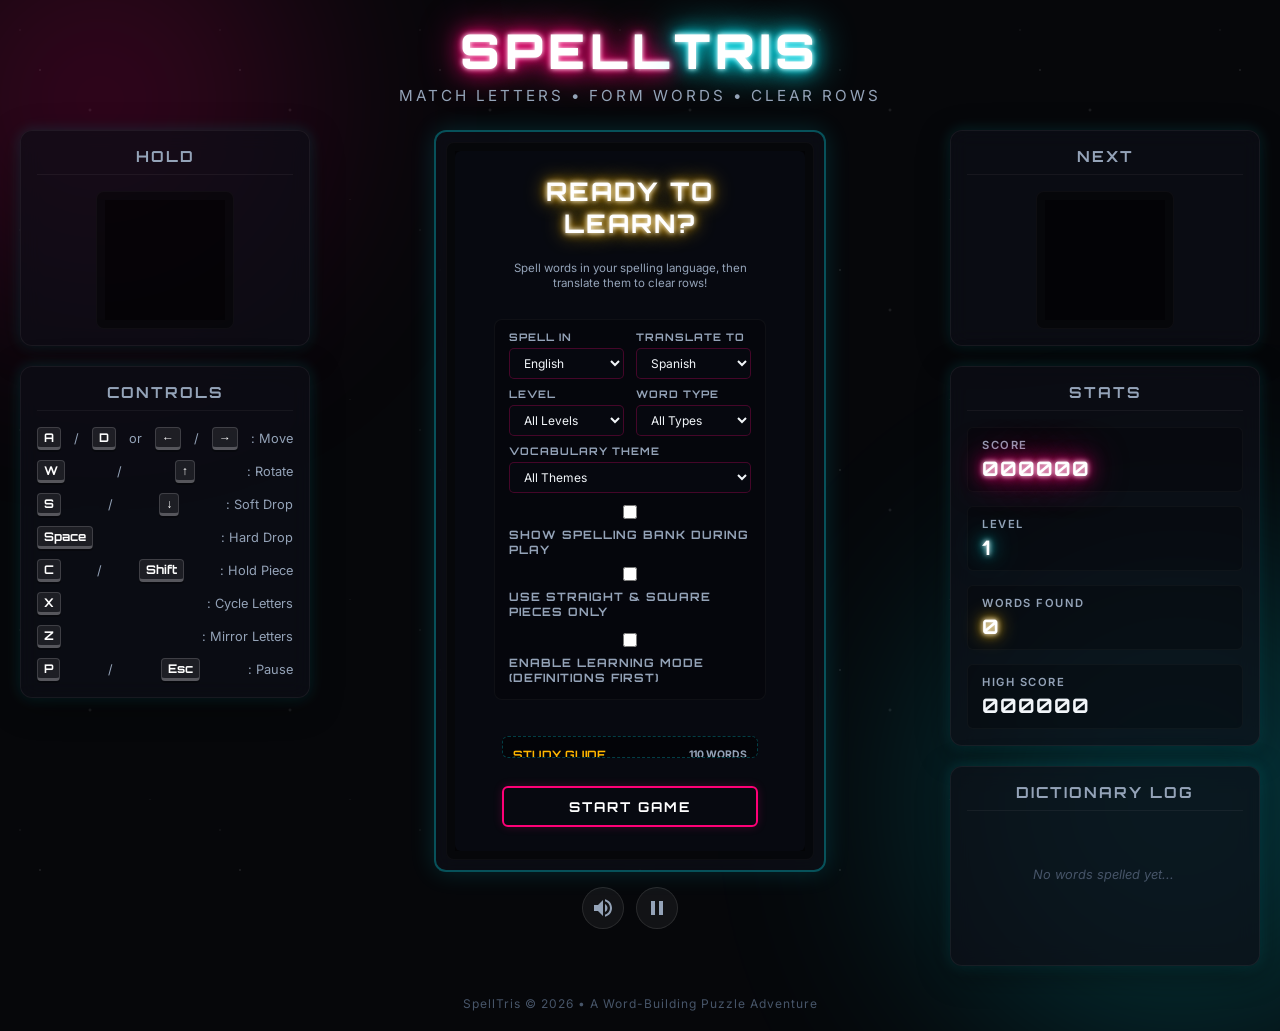
<file: index.html>
<!DOCTYPE html>
<html lang="en">
<head>
    <meta charset="UTF-8">
    <meta name="viewport" content="width=device-width, initial-scale=1.0">
    <title>SpellTris - The Word-Building Tetris Game</title>
    <meta name="description" content="A unique Tetris variant where rows are cleared by forming 4-6 letter words vertically or horizontally. Rotate letters, clear lines, and trigger massive cascades!">
    <link rel="stylesheet" href="style.css">
    <!-- Google Fonts -->
    <link rel="preconnect" href="https://fonts.googleapis.com">
    <link rel="preconnect" href="https://fonts.gstatic.com" crossorigin>
    <link href="https://fonts.googleapis.com/css2?family=Inter:wght@300;400;600;700&family=Orbitron:wght@400;700;900&display=swap" rel="stylesheet">
</head>
<body>
    <div class="stars"></div>
    <div class="glowing-orb orb-1"></div>
    <div class="glowing-orb orb-2"></div>

    <div class="app-container">
        <header>
            <h1 id="game-title" class="neon-text-magenta">SPELL<span class="neon-text-cyan">TRIS</span></h1>
            <p class="subtitle">Match Letters • Form Words • Clear Rows</p>
        </header>

        <main class="game-layout">
            <!-- Left Column: Hold and Instructions -->
            <section class="side-panel left-panel">
                <div class="panel-card glass-panel" id="hold-panel">
                    <h2 class="panel-title">HOLD</h2>
                    <div class="canvas-container">
                        <canvas id="hold-canvas" width="120" height="120"></canvas>
                    </div>
                </div>

                <div class="panel-card glass-panel instruction-card">
                    <h2 class="panel-title">CONTROLS</h2>
                    <ul class="control-list">
                        <li><span class="key">A</span> / <span class="key">D</span> or <span class="key">←</span> / <span class="key">→</span> : Move</li>
                        <li><span class="key">W</span> / <span class="key">↑</span> : Rotate</li>
                        <li><span class="key">S</span> / <span class="key">↓</span> : Soft Drop</li>
                        <li><span class="key">Space</span> : Hard Drop</li>
                        <li><span class="key">C</span> / <span class="key">Shift</span> : Hold Piece</li>
                        <li><span class="key">X</span> : Cycle Letters</li>
                        <li><span class="key">Z</span> : Mirror Letters</li>
                        <li><span class="key">P</span> / <span class="key">Esc</span> : Pause</li>
                    </ul>
                </div>

                <!-- Dynamic Active Words List during play -->
                <div class="panel-card glass-panel hidden" id="active-words-panel" style="margin-top: 15px; width: 100%;">
                    <h2 class="panel-title">SPELLING BANK</h2>
                    <div style="max-height: 250px; overflow-y: auto; padding: 4px;">
                        <ul id="active-words-list" style="list-style: none; padding: 0; margin: 0; font-size: 0.8rem; color: var(--text-secondary); line-height: 1.4; display: grid; grid-template-columns: repeat(3, 1fr); gap: 6px;">
                            <!-- Populated at start -->
                        </ul>
                    </div>
                </div>
            </section>

            <!-- Center Column: Main Game Grid -->
            <section class="center-panel">
                <div class="board-wrapper glass-panel">
                    <div class="canvas-container main-board-container">
                        <canvas id="game-canvas" width="350" height="700"></canvas>
                        
                        <!-- Overlay Screens -->
                        <div id="start-screen" class="overlay-screen active">
                            <h2 class="neon-text-gold" style="margin-bottom: 2px;">READY TO LEARN?</h2>
                            <p class="overlay-desc" style="font-size: 0.72rem; margin-bottom: 8px; line-height: 1.3;">Spell words in your spelling language, then translate them to clear rows!</p>
                            
                            <div class="setup-grid">
                                <div class="setup-item">
                                    <label for="lang-from">SPELL IN</label>
                                    <select id="lang-from" class="cyber-select">
                                        <option value="en" selected>English</option>
                                        <option value="es">Spanish</option>
                                        <option value="de">German</option>
                                    </select>
                                </div>
                                <div class="setup-item">
                                    <label for="lang-to">TRANSLATE TO</label>
                                    <select id="lang-to" class="cyber-select">
                                        <option value="en">English</option>
                                        <option value="es" selected>Spanish</option>
                                        <option value="de">German</option>
                                    </select>
                                </div>
                                <div class="setup-item">
                                    <label for="filter-level">LEVEL</label>
                                    <select id="filter-level" class="cyber-select">
                                        <option value="all" selected>All Levels</option>
                                        <option value="beginner">Beginner</option>
                                        <option value="intermediate">Intermediate</option>
                                        <option value="advanced">Advanced</option>
                                    </select>
                                </div>
                                <div class="setup-item">
                                    <label for="filter-type">WORD TYPE</label>
                                    <select id="filter-type" class="cyber-select">
                                        <option value="all" selected>All Types</option>
                                        <option value="noun">Nouns</option>
                                        <option value="verb">Verbs</option>
                                        <option value="adjective">Adjectives</option>
                                        <option value="other">Other</option>
                                    </select>
                                </div>
                                <div class="setup-item" style="grid-column: span 2;">
                                    <label for="filter-theme">VOCABULARY THEME</label>
                                    <select id="filter-theme" class="cyber-select">
                                        <option value="all" selected>All Themes</option>
                                        <option value="colors">Colors</option>
                                        <option value="animals">Animals</option>
                                        <option value="food">Food</option>
                                        <option value="home">Home & Items</option>
                                        <option value="sports">Sports & Actions</option>
                                        <option value="nature">Nature & Elements</option>
                                        <option value="body">Body Parts</option>
                                        <option value="general">General Words</option>
                                    </select>
                                </div>
                                <div class="setup-item" style="grid-column: span 2; display: flex; align-items: center; gap: 8px; justify-content: flex-start; margin-top: 4px;">
                                    <input type="checkbox" id="show-spelling-bank" style="accent-color: var(--neon-magenta); width: 14px; height: 14px; cursor: pointer;">
                                    <label for="show-spelling-bank" style="font-size: 0.72rem; cursor: pointer; color: var(--text-secondary); text-transform: uppercase;">Show Spelling Bank During Play</label>
                                </div>
                                <div class="setup-item" style="grid-column: span 2; display: flex; align-items: center; gap: 8px; justify-content: flex-start; margin-top: 2px; margin-bottom: 4px;">
                                    <input type="checkbox" id="only-easy-pieces" style="accent-color: var(--neon-cyan); width: 14px; height: 14px; cursor: pointer;">
                                    <label for="only-easy-pieces" style="font-size: 0.72rem; cursor: pointer; color: var(--text-secondary); text-transform: uppercase;">Use Straight & Square Pieces Only</label>
                                </div>
                                <div class="setup-item" style="grid-column: span 2; display: flex; align-items: center; gap: 8px; justify-content: flex-start; margin-top: 2px; margin-bottom: 4px;">
                                    <input type="checkbox" id="learning-mode" style="accent-color: var(--neon-gold); width: 14px; height: 14px; cursor: pointer;">
                                    <label for="learning-mode" style="font-size: 0.72rem; cursor: pointer; color: var(--text-secondary); text-transform: uppercase;">Enable Learning Mode (Definitions first)</label>
                                </div>
                            </div>
                            
                            <!-- Dynamic Pre-Game Study Guide -->
                            <div id="study-guide-box" style="margin-top: 8px; width: 85%; max-height: 250px; overflow-y: auto; background: rgba(0,0,0,0.45); border: 1px dashed rgba(0,240,255,0.25); border-radius: 6px; padding: 10px; font-size: 0.72rem; text-align: left; box-sizing: border-box;">
                                <div style="font-weight: 700; color: var(--neon-gold); margin-bottom: 4px; text-transform: uppercase; font-family: 'Orbitron', sans-serif; display: flex; justify-content: space-between; align-items: center; border-bottom: 1px solid rgba(255,255,255,0.1); padding-bottom: 2px;">
                                    <span>Study Guide</span>
                                    <span id="study-guide-count" style="font-size: 0.65rem; color: var(--text-secondary); font-family: 'Inter', sans-serif;">0 words</span>
                                </div>
                                <div id="study-guide-list" style="display: grid; grid-template-columns: repeat(2, 1fr); gap: 6px; color: var(--text-secondary); max-height: 180px; overflow-y: auto;">
                                    <!-- Dynamically populated -->
                                </div>
                            </div>
                            
                            <button id="start-btn" class="cyber-btn neon-border-magenta" style="margin-top: 8px; width: 85%;">START GAME</button>
                        </div>

                         <div id="pause-screen" class="overlay-screen">
                             <h2 class="neon-text-cyan">GAME PAUSED</h2>
                             <p class="overlay-desc">Press P or Resume to continue spelling</p>
                             <button id="resume-btn" class="cyber-btn neon-border-cyan">RESUME</button>
                             <button id="pause-quit-btn" class="cyber-btn neon-border-red" style="margin-top: 10px; width: 85%; padding: 8px; font-size: 0.75rem;">QUIT TO MENU</button>
                         </div>
                         
                         <!-- Resume Countdown Screen -->
                         <div id="countdown-screen" class="overlay-screen" style="background: rgba(8, 10, 18, 0.8); z-index: 20;">
                             <h1 id="countdown-text" class="neon-text-gold" style="font-family: 'Orbitron', sans-serif; font-size: 5rem; font-weight: 900; line-height: 1; margin: 0; text-align: center;">3</h1>
                         </div>

                         <!-- Translation Challenge Screen -->
                         <div id="challenge-screen" class="overlay-screen">
                             <h2 id="challenge-title" class="neon-text-gold" style="font-size: 1.4rem;">TRANSLATE IT!</h2>
                             <p id="challenge-desc" class="challenge-direction" style="font-size: 0.85rem; color: var(--text-secondary); line-height: 1.4; max-width: 240px; margin-bottom: 5px;">
                                 Translate "<span id="challenge-word-source" class="stat-highlight" style="font-family:'Orbitron',sans-serif; font-size:1.15rem;">CASA</span>" into <span id="challenge-target-lang" class="stat-highlight" style="color:var(--neon-cyan)">English</span>:
                             </p>
                             
                             <div id="challenge-quiz-form" style="width: 80%; display: flex; flex-direction: column; gap: 8px; align-items: center;">
                                 <input type="text" id="challenge-input" class="cyber-input" placeholder="Type translation..." autocomplete="off" spellcheck="false" style="width: 100%; padding: 8px 12px; background: rgba(0,0,0,0.4); border: 1px solid rgba(0,240,255,0.3); border-radius: 6px; color: #fff; font-family: 'Inter', sans-serif; text-align: center; outline: none; font-size: 0.95rem; box-shadow: 0 0 10px rgba(0,240,255,0.05);">
                                 
                                 <div id="challenge-feedback" class="challenge-feedback hidden" style="font-size: 0.75rem; font-weight: 700; padding: 4px 10px; border-radius: 4px; text-transform: uppercase;">
                                     INCORRECT!
                                 </div>
                             </div>

                             <div id="challenge-quiz-buttons" style="display: flex; gap: 10px; width: 80%; justify-content: center; margin-top: 5px;">
                                 <button id="challenge-hint-btn" class="cyber-btn neon-border-cyan" style="padding: 6px 12px; font-size: 0.7rem; flex: 1;">SHOW HINT</button>
                                 <button id="challenge-submit-btn" class="cyber-btn neon-border-magenta" style="padding: 6px 20px; font-size: 0.75rem; flex: 1.5;">SUBMIT</button>
                             </div>
                             
                             <div id="challenge-attempts" class="challenge-attempts" style="font-size: 0.75rem; color: var(--text-secondary);">
                                 Attempts left: <span id="challenge-attempts-count" class="stat-highlight" style="color: var(--neon-gold); font-weight: 700;">2</span>
                             </div>
                             
                             <div id="challenge-hint-box" class="challenge-hint-box hidden" style="background: rgba(255,255,255,0.02); border: 1px dashed rgba(255,255,255,0.1); border-radius: 6px; padding: 6px 12px; font-size: 0.75rem; color: var(--text-secondary); width: 80%; text-align: center;">
                                 Hint: <span id="challenge-hint-text" style="color: #fff; font-weight: 600; letter-spacing: 1px;"></span>
                             </div>

                             <!-- Learning Mode Info View -->
                             <div id="challenge-learn-info" class="hidden" style="width: 80%; display: flex; flex-direction: column; gap: 12px; align-items: center; margin-top: 5px;">
                                 <div style="background: rgba(5, 255, 133, 0.08); border: 1px solid var(--neon-green); border-radius: 6px; padding: 12px; width: 100%; font-size: 0.82rem; line-height: 1.5; color: #fff; text-align: center; box-sizing: border-box;">
                                     Definition: <span id="challenge-learn-definition" style="color: var(--neon-cyan); font-weight: 700;">HOUSE</span>
                                 </div>
                                 <button id="challenge-learn-continue-btn" class="cyber-btn neon-border-magenta" style="width: 100%; padding: 8px 20px; font-size: 0.8rem;">GOT IT, CONTINUE</button>
                             </div>
                         </div>

                         <div id="gameover-screen" class="overlay-screen">
                             <h2 class="neon-text-red">GAME OVER</h2>
                             <p class="overlay-desc">Your stack hit the ceiling!</p>
                             <div class="final-stats">
                                 <p>Score: <span id="final-score" class="stat-highlight">0</span></p>
                                 <p>Words Found: <span id="final-words" class="stat-highlight">0</span></p>
                             </div>
                             <button id="restart-btn" class="cyber-btn neon-border-gold">PLAY AGAIN</button>
                             <button id="gameover-quit-btn" class="cyber-btn neon-border-magenta" style="margin-top: 10px; width: 80%; padding: 8px; font-size: 0.75rem;">MAIN MENU</button>
                         </div>
                    </div>
                </div>
                
                <div class="quick-controls">
                    <button id="audio-toggle-btn" class="icon-btn" title="Toggle Sound">
                        <svg id="sound-icon-on" viewBox="0 0 24 24" width="24" height="24">
                            <path fill="currentColor" d="M14,3.23V5.29C16.89,6.15 19,8.83 19,12C19,15.17 16.89,17.85 14,18.71V20.77C18.07,19.86 21,16.28 21,12C21,7.72 18.07,4.14 14,3.23M16.5,12C16.5,10.23 15.5,8.71 14,7.97V16C15.5,15.29 16.5,13.77 16.5,12M3,9V15H7L12,20V4L7,9H3Z" />
                        </svg>
                        <svg id="sound-icon-off" viewBox="0 0 24 24" width="24" height="24" class="hidden">
                            <path fill="currentColor" d="M12,4L7,9H3V15H7L12,20V4M16.5,12A4.5,4.5 0 0,0 14,7.97V10.18L16.45,12.63C16.48,12.42 16.5,12.21 16.5,12M19,12C19,12.94 18.8,13.82 18.46,14.64L19.97,16.15C20.62,14.91 21,13.5 21,12A9,9 0 0,0 14,3.23V5.29C16.89,6.15 19,8.83 19,12M4.27,3L3,4.27L7.73,9H3V15H7L12,20V13.27L16.25,17.53C15.58,18.04 14.83,18.44 14,18.64V20.7C15.38,20.44 16.63,19.78 17.68,18.9L20.73,21.95L22,20.68L4.27,3Z" />
                        </svg>
                    </button>
                    <button id="pause-toggle-btn" class="icon-btn" title="Pause Game">
                        <svg id="pause-icon" viewBox="0 0 24 24" width="24" height="24">
                            <path fill="currentColor" d="M14,19H18V5H14M6,19H10V5H6V19Z" />
                        </svg>
                        <svg id="play-icon" viewBox="0 0 24 24" width="24" height="24" class="hidden">
                            <path fill="currentColor" d="M8,5.14V19.14L19,12.14L8,5.14Z" />
                        </svg>
                    </button>
                </div>
            </section>

            <!-- Right Column: Next Piece, Stats and Found Words -->
            <section class="side-panel right-panel">
                <div class="panel-card glass-panel" id="next-panel">
                    <h2 class="panel-title">NEXT</h2>
                    <div class="canvas-container">
                        <canvas id="next-canvas" width="120" height="120"></canvas>
                    </div>
                </div>

                <div class="panel-card glass-panel" id="stats-panel">
                    <h2 class="panel-title">STATS</h2>
                    <div class="stats-grid">
                        <div class="stat-item">
                            <span class="stat-label">SCORE</span>
                            <span id="score-val" class="stat-value neon-text-magenta">000000</span>
                        </div>
                        <div class="stat-item">
                            <span class="stat-label">LEVEL</span>
                            <span id="level-val" class="stat-value neon-text-cyan">1</span>
                        </div>
                        <div class="stat-item">
                            <span class="stat-label">WORDS FOUND</span>
                            <span id="words-val" class="stat-value neon-text-gold">0</span>
                        </div>
                        <div class="stat-item">
                            <span class="stat-label">HIGH SCORE</span>
                            <span id="high-score-val" class="stat-value">000000</span>
                        </div>
                    </div>
                </div>

                <div class="panel-card glass-panel" id="words-panel">
                    <h2 class="panel-title">DICTIONARY LOG</h2>
                    <div class="words-log-container">
                        <div id="words-log-empty" class="words-log-placeholder">No words spelled yet...</div>
                        <ul id="words-log-list" class="words-log-list"></ul>
                    </div>
                </div>
            </section>
        </main>

        <footer class="game-footer">
            <p>SpellTris © 2026 • A Word-Building Puzzle Adventure</p>
        </footer>
    </div>

    <!-- Alert / Toast for word clears -->
    <div id="word-alert" class="word-alert-banner hidden">
        <span id="alert-word-text">WORD!</span>
        <span id="alert-word-points">+100 PTS</span>
    </div>

    <!-- Load Game Files -->
    <script src="vocab.js"></script>
    <script src="game.js"></script>
</body>
</html>
</file>
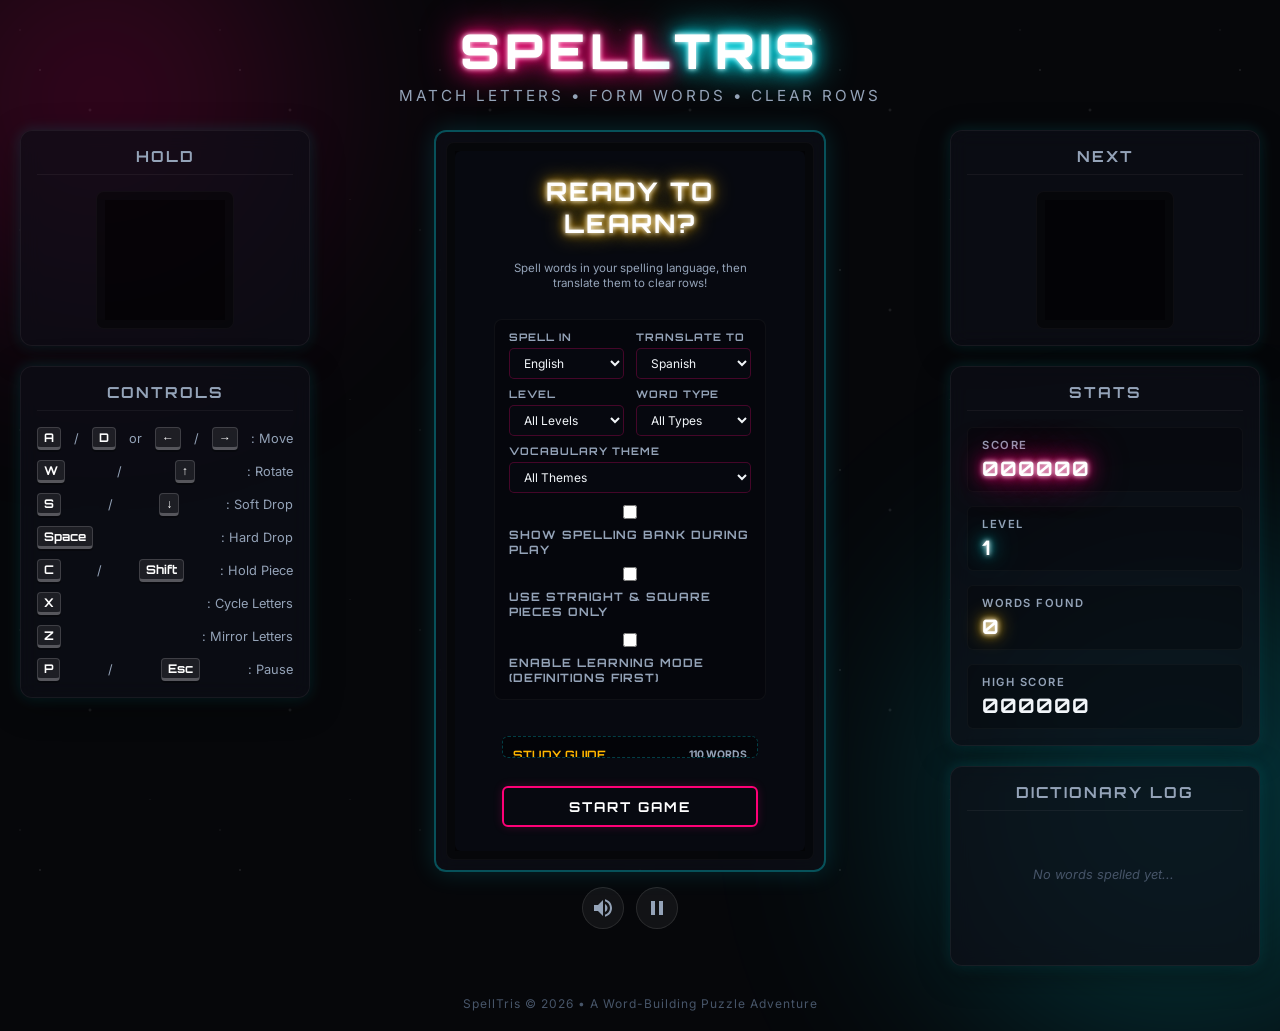
<file: spelltris.html>
<!DOCTYPE html>
<html lang="en">
<head>
    <meta charset="UTF-8">
    <meta name="viewport" content="width=device-width, initial-scale=1.0">
    <title>SpellTris - The Word-Building Tetris Game</title>
    <meta name="description" content="A unique Tetris variant where rows are cleared by forming 4-6 letter words vertically or horizontally. Rotate letters, clear lines, and trigger massive cascades!">
    <style>
:root {
    --bg-color: #06070a;
    --panel-bg: rgba(13, 15, 24, 0.7);
    --panel-border: rgba(255, 255, 255, 0.06);
    --panel-border-glow: rgba(0, 240, 255, 0.15);
    
    --neon-cyan: #00f0ff;
    --neon-magenta: #ff0077;
    --neon-gold: #ffb700;
    --neon-red: #ff2a2a;
    --neon-green: #05ff85;
    
    --text-primary: #f1f5f9;
    --text-secondary: #94a3b8;
    --text-dark: #475569;
}

* {
    box-sizing: border-box;
    margin: 0;
    padding: 0;
}

body {
    background-color: var(--bg-color);
    color: var(--text-primary);
    font-family: 'Inter', sans-serif;
    min-height: 100vh;
    overflow-x: hidden;
    position: relative;
    display: flex;
    justify-content: center;
    align-items: center;
}

/* Background effects */
.stars {
    position: fixed;
    top: 0;
    left: 0;
    width: 100%;
    height: 100%;
    z-index: -3;
    background-image: 
        radial-gradient(1px 1px at 20px 30px, #eee, rgba(0,0,0,0)),
        radial-gradient(1.5px 1.5px at 40px 70px, #fff, rgba(0,0,0,0)),
        radial-gradient(2px 2px at 90px 110px, #ddd, rgba(0,0,0,0)),
        radial-gradient(1px 1px at 150px 200px, #eee, rgba(0,0,0,0));
    background-repeat: repeat;
    background-size: 200px 200px;
    opacity: 0.15;
}

.glowing-orb {
    position: fixed;
    border-radius: 50%;
    filter: blur(120px);
    z-index: -2;
    opacity: 0.2;
    pointer-events: none;
    animation: float 20s infinite alternate ease-in-out;
}

.orb-1 {
    width: 400px;
    height: 400px;
    background: var(--neon-magenta);
    top: -100px;
    left: -100px;
}

.orb-2 {
    width: 500px;
    height: 500px;
    background: var(--neon-cyan);
    bottom: -150px;
    right: -150px;
    animation-delay: -5s;
}

@keyframes float {
    0% { transform: translate(0, 0) scale(1); }
    100% { transform: translate(50px, 50px) scale(1.1); }
}

/* Main Layout */
.app-container {
    width: 100%;
    max-width: 1300px;
    padding: 20px;
    display: flex;
    flex-direction: column;
    gap: 20px;
}

header {
    text-align: center;
    margin-bottom: 5px;
}

#game-title {
    font-family: 'Orbitron', sans-serif;
    font-size: 3rem;
    font-weight: 900;
    letter-spacing: 5px;
    margin-bottom: 5px;
}

.neon-text-magenta {
    color: #fff;
    text-shadow: 
        0 0 5px #fff,
        0 0 10px var(--neon-magenta),
        0 0 20px var(--neon-magenta),
        0 0 40px var(--neon-magenta);
}

.neon-text-cyan {
    color: #fff;
    text-shadow: 
        0 0 5px #fff,
        0 0 10px var(--neon-cyan),
        0 0 20px var(--neon-cyan),
        0 0 40px var(--neon-cyan);
}

.neon-text-gold {
    color: #fff;
    text-shadow: 
        0 0 5px #fff,
        0 0 10px var(--neon-gold),
        0 0 20px var(--neon-gold);
}

.neon-text-red {
    color: #fff;
    text-shadow: 
        0 0 5px #fff,
        0 0 10px var(--neon-red),
        0 0 20px var(--neon-red);
}

.subtitle {
    color: var(--text-secondary);
    font-size: 0.95rem;
    letter-spacing: 3px;
    text-transform: uppercase;
}

/* Game Interface */
.game-layout {
    display: grid;
    grid-template-columns: 290px 1fr 310px;
    gap: 20px;
    align-items: start;
}

/* Glass Panels */
.glass-panel {
    background: var(--panel-bg);
    border: 1px solid var(--panel-border);
    border-radius: 12px;
    box-shadow: 
        0 8px 32px 0 rgba(0, 0, 0, 0.4),
        0 0 15px var(--panel-border-glow);
    backdrop-filter: blur(10px);
    -webkit-backdrop-filter: blur(10px);
    overflow: hidden;
}

.panel-card {
    padding: 16px;
    display: flex;
    flex-direction: column;
    align-items: center;
    gap: 12px;
}

.panel-title {
    font-family: 'Orbitron', sans-serif;
    font-size: 0.95rem;
    font-weight: 700;
    letter-spacing: 2px;
    color: var(--text-secondary);
    width: 100%;
    text-align: center;
    border-bottom: 1px solid rgba(255, 255, 255, 0.05);
    padding-bottom: 8px;
    margin-bottom: 4px;
}

/* Side Panels */
.side-panel {
    display: flex;
    flex-direction: column;
    gap: 20px;
}

/* Canvas Containers */
.canvas-container {
    background: rgba(0, 0, 0, 0.4);
    border-radius: 8px;
    border: 1px solid rgba(255, 255, 255, 0.03);
    padding: 8px;
    display: flex;
    justify-content: center;
    align-items: center;
}

/* Instructions */
.instruction-card {
    align-items: flex-start;
}

.control-list {
    list-style: none;
    display: flex;
    flex-direction: column;
    gap: 10px;
    font-size: 0.8rem;
    width: 100%;
}

.control-list li {
    display: flex;
    justify-content: space-between;
    align-items: center;
    color: var(--text-secondary);
}

.key {
    background: rgba(255, 255, 255, 0.08);
    border: 1px solid rgba(255, 255, 255, 0.15);
    border-bottom: 3px solid rgba(255, 255, 255, 0.25);
    border-radius: 4px;
    padding: 2px 6px;
    font-family: 'Orbitron', sans-serif;
    font-size: 0.75rem;
    font-weight: 700;
    color: #fff;
    box-shadow: 0 2px 0 rgba(0,0,0,0.3);
}

/* Center Panel (Board) */
.center-panel {
    display: flex;
    flex-direction: column;
    align-items: center;
    gap: 15px;
}

.board-wrapper {
    position: relative;
    border: 2px solid rgba(0, 240, 255, 0.3);
    box-shadow: 0 0 25px rgba(0, 240, 255, 0.15);
    padding: 10px;
}

.main-board-container {
    position: relative;
}

/* Overlay Screen inside Canvas container */
.overlay-screen {
    position: absolute;
    top: 8px;
    left: 8px;
    right: 8px;
    bottom: 8px;
    background: rgba(8, 10, 18, 0.92);
    border-radius: 6px;
    z-index: 10;
    display: flex;
    flex-direction: column;
    justify-content: center;
    align-items: center;
    gap: 20px;
    padding: 24px;
    text-align: center;
    opacity: 0;
    pointer-events: none;
    transition: opacity 0.3s ease;
}

.overlay-screen.active {
    opacity: 1;
    pointer-events: all;
}

.overlay-screen h2 {
    font-family: 'Orbitron', sans-serif;
    font-size: 1.6rem;
    letter-spacing: 2px;
}

.overlay-desc {
    font-size: 0.85rem;
    color: var(--text-secondary);
    line-height: 1.5;
    max-width: 240px;
}

.final-stats {
    background: rgba(255, 255, 255, 0.03);
    border: 1px solid rgba(255, 255, 255, 0.05);
    border-radius: 8px;
    padding: 12px 24px;
    display: flex;
    flex-direction: column;
    gap: 8px;
    font-size: 0.9rem;
    width: 80%;
}

.stat-highlight {
    font-family: 'Orbitron', sans-serif;
    font-weight: 700;
    color: var(--neon-gold);
}

/* Cyber Button */
.cyber-btn {
    font-family: 'Orbitron', sans-serif;
    font-size: 0.85rem;
    font-weight: 700;
    letter-spacing: 2px;
    color: #fff;
    background: transparent;
    border: 2px solid transparent;
    padding: 10px 20px;
    border-radius: 6px;
    cursor: pointer;
    transition: all 0.2s ease;
    outline: none;
}

.neon-border-magenta {
    border-color: var(--neon-magenta);
    box-shadow: 0 0 10px rgba(255, 0, 119, 0.2);
}

.neon-border-magenta:hover {
    background: var(--neon-magenta);
    box-shadow: 0 0 20px rgba(255, 0, 119, 0.5);
    transform: scale(1.05);
}

.neon-border-cyan {
    border-color: var(--neon-cyan);
    box-shadow: 0 0 10px rgba(0, 240, 255, 0.2);
}

.neon-border-cyan:hover {
    background: var(--neon-cyan);
    color: #000;
    box-shadow: 0 0 20px rgba(0, 240, 255, 0.5);
    transform: scale(1.05);
}

.neon-border-gold {
    border-color: var(--neon-gold);
    box-shadow: 0 0 10px rgba(255, 183, 0, 0.2);
}

.neon-border-gold:hover {
    background: var(--neon-gold);
    color: #000;
    box-shadow: 0 0 20px rgba(255, 183, 0, 0.5);
    transform: scale(1.05);
}

/* Quick Controls */
.quick-controls {
    display: flex;
    gap: 12px;
    justify-content: center;
}

.icon-btn {
    background: rgba(255, 255, 255, 0.05);
    border: 1px solid rgba(255, 255, 255, 0.1);
    color: var(--text-secondary);
    padding: 8px;
    border-radius: 50%;
    cursor: pointer;
    display: flex;
    justify-content: center;
    align-items: center;
    transition: all 0.2s ease;
}

.icon-btn:hover {
    color: #fff;
    background: rgba(255, 255, 255, 0.12);
    border-color: var(--neon-cyan);
    box-shadow: 0 0 10px rgba(0, 240, 255, 0.3);
}

.hidden {
    display: none !important;
}

/* Stats panel */
.stats-grid {
    display: flex;
    flex-direction: column;
    gap: 14px;
    width: 100%;
}

.stat-item {
    display: flex;
    flex-direction: column;
    gap: 4px;
    background: rgba(0, 0, 0, 0.25);
    border: 1px solid rgba(255, 255, 255, 0.03);
    border-radius: 6px;
    padding: 10px 14px;
}

.stat-label {
    font-size: 0.7rem;
    font-weight: 600;
    color: var(--text-secondary);
    letter-spacing: 1.5px;
}

.stat-value {
    font-family: 'Orbitron', sans-serif;
    font-size: 1.25rem;
    font-weight: 700;
    letter-spacing: 1px;
}

/* Dictionary Log */
#words-panel {
    flex-grow: 1;
    min-height: 200px;
    width: 100%;
}

.words-log-container {
    width: 100%;
    max-height: 280px;
    overflow-y: auto;
    display: flex;
    flex-direction: column;
    gap: 8px;
    padding-right: 4px;
}

/* Custom scrollbar for word list */
.words-log-container::-webkit-scrollbar {
    width: 4px;
}

.words-log-container::-webkit-scrollbar-track {
    background: rgba(255, 255, 255, 0.02);
    border-radius: 2px;
}

.words-log-container::-webkit-scrollbar-thumb {
    background: rgba(0, 240, 255, 0.3);
    border-radius: 2px;
}

.words-log-container::-webkit-scrollbar-thumb:hover {
    background: rgba(0, 240, 255, 0.6);
}

.words-log-placeholder {
    color: var(--text-dark);
    font-size: 0.8rem;
    text-align: center;
    margin-top: 40px;
    font-style: italic;
}

.words-log-list {
    list-style: none;
    display: flex;
    flex-direction: column;
    gap: 6px;
}

.words-log-list li {
    display: flex;
    justify-content: space-between;
    align-items: center;
    background: rgba(255, 255, 255, 0.02);
    border-left: 3px solid var(--neon-gold);
    border-radius: 0 4px 4px 0;
    padding: 6px 10px;
    font-size: 0.8rem;
    animation: slideIn 0.3s ease forwards;
}

@keyframes slideIn {
    from { opacity: 0; transform: translateX(10px); }
    to { opacity: 1; transform: translateX(0); }
}

.word-name {
    font-family: 'Orbitron', sans-serif;
    font-weight: 700;
    letter-spacing: 1px;
    color: #fff;
}

.word-score {
    color: var(--neon-gold);
    font-weight: 600;
}

/* Word Alert Banner (Toast) */
.word-alert-banner {
    position: fixed;
    top: 30px;
    left: 50%;
    transform: translateX(-50%) translateY(-50px);
    background: rgba(8, 10, 18, 0.95);
    border: 2px solid var(--neon-gold);
    box-shadow: 
        0 0 20px rgba(255, 183, 0, 0.3),
        0 10px 40px rgba(0, 0, 0, 0.5);
    border-radius: 30px;
    padding: 12px 28px;
    display: flex;
    align-items: center;
    gap: 15px;
    z-index: 100;
    pointer-events: none;
    opacity: 0;
    transition: all 0.4s cubic-bezier(0.175, 0.885, 0.32, 1.275);
}

.word-alert-banner.active {
    transform: translateX(-50%) translateY(0);
    opacity: 1;
}

#alert-word-text {
    font-family: 'Orbitron', sans-serif;
    font-size: 1.4rem;
    font-weight: 900;
    letter-spacing: 2px;
    color: #fff;
    text-shadow: 0 0 10px var(--neon-gold);
}

#alert-word-points {
    color: var(--neon-green);
    font-size: 0.95rem;
    font-weight: 700;
    letter-spacing: 1px;
}

/* Footer styling */
.game-footer {
    text-align: center;
    color: var(--text-dark);
    font-size: 0.75rem;
    letter-spacing: 1px;
    margin-top: 10px;
}

/* Media Queries for Responsiveness */
@media (max-width: 900px) {
    .game-layout {
        grid-template-columns: 1fr;
        gap: 15px;
    }
    
    .side-panel.left-panel {
        order: 2;
        flex-direction: row;
    }
    
    .side-panel.right-panel {
        order: 3;
        flex-direction: row;
    }
    
    #hold-panel, .instruction-card, #next-panel, #stats-panel, #words-panel {
        flex: 1;
        min-height: auto;
    }
    
    .words-log-container {
        max-height: 120px;
    }
}

/* --- LANGUAGE LEARNING SETUP GRID & SELECTS --- */
.setup-grid {
    display: grid;
    grid-template-columns: 1fr 1fr;
    gap: 8px 12px;
    width: 90%;
    margin-bottom: 8px;
    text-align: left;
    background: rgba(0, 0, 0, 0.25);
    border: 1px solid rgba(255, 255, 255, 0.04);
    padding: 10px 14px;
    border-radius: 8px;
}

.setup-item {
    display: flex;
    flex-direction: column;
    gap: 4px;
}

.setup-item label {
    font-family: 'Orbitron', sans-serif;
    font-size: 0.65rem;
    font-weight: 700;
    color: var(--text-secondary);
    letter-spacing: 1px;
}

.cyber-select {
    background: rgba(8, 10, 18, 0.7);
    border: 1px solid rgba(255, 0, 119, 0.25);
    color: var(--text-primary);
    padding: 6px 10px;
    border-radius: 5px;
    font-family: 'Inter', sans-serif;
    font-size: 0.75rem;
    outline: none;
    cursor: pointer;
    transition: all 0.2s ease;
}

.cyber-select:focus, .cyber-select:hover {
    border-color: var(--neon-magenta);
    box-shadow: 0 0 8px rgba(255, 0, 119, 0.2);
}

.cyber-select option {
    background-color: #0b0c10;
    color: #fff;
}

/* --- TRANSLATION CHALLENGE MODAL ELEMENTS --- */
.challenge-feedback.correct {
    background: rgba(5, 255, 133, 0.12);
    border: 1px solid var(--neon-green);
    color: var(--neon-green);
    box-shadow: 0 0 8px rgba(5, 255, 133, 0.15);
    animation: correct-pulse 1s infinite alternate;
}

.challenge-feedback.incorrect {
    background: rgba(255, 42, 42, 0.12);
    border: 1px solid var(--neon-red);
    color: var(--neon-red);
    box-shadow: 0 0 8px rgba(255, 42, 42, 0.15);
}

@keyframes correct-pulse {
    from { box-shadow: 0 0 5px rgba(5, 255, 133, 0.2); }
    to { box-shadow: 0 0 15px rgba(5, 255, 133, 0.45); }
}

</style>
    <!-- Google Fonts -->
    <link rel="preconnect" href="https://fonts.googleapis.com">
    <link rel="preconnect" href="https://fonts.gstatic.com" crossorigin>
    <link href="https://fonts.googleapis.com/css2?family=Inter:wght@300;400;600;700&family=Orbitron:wght@400;700;900&display=swap" rel="stylesheet">
</head>
<body>
    <div class="stars"></div>
    <div class="glowing-orb orb-1"></div>
    <div class="glowing-orb orb-2"></div>

    <div class="app-container">
        <header>
            <h1 id="game-title" class="neon-text-magenta">SPELL<span class="neon-text-cyan">TRIS</span></h1>
            <p class="subtitle">Match Letters • Form Words • Clear Rows</p>
        </header>

        <main class="game-layout">
            <!-- Left Column: Hold and Instructions -->
            <section class="side-panel left-panel">
                <div class="panel-card glass-panel" id="hold-panel">
                    <h2 class="panel-title">HOLD</h2>
                    <div class="canvas-container">
                        <canvas id="hold-canvas" width="120" height="120"></canvas>
                    </div>
                </div>

                <div class="panel-card glass-panel instruction-card">
                    <h2 class="panel-title">CONTROLS</h2>
                    <ul class="control-list">
                        <li><span class="key">A</span> / <span class="key">D</span> or <span class="key">←</span> / <span class="key">→</span> : Move</li>
                        <li><span class="key">W</span> / <span class="key">↑</span> : Rotate</li>
                        <li><span class="key">S</span> / <span class="key">↓</span> : Soft Drop</li>
                        <li><span class="key">Space</span> : Hard Drop</li>
                        <li><span class="key">C</span> / <span class="key">Shift</span> : Hold Piece</li>
                        <li><span class="key">X</span> : Cycle Letters</li>
                        <li><span class="key">Z</span> : Mirror Letters</li>
                        <li><span class="key">P</span> / <span class="key">Esc</span> : Pause</li>
                    </ul>
                </div>

                <!-- Dynamic Active Words List during play -->
                <div class="panel-card glass-panel hidden" id="active-words-panel" style="margin-top: 15px; width: 100%;">
                    <h2 class="panel-title">SPELLING BANK</h2>
                    <div style="max-height: 250px; overflow-y: auto; padding: 4px;">
                        <ul id="active-words-list" style="list-style: none; padding: 0; margin: 0; font-size: 0.8rem; color: var(--text-secondary); line-height: 1.4; display: grid; grid-template-columns: repeat(3, 1fr); gap: 6px;">
                            <!-- Populated at start -->
                        </ul>
                    </div>
                </div>
            </section>

            <!-- Center Column: Main Game Grid -->
            <section class="center-panel">
                <div class="board-wrapper glass-panel">
                    <div class="canvas-container main-board-container">
                        <canvas id="game-canvas" width="350" height="700"></canvas>
                        
                        <!-- Overlay Screens -->
                        <div id="start-screen" class="overlay-screen active">
                            <h2 class="neon-text-gold" style="margin-bottom: 2px;">READY TO LEARN?</h2>
                            <p class="overlay-desc" style="font-size: 0.72rem; margin-bottom: 8px; line-height: 1.3;">Spell words in your spelling language, then translate them to clear rows!</p>
                            
                            <div class="setup-grid">
                                <div class="setup-item">
                                    <label for="lang-from">SPELL IN</label>
                                    <select id="lang-from" class="cyber-select">
                                        <option value="en" selected>English</option>
                                        <option value="es">Spanish</option>
                                        <option value="de">German</option>
                                    </select>
                                </div>
                                <div class="setup-item">
                                    <label for="lang-to">TRANSLATE TO</label>
                                    <select id="lang-to" class="cyber-select">
                                        <option value="en">English</option>
                                        <option value="es" selected>Spanish</option>
                                        <option value="de">German</option>
                                    </select>
                                </div>
                                <div class="setup-item">
                                    <label for="filter-level">LEVEL</label>
                                    <select id="filter-level" class="cyber-select">
                                        <option value="all" selected>All Levels</option>
                                        <option value="beginner">Beginner</option>
                                        <option value="intermediate">Intermediate</option>
                                        <option value="advanced">Advanced</option>
                                    </select>
                                </div>
                                <div class="setup-item">
                                    <label for="filter-type">WORD TYPE</label>
                                    <select id="filter-type" class="cyber-select">
                                        <option value="all" selected>All Types</option>
                                        <option value="noun">Nouns</option>
                                        <option value="verb">Verbs</option>
                                        <option value="adjective">Adjectives</option>
                                        <option value="other">Other</option>
                                    </select>
                                </div>
                                <div class="setup-item" style="grid-column: span 2;">
                                    <label for="filter-theme">VOCABULARY THEME</label>
                                    <select id="filter-theme" class="cyber-select">
                                        <option value="all" selected>All Themes</option>
                                        <option value="colors">Colors</option>
                                        <option value="animals">Animals</option>
                                        <option value="food">Food</option>
                                        <option value="home">Home & Items</option>
                                        <option value="sports">Sports & Actions</option>
                                        <option value="nature">Nature & Elements</option>
                                        <option value="body">Body Parts</option>
                                        <option value="general">General Words</option>
                                    </select>
                                </div>
                                <div class="setup-item" style="grid-column: span 2; display: flex; align-items: center; gap: 8px; justify-content: flex-start; margin-top: 4px;">
                                    <input type="checkbox" id="show-spelling-bank" style="accent-color: var(--neon-magenta); width: 14px; height: 14px; cursor: pointer;">
                                    <label for="show-spelling-bank" style="font-size: 0.72rem; cursor: pointer; color: var(--text-secondary); text-transform: uppercase;">Show Spelling Bank During Play</label>
                                </div>
                                <div class="setup-item" style="grid-column: span 2; display: flex; align-items: center; gap: 8px; justify-content: flex-start; margin-top: 2px; margin-bottom: 4px;">
                                    <input type="checkbox" id="only-easy-pieces" style="accent-color: var(--neon-cyan); width: 14px; height: 14px; cursor: pointer;">
                                    <label for="only-easy-pieces" style="font-size: 0.72rem; cursor: pointer; color: var(--text-secondary); text-transform: uppercase;">Use Straight & Square Pieces Only</label>
                                </div>
                                <div class="setup-item" style="grid-column: span 2; display: flex; align-items: center; gap: 8px; justify-content: flex-start; margin-top: 2px; margin-bottom: 4px;">
                                    <input type="checkbox" id="learning-mode" style="accent-color: var(--neon-gold); width: 14px; height: 14px; cursor: pointer;">
                                    <label for="learning-mode" style="font-size: 0.72rem; cursor: pointer; color: var(--text-secondary); text-transform: uppercase;">Enable Learning Mode (Definitions first)</label>
                                </div>
                            </div>
                            
                            <!-- Dynamic Pre-Game Study Guide -->
                            <div id="study-guide-box" style="margin-top: 8px; width: 85%; max-height: 250px; overflow-y: auto; background: rgba(0,0,0,0.45); border: 1px dashed rgba(0,240,255,0.25); border-radius: 6px; padding: 10px; font-size: 0.72rem; text-align: left; box-sizing: border-box;">
                                <div style="font-weight: 700; color: var(--neon-gold); margin-bottom: 4px; text-transform: uppercase; font-family: 'Orbitron', sans-serif; display: flex; justify-content: space-between; align-items: center; border-bottom: 1px solid rgba(255,255,255,0.1); padding-bottom: 2px;">
                                    <span>Study Guide</span>
                                    <span id="study-guide-count" style="font-size: 0.65rem; color: var(--text-secondary); font-family: 'Inter', sans-serif;">0 words</span>
                                </div>
                                <div id="study-guide-list" style="display: grid; grid-template-columns: repeat(2, 1fr); gap: 6px; color: var(--text-secondary); max-height: 180px; overflow-y: auto;">
                                    <!-- Dynamically populated -->
                                </div>
                            </div>
                            
                            <button id="start-btn" class="cyber-btn neon-border-magenta" style="margin-top: 8px; width: 85%;">START GAME</button>
                        </div>

                         <div id="pause-screen" class="overlay-screen">
                             <h2 class="neon-text-cyan">GAME PAUSED</h2>
                             <p class="overlay-desc">Press P or Resume to continue spelling</p>
                             <button id="resume-btn" class="cyber-btn neon-border-cyan">RESUME</button>
                             <button id="pause-quit-btn" class="cyber-btn neon-border-red" style="margin-top: 10px; width: 85%; padding: 8px; font-size: 0.75rem;">QUIT TO MENU</button>
                         </div>
                         
                         <!-- Resume Countdown Screen -->
                         <div id="countdown-screen" class="overlay-screen" style="background: rgba(8, 10, 18, 0.8); z-index: 20;">
                             <h1 id="countdown-text" class="neon-text-gold" style="font-family: 'Orbitron', sans-serif; font-size: 5rem; font-weight: 900; line-height: 1; margin: 0; text-align: center;">3</h1>
                         </div>

                         <!-- Translation Challenge Screen -->
                         <div id="challenge-screen" class="overlay-screen">
                             <h2 id="challenge-title" class="neon-text-gold" style="font-size: 1.4rem;">TRANSLATE IT!</h2>
                             <p id="challenge-desc" class="challenge-direction" style="font-size: 0.85rem; color: var(--text-secondary); line-height: 1.4; max-width: 240px; margin-bottom: 5px;">
                                 Translate "<span id="challenge-word-source" class="stat-highlight" style="font-family:'Orbitron',sans-serif; font-size:1.15rem;">CASA</span>" into <span id="challenge-target-lang" class="stat-highlight" style="color:var(--neon-cyan)">English</span>:
                             </p>
                             
                             <div id="challenge-quiz-form" style="width: 80%; display: flex; flex-direction: column; gap: 8px; align-items: center;">
                                 <input type="text" id="challenge-input" class="cyber-input" placeholder="Type translation..." autocomplete="off" spellcheck="false" style="width: 100%; padding: 8px 12px; background: rgba(0,0,0,0.4); border: 1px solid rgba(0,240,255,0.3); border-radius: 6px; color: #fff; font-family: 'Inter', sans-serif; text-align: center; outline: none; font-size: 0.95rem; box-shadow: 0 0 10px rgba(0,240,255,0.05);">
                                 
                                 <div id="challenge-feedback" class="challenge-feedback hidden" style="font-size: 0.75rem; font-weight: 700; padding: 4px 10px; border-radius: 4px; text-transform: uppercase;">
                                     INCORRECT!
                                 </div>
                             </div>

                             <div id="challenge-quiz-buttons" style="display: flex; gap: 10px; width: 80%; justify-content: center; margin-top: 5px;">
                                 <button id="challenge-hint-btn" class="cyber-btn neon-border-cyan" style="padding: 6px 12px; font-size: 0.7rem; flex: 1;">SHOW HINT</button>
                                 <button id="challenge-submit-btn" class="cyber-btn neon-border-magenta" style="padding: 6px 20px; font-size: 0.75rem; flex: 1.5;">SUBMIT</button>
                             </div>
                             
                             <div id="challenge-attempts" class="challenge-attempts" style="font-size: 0.75rem; color: var(--text-secondary);">
                                 Attempts left: <span id="challenge-attempts-count" class="stat-highlight" style="color: var(--neon-gold); font-weight: 700;">2</span>
                             </div>
                             
                             <div id="challenge-hint-box" class="challenge-hint-box hidden" style="background: rgba(255,255,255,0.02); border: 1px dashed rgba(255,255,255,0.1); border-radius: 6px; padding: 6px 12px; font-size: 0.75rem; color: var(--text-secondary); width: 80%; text-align: center;">
                                 Hint: <span id="challenge-hint-text" style="color: #fff; font-weight: 600; letter-spacing: 1px;"></span>
                             </div>

                             <!-- Learning Mode Info View -->
                             <div id="challenge-learn-info" class="hidden" style="width: 80%; display: flex; flex-direction: column; gap: 12px; align-items: center; margin-top: 5px;">
                                 <div style="background: rgba(5, 255, 133, 0.08); border: 1px solid var(--neon-green); border-radius: 6px; padding: 12px; width: 100%; font-size: 0.82rem; line-height: 1.5; color: #fff; text-align: center; box-sizing: border-box;">
                                     Definition: <span id="challenge-learn-definition" style="color: var(--neon-cyan); font-weight: 700;">HOUSE</span>
                                 </div>
                                 <button id="challenge-learn-continue-btn" class="cyber-btn neon-border-magenta" style="width: 100%; padding: 8px 20px; font-size: 0.8rem;">GOT IT, CONTINUE</button>
                             </div>
                         </div>

                         <div id="gameover-screen" class="overlay-screen">
                             <h2 class="neon-text-red">GAME OVER</h2>
                             <p class="overlay-desc">Your stack hit the ceiling!</p>
                             <div class="final-stats">
                                 <p>Score: <span id="final-score" class="stat-highlight">0</span></p>
                                 <p>Words Found: <span id="final-words" class="stat-highlight">0</span></p>
                             </div>
                             <button id="restart-btn" class="cyber-btn neon-border-gold">PLAY AGAIN</button>
                             <button id="gameover-quit-btn" class="cyber-btn neon-border-magenta" style="margin-top: 10px; width: 80%; padding: 8px; font-size: 0.75rem;">MAIN MENU</button>
                         </div>
                    </div>
                </div>
                
                <div class="quick-controls">
                    <button id="audio-toggle-btn" class="icon-btn" title="Toggle Sound">
                        <svg id="sound-icon-on" viewBox="0 0 24 24" width="24" height="24">
                            <path fill="currentColor" d="M14,3.23V5.29C16.89,6.15 19,8.83 19,12C19,15.17 16.89,17.85 14,18.71V20.77C18.07,19.86 21,16.28 21,12C21,7.72 18.07,4.14 14,3.23M16.5,12C16.5,10.23 15.5,8.71 14,7.97V16C15.5,15.29 16.5,13.77 16.5,12M3,9V15H7L12,20V4L7,9H3Z" />
                        </svg>
                        <svg id="sound-icon-off" viewBox="0 0 24 24" width="24" height="24" class="hidden">
                            <path fill="currentColor" d="M12,4L7,9H3V15H7L12,20V4M16.5,12A4.5,4.5 0 0,0 14,7.97V10.18L16.45,12.63C16.48,12.42 16.5,12.21 16.5,12M19,12C19,12.94 18.8,13.82 18.46,14.64L19.97,16.15C20.62,14.91 21,13.5 21,12A9,9 0 0,0 14,3.23V5.29C16.89,6.15 19,8.83 19,12M4.27,3L3,4.27L7.73,9H3V15H7L12,20V13.27L16.25,17.53C15.58,18.04 14.83,18.44 14,18.64V20.7C15.38,20.44 16.63,19.78 17.68,18.9L20.73,21.95L22,20.68L4.27,3Z" />
                        </svg>
                    </button>
                    <button id="pause-toggle-btn" class="icon-btn" title="Pause Game">
                        <svg id="pause-icon" viewBox="0 0 24 24" width="24" height="24">
                            <path fill="currentColor" d="M14,19H18V5H14M6,19H10V5H6V19Z" />
                        </svg>
                        <svg id="play-icon" viewBox="0 0 24 24" width="24" height="24" class="hidden">
                            <path fill="currentColor" d="M8,5.14V19.14L19,12.14L8,5.14Z" />
                        </svg>
                    </button>
                </div>
            </section>

            <!-- Right Column: Next Piece, Stats and Found Words -->
            <section class="side-panel right-panel">
                <div class="panel-card glass-panel" id="next-panel">
                    <h2 class="panel-title">NEXT</h2>
                    <div class="canvas-container">
                        <canvas id="next-canvas" width="120" height="120"></canvas>
                    </div>
                </div>

                <div class="panel-card glass-panel" id="stats-panel">
                    <h2 class="panel-title">STATS</h2>
                    <div class="stats-grid">
                        <div class="stat-item">
                            <span class="stat-label">SCORE</span>
                            <span id="score-val" class="stat-value neon-text-magenta">000000</span>
                        </div>
                        <div class="stat-item">
                            <span class="stat-label">LEVEL</span>
                            <span id="level-val" class="stat-value neon-text-cyan">1</span>
                        </div>
                        <div class="stat-item">
                            <span class="stat-label">WORDS FOUND</span>
                            <span id="words-val" class="stat-value neon-text-gold">0</span>
                        </div>
                        <div class="stat-item">
                            <span class="stat-label">HIGH SCORE</span>
                            <span id="high-score-val" class="stat-value">000000</span>
                        </div>
                    </div>
                </div>

                <div class="panel-card glass-panel" id="words-panel">
                    <h2 class="panel-title">DICTIONARY LOG</h2>
                    <div class="words-log-container">
                        <div id="words-log-empty" class="words-log-placeholder">No words spelled yet...</div>
                        <ul id="words-log-list" class="words-log-list"></ul>
                    </div>
                </div>
            </section>
        </main>

        <footer class="game-footer">
            <p>SpellTris © 2026 • A Word-Building Puzzle Adventure</p>
        </footer>
    </div>

    <!-- Alert / Toast for word clears -->
    <div id="word-alert" class="word-alert-banner hidden">
        <span id="alert-word-text">WORD!</span>
        <span id="alert-word-points">+100 PTS</span>
    </div>

    <!-- Load Game Files -->
    <script>
// SpellTris Language Learning Vocabulary Database
// Curated list of trilingual words (English, Spanish, German)
// Tagged with levels, grammar types, and themes.

const VOCABULARY = [
    // --- COLORS ---
    { en: "blue", es: "azul", de: "blau", level: "beginner", type: "adjective", theme: "colors" },
    { en: "rose", es: "rosa", de: "rosa", level: "beginner", type: "adjective", theme: "colors" },
    { en: "grey", es: "gris", de: "grau", level: "beginner", type: "adjective", theme: "colors" },
    { en: "gray", es: "gris", de: "grau", level: "beginner", type: "adjective", theme: "colors" },
    { en: "green", es: "verde", de: "grün", level: "beginner", type: "adjective", theme: "colors" },
    { en: "black", es: "negro", de: "schwarz", level: "beginner", type: "adjective", theme: "colors" },
    { en: "white", es: "blanco", de: "weiss", level: "beginner", type: "adjective", theme: "colors" },
    { en: "yellow", es: "amarillo", de: "gelb", level: "intermediate", type: "adjective", theme: "colors" },
    { en: "brown", es: "marrón", de: "braun", level: "beginner", type: "adjective", theme: "colors" },
    { en: "orange", es: "naranja", de: "orange", level: "intermediate", type: "adjective", theme: "colors" },

    // --- ANIMALS ---
    { en: "fish", es: "pez", de: "fisch", level: "beginner", type: "noun", theme: "animals" },
    { en: "bird", es: "ave", de: "vogel", level: "beginner", type: "noun", theme: "animals" },
    { en: "frog", es: "rana", de: "frosch", level: "intermediate", type: "noun", theme: "animals" },
    { en: "wolf", es: "lobo", de: "wolf", level: "intermediate", type: "noun", theme: "animals" },
    { en: "bear", es: "oso", de: "bär", level: "beginner", type: "noun", theme: "animals" },
    { en: "duck", es: "pato", de: "ente", level: "beginner", type: "noun", theme: "animals" },
    { en: "lion", es: "león", de: "löwe", level: "beginner", type: "noun", theme: "animals" },
    { en: "dog", es: "perro", de: "hund", level: "beginner", type: "noun", theme: "animals" },
    { en: "cat", es: "gato", de: "katze", level: "beginner", type: "noun", theme: "animals" },
    { en: "horse", es: "caballo", de: "pferd", level: "beginner", type: "noun", theme: "animals" },
    { en: "mouse", es: "ratón", de: "maus", level: "beginner", type: "noun", theme: "animals" },
    { en: "sheep", es: "oveja", de: "schaf", level: "intermediate", type: "noun", theme: "animals" },
    { en: "snake", es: "serpiente", de: "schlange", level: "intermediate", type: "noun", theme: "animals" },
    { en: "spider", es: "araña", de: "spinne", level: "intermediate", type: "noun", theme: "animals" },
    { en: "monkey", es: "mono", de: "affe", level: "intermediate", type: "noun", theme: "animals" },

    // --- FOOD ---
    { en: "milk", es: "leche", de: "milch", level: "beginner", type: "noun", theme: "food" },
    { en: "meat", es: "carne", de: "fleisch", level: "beginner", type: "noun", theme: "food" },
    { en: "beer", es: "cerveza", de: "bier", level: "beginner", type: "noun", theme: "food" },
    { en: "wine", es: "vino", de: "wein", level: "beginner", type: "noun", theme: "food" },
    { en: "bread", es: "pan", de: "brot", level: "beginner", type: "noun", theme: "food" },
    { en: "apple", es: "manzana", de: "apfel", level: "beginner", type: "noun", theme: "food" },
    { en: "cheese", es: "queso", de: "käse", level: "beginner", type: "noun", theme: "food" },
    { en: "water", es: "agua", de: "wasser", level: "beginner", type: "noun", theme: "food" },
    { en: "rice", es: "arroz", de: "reis", level: "beginner", type: "noun", theme: "food" },
    { en: "salt", es: "sal", de: "salz", level: "beginner", type: "noun", theme: "food" },
    { en: "soup", es: "sopa", de: "suppe", level: "beginner", type: "noun", theme: "food" },
    { en: "fruit", es: "fruta", de: "obst", level: "beginner", type: "noun", theme: "food" },
    { en: "onion", es: "cebolla", de: "zwiebel", level: "intermediate", type: "noun", theme: "food" },
    { en: "grape", es: "uva", de: "traube", level: "intermediate", type: "noun", theme: "food" },

    // --- HOME ---
    { en: "home", es: "casa", de: "heim", level: "beginner", type: "noun", theme: "home" },
    { en: "house", es: "casa", de: "haus", level: "beginner", type: "noun", theme: "home" },
    { en: "door", es: "puerta", de: "tür", level: "beginner", type: "noun", theme: "home" },
    { en: "wall", es: "pared", de: "wand", level: "beginner", type: "noun", theme: "home" },
    { en: "roof", es: "techo", de: "dach", level: "intermediate", type: "noun", theme: "home" },
    { en: "bed", es: "cama", de: "bett", level: "beginner", type: "noun", theme: "home" },
    { en: "room", es: "cuarto", de: "zimmer", level: "beginner", type: "noun", theme: "home" },
    { en: "table", es: "mesa", de: "tisch", level: "beginner", type: "noun", theme: "home" },
    { en: "chair", es: "silla", de: "stuhl", level: "beginner", type: "noun", theme: "home" },
    { en: "book", es: "libro", de: "buch", level: "beginner", type: "noun", theme: "home" },
    { en: "key", es: "llave", de: "schlüssel", level: "beginner", type: "noun", theme: "home" },
    { en: "lamp", es: "lámpara", de: "lampe", level: "beginner", type: "noun", theme: "home" },
    { en: "plate", es: "plato", de: "teller", level: "beginner", type: "noun", theme: "home" },
    { en: "spoon", es: "cuchara", de: "löffel", level: "intermediate", type: "noun", theme: "home" },
    { en: "knife", es: "cuchillo", de: "messer", level: "intermediate", type: "noun", theme: "home" },

    // --- SPORTS & LEISURE ---
    { en: "game", es: "juego", de: "spiel", level: "beginner", type: "noun", theme: "sports" },
    { en: "ball", es: "pelota", de: "ball", level: "beginner", type: "noun", theme: "sports" },
    { en: "play", es: "jugar", de: "spielen", level: "beginner", type: "verb", theme: "sports" },
    { en: "swim", es: "nadar", de: "schwimmen", level: "intermediate", type: "verb", theme: "sports" },
    { en: "run", es: "correr", de: "rennen", level: "beginner", type: "verb", theme: "sports" },
    { en: "jump", es: "saltar", de: "springen", level: "intermediate", type: "verb", theme: "sports" },
    { en: "goal", es: "meta", de: "ziel", level: "intermediate", type: "noun", theme: "sports" },
    { en: "walk", es: "caminar", de: "gehen", level: "beginner", type: "verb", theme: "sports" },
    { en: "climb", es: "escalar", de: "klettern", level: "advanced", type: "verb", theme: "sports" },
    { en: "dance", es: "bailar", de: "tanzen", level: "beginner", type: "verb", theme: "sports" },
    { en: "sport", es: "deporte", de: "sport", level: "beginner", type: "noun", theme: "sports" },

    // --- NATURE ---
    { en: "wind", es: "viento", de: "wind", level: "beginner", type: "noun", theme: "nature" },
    { en: "rain", es: "lluvia", de: "regen", level: "beginner", type: "noun", theme: "nature" },
    { en: "fire", es: "fuego", de: "feuer", level: "beginner", type: "noun", theme: "nature" },
    { en: "sand", es: "arena", de: "sand", level: "beginner", type: "noun", theme: "nature" },
    { en: "land", es: "tierra", de: "land", level: "beginner", type: "noun", theme: "nature" },
    { en: "star", es: "estrella", de: "stern", level: "beginner", type: "noun", theme: "nature" },
    { en: "tree", es: "árbol", de: "baum", level: "beginner", type: "noun", theme: "nature" },
    { en: "leaf", es: "hoja", de: "blatt", level: "intermediate", type: "noun", theme: "nature" },
    { en: "moon", es: "luna", de: "mond", level: "beginner", type: "noun", theme: "nature" },
    { en: "sun", es: "sol", de: "sonne", level: "beginner", type: "noun", theme: "nature" },
    { en: "lake", es: "lago", de: "see", level: "beginner", type: "noun", theme: "nature" },
    { en: "river", es: "río", de: "fluss", level: "intermediate", type: "noun", theme: "nature" },
    { en: "cloud", es: "nube", de: "wolke", level: "intermediate", type: "noun", theme: "nature" },
    { en: "stone", es: "piedra", de: "stein", level: "intermediate", type: "noun", theme: "nature" },

    // --- BODY ---
    { en: "hand", es: "mano", de: "hand", level: "beginner", type: "noun", theme: "body" },
    { en: "foot", es: "pie", de: "fuss", level: "beginner", type: "noun", theme: "body" },
    { en: "head", es: "cabeza", de: "kopf", level: "beginner", type: "noun", theme: "body" },
    { en: "hair", es: "pelo", de: "haar", level: "beginner", type: "noun", theme: "body" },
    { en: "face", es: "cara", de: "gesicht", level: "intermediate", type: "noun", theme: "body" },
    { en: "nose", es: "nariz", de: "nase", level: "beginner", type: "noun", theme: "body" },
    { en: "mouth", es: "boca", de: "mund", level: "beginner", type: "noun", theme: "body" },
    { en: "heart", es: "corazón", de: "herz", level: "beginner", type: "noun", theme: "body" },
    { en: "arm", es: "brazo", de: "arm", level: "beginner", type: "noun", theme: "body" },
    { en: "leg", es: "pierna", de: "bein", level: "beginner", type: "noun", theme: "body" },
    { en: "body", es: "cuerpo", de: "körper", level: "intermediate", type: "noun", theme: "body" },
    { en: "finger", es: "dedo", de: "finger", level: "intermediate", type: "noun", theme: "body" },

    // --- GENERAL / EMOTIONS / OTHER ---
    { en: "love", es: "amor", de: "liebe", level: "beginner", type: "noun", theme: "general" },
    { en: "time", es: "tiempo", de: "zeit", level: "beginner", type: "noun", theme: "general" },
    { en: "year", es: "año", de: "jahr", level: "beginner", type: "noun", theme: "general" },
    { en: "week", es: "semana", de: "woche", level: "beginner", type: "noun", theme: "general" },
    { en: "life", es: "vida", de: "leben", level: "beginner", type: "noun", theme: "general" },
    { en: "work", es: "trabajo", de: "arbeit", level: "beginner", type: "noun", theme: "general" },
    { en: "good", es: "bueno", de: "gut", level: "beginner", type: "adjective", theme: "general" },
    { en: "bad", es: "malo", de: "schlecht", level: "beginner", type: "adjective", theme: "general" },
    { en: "cold", es: "frío", de: "kalt", level: "beginner", type: "adjective", theme: "general" },
    { en: "warm", es: "cálido", de: "warm", level: "beginner", type: "adjective", theme: "general" },
    { en: "small", es: "pequeño", de: "klein", level: "beginner", type: "adjective", theme: "general" },
    { en: "large", es: "grande", de: "gross", level: "beginner", type: "adjective", theme: "general" },
    { en: "with", es: "con", de: "mit", level: "beginner", type: "other", theme: "general" },
    { en: "under", es: "bajo", de: "unter", level: "intermediate", type: "other", theme: "general" },
    { en: "over", es: "sobre", de: "über", level: "intermediate", type: "other", theme: "general" },
    { en: "easy", es: "fácil", de: "einfach", level: "intermediate", type: "adjective", theme: "general" },
    { en: "hard", es: "difícil", de: "schwer", level: "intermediate", type: "adjective", theme: "general" },
    { en: "happy", es: "feliz", de: "glücklich", level: "intermediate", type: "adjective", theme: "general" },
    { en: "sad", es: "triste", de: "traurig", level: "beginner", type: "adjective", theme: "general" }
];


/**
 * =========================================================================
 *                           SPELLTRIS GAME ENGINE
 * =========================================================================
 * 
 * PROGRAM STRUCTURE:
 * 1. GAME CONFIG & CONSTANTS: Grid dimensions, block sizes, color definitions,
 *    and shaped piece matrices.
 * 2. AUDIO SYNTHESIZER: Web Audio API integration for real-time chord synthesis
 *    and sound effects (rotations, clearances, hold mechanics).
 * 3. LANGUAGE LEARNING DATA LAYOUT: Filtering vocabulary banks based on setup
 *    criteria, generating dictionaries, and rendering pre-game study guides.
 * 4. SPELLING DICTIONARY ENGINE: Frequencies extraction, letter bags generation,
 *    segment-based piece generation, and board-wide dictionary clearances.
 * 5. CORE GAMEPLAY INTERACTIVE SYSTEMS: Locking pieces, processing matches,
 *    triggering challenges (with hints and attempts), cascading dropping blocks,
 *    and checking Game Over constraints.
 * 6. USER INPUT & PIECE MANIPULATION: Game play action mappings (left/right/down/
 *    harddrop/rotate/hold), cyclic letter shifting, and letter mirroring.
 * 7. RENDER ENGINE: 2D Canvas rendering of board grids, glowing blocks, ghost projection
 *    ghost lines, visual feedback, hold/next preview panes, and scoring updates.
 * 8. GAME FLOW CONTROLLER: Game loops, pauses, resumptions, countdown overlays,
 *    main menu exits, and setup configurations.
 * 
 * FUNCTION SUMMARY AND PURPOSES:
 * - initAudio(): Initializes the Web Audio API context for sound synthesis.
 * - playSound(freqs, type, duration, gainStart, ramp): Synthesizes chords or beeps dynamically.
 * - playMoveSound(), playRotateSound(), playHoldSound(), playLandSound(): Gameplay sound helpers.
 * - playWordClearedSound(combo): Play special success chord progression scaled by combo multiplier.
 * - playGameOverSound(): Synthesizes a descending game-over melody.
 * - normalizeText(str): Standardizes strings for case/accent-insensitive comparisons.
 * - setupVocabulary(): Configures vocabulary filters and maps for selected languages.
 * - updateStudyGuide(): Generates and renders the list of active spelling dictionary words.
 * - refillLetterBag(): Constructs a pool of letters proportional to active dictionary frequencies.
 * - drawLetter(): Picks a letter from the letter bag, refilling it if empty.
 * - generatePieceLetters(): Extracts contiguous letter segments from dictionary words.
 * - createPiece(type): Spawns a tetromino object with styled letters and coordinates.
 * - rotatePieceClockwise(matrix): Rotates the block matrix clockwise.
 * - checkCollision(matrix, px, py): Verifies if a piece placement hits border boundaries or static blocks.
 * - mergePiece(): Seals the current falling piece into the permanent grid map.
 * - scanForWords(): Scans the grid horizontally and vertically for valid dictionary words.
 * - clearWordNormally(wordObj, rowsToClear): Directly clears rows for untranslated matches.
 * - processTurnEnd(): Handles cascading scans, clearing sequences, or triggers translation challenges.
 * - showChallengeHint(): Displays translation hint (first character and length).
 * - submitTranslation(): Validates challenge answers, deducts attempts, or schedules clearing/solidifying.
 * - clearRowsAndDropBlocks(): Computes scored values, clears filled grid rows, and cascades block cells.
 * - spawnParticles(x, y, color): Launches particle coordinates for cell explosion animations.
 * - updateAndDrawParticles(ctx): Drives physics and renders grid clearing explosions.
 * - updateHUD(): Updates HUD statistics (score, level, words count).
 * - addWordToLog(word, points): Appends successfully spelled words to the Dictionary Log.
 * - displayWordAlerts(words): Triggers incorrect alert toasts or neon points banners.
 * - spawnNextPiece(): Dequeues the next tetromino and updates current positions.
 * - holdCurrentPiece(): Places current piece in hold slot or swaps with already held piece.
 * - playerMove(dir), playerRotate(), playerDrop(), playerHardDrop(): Input key actions.
 * - lockPiece(): Locks piece, triggers landing chimes, and initializes cascade evaluations.
 * - shiftPieceLetters(): Cyclically rotates the sequence of letters within falling block cells.
 * - flipPieceLettersHorizontal(): Reverses the letter sequence layout horizontally inside the active block.
 * - startCountdown(callback): Intercepts resuming gameplay with a visual 3, 2, 1 overlay.
 * - quitToMenu(): Resets gameplay parameters and returns the viewport to the start screen.
 * - drawBlock(ctx, x, y, letterInfo, size): Renders a single neon-styled cell with its letter.
 * - drawBoard(): Renders the main board grid, locked blocks, active block, ghost piece, and particles.
 * - drawNext(), drawHold(): Renders the small preview panels for held and upcoming blocks.
 * - getPieceBounds(matrix): Computes bounding box dimensions of a piece matrix.
 * - roundRect(ctx, x, y, w, h, r): Helper to draw rounded rectangle shapes.
 * - adjustColorBrightness(hex, percent): Utility to blend color channels.
 * - startGame(): Resets grid metrics, configures language settings, and starts the gameplay loops.
 * - gameOver(): Transitions game loop state to GAMEOVER and reveals stats overlay.
 * - pauseGame(), resumeGame(), togglePause(), toggleAudio(): Controls state toggles.
 * - updateLoop(time): The primary game animation frame update dispatcher.
 * - handleLanguageChange(changedSelect): Validates select combinations.
 * =========================================================================
 */

// --- GAME CONFIG & CONSTANTS ---
const COLS = 10;
const ROWS = 20;
const BLOCK_SIZE = 35; // pixels

// Colors for tetrominoes (Neon theme)
const COLORS = {
    'I': '#00f0ff', // Cyan
    'O': '#ff0077', // Magenta
    'T': '#a020f0', // Purple
    'S': '#05ff85', // Green
    'Z': '#ff2a2a', // Red
    'J': '#ffb700', // Gold/Yellow
    'L': '#ff7700'  // Orange
};

const TETROMINOES = {
    'I': [
        [0, 0, 0, 0],
        [1, 1, 1, 1],
        [0, 0, 0, 0],
        [0, 0, 0, 0]
    ],
    'O': [
        [1, 1],
        [1, 1]
    ],
    'T': [
        [0, 1, 0],
        [1, 1, 1],
        [0, 0, 0]
    ],
    'S': [
        [0, 1, 1],
        [1, 1, 0],
        [0, 0, 0]
    ],
    'Z': [
        [1, 1, 0],
        [0, 1, 1],
        [0, 0, 0]
    ],
    'J': [
        [1, 0, 0],
        [1, 1, 1],
        [0, 0, 0]
    ],
    'L': [
        [0, 0, 1],
        [1, 1, 1],
        [0, 0, 0]
    ]
};

// --- LANGUAGE-SPECIFIC SCRABBLE TILE DISTRIBUTIONS & VOWELS ---
const LANG_TILE_DISTRIBUTIONS = {
    'en': {
        'A': 9, 'B': 2, 'C': 2, 'D': 4, 'E': 12, 'F': 2, 'G': 3, 'H': 2, 'I': 9, 
        'J': 1, 'K': 1, 'L': 4, 'M': 2, 'N': 6, 'O': 8, 'P': 2, 'Q': 1, 'R': 6, 
        'S': 4, 'T': 6, 'U': 4, 'V': 2, 'W': 2, 'X': 1, 'Y': 2, 'Z': 1
    },
    'es': {
        'A': 12, 'B': 2, 'C': 4, 'D': 5, 'E': 12, 'F': 1, 'G': 2, 'H': 2, 'I': 6, 
        'J': 1, 'L': 4, 'M': 2, 'N': 5, 'Ñ': 1, 'O': 9, 'P': 2, 'Q': 1, 'R': 5, 
        'S': 6, 'T': 4, 'U': 5, 'V': 1, 'X': 1, 'Y': 1, 'Z': 1
    },
    'de': {
        'A': 5, 'B': 2, 'C': 2, 'D': 4, 'E': 15, 'F': 2, 'G': 3, 'H': 4, 'I': 6, 
        'J': 1, 'K': 2, 'L': 3, 'M': 4, 'N': 9, 'O': 3, 'P': 1, 'Q': 1, 'R': 6, 
        'S': 7, 'T': 6, 'U': 6, 'V': 1, 'W': 1, 'X': 1, 'Y': 1, 'Z': 1, 'Ä': 1, 'Ö': 1, 'Ü': 1
    }
};

const LANG_VOWELS = {
    'en': new Set(['A', 'E', 'I', 'O', 'U', 'Y']),
    'es': new Set(['A', 'E', 'I', 'O', 'U', 'Y']),
    'de': new Set(['A', 'E', 'I', 'O', 'U', 'Y', 'Ä', 'Ö', 'Ü'])
};

const LANG_RARE_LETTERS = {
    'en': new Set(['J', 'Q', 'X', 'Z', 'K']),
    'es': new Set(['J', 'Ñ', 'Q', 'X', 'Z']),
    'de': new Set(['J', 'Q', 'X', 'Y', 'Z'])
};

// --- LANGUAGE LEARNING GAME STATE ---
let langFrom = 'en';
let langTo = 'es';
let filterLevel = 'all';
let filterType = 'all';
let filterTheme = 'all';

let DICTIONARY = new Set();
let VOCAB_MAP = new Map();
let activeVowels = new Set();
let activeRares = new Set();
let currentChallengeWordObj = null;
let currentChallengeWord = '';
let challengeAttemptsLeft = 0;
let challengeWordCells = [];
let challengeRowsToClear = new Set();
const LANG_NAMES = { 'en': 'English', 'es': 'Spanish', 'de': 'German' };

// --- DOM ELEMENTS ---
const gameCanvas = document.getElementById('game-canvas');
const gameCtx = gameCanvas.getContext('2d');
const nextCanvas = document.getElementById('next-canvas');
const nextCtx = nextCanvas.getContext('2d');
const holdCanvas = document.getElementById('hold-canvas');
const holdCtx = holdCanvas.getContext('2d');

const scoreVal = document.getElementById('score-val');
const levelVal = document.getElementById('level-val');
const wordsVal = document.getElementById('words-val');
const highScoreVal = document.getElementById('high-score-val');

const startScreen = document.getElementById('start-screen');
const pauseScreen = document.getElementById('pause-screen');
const gameoverScreen = document.getElementById('gameover-screen');
const finalScoreSpan = document.getElementById('final-score');
const finalWordsSpan = document.getElementById('final-words');

const startBtn = document.getElementById('start-btn');
const resumeBtn = document.getElementById('resume-btn');
const restartBtn = document.getElementById('restart-btn');

const audioToggleBtn = document.getElementById('audio-toggle-btn');
const soundIconOn = document.getElementById('sound-icon-on');
const soundIconOff = document.getElementById('sound-icon-off');
const pauseToggleBtn = document.getElementById('pause-toggle-btn');
const pauseIcon = document.getElementById('pause-icon');
const playIcon = document.getElementById('play-icon');

const wordsLogList = document.getElementById('words-log-list');
const wordsLogEmpty = document.getElementById('words-log-empty');
const wordAlert = document.getElementById('word-alert');
const alertWordText = document.getElementById('alert-word-text');
const alertWordPoints = document.getElementById('alert-word-points');

// New DOM Elements
const pauseQuitBtn = document.getElementById('pause-quit-btn');
const gameoverQuitBtn = document.getElementById('gameover-quit-btn');
const countdownScreen = document.getElementById('countdown-screen');
const countdownText = document.getElementById('countdown-text');
const challengeLearnInfo = document.getElementById('challenge-learn-info');
const challengeLearnDefinition = document.getElementById('challenge-learn-definition');
const challengeLearnContinueBtn = document.getElementById('challenge-learn-continue-btn');
const challengeQuizForm = document.getElementById('challenge-quiz-form');
const challengeQuizButtons = document.getElementById('challenge-quiz-buttons');
const challengeAttempts = document.getElementById('challenge-attempts');
const challengeHintBox = document.getElementById('challenge-hint-box');
const challengeTitle = document.getElementById('challenge-title');
const challengeDesc = document.getElementById('challenge-desc');

// --- GAME STATE ---
let grid = Array.from({ length: ROWS }, () => Array(COLS).fill(null));
let score = 0;
let highScore = parseInt(localStorage.getItem('spelltris_high_score')) || 0;
let level = 1;
let wordsFoundCount = 0;
let linesClearedCount = 0;
let letterBag = [];
let currentPiece = null;
let nextPiece = null;
let heldPiece = null;
let hasHeld = false;
let gameState = 'START'; // START, PLAYING, PAUSED, ANIMATING, GAMEOVER, CHALLENGING, COUNTDOWN
let spelledWordsSet = new Set(); // Track spelled words for Learning Mode
let learningMode = false;        // Track if Learning Mode is enabled
let challengeResolutionState = null; // 'LEARNING', 'SUCCESS', 'FAILURE'
let isMuted = false;
let dropCounter = 0;
let dropInterval = 1000; // ms
let lastTime = 0;
let comboCount = 0;
let particles = [];
let clearingWords = []; // Coordinates of cells being cleared
let clearingRowsSet = new Set(); // Row indices being cleared

// Audio Context (initialized on first click)
let audioCtx = null;

// --- AUDIO SYNTHESIZER ---
function initAudio() {
    if (!audioCtx) {
        audioCtx = new (window.AudioContext || window.webkitAudioContext)();
    }
}

function playSound(freqs, type = 'sine', duration = 0.1, gainStart = 0.1, ramp = true) {
    if (isMuted) return;
    initAudio();
    if (audioCtx.state === 'suspended') {
        audioCtx.resume();
    }
    
    try {
        const now = audioCtx.currentTime;
        const mainGain = audioCtx.createGain();
        mainGain.gain.setValueAtTime(gainStart, now);
        if (ramp) {
            mainGain.gain.exponentialRampToValueAtTime(0.0001, now + duration);
        } else {
            mainGain.gain.linearRampToValueAtTime(0.0001, now + duration);
        }
        mainGain.connect(audioCtx.destination);
        
        freqs.forEach(freq => {
            const osc = audioCtx.createOscillator();
            osc.type = type;
            osc.frequency.setValueAtTime(freq, now);
            osc.connect(mainGain);
            osc.start(now);
            osc.stop(now + duration);
        });
    } catch (e) {
        console.error("Audio playback error:", e);
    }
}

function playMoveSound() {
    playSound([150], 'triangle', 0.05, 0.15);
}

function playRotateSound() {
    playSound([220, 330], 'sine', 0.08, 0.1);
}

function playHoldSound() {
    playSound([260, 180], 'sine', 0.12, 0.1);
}

function playLandSound() {
    playSound([80], 'triangle', 0.15, 0.25, false);
}

function playWordClearedSound(combo) {
    // Play a rising chord progression based on combo
    const baseChords = [
        [261.63, 329.63, 392.00], // C4 major
        [329.63, 392.00, 493.88], // E4 minor/major7 sound
        [392.00, 493.88, 587.33], // G4 major
        [523.25, 659.25, 783.99, 1046.50] // C5 major with high C
    ];
    const chord = baseChords[Math.min(combo, baseChords.length - 1)];
    playSound(chord, 'sine', 0.5, 0.15);
}

function playGameOverSound() {
    // Play a sad descending scale
    if (isMuted) return;
    initAudio();
    const now = audioCtx.currentTime;
    
    const scale = [196.00, 155.56, 130.81]; // G3, Eb3, C3
    scale.forEach((freq, idx) => {
        setTimeout(() => {
            playSound([freq], 'sawtooth', 0.25, 0.1);
        }, idx * 250);
    });
}

// --- LANGUAGE LEARNING UTILITIES & SETUP ---
function normalizeText(str) {
    if (!str) return "";
    let s = str.trim().toLowerCase();
    
    // Replace German/Spanish specific combinations first
    s = s.replace(/ß/g, 'ss');
    s = s.replace(/ä/g, 'a').replace(/ae/g, 'a');
    s = s.replace(/ö/g, 'o').replace(/oe/g, 'o');
    s = s.replace(/ü/g, 'u').replace(/ue/g, 'u');
    s = s.replace(/ñ/g, 'n');
    
    // Decompose other accents (like á, é, í, ó, ú, etc.)
    s = s.normalize("NFD").replace(/[\u0300-\u036f]/g, "");
    
    // Replace double s with single s for tolerance (ss or s for ß)
    s = s.replace(/ss/g, 's');
    
    return s;
}

function setupVocabulary() {
    langFrom = document.getElementById('lang-from').value;
    langTo = document.getElementById('lang-to').value;
    filterLevel = document.getElementById('filter-level').value;
    filterType = document.getElementById('filter-type').value;
    filterTheme = document.getElementById('filter-theme').value;

    DICTIONARY.clear();
    VOCAB_MAP.clear();

    VOCABULARY.forEach(item => {
        if (filterLevel !== 'all' && item.level !== filterLevel) return;
        if (filterType !== 'all' && item.type !== filterType) return;
        if (filterTheme !== 'all' && item.theme !== filterTheme) return;

        const sourceWord = item[langFrom];
        const targetWord = item[langTo];

        if (!sourceWord || !targetWord) return;

        const sourceWordClean = normalizeText(sourceWord);
        const targetWordClean = targetWord.trim().toLowerCase();

        // Length restriction: spelling word must be between 2 and 8 letters
        if (sourceWordClean.length < 2 || sourceWordClean.length > 8) return;

        const sourceUpper = sourceWordClean.toUpperCase();
        DICTIONARY.add(sourceUpper);

        if (!VOCAB_MAP.has(sourceUpper)) {
            VOCAB_MAP.set(sourceUpper, []);
        }
        VOCAB_MAP.get(sourceUpper).push(targetWordClean);
    });

    // Populate active vowels and active rare letters dynamically from DICTIONARY
    const generalVowels = LANG_VOWELS[langFrom] || LANG_VOWELS['en'];
    const generalRares = LANG_RARE_LETTERS[langFrom] || LANG_RARE_LETTERS['en'];
    
    activeVowels.clear();
    activeRares.clear();
    
    DICTIONARY.forEach(word => {
        for (let i = 0; i < word.length; i++) {
            const letter = word[i].toUpperCase();
            if (generalVowels.has(letter)) {
                activeVowels.add(letter);
            }
            if (generalRares.has(letter)) {
                activeRares.add(letter);
            }
        }
    });

    console.log(`Setup vocabulary: Spelling in ${langFrom}, translating to ${langTo}. Active words: ${DICTIONARY.size}`);
}

function updateStudyGuide() {
    const fromLang = document.getElementById('lang-from').value;
    const toLang = document.getElementById('lang-to').value;
    const lvl = document.getElementById('filter-level').value;
    const typ = document.getElementById('filter-type').value;
    const thm = document.getElementById('filter-theme').value;
    
    const listEl = document.getElementById('study-guide-list');
    const countEl = document.getElementById('study-guide-count');
    if (!listEl) return;
    
    listEl.innerHTML = '';
    
    let count = 0;
    VOCABULARY.forEach(item => {
        if (lvl !== 'all' && item.level !== lvl) return;
        if (typ !== 'all' && item.type !== typ) return;
        if (thm !== 'all' && item.theme !== thm) return;
        
        const src = item[fromLang];
        const tgt = item[toLang];
        if (!src || !tgt) return;
        
        const srcClean = src.trim().toLowerCase();
        if (srcClean.length < 2 || srcClean.length > 8) return;
        
        count++;
        const itemEl = document.createElement('div');
        itemEl.style.padding = '1px 3px';
        itemEl.style.borderBottom = '1px dashed rgba(255,255,255,0.04)';
        itemEl.style.whiteSpace = 'nowrap';
        itemEl.style.overflow = 'hidden';
        itemEl.style.textOverflow = 'ellipsis';
        itemEl.innerHTML = `<span style="color:#fff; font-weight:600;">${srcClean}</span> &rarr; <span style="color:var(--neon-cyan);">${tgt.trim().toLowerCase()}</span>`;
        listEl.appendChild(itemEl);
    });
    
    countEl.textContent = `${count} word${count !== 1 ? 's' : ''}`;
    
    if (count === 0) {
        listEl.innerHTML = '<div style="grid-column: span 2; text-align: center; color: var(--neon-red); font-style: italic;">No matching words</div>';
    }
}

// --- LETTER BAG SYSTEM ---
function refillLetterBag() {
    letterBag = [];
    
    const frequencies = {};
    let totalLettersCount = 0;
    
    DICTIONARY.forEach(word => {
        for (let i = 0; i < word.length; i++) {
            const letter = word[i].toUpperCase();
            frequencies[letter] = (frequencies[letter] || 0) + 1;
            totalLettersCount++;
        }
    });
    
    if (totalLettersCount === 0) {
        // Fallback to standard distributions
        const dist = LANG_TILE_DISTRIBUTIONS[langFrom] || LANG_TILE_DISTRIBUTIONS['en'];
        for (const [letter, count] of Object.entries(dist)) {
            for (let i = 0; i < count; i++) {
                letterBag.push(letter);
            }
        }
    } else {
        // Populate bag based on frequency, ensuring at least 100 letters for good shuffling randomness
        const multiplier = Math.ceil(100 / totalLettersCount);
        for (const [letter, count] of Object.entries(frequencies)) {
            for (let i = 0; i < count * multiplier; i++) {
                letterBag.push(letter);
            }
        }
    }
    
    // Shuffle the bag
    for (let i = letterBag.length - 1; i > 0; i--) {
        const j = Math.floor(Math.random() * (i + 1));
        [letterBag[i], letterBag[j]] = [letterBag[j], letterBag[i]];
    }
}

function drawLetter() {
    if (letterBag.length === 0) {
        refillLetterBag();
    }
    return letterBag.pop();
}

function generatePieceLetters() {
    let letters = [];
    
    if (DICTIONARY.size > 0) {
        // Convert DICTIONARY Set to Array for random selection
        const dictArray = Array.from(DICTIONARY);
        const randomWord = dictArray[Math.floor(Math.random() * dictArray.length)]; // e.g. "SCHLANGE"
        
        if (randomWord.length === 4) {
            // Azul -> ['A', 'Z', 'U', 'L']
            letters = randomWord.split('');
        } else if (randomWord.length > 4) {
            // Pick a random 4-letter contiguous segment
            const maxStart = randomWord.length - 4;
            const startIdx = Math.floor(Math.random() * (maxStart + 1));
            letters = randomWord.substring(startIdx, startIdx + 4).split('');
        } else {
            // Word is shorter than 4 (2 or 3 letters)
            letters = randomWord.split('');
            // Fill remaining spots from the letter bag
            while (letters.length < 4) {
                letters.push(drawLetter());
            }
        }
        
        // Randomly reverse the letters with 30% chance to allow backward spelling variations
        if (Math.random() < 0.3) {
            letters.reverse();
        }
    } else {
        // Fallback: draw 4 letters from letter bag
        for (let i = 0; i < 4; i++) {
            letters.push(drawLetter());
        }
    }
    
    return letters;
}

// --- TETROMINO CREATION & ROTATION ---
function createPiece(type) {
    const shape = TETROMINOES[type];
    const letters = generatePieceLetters();
    let letterIdx = 0;
    const color = COLORS[type];
    
    // Map the 4 letters to the shape cells
    const matrix = shape.map(row => 
        row.map(cell => {
            if (cell === 1) {
                return {
                    letter: letters[letterIdx++],
                    color: color
                };
            }
            return null;
        })
    );
    
    return {
        type: type,
        matrix: matrix,
        color: color,
        x: Math.floor((COLS - matrix[0].length) / 2),
        y: type === 'I' ? -2 : -1 // Start slightly offscreen
    };
}

function rotatePieceClockwise(matrix) {
    const N = matrix.length;
    const rotated = Array.from({ length: N }, () => Array(N).fill(null));
    for (let r = 0; r < N; r++) {
        for (let c = 0; c < N; c++) {
            rotated[c][N - 1 - r] = matrix[r][c];
        }
    }
    return rotated;
}

// --- COLLISION & GRID MERGING ---
function checkCollision(matrix, px, py) {
    for (let r = 0; r < matrix.length; r++) {
        for (let c = 0; c < matrix[r].length; c++) {
            if (matrix[r][c] !== null) {
                const boardX = px + c;
                const boardY = py + r;
                
                if (boardX < 0 || boardX >= COLS) {
                    return true;
                }
                
                if (boardY >= ROWS) {
                    return true;
                }
                
                if (boardY >= 0) {
                    if (grid[boardY][boardX] !== null) {
                        return true;
                    }
                }
            }
        }
    }
    return false;
}

function mergePiece() {
    for (let r = 0; r < currentPiece.matrix.length; r++) {
        for (let c = 0; c < currentPiece.matrix[r].length; c++) {
            if (currentPiece.matrix[r][c] !== null) {
                const boardY = currentPiece.y + r;
                const boardX = currentPiece.x + c;
                if (boardY >= 0) {
                    grid[boardY][boardX] = {
                        letter: currentPiece.matrix[r][c].letter,
                        color: currentPiece.color,
                        highlight: false
                    };
                }
            }
        }
    }
}

// --- WORD SCANNING ENGINE ---
function scanForWords() {
    const foundWords = [];
    const rowsToClear = new Set();
    
    // 1. Horizontal Scan
    for (let y = 0; y < ROWS; y++) {
        // Find contiguous segments of blocks in the row
        let x = 0;
        while (x < COLS) {
            if (grid[y][x] !== null) {
                let start = x;
                while (x < COLS && grid[y][x] !== null) {
                    x++;
                }
                let end = x - 1;
                let runLen = end - start + 1;
                
                // If run length is at least 2, check all substrings of length 2 to 8
                if (runLen >= 2) {
                    for (let len = 2; len <= 8; len++) {
                        if (len <= runLen) {
                            for (let i = 0; i <= runLen - len; i++) {
                                const wordStartX = start + i;
                                const wordEndX = wordStartX + len - 1;
                                
                                // Extract word
                                let wordArr = [];
                                for (let col = wordStartX; col <= wordEndX; col++) {
                                    wordArr.push(grid[y][col].letter);
                                }
                                
                                const wordForward = wordArr.join('');
                                const wordBackward = [...wordArr].reverse().join('');
                                
                                if (DICTIONARY.has(wordForward)) {
                                    foundWords.push({
                                        word: wordForward,
                                        cells: Array.from({ length: len }, (_, idx) => ({ x: wordStartX + idx, y: y })),
                                        direction: 'horizontal',
                                        row: y
                                    });
                                    rowsToClear.add(y);
                                }
                                if (DICTIONARY.has(wordBackward) && wordForward !== wordBackward) {
                                    foundWords.push({
                                        word: wordBackward,
                                        cells: Array.from({ length: len }, (_, idx) => ({ x: wordStartX + idx, y: y })),
                                        direction: 'horizontal',
                                        row: y
                                    });
                                    rowsToClear.add(y);
                                }
                            }
                        }
                    }
                }
            } else {
                x++;
            }
        }
    }
    
    // 2. Vertical Scan
    for (let x = 0; x < COLS; x++) {
        // Find contiguous segments of blocks in the column
        let y = 0;
        while (y < ROWS) {
            if (grid[y][x] !== null) {
                let start = y;
                while (y < ROWS && grid[y][x] !== null) {
                    y++;
                }
                let end = y - 1;
                let runLen = end - start + 1;
                
                // If run length is at least 2, check all substrings of length 2 to 8
                if (runLen >= 2) {
                    for (let len = 2; len <= 8; len++) {
                        if (len <= runLen) {
                            for (let i = 0; i <= runLen - len; i++) {
                                const wordStartY = start + i;
                                const wordEndY = wordStartY + len - 1;
                                
                                // Extract word
                                let wordArr = [];
                                for (let row = wordStartY; row <= wordEndY; row++) {
                                    wordArr.push(grid[row][x].letter);
                                }
                                
                                const wordForward = wordArr.join('');
                                const wordBackward = [...wordArr].reverse().join('');
                                
                                if (DICTIONARY.has(wordForward)) {
                                    foundWords.push({
                                        word: wordForward,
                                        cells: Array.from({ length: len }, (_, idx) => ({ x: x, y: wordStartY + idx })),
                                        direction: 'vertical'
                                    });
                                    for (let r = wordStartY; r <= wordEndY; r++) {
                                        rowsToClear.add(r);
                                    }
                                }
                                if (DICTIONARY.has(wordBackward) && wordForward !== wordBackward) {
                                    foundWords.push({
                                        word: wordBackward,
                                        cells: Array.from({ length: len }, (_, idx) => ({ x: x, y: wordStartY + idx })),
                                        direction: 'vertical'
                                    });
                                    for (let r = wordStartY; r <= wordEndY; r++) {
                                        rowsToClear.add(r);
                                    }
                                }
                            }
                        }
                    }
                }
            } else {
                y++;
            }
        }
    }
    
    return { foundWords, rowsToClear };
}

// --- CLEARING & CASCADE ENGINE ---
function clearWordNormally(wordObj, rowsToClear) {
    gameState = 'ANIMATING';
    clearingRowsSet = rowsToClear;
    clearingWords = [wordObj];
    wordObj.cells.forEach(cell => {
        if (grid[cell.y][cell.x]) {
            grid[cell.y][cell.x].highlight = true;
        }
    });
    playWordClearedSound(comboCount);
    
    // Spawn particles
    wordObj.cells.forEach(cell => {
        const px = cell.x * BLOCK_SIZE + BLOCK_SIZE / 2;
        const py = cell.y * BLOCK_SIZE + BLOCK_SIZE / 2;
        const blockColor = grid[cell.y][cell.x] ? grid[cell.y][cell.x].color : COLORS['J'];
        spawnParticles(px, py, blockColor);
    });
    
    displayWordAlerts([wordObj]);
    
    setTimeout(() => {
        clearRowsAndDropBlocks();
    }, 600);
}

function processTurnEnd() {
    const { foundWords, rowsToClear } = scanForWords();
    
    if (foundWords.length > 0) {
        // Word(s) found! Transition to CHALLENGING state
        gameState = 'CHALLENGING';
        
        // Take the first found word to challenge
        const wordObj = foundWords[0];
        currentChallengeWordObj = wordObj;
        currentChallengeWord = wordObj.word;
        
        const targetTranslations = VOCAB_MAP.get(currentChallengeWord.toUpperCase());
        if (!targetTranslations || targetTranslations.length === 0) {
            console.warn(`Word ${currentChallengeWord} found but not in VOCAB_MAP`);
            clearWordNormally(wordObj, rowsToClear);
            return;
        }
        
        challengeAttemptsLeft = 2;
        challengeWordCells = wordObj.cells;
        
        const wordRowsToClear = new Set();
        if (wordObj.direction === 'horizontal') {
            wordRowsToClear.add(wordObj.row);
        } else {
            wordObj.cells.forEach(cell => wordRowsToClear.add(cell.y));
        }
        challengeRowsToClear = wordRowsToClear;
        
        // Highlight the cells of the challenged word in the grid
        challengeWordCells.forEach(cell => {
            if (grid[cell.y][cell.x]) {
                grid[cell.y][cell.x].highlight = true;
            }
        });
        
        // Populate and display challenge modal / learning mode card
        const isNewWordInLearningMode = learningMode && !spelledWordsSet.has(currentChallengeWord.toUpperCase());
        
        if (isNewWordInLearningMode) {
            challengeResolutionState = 'LEARNING';
            challengeTitle.textContent = "NEW WORD SPELLED!";
            challengeDesc.innerHTML = `Spelled "<span class="stat-highlight" style="font-family:'Orbitron',sans-serif; font-size:1.15rem;">${currentChallengeWord.toUpperCase()}</span>" (${LANG_NAMES[langFrom]}):`;
            
            challengeQuizForm.classList.add('hidden');
            challengeQuizButtons.classList.add('hidden');
            challengeAttempts.classList.add('hidden');
            challengeHintBox.classList.add('hidden');
            
            challengeLearnInfo.classList.remove('hidden');
            challengeLearnDefinition.textContent = targetTranslations[0] ? targetTranslations[0].toUpperCase() : '';
        } else {
            challengeResolutionState = null;
            challengeTitle.textContent = "TRANSLATE IT!";
            challengeDesc.innerHTML = `Translate "<span id="challenge-word-source" class="stat-highlight" style="font-family:'Orbitron',sans-serif; font-size:1.15rem;">${currentChallengeWord.toUpperCase()}</span>" into <span id="challenge-target-lang" class="stat-highlight" style="color:var(--neon-cyan)">${LANG_NAMES[langTo]}</span>:`;
            
            challengeQuizForm.classList.remove('hidden');
            challengeQuizButtons.classList.remove('hidden');
            challengeAttempts.classList.remove('hidden');
            
            challengeLearnInfo.classList.add('hidden');
            
            const inputEl = document.getElementById('challenge-input');
            inputEl.value = '';
            
            const feedbackEl = document.getElementById('challenge-feedback');
            feedbackEl.classList.add('hidden');
            feedbackEl.textContent = '';
            feedbackEl.className = 'challenge-feedback hidden';
            
            const attemptsCountEl = document.getElementById('challenge-attempts-count');
            attemptsCountEl.textContent = challengeAttemptsLeft;
            
            const hintBoxEl = document.getElementById('challenge-hint-box');
            hintBoxEl.classList.add('hidden');
        }
        
        document.getElementById('challenge-screen').classList.add('active');
        
        if (!isNewWordInLearningMode) {
            const inputEl = document.getElementById('challenge-input');
            inputEl.focus();
            setTimeout(() => {
                inputEl.focus();
            }, 10);
            setTimeout(() => {
                inputEl.focus();
            }, 50);
        }
        
        // Keep the render loop going
        lastTime = performance.now();
        requestAnimationFrame(updateLoop);
        
    } else {
        // No words found, spawn next piece
        comboCount = 0;
        gameState = 'PLAYING';
        spawnNextPiece();
    }
}

function showChallengeHint() {
    const hintBoxEl = document.getElementById('challenge-hint-box');
    const hintTextEl = document.getElementById('challenge-hint-text');

    const targetTranslations = VOCAB_MAP.get(currentChallengeWord.toUpperCase()) || [];
    if (targetTranslations.length === 0) return;

    const primaryTranslation = targetTranslations[0];
    const firstLetter = primaryTranslation.charAt(0).toUpperCase();
    const length = primaryTranslation.length;

    hintTextEl.textContent = `Starts with "${firstLetter}", length ${length}`;
    hintBoxEl.classList.remove('hidden');
}

function submitTranslation() {
    const inputEl = document.getElementById('challenge-input');
    const feedbackEl = document.getElementById('challenge-feedback');
    const attemptsCountEl = document.getElementById('challenge-attempts-count');

    const userVal = inputEl.value.trim();
    if (!userVal) return; // Don't submit empty values

    const normalizedUser = normalizeText(userVal);
    const targetTranslations = VOCAB_MAP.get(currentChallengeWord.toUpperCase()) || [];
    const isCorrect = targetTranslations.some(t => normalizeText(t) === normalizedUser);

    if (isCorrect) {
        // SUCCESS CASE: Show success confirmation card
        challengeResolutionState = 'SUCCESS';
        
        challengeTitle.textContent = "CORRECT!";
        challengeDesc.innerHTML = `"${currentChallengeWord.toUpperCase()}" translates to <span class="stat-highlight" style="color:var(--neon-green)">${userVal.toUpperCase()}</span>.`;
        
        challengeQuizForm.classList.add('hidden');
        challengeQuizButtons.classList.add('hidden');
        challengeAttempts.classList.add('hidden');
        challengeHintBox.classList.add('hidden');
        
        challengeLearnInfo.classList.remove('hidden');
        challengeLearnDefinition.textContent = "SUCCESS! WELL DONE.";
        
    } else {
        // INCORRECT CASE
        challengeAttemptsLeft--;
        attemptsCountEl.textContent = challengeAttemptsLeft;

        // Play buzzer / fail audio
        playSound([150, 100], 'sawtooth', 0.25, 0.15);

        if (challengeAttemptsLeft > 0) {
            // First failure: show feedback and reveal hint
            feedbackEl.textContent = "INCORRECT!";
            feedbackEl.className = "challenge-feedback incorrect";
            feedbackEl.classList.remove('hidden');

            showChallengeHint();
            
            // Focus input and select text for quick re-typing
            inputEl.focus();
            inputEl.select();
        } else {
            // Second failure: show correct answer card
            challengeResolutionState = 'FAILURE';
            
            challengeTitle.textContent = "FAILED!";
            challengeDesc.innerHTML = `No attempts left for "${currentChallengeWord.toUpperCase()}".`;
            
            challengeQuizForm.classList.add('hidden');
            challengeQuizButtons.classList.add('hidden');
            challengeAttempts.classList.add('hidden');
            challengeHintBox.classList.add('hidden');
            
            challengeLearnInfo.classList.remove('hidden');
            const correctTranslation = targetTranslations[0] || "";
            challengeLearnDefinition.textContent = `Correct translation: ${correctTranslation.toUpperCase()}`;
            
            // Show a red warning toast/alert with the correct answer
            alertWordText.textContent = `INCORRECT. ANSWER: ${correctTranslation.toUpperCase()}`;
            alertWordPoints.textContent = `NO POINTS - BLOCKS SOLIDIFIED`;
            wordAlert.style.background = 'rgba(255, 42, 42, 0.9)';
            wordAlert.style.border = '2px solid #ff2a2a';
            wordAlert.classList.add('active');

            setTimeout(() => {
                wordAlert.classList.remove('active');
                wordAlert.style.background = '';
                wordAlert.style.border = '';
            }, 2500);
        }
    }
}

function clearRowsAndDropBlocks() {
    // 1. Calculate Score
    let pointsThisTurn = 0;
    let wordCountThisTurn = 0;
    
    clearingWords.forEach(wordObj => {
        const len = wordObj.word.length;
        let baseScore = 100;
        if (len === 5) baseScore = 250;
        if (len === 6) baseScore = 500;
        
        // Apply combo multiplier
        pointsThisTurn += baseScore * (1 + comboCount);
        wordCountThisTurn++;
        
        // Add to dictionary log
        addWordToLog(wordObj.word, baseScore * (1 + comboCount));
    });
    
    // Add row clear bonus (50 pts per row cleared)
    pointsThisTurn += clearingRowsSet.size * 50;
    score += pointsThisTurn;
    wordsFoundCount += wordCountThisTurn;
    linesClearedCount += clearingRowsSet.size;
    
    // Level Up logic: level increases every 5 rows cleared
    const newLevel = Math.floor(linesClearedCount / 5) + 1;
    if (newLevel > level) {
        level = newLevel;
        // Increase speed: decrease drop interval
        dropInterval = Math.max(100, 1000 - (level - 1) * 50);
    }
    
    updateHUD();
    
    // 2. Perform grid manipulation (row deletion and falling)
    // Sort rows from top to bottom
    const sortedRows = Array.from(clearingRowsSet).sort((a, b) => a - b);
    
    sortedRows.forEach(rowIndex => {
        // Remove the row
        grid.splice(rowIndex, 1);
        // Prepend a new empty row at the top
        grid.unshift(Array(COLS).fill(null));
    });
    
    // Clear variables
    clearingWords = [];
    clearingRowsSet.clear();
    
    // Increment combo for cascade
    comboCount++;
    
    // 3. Scan again! Dropping blocks could form new words
    setTimeout(() => {
        const { foundWords } = scanForWords();
        if (foundWords.length > 0) {
            processTurnEnd();
        } else {
            // Cascade complete. Run countdown before resuming play
            startCountdown(() => {
                comboCount = 0;
                gameState = 'PLAYING';
                spawnNextPiece();
            });
        }
    }, 150);
}

// --- PARTICLE SYSTEM ---
function spawnParticles(x, y, color) {
    for (let i = 0; i < 15; i++) {
        particles.push({
            x: x,
            y: y,
            vx: (Math.random() - 0.5) * 6,
            vy: (Math.random() - 0.5) * 6 - 1, // slight bias upwards
            color: color,
            alpha: 1.0,
            size: Math.random() * 3 + 2,
            decay: Math.random() * 0.02 + 0.015
        });
    }
}

function updateAndDrawParticles(ctx) {
    for (let i = particles.length - 1; i >= 0; i--) {
        const p = particles[i];
        p.x += p.vx;
        p.y += p.vy;
        p.alpha -= p.decay;
        
        if (p.alpha <= 0) {
            particles.splice(i, 1);
        } else {
            ctx.save();
            ctx.globalAlpha = p.alpha;
            ctx.fillStyle = p.color;
            ctx.shadowBlur = 8;
            ctx.shadowColor = p.color;
            ctx.beginPath();
            ctx.arc(p.x, p.y, p.size, 0, Math.PI * 2);
            ctx.fill();
            ctx.restore();
        }
    }
}

// --- HUD & UI UPDATES ---
function updateHUD() {
    scoreVal.textContent = score.toString().padStart(6, '0');
    levelVal.textContent = level;
    wordsVal.textContent = wordsFoundCount;
    
    if (score > highScore) {
        highScore = score;
        localStorage.setItem('spelltris_high_score', highScore);
    }
    highScoreVal.textContent = highScore.toString().padStart(6, '0');
}

function addWordToLog(word, points) {
    // Hide placeholder
    wordsLogEmpty.classList.add('hidden');
    
    const li = document.createElement('li');
    li.innerHTML = `
        <span class="word-name">${word.toLowerCase()}</span>
        <span class="word-score">+${points}</span>
    `;
    
    // Add to list and scroll to top/bottom
    wordsLogList.insertBefore(li, wordsLogList.firstChild);
}

function displayWordAlerts(words) {
    if (words.length === 0) return;
    
    // If multiple words, combine their texts
    const totalPoints = words.reduce((sum, w) => {
        const len = w.word.length;
        let baseScore = 100;
        if (len === 5) baseScore = 250;
        if (len === 6) baseScore = 500;
        return sum + (baseScore * (1 + comboCount));
    }, 0);
    
    const wordListText = words.map(w => w.word).join(' & ');
    
    alertWordText.textContent = wordListText.toLowerCase();
    alertWordPoints.textContent = `+${totalPoints} PTS ${comboCount > 0 ? `(COMBO x${comboCount + 1})` : ''}`;
    
    wordAlert.classList.add('active');
    
    // Hide alert after 1.5 seconds
    setTimeout(() => {
        wordAlert.classList.remove('active');
    }, 1500);
}

// --- GAME LOOP MECHANICS ---
function spawnNextPiece() {
    hasHeld = false;
    
    const onlyEasy = document.getElementById('only-easy-pieces').checked;
    const piecePool = onlyEasy ? ['I', 'O'] : Object.keys(TETROMINOES);
    
    if (nextPiece === null) {
        const randType = piecePool[Math.floor(Math.random() * piecePool.length)];
        nextPiece = createPiece(randType);
    }
    
    currentPiece = nextPiece;
    
    const randType = piecePool[Math.floor(Math.random() * piecePool.length)];
    nextPiece = createPiece(randType);
    
    // Check game over
    if (checkCollision(currentPiece.matrix, currentPiece.x, currentPiece.y)) {
        gameOver();
    }
    
    drawNext();
}

function holdCurrentPiece() {
    if (gameState !== 'PLAYING' || hasHeld) return;
    
    playHoldSound();
    
    const currentType = currentPiece.type;
    
    if (heldPiece === null) {
        // First hold of the game
        heldPiece = createPiece(currentType);
        spawnNextPiece();
    } else {
        // Swap with already held piece
        const temp = heldPiece;
        heldPiece = createPiece(currentType);
        currentPiece = temp;
        // Reset position of swapped piece
        currentPiece.x = Math.floor((COLS - currentPiece.matrix[0].length) / 2);
        currentPiece.y = currentPiece.type === 'I' ? -2 : -1;
    }
    
    hasHeld = true;
    drawHold();
}

function playerMove(dir) {
    if (gameState !== 'PLAYING') return;
    
    currentPiece.x += dir;
    if (checkCollision(currentPiece.matrix, currentPiece.x, currentPiece.y)) {
        currentPiece.x -= dir;
    } else {
        playMoveSound();
    }
}

function playerRotate() {
    if (gameState !== 'PLAYING') return;
    
    const oldMatrix = currentPiece.matrix;
    const rotated = rotatePieceClockwise(currentPiece.matrix);
    
    // Try rotate in place
    currentPiece.matrix = rotated;
    
    // Simple wall kick checks
    const kicks = [0, -1, 1, -2, 2];
    let successfulKick = false;
    
    for (const offset of kicks) {
        currentPiece.x += offset;
        if (!checkCollision(currentPiece.matrix, currentPiece.x, currentPiece.y)) {
            successfulKick = true;
            playRotateSound();
            break;
        }
        currentPiece.x -= offset; // revert
    }
    
    if (!successfulKick) {
        currentPiece.matrix = oldMatrix; // restore old rotation if all kicks fail
    }
}

function playerDrop() {
    if (gameState !== 'PLAYING') return;
    
    currentPiece.y++;
    if (checkCollision(currentPiece.matrix, currentPiece.x, currentPiece.y)) {
        currentPiece.y--;
        lockPiece();
    } else {
        dropCounter = 0; // Reset auto-drop timer on manual soft drop
    }
}

function playerHardDrop() {
    if (gameState !== 'PLAYING') return;
    
    let droppedRows = 0;
    while (!checkCollision(currentPiece.matrix, currentPiece.x, currentPiece.y + 1)) {
        currentPiece.y++;
        droppedRows++;
    }
    
    lockPiece();
}

function shiftPieceLetters() {
    if (gameState !== 'PLAYING' || !currentPiece) return;
    
    // Gather all occupied coordinates in row-major order
    const cells = [];
    for (let r = 0; r < currentPiece.matrix.length; r++) {
        for (let c = 0; c < currentPiece.matrix[r].length; c++) {
            if (currentPiece.matrix[r][c] !== null) {
                cells.push({r, c, letter: currentPiece.matrix[r][c].letter});
            }
        }
    }
    
    if (cells.length < 2) return;
    
    // Shift letters cyclically forward (0 -> 1 -> 2 -> 3 -> 0)
    const lastLetter = cells[cells.length - 1].letter;
    for (let i = cells.length - 1; i > 0; i--) {
        cells[i].letter = cells[i - 1].letter;
    }
    cells[0].letter = lastLetter;
    
    // Apply changes back to matrix
    cells.forEach(cell => {
        currentPiece.matrix[cell.r][cell.c].letter = cell.letter;
    });
    
    // Play sound effect
    playSound([300], 'sine', 0.05, 0.08);
}

function flipPieceLettersHorizontal() {
    if (gameState !== 'PLAYING' || !currentPiece) return;
    
    // Gather all occupied coordinates in row-major order
    const cells = [];
    for (let r = 0; r < currentPiece.matrix.length; r++) {
        for (let c = 0; c < currentPiece.matrix[r].length; c++) {
            if (currentPiece.matrix[r][c] !== null) {
                cells.push({r, c, letter: currentPiece.matrix[r][c].letter});
            }
        }
    }
    
    if (cells.length < 2) return;
    
    // Reverse the letters sequence
    const reversedLetters = cells.map(cell => cell.letter).reverse();
    
    // Put them back in reversed order (shape stays identical)
    cells.forEach((cell, idx) => {
        currentPiece.matrix[cell.r][cell.c].letter = reversedLetters[idx];
    });
    
    // Play sound effect
    playSound([260], 'sine', 0.05, 0.08);
}

function lockPiece() {
    mergePiece();
    playLandSound();
    
    // Check for word clearances
    processTurnEnd();
}

// --- RENDER DRAWS ---
function drawBlock(ctx, x, y, letterInfo, size = BLOCK_SIZE) {
    if (!letterInfo) return;
    
    const px = x * size;
    const py = y * size;
    
    ctx.save();
    
    // Main fill gradient
    const grad = ctx.createLinearGradient(px, py, px + size, py + size);
    if (letterInfo.highlight) {
        // Clear Flash effect
        const pulse = (Date.now() % 300) < 150 ? '#ffffff' : '#ffd700';
        grad.addColorStop(0, pulse);
        grad.addColorStop(1, '#ff8800');
    } else {
        grad.addColorStop(0, letterInfo.color);
        grad.addColorStop(1, adjustColorBrightness(letterInfo.color, -50));
    }
    
    ctx.fillStyle = grad;
    ctx.strokeStyle = letterInfo.highlight ? '#ffffff' : adjustColorBrightness(letterInfo.color, 40);
    ctx.lineWidth = letterInfo.highlight ? 3 : 2;
    
    // Neon glow effect for glowing pieces
    ctx.shadowBlur = letterInfo.highlight ? 15 : 6;
    ctx.shadowColor = letterInfo.highlight ? '#ffffff' : letterInfo.color;
    
    // Round block corners slightly
    roundRect(ctx, px + 2, py + 2, size - 4, size - 4, 5, true, true);
    
    // Draw Letter Text
    ctx.shadowBlur = 0; // disable shadow for text sharpness
    ctx.fillStyle = letterInfo.highlight ? '#000000' : '#ffffff';
    ctx.font = `bold ${Math.round(size * 0.65)}px 'Inter', sans-serif`;
    ctx.textAlign = 'center';
    ctx.textBaseline = 'middle';
    ctx.fillText(letterInfo.letter.toLowerCase(), px + size / 2, py + size / 2);
    
    ctx.restore();
}

function drawBoard() {
    gameCtx.clearRect(0, 0, gameCanvas.width, gameCanvas.height);
    
    // 1. Draw Grid Gridlines
    gameCtx.strokeStyle = 'rgba(255, 255, 255, 0.03)';
    gameCtx.lineWidth = 1;
    for (let c = 0; c <= COLS; c++) {
        gameCtx.beginPath();
        gameCtx.moveTo(c * BLOCK_SIZE, 0);
        gameCtx.lineTo(c * BLOCK_SIZE, gameCanvas.height);
        gameCtx.stroke();
    }
    for (let r = 0; r <= ROWS; r++) {
        gameCtx.beginPath();
        gameCtx.moveTo(0, r * BLOCK_SIZE);
        gameCtx.lineTo(gameCanvas.width, r * BLOCK_SIZE);
        gameCtx.stroke();
    }
    
    // 2. Draw Locked Grid Cells
    for (let r = 0; r < ROWS; r++) {
        for (let c = 0; c < COLS; c++) {
            if (grid[r][c] !== null) {
                drawBlock(gameCtx, c, r, grid[r][c]);
            }
        }
    }
    
    // 3. Draw Ghost Piece (Drop Prediction)
    if (gameState === 'PLAYING' && currentPiece) {
        let ghostY = currentPiece.y;
        while (!checkCollision(currentPiece.matrix, currentPiece.x, ghostY + 1)) {
            ghostY++;
        }
        
        gameCtx.save();
        gameCtx.globalAlpha = 0.15; // semi-transparent
        for (let r = 0; r < currentPiece.matrix.length; r++) {
            for (let c = 0; c < currentPiece.matrix[r].length; c++) {
                if (currentPiece.matrix[r][c] !== null) {
                    drawBlock(gameCtx, currentPiece.x + c, ghostY + r, currentPiece.matrix[r][c]);
                }
            }
        }
        gameCtx.restore();
    }
    
    // 4. Draw Falling Current Piece
    if (gameState === 'PLAYING' && currentPiece) {
        for (let r = 0; r < currentPiece.matrix.length; r++) {
            for (let c = 0; c < currentPiece.matrix[r].length; c++) {
                if (currentPiece.matrix[r][c] !== null) {
                    drawBlock(gameCtx, currentPiece.x + c, currentPiece.y + r, currentPiece.matrix[r][c]);
                }
            }
        }
    }
    
    // 5. Draw Particles
    updateAndDrawParticles(gameCtx);
}

function drawNext() {
    nextCtx.clearRect(0, 0, nextCanvas.width, nextCanvas.height);
    if (!nextPiece) return;
    
    const mat = nextPiece.matrix;
    // Calculate bounds to center piece
    const bounds = getPieceBounds(mat);
    const size = 24; // smaller blocks for previews
    const offsetX = (nextCanvas.width - bounds.width * size) / 2 - bounds.minX * size;
    const offsetY = (nextCanvas.height - bounds.height * size) / 2 - bounds.minY * size;
    
    for (let r = 0; r < mat.length; r++) {
        for (let c = 0; c < mat[r].length; c++) {
            if (mat[r][c] !== null) {
                nextCtx.save();
                nextCtx.translate(offsetX, offsetY);
                drawBlock(nextCtx, c, r, mat[r][c], size);
                nextCtx.restore();
            }
        }
    }
}

function drawHold() {
    holdCtx.clearRect(0, 0, holdCanvas.width, holdCanvas.height);
    if (!heldPiece) return;
    
    const mat = heldPiece.matrix;
    const bounds = getPieceBounds(mat);
    const size = 24;
    const offsetX = (holdCanvas.width - bounds.width * size) / 2 - bounds.minX * size;
    const offsetY = (holdCanvas.height - bounds.height * size) / 2 - bounds.minY * size;
    
    for (let r = 0; r < mat.length; r++) {
        for (let c = 0; c < mat[r].length; c++) {
            if (mat[r][c] !== null) {
                holdCtx.save();
                holdCtx.translate(offsetX, offsetY);
                
                // If already held in this turn, draw slightly faded to indicate lock
                if (hasHeld) {
                    holdCtx.globalAlpha = 0.5;
                }
                
                drawBlock(holdCtx, c, r, mat[r][c], size);
                holdCtx.restore();
            }
        }
    }
}

// --- UTILITIES FOR DRAWING ---
function getPieceBounds(matrix) {
    let minX = matrix.length, maxX = -1, minY = matrix.length, maxY = -1;
    for (let r = 0; r < matrix.length; r++) {
        for (let c = 0; c < matrix[r].length; c++) {
            if (matrix[r][c] !== null) {
                if (c < minX) minX = c;
                if (c > maxX) maxX = c;
                if (r < minY) minY = r;
                if (r > maxY) maxY = r;
            }
        }
    }
    return {
        minX, maxX, minY, maxY,
        width: maxX - minX + 1,
        height: maxY - minY + 1
    };
}

function roundRect(ctx, x, y, width, height, radius, fill, stroke) {
    if (typeof radius === 'number') {
        radius = {tl: radius, tr: radius, br: radius, bl: radius};
    } else {
        var defaultRadius = {tl: 0, tr: 0, br: 0, bl: 0};
        for (var side in defaultRadius) {
            radius[side] = radius[side] || defaultRadius[side];
        }
    }
    ctx.beginPath();
    ctx.moveTo(x + radius.tl, y);
    ctx.lineTo(x + width - radius.tr, y);
    ctx.quadraticCurveTo(x + width, y, x + width, y + radius.tr);
    ctx.lineTo(x + width, y + height - radius.br);
    ctx.quadraticCurveTo(x + width, y + height, x + width - radius.br, y + height);
    ctx.lineTo(x + radius.bl, y + height);
    ctx.quadraticCurveTo(x, y + height, x, y + height - radius.bl);
    ctx.lineTo(x, y + radius.tl);
    ctx.quadraticCurveTo(x, y, x + radius.tl, y);
    ctx.closePath();
    if (fill) {
        ctx.fill();
    }
    if (stroke) {
        ctx.stroke();
    }
}

function adjustColorBrightness(hex, percent) {
    let R = parseInt(hex.substring(1, 3), 16);
    let G = parseInt(hex.substring(3, 5), 16);
    let B = parseInt(hex.substring(5, 7), 16);

    R = parseInt(R * (100 + percent) / 100);
    G = parseInt(G * (100 + percent) / 100);
    B = parseInt(B * (100 + percent) / 100);

    R = (R < 255) ? R : 255;
    G = (G < 255) ? G : 255;
    B = (B < 255) ? B : 255;

    R = (R > 0) ? R : 0;
    G = (G > 0) ? G : 0;
    B = (B > 0) ? B : 0;

    const rHex = R.toString(16).padStart(2, '0');
    const gHex = G.toString(16).padStart(2, '0');
    const bHex = B.toString(16).padStart(2, '0');

    return `#${rHex}${gHex}${bHex}`;
}

function startCountdown(callback) {
    gameState = 'COUNTDOWN';
    countdownScreen.classList.add('active');
    let count = 1;
    countdownText.textContent = count;
    playSound([330], 'sine', 0.15, 0.1);
    
    const interval = setInterval(() => {
        count--;
        if (count > 0) {
            countdownText.textContent = count;
            playSound([330], 'sine', 0.15, 0.1);
        } else {
            clearInterval(interval);
            countdownScreen.classList.remove('active');
            playSound([660], 'sine', 0.3, 0.1);
            callback();
        }
    }, 800);
}

function quitToMenu() {
    gameState = 'START';
    
    // Hide all overlays
    pauseScreen.classList.remove('active');
    gameoverScreen.classList.remove('active');
    document.getElementById('challenge-screen').classList.remove('active');
    countdownScreen.classList.remove('active');
    
    // Show start screen
    startScreen.classList.add('active');
    
    // Hide Spelling Bank
    document.getElementById('active-words-panel').classList.add('hidden');
    
    // Reset play/pause icon in hud
    pauseIcon.classList.remove('hidden');
    playIcon.classList.add('hidden');
    
    // Reset preview canvases
    nextCtx.clearRect(0, 0, nextCanvas.width, nextCanvas.height);
    holdCtx.clearRect(0, 0, holdCanvas.width, holdCanvas.height);
    
    // Reset game canvas
    gameCtx.clearRect(0, 0, gameCanvas.width, gameCanvas.height);
    
    // Redraw study guide
    updateStudyGuide();
}

function handleChallengeContinue() {
    document.getElementById('challenge-screen').classList.remove('active');
    
    if (challengeResolutionState === 'LEARNING' || challengeResolutionState === 'SUCCESS') {
        gameState = 'ANIMATING';
        
        clearingWords = [currentChallengeWordObj];
        clearingRowsSet = challengeRowsToClear;
        
        challengeWordCells.forEach(cell => {
            if (grid[cell.y][cell.x]) {
                grid[cell.y][cell.x].highlight = true;
            }
        });
        
        playWordClearedSound(comboCount);
        
        challengeWordCells.forEach(cell => {
            const px = cell.x * BLOCK_SIZE + BLOCK_SIZE / 2;
            const py = cell.y * BLOCK_SIZE + BLOCK_SIZE / 2;
            const blockColor = grid[cell.y][cell.x] ? grid[cell.y][cell.x].color : COLORS['J'];
            spawnParticles(px, py, blockColor);
        });
        
        displayWordAlerts([currentChallengeWordObj]);
        
        spelledWordsSet.add(currentChallengeWord.toUpperCase());
        
        setTimeout(() => {
            clearRowsAndDropBlocks();
        }, 600);
        
    } else if (challengeResolutionState === 'FAILURE') {
        challengeWordCells.forEach(cell => {
            if (grid[cell.y][cell.x]) {
                grid[cell.y][cell.x].highlight = false;
            }
        });
        
        startCountdown(() => {
            comboCount = 0;
            gameState = 'PLAYING';
            spawnNextPiece();
        });
    }
}

// --- GAME FLOW ---
function startGame() {
    initAudio();
    
    setupVocabulary();
    if (DICTIONARY.size === 0) {
        alert("No vocabulary words match your selected filters (Level, Word Type, Theme) and are between 2 and 8 letters in the spelling language. Please choose different settings.");
        startScreen.classList.add('active');
        return;
    }
    
    spelledWordsSet.clear();
    learningMode = document.getElementById('learning-mode').checked;
    
    grid = Array.from({ length: ROWS }, () => Array(COLS).fill(null));
    score = 0;
    level = 1;
    wordsFoundCount = 0;
    linesClearedCount = 0;
    dropInterval = 1000;
    comboCount = 0;
    particles = [];
    heldPiece = null;
    currentPiece = null;
    nextPiece = null;
    
    // Clear list
    wordsLogList.innerHTML = '';
    wordsLogEmpty.classList.remove('hidden');
    
    // Populate active spelling bank list during play if option is checked
    const showSpellingBank = document.getElementById('show-spelling-bank').checked;
    const activeWordsPanel = document.getElementById('active-words-panel');
    const activeWordsList = document.getElementById('active-words-list');
    
    if (showSpellingBank) {
        activeWordsPanel.classList.remove('hidden');
        activeWordsList.innerHTML = '';
        Array.from(DICTIONARY).sort().forEach(word => {
            const li = document.createElement('li');
            li.textContent = word.toLowerCase();
            li.style.borderBottom = '1px solid rgba(255,255,255,0.03)';
            li.style.padding = '2px';
            activeWordsList.appendChild(li);
        });
    } else {
        activeWordsPanel.classList.add('hidden');
    }
    
    refillLetterBag();
    updateHUD();
    
    spawnNextPiece();
    gameState = 'PLAYING';
    
    startScreen.classList.remove('active');
    pauseScreen.classList.remove('active');
    gameoverScreen.classList.remove('active');
    
    // Start RAF loop
    lastTime = performance.now();
    requestAnimationFrame(updateLoop);
}

function gameOver() {
    gameState = 'GAMEOVER';
    playGameOverSound();
    
    finalScoreSpan.textContent = score;
    finalWordsSpan.textContent = wordsFoundCount;
    gameoverScreen.classList.add('active');
    
    // Hide active words panel when game is over
    document.getElementById('active-words-panel').classList.add('hidden');
}

function pauseGame() {
    if (gameState !== 'PLAYING') return;
    gameState = 'PAUSED';
    pauseScreen.classList.add('active');
    pauseIcon.classList.add('hidden');
    playIcon.classList.remove('hidden');
}

function resumeGame() {
    if (gameState !== 'PAUSED') return;
    gameState = 'PLAYING';
    pauseScreen.classList.remove('active');
    pauseIcon.classList.remove('hidden');
    playIcon.classList.add('hidden');
    
    lastTime = performance.now();
    requestAnimationFrame(updateLoop);
}

function togglePause() {
    if (gameState === 'PLAYING') {
        pauseGame();
    } else if (gameState === 'PAUSED') {
        resumeGame();
    }
}

function toggleAudio() {
    isMuted = !isMuted;
    if (isMuted) {
        soundIconOn.classList.add('hidden');
        soundIconOff.classList.remove('hidden');
    } else {
        soundIconOn.classList.remove('hidden');
        soundIconOff.classList.add('hidden');
    }
}

// --- MAIN LOOP ---
function updateLoop(time = 0) {
    if (gameState !== 'PLAYING' && gameState !== 'ANIMATING' && gameState !== 'CHALLENGING' && gameState !== 'COUNTDOWN') return;
    
    const deltaTime = time - lastTime;
    lastTime = time;
    
    if (gameState === 'PLAYING') {
        dropCounter += deltaTime;
        if (dropCounter >= dropInterval) {
            currentPiece.y++;
            if (checkCollision(currentPiece.matrix, currentPiece.x, currentPiece.y)) {
                currentPiece.y--;
                lockPiece();
            }
            dropCounter = 0;
        }
    }
    
    // Always draw board (updates animations, ghost piece, current piece, particles)
    drawBoard();
    
    requestAnimationFrame(updateLoop);
}

// --- CONTROLS INPUT HANDLING ---
const KEY_MAP = {
    'ArrowLeft': () => playerMove(-1),
    'KeyA': () => playerMove(-1),
    'ArrowRight': () => playerMove(1),
    'KeyD': () => playerMove(1),
    'ArrowDown': () => playerDrop(),
    'KeyS': () => playerDrop(),
    'ArrowUp': () => playerRotate(),
    'KeyW': () => playerRotate(),
    'Space': () => playerHardDrop(),
    'ShiftLeft': () => holdCurrentPiece(),
    'ShiftRight': () => holdCurrentPiece(),
    'KeyC': () => holdCurrentPiece(),
    'KeyX': () => shiftPieceLetters(),
    'KeyZ': () => flipPieceLettersHorizontal(),
    'KeyP': () => togglePause(),
    'Escape': () => togglePause()
};

document.addEventListener('keydown', event => {
    // Support Enter key to continue when learning card, success card, or failure card is shown
    if (gameState === 'CHALLENGING' && !challengeLearnInfo.classList.contains('hidden')) {
        if (event.key === 'Enter') {
            event.preventDefault();
            handleChallengeContinue();
            return;
        }
    }

    // If typing in an input or select element, do not intercept keystrokes for game controls
    if (event.target.tagName === 'INPUT' || event.target.tagName === 'SELECT' || event.target.tagName === 'TEXTAREA') {
        return;
    }
    
    // Prevent scrolling and default browser actions for game controls (like space/enter triggering button clicks)
    if (['ArrowUp', 'ArrowDown', 'Space', 'Enter'].includes(event.code)) {
        event.preventDefault();
    }
    
    if (KEY_MAP[event.code]) {
        KEY_MAP[event.code]();
    }
});

// --- UI BUTTON LISTENERS ---
startBtn.addEventListener('click', () => {
    startGame();
});

resumeBtn.addEventListener('click', () => {
    resumeGame();
});

restartBtn.addEventListener('click', () => {
    startGame();
});

audioToggleBtn.addEventListener('click', () => {
    toggleAudio();
});

pauseToggleBtn.addEventListener('click', () => {
    togglePause();
});

pauseQuitBtn.addEventListener('click', () => {
    quitToMenu();
});

gameoverQuitBtn.addEventListener('click', () => {
    quitToMenu();
});

challengeLearnContinueBtn.addEventListener('click', () => {
    handleChallengeContinue();
});

// --- CHALLENGE MODAL LISTENERS ---
const challengeInput = document.getElementById('challenge-input');
const challengeSubmitBtn = document.getElementById('challenge-submit-btn');
const challengeHintBtn = document.getElementById('challenge-hint-btn');

challengeSubmitBtn.addEventListener('click', () => {
    submitTranslation();
});

challengeHintBtn.addEventListener('click', () => {
    showChallengeHint();
    challengeInput.focus();
});

challengeInput.addEventListener('keydown', event => {
    if (event.key === 'Enter') {
        event.preventDefault();
        submitTranslation();
    }
});

// --- LANGUAGE SELECTION UNIQUE FORCE ---
const langFromSelect = document.getElementById('lang-from');
const langToSelect = document.getElementById('lang-to');
const filterLevelSelect = document.getElementById('filter-level');
const filterTypeSelect = document.getElementById('filter-type');
const filterThemeSelect = document.getElementById('filter-theme');

function handleLanguageChange(changedSelect) {
    if (langFromSelect.value === langToSelect.value) {
        const languages = ['en', 'es', 'de'];
        const currentVal = changedSelect.value;
        const otherSelect = changedSelect === langFromSelect ? langToSelect : langFromSelect;
        
        // Pick a different language
        const newVal = languages.find(lang => lang !== currentVal);
        otherSelect.value = newVal;
    }
}

// Bind all selectors to update the study guide dynamically
langFromSelect.addEventListener('change', () => {
    handleLanguageChange(langFromSelect);
    updateStudyGuide();
});
langToSelect.addEventListener('change', () => {
    handleLanguageChange(langToSelect);
    updateStudyGuide();
});
filterLevelSelect.addEventListener('change', () => updateStudyGuide());
filterTypeSelect.addEventListener('change', () => updateStudyGuide());
filterThemeSelect.addEventListener('change', () => updateStudyGuide());

// Blur buttons after click or focus to prevent Space/Enter from triggering them
document.querySelectorAll('button, .cyber-btn, .icon-btn').forEach(btn => {
    btn.addEventListener('click', () => btn.blur());
    btn.addEventListener('focus', () => btn.blur());
});

// --- INITIALIZE DISPLAY ---
// Set initial high score label
highScoreVal.textContent = highScore.toString().padStart(6, '0');
// Draw empty canvases
gameCtx.fillStyle = 'rgba(0, 0, 0, 0.4)';
gameCtx.fillRect(0, 0, gameCanvas.width, gameCanvas.height);
nextCtx.fillStyle = 'rgba(0, 0, 0, 0.4)';
nextCtx.fillRect(0, 0, nextCanvas.width, nextCanvas.height);
holdCtx.fillStyle = 'rgba(0, 0, 0, 0.4)';
holdCtx.fillRect(0, 0, holdCanvas.width, holdCanvas.height);

// Initialize Study Guide on startup
updateStudyGuide();

</script>
</body>
</html>
</file>
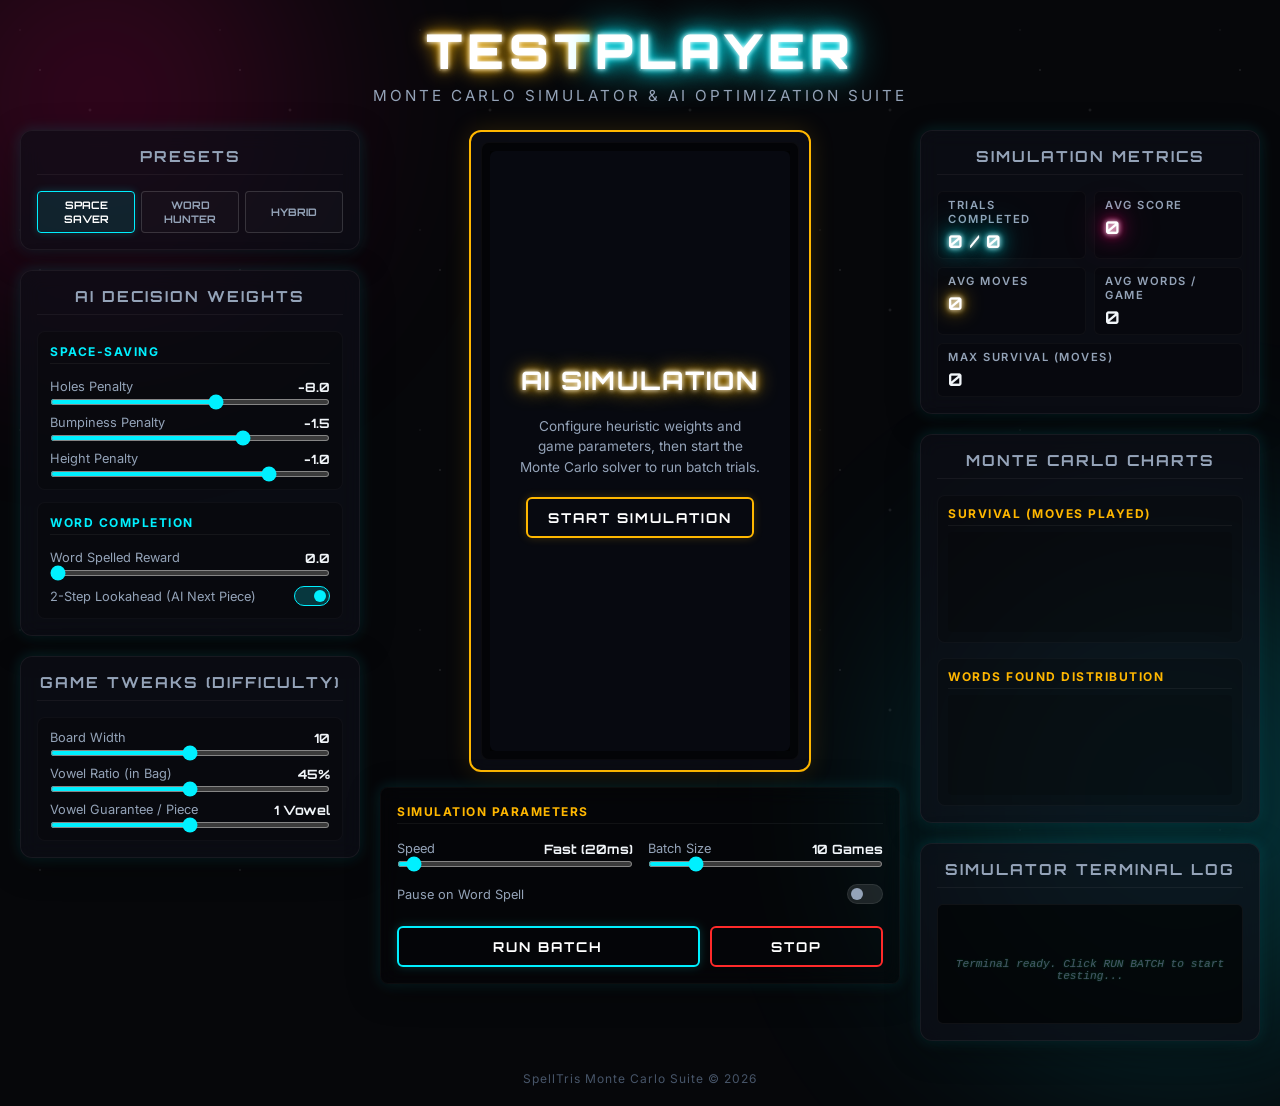
<file: test_player.html>
<!DOCTYPE html>
<html lang="en">
<head>
    <meta charset="UTF-8">
    <meta name="viewport" content="width=device-width, initial-scale=1.0">
    <title>SpellTris - Monte Carlo Simulator & AI Testing Suite</title>
    <meta name="description" content="AI test player and simulation suite for SpellTris. Run Monte Carlo tests, adjust scoring heuristics, tweak game difficulty parameters, and analyze statistics.">
    <link rel="stylesheet" href="style.css">
    <!-- Extra styling for the dashboard -->
    <style>
        .game-layout {
            grid-template-columns: 340px 1fr 340px;
        }

        .control-group {
            display: flex;
            flex-direction: column;
            gap: 10px;
            width: 100%;
            background: rgba(0, 0, 0, 0.2);
            border: 1px solid rgba(255, 255, 255, 0.03);
            border-radius: 8px;
            padding: 12px;
        }

        .control-group-title {
            font-size: 0.75rem;
            font-weight: 700;
            color: var(--neon-cyan);
            letter-spacing: 1.5px;
            text-transform: uppercase;
            border-bottom: 1px solid rgba(255, 255, 255, 0.05);
            padding-bottom: 4px;
            margin-bottom: 5px;
        }

        .slider-item {
            display: flex;
            flex-direction: column;
            gap: 4px;
            font-size: 0.8rem;
        }

        .slider-header {
            display: flex;
            justify-content: space-between;
            color: var(--text-secondary);
        }

        .slider-val {
            color: var(--text-primary);
            font-family: 'Orbitron', sans-serif;
            font-weight: 700;
        }

        input[type="range"] {
            width: 100%;
            height: 6px;
            background: rgba(255, 255, 255, 0.1);
            border-radius: 3px;
            outline: none;
            accent-color: var(--neon-cyan);
            cursor: pointer;
        }

        .preset-buttons {
            display: grid;
            grid-template-columns: 1fr 1fr 1fr;
            gap: 6px;
            width: 100%;
        }

        .preset-btn {
            font-family: 'Orbitron', sans-serif;
            font-size: 0.65rem;
            font-weight: 700;
            padding: 6px;
            border: 1px solid rgba(255, 255, 255, 0.15);
            background: rgba(255, 255, 255, 0.02);
            color: var(--text-secondary);
            border-radius: 4px;
            cursor: pointer;
            transition: all 0.2s ease;
        }

        .preset-btn.active, .preset-btn:hover {
            color: #fff;
            background: rgba(0, 240, 255, 0.1);
            border-color: var(--neon-cyan);
            box-shadow: 0 0 8px rgba(0, 240, 255, 0.2);
        }

        /* Simulator Controls */
        .sim-action-btn {
            width: 100%;
            font-size: 0.9rem;
            padding: 12px;
            margin-top: 10px;
        }

        /* Stats adjustments */
        .stats-grid {
            grid-template-columns: 1fr 1fr;
            gap: 8px;
            display: grid;
        }

        .stat-item {
            padding: 6px 10px;
        }

        .stat-item-full {
            grid-column: span 2;
        }

        .stat-value {
            font-size: 1.1rem;
        }

        /* Charts styling */
        .charts-container {
            display: flex;
            flex-direction: column;
            gap: 15px;
            width: 100%;
        }

        .chart-card {
            background: rgba(0, 0, 0, 0.2);
            border: 1px solid rgba(255, 255, 255, 0.03);
            border-radius: 8px;
            padding: 10px;
            display: flex;
            flex-direction: column;
            align-items: center;
            gap: 6px;
            width: 100%;
        }

        .chart-title {
            font-size: 0.75rem;
            font-weight: 700;
            color: var(--neon-gold);
            letter-spacing: 1.5px;
            text-transform: uppercase;
            width: 100%;
            text-align: left;
            border-bottom: 1px solid rgba(255, 255, 255, 0.05);
            padding-bottom: 4px;
        }

        .chart-canvas {
            background: rgba(0, 0, 0, 0.15);
            border-radius: 4px;
            width: 100%;
            height: 100px;
        }

        .terminal-log {
            font-family: 'Courier New', Courier, monospace;
            background: rgba(0, 0, 0, 0.6);
            border: 1px solid rgba(255, 255, 255, 0.05);
            border-radius: 6px;
            padding: 8px;
            height: 120px;
            overflow-y: auto;
            width: 100%;
            font-size: 0.7rem;
            color: #00ff66;
            display: flex;
            flex-direction: column;
            gap: 2px;
            text-shadow: 0 0 2px rgba(0, 255, 102, 0.3);
        }

        .terminal-log-empty {
            color: var(--text-dark);
            font-style: italic;
            text-align: center;
            margin-top: 45px;
        }

        /* Toggle checkbox */
        .toggle-container {
            display: flex;
            align-items: center;
            justify-content: space-between;
            font-size: 0.8rem;
            color: var(--text-secondary);
        }

        .toggle-switch {
            position: relative;
            display: inline-block;
            width: 36px;
            height: 20px;
        }

        .toggle-switch input {
            opacity: 0;
            width: 0;
            height: 0;
        }

        .toggle-slider {
            position: absolute;
            cursor: pointer;
            top: 0; left: 0; right: 0; bottom: 0;
            background-color: rgba(255, 255, 255, 0.1);
            transition: .3s;
            border-radius: 20px;
            border: 1px solid rgba(255, 255, 255, 0.08);
        }

        .toggle-slider:before {
            position: absolute;
            content: "";
            height: 12px;
            width: 12px;
            left: 3px;
            bottom: 3px;
            background-color: var(--text-secondary);
            transition: .3s;
            border-radius: 50%;
        }

        input:checked + .toggle-slider {
            background-color: rgba(0, 240, 255, 0.2);
            border-color: var(--neon-cyan);
        }

        input:checked + .toggle-slider:before {
            transform: translateX(16px);
            background-color: var(--neon-cyan);
        }

        @media (max-width: 1100px) {
            .game-layout {
                grid-template-columns: 1fr;
            }
        }
    </style>
    <!-- Google Fonts -->
    <link rel="preconnect" href="https://fonts.googleapis.com">
    <link rel="preconnect" href="https://fonts.gstatic.com" crossorigin>
    <link href="https://fonts.googleapis.com/css2?family=Inter:wght@300;400;600;700&family=Orbitron:wght@400;700;900&display=swap" rel="stylesheet">
</head>
<body>
    <div class="stars"></div>
    <div class="glowing-orb orb-1"></div>
    <div class="glowing-orb orb-2"></div>

    <div class="app-container">
        <header>
            <h1 id="game-title" class="neon-text-gold">TEST<span class="neon-text-cyan">PLAYER</span></h1>
            <p class="subtitle">Monte Carlo Simulator & AI Optimization Suite</p>
        </header>

        <main class="game-layout">
            <!-- Left Column: AI Parameters & Config -->
            <section class="side-panel left-panel">
                <div class="panel-card glass-panel">
                    <h2 class="panel-title">PRESETS</h2>
                    <div class="preset-buttons">
                        <button id="preset-spacesaver" class="preset-btn active">SPACE SAVER</button>
                        <button id="preset-wordhunter" class="preset-btn">WORD HUNTER</button>
                        <button id="preset-balanced" class="preset-btn">HYBRID</button>
                    </div>
                </div>

                <div class="panel-card glass-panel">
                    <h2 class="panel-title">AI DECISION WEIGHTS</h2>
                    
                    <div class="control-group">
                        <div class="control-group-title">Space-Saving</div>
                        <div class="slider-item">
                            <div class="slider-header">
                                <span>Holes Penalty</span>
                                <span id="weight-hole-val" class="slider-val">-8.0</span>
                            </div>
                            <input type="range" id="weight-hole" min="-20" max="0" step="0.5" value="-8.0">
                        </div>
                        <div class="slider-item">
                            <div class="slider-header">
                                <span>Bumpiness Penalty</span>
                                <span id="weight-bump-val" class="slider-val">-1.5</span>
                            </div>
                            <input type="range" id="weight-bump" min="-5" max="0" step="0.1" value="-1.5">
                        </div>
                        <div class="slider-item">
                            <div class="slider-header">
                                <span>Height Penalty</span>
                                <span id="weight-height-val" class="slider-val">-1.0</span>
                            </div>
                            <input type="range" id="weight-height" min="-5" max="0" step="0.1" value="-1.0">
                        </div>
                    </div>

                    <div class="control-group">
                        <div class="control-group-title">Word Completion</div>
                        <div class="slider-item">
                            <div class="slider-header">
                                <span>Word Spelled Reward</span>
                                <span id="weight-word-val" class="slider-val">0.0</span>
                            </div>
                            <input type="range" id="weight-word" min="0" max="25" step="0.5" value="0.0">
                        </div>
                        <div class="toggle-container">
                            <span>2-Step Lookahead (AI Next Piece)</span>
                            <label class="toggle-switch">
                                <input type="checkbox" id="ai-lookahead" checked>
                                <span class="toggle-slider"></span>
                            </label>
                        </div>
                    </div>
                </div>

                <div class="panel-card glass-panel">
                    <h2 class="panel-title">GAME TWEAKS (DIFFICULTY)</h2>
                    
                    <div class="control-group">
                        <div class="slider-item">
                            <div class="slider-header">
                                <span>Board Width</span>
                                <span id="param-width-val" class="slider-val">10</span>
                            </div>
                            <input type="range" id="param-width" min="8" max="12" step="1" value="10">
                        </div>
                        <div class="slider-item">
                            <div class="slider-header">
                                <span>Vowel Ratio (in Bag)</span>
                                <span id="param-vowel-val" class="slider-val">45%</span>
                            </div>
                            <input type="range" id="param-vowel" min="25" max="65" step="5" value="45">
                        </div>
                        <div class="slider-item">
                            <div class="slider-header">
                                <span>Vowel Guarantee / Piece</span>
                                <span id="param-vowel-guar-val" class="slider-val">1 Vowel</span>
                            </div>
                            <input type="range" id="param-vowel-guar" min="0" max="2" step="1" value="1">
                        </div>
                    </div>
                </div>
            </section>

            <!-- Center Column: Visualizer & Sim Control -->
            <section class="center-panel">
                <div class="board-wrapper glass-panel" style="border-color: var(--neon-gold); box-shadow: 0 0 25px rgba(255, 183, 0, 0.15);">
                    <div class="canvas-container main-board-container" style="background: rgba(0,0,0,0.6);">
                        <canvas id="game-canvas" width="300" height="600"></canvas>
                        
                        <!-- Overlay overlay screen for sim startup -->
                        <div id="start-screen" class="overlay-screen active">
                            <h2 class="neon-text-gold">AI SIMULATION</h2>
                            <p class="overlay-desc">Configure heuristic weights and game parameters, then start the Monte Carlo solver to run batch trials.</p>
                            <button id="start-btn" class="cyber-btn neon-border-gold">START SIMULATION</button>
                        </div>
                    </div>
                </div>
                
                <div class="control-group glass-panel" style="padding: 16px; gap: 12px;">
                    <div class="control-group-title" style="color: var(--neon-gold)">SIMULATION PARAMETERS</div>
                    
                    <div style="display: grid; grid-template-columns: 1fr 1fr; gap: 15px;">
                        <div class="slider-item">
                            <div class="slider-header">
                                <span>Speed</span>
                                <span id="sim-speed-val" class="slider-val">Fast (20ms)</span>
                            </div>
                            <input type="range" id="sim-speed" min="0" max="500" step="10" value="20">
                        </div>
                        <div class="slider-item">
                            <div class="slider-header">
                                <span>Batch Size</span>
                                <span id="sim-batch-val" class="slider-val">10 Games</span>
                            </div>
                            <input type="range" id="sim-batch" min="1" max="50" step="1" value="10">
                        </div>
                    </div>

                    <div class="toggle-container" style="margin-top: 5px; margin-bottom: 5px;">
                        <span>Pause on Word Spell</span>
                        <label class="toggle-switch">
                            <input type="checkbox" id="sim-pause-on-word">
                            <span class="toggle-slider"></span>
                        </label>
                    </div>

                    <div style="display: flex; gap: 10px; margin-top: 5px;">
                        <button id="sim-run-btn" class="cyber-btn neon-border-cyan" style="flex: 2;">RUN BATCH</button>
                        <button id="sim-stop-btn" class="cyber-btn neon-border-red" style="flex: 1; border-color: var(--neon-red);" disabled>STOP</button>
                    </div>
                </div>
            </section>

            <!-- Right Column: Statistics & Graphing -->
            <section class="side-panel right-panel">
                <div class="panel-card glass-panel" id="stats-panel">
                    <h2 class="panel-title">SIMULATION METRICS</h2>
                    <div class="stats-grid">
                        <div class="stat-item">
                            <span class="stat-label">TRIALS COMPLETED</span>
                            <span id="stat-completed" class="stat-value neon-text-cyan">0 / 0</span>
                        </div>
                        <div class="stat-item">
                            <span class="stat-label">AVG SCORE</span>
                            <span id="stat-avg-score" class="stat-value neon-text-magenta">0</span>
                        </div>
                        <div class="stat-item">
                            <span class="stat-label">AVG MOVES</span>
                            <span id="stat-avg-moves" class="stat-value neon-text-gold">0</span>
                        </div>
                        <div class="stat-item">
                            <span class="stat-label">AVG WORDS / GAME</span>
                            <span id="stat-avg-words" class="stat-value neon-text-green">0</span>
                        </div>
                        <div class="stat-item stat-item-full">
                            <span class="stat-label">MAX SURVIVAL (MOVES)</span>
                            <span id="stat-max-moves" class="stat-value">0</span>
                        </div>
                    </div>
                </div>

                <div class="panel-card glass-panel">
                    <h2 class="panel-title">MONTE CARLO CHARTS</h2>
                    <div class="charts-container">
                        <div class="chart-card">
                            <div class="chart-title">Survival (Moves Played)</div>
                            <canvas id="chart-survival" class="chart-canvas" width="300" height="100"></canvas>
                        </div>
                        <div class="chart-card">
                            <div class="chart-title">Words Found Distribution</div>
                            <canvas id="chart-words" class="chart-canvas" width="300" height="100"></canvas>
                        </div>
                    </div>
                </div>

                <div class="panel-card glass-panel" style="flex-grow: 1;">
                    <h2 class="panel-title">SIMULATOR TERMINAL LOG</h2>
                    <div id="sim-terminal" class="terminal-log">
                        <div class="terminal-log-empty">Terminal ready. Click RUN BATCH to start testing...</div>
                    </div>
                </div>
            </section>
        </main>

        <footer class="game-footer">
            <p>SpellTris Monte Carlo Suite © 2026</p>
        </footer>
    </div>

    <!-- Hidden elements required by words.js/game.js interface but not shown here -->
    <div class="hidden">
        <canvas id="next-canvas" width="1" height="1"></canvas>
        <canvas id="hold-canvas" width="1" height="1"></canvas>
        <span id="score-val">0</span>
        <span id="level-val">1</span>
        <span id="words-val">0</span>
        <span id="high-score-val">0</span>
        <div id="words-log-empty"></div>
        <ul id="words-log-list"></ul>
        <div id="word-alert"></div>
        <span id="alert-word-text"></span>
        <span id="alert-word-points"></span>
    </div>

    <!-- Load scripts -->
    <script src="words.js"></script>
    <script src="test_player.js"></script>
</body>
</html>
</file>
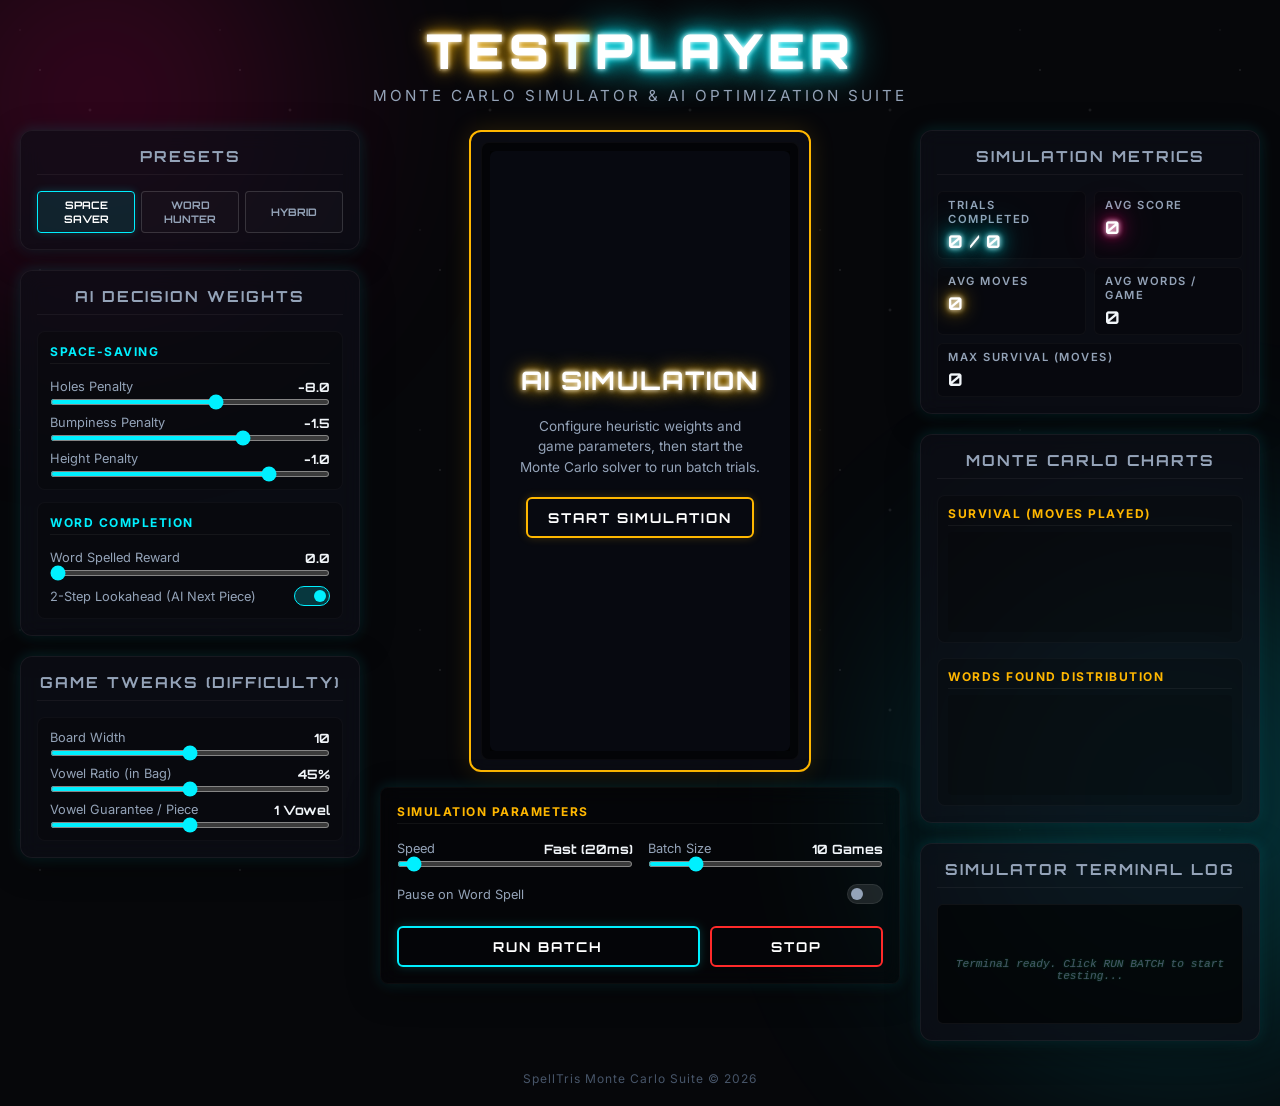
<file: test_player_standalone.html>
<!DOCTYPE html>
<html lang="en">
<head>
    <meta charset="UTF-8">
    <meta name="viewport" content="width=device-width, initial-scale=1.0">
    <title>SpellTris - Monte Carlo Simulator & AI Testing Suite</title>
    <meta name="description" content="AI test player and simulation suite for SpellTris. Run Monte Carlo tests, adjust scoring heuristics, tweak game difficulty parameters, and analyze statistics.">
    <style>
:root {
    --bg-color: #06070a;
    --panel-bg: rgba(13, 15, 24, 0.7);
    --panel-border: rgba(255, 255, 255, 0.06);
    --panel-border-glow: rgba(0, 240, 255, 0.15);
    
    --neon-cyan: #00f0ff;
    --neon-magenta: #ff0077;
    --neon-gold: #ffb700;
    --neon-red: #ff2a2a;
    --neon-green: #05ff85;
    
    --text-primary: #f1f5f9;
    --text-secondary: #94a3b8;
    --text-dark: #475569;
}

* {
    box-sizing: border-box;
    margin: 0;
    padding: 0;
}

body {
    background-color: var(--bg-color);
    color: var(--text-primary);
    font-family: 'Inter', sans-serif;
    min-height: 100vh;
    overflow-x: hidden;
    position: relative;
    display: flex;
    justify-content: center;
    align-items: center;
}

/* Background effects */
.stars {
    position: fixed;
    top: 0;
    left: 0;
    width: 100%;
    height: 100%;
    z-index: -3;
    background-image: 
        radial-gradient(1px 1px at 20px 30px, #eee, rgba(0,0,0,0)),
        radial-gradient(1.5px 1.5px at 40px 70px, #fff, rgba(0,0,0,0)),
        radial-gradient(2px 2px at 90px 110px, #ddd, rgba(0,0,0,0)),
        radial-gradient(1px 1px at 150px 200px, #eee, rgba(0,0,0,0));
    background-repeat: repeat;
    background-size: 200px 200px;
    opacity: 0.15;
}

.glowing-orb {
    position: fixed;
    border-radius: 50%;
    filter: blur(120px);
    z-index: -2;
    opacity: 0.2;
    pointer-events: none;
    animation: float 20s infinite alternate ease-in-out;
}

.orb-1 {
    width: 400px;
    height: 400px;
    background: var(--neon-magenta);
    top: -100px;
    left: -100px;
}

.orb-2 {
    width: 500px;
    height: 500px;
    background: var(--neon-cyan);
    bottom: -150px;
    right: -150px;
    animation-delay: -5s;
}

@keyframes float {
    0% { transform: translate(0, 0) scale(1); }
    100% { transform: translate(50px, 50px) scale(1.1); }
}

/* Main Layout */
.app-container {
    width: 100%;
    max-width: 1300px;
    padding: 20px;
    display: flex;
    flex-direction: column;
    gap: 20px;
}

header {
    text-align: center;
    margin-bottom: 5px;
}

#game-title {
    font-family: 'Orbitron', sans-serif;
    font-size: 3rem;
    font-weight: 900;
    letter-spacing: 5px;
    margin-bottom: 5px;
}

.neon-text-magenta {
    color: #fff;
    text-shadow: 
        0 0 5px #fff,
        0 0 10px var(--neon-magenta),
        0 0 20px var(--neon-magenta),
        0 0 40px var(--neon-magenta);
}

.neon-text-cyan {
    color: #fff;
    text-shadow: 
        0 0 5px #fff,
        0 0 10px var(--neon-cyan),
        0 0 20px var(--neon-cyan),
        0 0 40px var(--neon-cyan);
}

.neon-text-gold {
    color: #fff;
    text-shadow: 
        0 0 5px #fff,
        0 0 10px var(--neon-gold),
        0 0 20px var(--neon-gold);
}

.neon-text-red {
    color: #fff;
    text-shadow: 
        0 0 5px #fff,
        0 0 10px var(--neon-red),
        0 0 20px var(--neon-red);
}

.subtitle {
    color: var(--text-secondary);
    font-size: 0.95rem;
    letter-spacing: 3px;
    text-transform: uppercase;
}

/* Game Interface */
.game-layout {
    display: grid;
    grid-template-columns: 290px 1fr 310px;
    gap: 20px;
    align-items: start;
}

/* Glass Panels */
.glass-panel {
    background: var(--panel-bg);
    border: 1px solid var(--panel-border);
    border-radius: 12px;
    box-shadow: 
        0 8px 32px 0 rgba(0, 0, 0, 0.4),
        0 0 15px var(--panel-border-glow);
    backdrop-filter: blur(10px);
    -webkit-backdrop-filter: blur(10px);
    overflow: hidden;
}

.panel-card {
    padding: 16px;
    display: flex;
    flex-direction: column;
    align-items: center;
    gap: 12px;
}

.panel-title {
    font-family: 'Orbitron', sans-serif;
    font-size: 0.95rem;
    font-weight: 700;
    letter-spacing: 2px;
    color: var(--text-secondary);
    width: 100%;
    text-align: center;
    border-bottom: 1px solid rgba(255, 255, 255, 0.05);
    padding-bottom: 8px;
    margin-bottom: 4px;
}

/* Side Panels */
.side-panel {
    display: flex;
    flex-direction: column;
    gap: 20px;
}

/* Canvas Containers */
.canvas-container {
    background: rgba(0, 0, 0, 0.4);
    border-radius: 8px;
    border: 1px solid rgba(255, 255, 255, 0.03);
    padding: 8px;
    display: flex;
    justify-content: center;
    align-items: center;
}

/* Instructions */
.instruction-card {
    align-items: flex-start;
}

.control-list {
    list-style: none;
    display: flex;
    flex-direction: column;
    gap: 10px;
    font-size: 0.8rem;
    width: 100%;
}

.control-list li {
    display: flex;
    justify-content: space-between;
    align-items: center;
    color: var(--text-secondary);
}

.key {
    background: rgba(255, 255, 255, 0.08);
    border: 1px solid rgba(255, 255, 255, 0.15);
    border-bottom: 3px solid rgba(255, 255, 255, 0.25);
    border-radius: 4px;
    padding: 2px 6px;
    font-family: 'Orbitron', sans-serif;
    font-size: 0.75rem;
    font-weight: 700;
    color: #fff;
    box-shadow: 0 2px 0 rgba(0,0,0,0.3);
}

/* Center Panel (Board) */
.center-panel {
    display: flex;
    flex-direction: column;
    align-items: center;
    gap: 15px;
}

.board-wrapper {
    position: relative;
    border: 2px solid rgba(0, 240, 255, 0.3);
    box-shadow: 0 0 25px rgba(0, 240, 255, 0.15);
    padding: 10px;
}

.main-board-container {
    position: relative;
}

/* Overlay Screen inside Canvas container */
.overlay-screen {
    position: absolute;
    top: 8px;
    left: 8px;
    right: 8px;
    bottom: 8px;
    background: rgba(8, 10, 18, 0.92);
    border-radius: 6px;
    z-index: 10;
    display: flex;
    flex-direction: column;
    justify-content: center;
    align-items: center;
    gap: 20px;
    padding: 24px;
    text-align: center;
    opacity: 0;
    pointer-events: none;
    transition: opacity 0.3s ease;
}

.overlay-screen.active {
    opacity: 1;
    pointer-events: all;
}

.overlay-screen h2 {
    font-family: 'Orbitron', sans-serif;
    font-size: 1.6rem;
    letter-spacing: 2px;
}

.overlay-desc {
    font-size: 0.85rem;
    color: var(--text-secondary);
    line-height: 1.5;
    max-width: 240px;
}

.final-stats {
    background: rgba(255, 255, 255, 0.03);
    border: 1px solid rgba(255, 255, 255, 0.05);
    border-radius: 8px;
    padding: 12px 24px;
    display: flex;
    flex-direction: column;
    gap: 8px;
    font-size: 0.9rem;
    width: 80%;
}

.stat-highlight {
    font-family: 'Orbitron', sans-serif;
    font-weight: 700;
    color: var(--neon-gold);
}

/* Cyber Button */
.cyber-btn {
    font-family: 'Orbitron', sans-serif;
    font-size: 0.85rem;
    font-weight: 700;
    letter-spacing: 2px;
    color: #fff;
    background: transparent;
    border: 2px solid transparent;
    padding: 10px 20px;
    border-radius: 6px;
    cursor: pointer;
    transition: all 0.2s ease;
    outline: none;
}

.neon-border-magenta {
    border-color: var(--neon-magenta);
    box-shadow: 0 0 10px rgba(255, 0, 119, 0.2);
}

.neon-border-magenta:hover {
    background: var(--neon-magenta);
    box-shadow: 0 0 20px rgba(255, 0, 119, 0.5);
    transform: scale(1.05);
}

.neon-border-cyan {
    border-color: var(--neon-cyan);
    box-shadow: 0 0 10px rgba(0, 240, 255, 0.2);
}

.neon-border-cyan:hover {
    background: var(--neon-cyan);
    color: #000;
    box-shadow: 0 0 20px rgba(0, 240, 255, 0.5);
    transform: scale(1.05);
}

.neon-border-gold {
    border-color: var(--neon-gold);
    box-shadow: 0 0 10px rgba(255, 183, 0, 0.2);
}

.neon-border-gold:hover {
    background: var(--neon-gold);
    color: #000;
    box-shadow: 0 0 20px rgba(255, 183, 0, 0.5);
    transform: scale(1.05);
}

/* Quick Controls */
.quick-controls {
    display: flex;
    gap: 12px;
    justify-content: center;
}

.icon-btn {
    background: rgba(255, 255, 255, 0.05);
    border: 1px solid rgba(255, 255, 255, 0.1);
    color: var(--text-secondary);
    padding: 8px;
    border-radius: 50%;
    cursor: pointer;
    display: flex;
    justify-content: center;
    align-items: center;
    transition: all 0.2s ease;
}

.icon-btn:hover {
    color: #fff;
    background: rgba(255, 255, 255, 0.12);
    border-color: var(--neon-cyan);
    box-shadow: 0 0 10px rgba(0, 240, 255, 0.3);
}

.hidden {
    display: none !important;
}

/* Stats panel */
.stats-grid {
    display: flex;
    flex-direction: column;
    gap: 14px;
    width: 100%;
}

.stat-item {
    display: flex;
    flex-direction: column;
    gap: 4px;
    background: rgba(0, 0, 0, 0.25);
    border: 1px solid rgba(255, 255, 255, 0.03);
    border-radius: 6px;
    padding: 10px 14px;
}

.stat-label {
    font-size: 0.7rem;
    font-weight: 600;
    color: var(--text-secondary);
    letter-spacing: 1.5px;
}

.stat-value {
    font-family: 'Orbitron', sans-serif;
    font-size: 1.25rem;
    font-weight: 700;
    letter-spacing: 1px;
}

/* Dictionary Log */
#words-panel {
    flex-grow: 1;
    min-height: 200px;
    width: 100%;
}

.words-log-container {
    width: 100%;
    max-height: 280px;
    overflow-y: auto;
    display: flex;
    flex-direction: column;
    gap: 8px;
    padding-right: 4px;
}

/* Custom scrollbar for word list */
.words-log-container::-webkit-scrollbar {
    width: 4px;
}

.words-log-container::-webkit-scrollbar-track {
    background: rgba(255, 255, 255, 0.02);
    border-radius: 2px;
}

.words-log-container::-webkit-scrollbar-thumb {
    background: rgba(0, 240, 255, 0.3);
    border-radius: 2px;
}

.words-log-container::-webkit-scrollbar-thumb:hover {
    background: rgba(0, 240, 255, 0.6);
}

.words-log-placeholder {
    color: var(--text-dark);
    font-size: 0.8rem;
    text-align: center;
    margin-top: 40px;
    font-style: italic;
}

.words-log-list {
    list-style: none;
    display: flex;
    flex-direction: column;
    gap: 6px;
}

.words-log-list li {
    display: flex;
    justify-content: space-between;
    align-items: center;
    background: rgba(255, 255, 255, 0.02);
    border-left: 3px solid var(--neon-gold);
    border-radius: 0 4px 4px 0;
    padding: 6px 10px;
    font-size: 0.8rem;
    animation: slideIn 0.3s ease forwards;
}

@keyframes slideIn {
    from { opacity: 0; transform: translateX(10px); }
    to { opacity: 1; transform: translateX(0); }
}

.word-name {
    font-family: 'Orbitron', sans-serif;
    font-weight: 700;
    letter-spacing: 1px;
    color: #fff;
}

.word-score {
    color: var(--neon-gold);
    font-weight: 600;
}

/* Word Alert Banner (Toast) */
.word-alert-banner {
    position: fixed;
    top: 30px;
    left: 50%;
    transform: translateX(-50%) translateY(-50px);
    background: rgba(8, 10, 18, 0.95);
    border: 2px solid var(--neon-gold);
    box-shadow: 
        0 0 20px rgba(255, 183, 0, 0.3),
        0 10px 40px rgba(0, 0, 0, 0.5);
    border-radius: 30px;
    padding: 12px 28px;
    display: flex;
    align-items: center;
    gap: 15px;
    z-index: 100;
    pointer-events: none;
    opacity: 0;
    transition: all 0.4s cubic-bezier(0.175, 0.885, 0.32, 1.275);
}

.word-alert-banner.active {
    transform: translateX(-50%) translateY(0);
    opacity: 1;
}

#alert-word-text {
    font-family: 'Orbitron', sans-serif;
    font-size: 1.4rem;
    font-weight: 900;
    letter-spacing: 2px;
    color: #fff;
    text-shadow: 0 0 10px var(--neon-gold);
}

#alert-word-points {
    color: var(--neon-green);
    font-size: 0.95rem;
    font-weight: 700;
    letter-spacing: 1px;
}

/* Footer styling */
.game-footer {
    text-align: center;
    color: var(--text-dark);
    font-size: 0.75rem;
    letter-spacing: 1px;
    margin-top: 10px;
}

/* Media Queries for Responsiveness */
@media (max-width: 900px) {
    .game-layout {
        grid-template-columns: 1fr;
        gap: 15px;
    }
    
    .side-panel.left-panel {
        order: 2;
        flex-direction: row;
    }
    
    .side-panel.right-panel {
        order: 3;
        flex-direction: row;
    }
    
    #hold-panel, .instruction-card, #next-panel, #stats-panel, #words-panel {
        flex: 1;
        min-height: auto;
    }
    
    .words-log-container {
        max-height: 120px;
    }
}

/* --- LANGUAGE LEARNING SETUP GRID & SELECTS --- */
.setup-grid {
    display: grid;
    grid-template-columns: 1fr 1fr;
    gap: 8px 12px;
    width: 90%;
    margin-bottom: 8px;
    text-align: left;
    background: rgba(0, 0, 0, 0.25);
    border: 1px solid rgba(255, 255, 255, 0.04);
    padding: 10px 14px;
    border-radius: 8px;
}

.setup-item {
    display: flex;
    flex-direction: column;
    gap: 4px;
}

.setup-item label {
    font-family: 'Orbitron', sans-serif;
    font-size: 0.65rem;
    font-weight: 700;
    color: var(--text-secondary);
    letter-spacing: 1px;
}

.cyber-select {
    background: rgba(8, 10, 18, 0.7);
    border: 1px solid rgba(255, 0, 119, 0.25);
    color: var(--text-primary);
    padding: 6px 10px;
    border-radius: 5px;
    font-family: 'Inter', sans-serif;
    font-size: 0.75rem;
    outline: none;
    cursor: pointer;
    transition: all 0.2s ease;
}

.cyber-select:focus, .cyber-select:hover {
    border-color: var(--neon-magenta);
    box-shadow: 0 0 8px rgba(255, 0, 119, 0.2);
}

.cyber-select option {
    background-color: #0b0c10;
    color: #fff;
}

/* --- TRANSLATION CHALLENGE MODAL ELEMENTS --- */
.challenge-feedback.correct {
    background: rgba(5, 255, 133, 0.12);
    border: 1px solid var(--neon-green);
    color: var(--neon-green);
    box-shadow: 0 0 8px rgba(5, 255, 133, 0.15);
    animation: correct-pulse 1s infinite alternate;
}

.challenge-feedback.incorrect {
    background: rgba(255, 42, 42, 0.12);
    border: 1px solid var(--neon-red);
    color: var(--neon-red);
    box-shadow: 0 0 8px rgba(255, 42, 42, 0.15);
}

@keyframes correct-pulse {
    from { box-shadow: 0 0 5px rgba(5, 255, 133, 0.2); }
    to { box-shadow: 0 0 15px rgba(5, 255, 133, 0.45); }
}

</style>
    <!-- Extra styling for the dashboard -->
    <style>
        .game-layout {
            grid-template-columns: 340px 1fr 340px;
        }

        .control-group {
            display: flex;
            flex-direction: column;
            gap: 10px;
            width: 100%;
            background: rgba(0, 0, 0, 0.2);
            border: 1px solid rgba(255, 255, 255, 0.03);
            border-radius: 8px;
            padding: 12px;
        }

        .control-group-title {
            font-size: 0.75rem;
            font-weight: 700;
            color: var(--neon-cyan);
            letter-spacing: 1.5px;
            text-transform: uppercase;
            border-bottom: 1px solid rgba(255, 255, 255, 0.05);
            padding-bottom: 4px;
            margin-bottom: 5px;
        }

        .slider-item {
            display: flex;
            flex-direction: column;
            gap: 4px;
            font-size: 0.8rem;
        }

        .slider-header {
            display: flex;
            justify-content: space-between;
            color: var(--text-secondary);
        }

        .slider-val {
            color: var(--text-primary);
            font-family: 'Orbitron', sans-serif;
            font-weight: 700;
        }

        input[type="range"] {
            width: 100%;
            height: 6px;
            background: rgba(255, 255, 255, 0.1);
            border-radius: 3px;
            outline: none;
            accent-color: var(--neon-cyan);
            cursor: pointer;
        }

        .preset-buttons {
            display: grid;
            grid-template-columns: 1fr 1fr 1fr;
            gap: 6px;
            width: 100%;
        }

        .preset-btn {
            font-family: 'Orbitron', sans-serif;
            font-size: 0.65rem;
            font-weight: 700;
            padding: 6px;
            border: 1px solid rgba(255, 255, 255, 0.15);
            background: rgba(255, 255, 255, 0.02);
            color: var(--text-secondary);
            border-radius: 4px;
            cursor: pointer;
            transition: all 0.2s ease;
        }

        .preset-btn.active, .preset-btn:hover {
            color: #fff;
            background: rgba(0, 240, 255, 0.1);
            border-color: var(--neon-cyan);
            box-shadow: 0 0 8px rgba(0, 240, 255, 0.2);
        }

        /* Simulator Controls */
        .sim-action-btn {
            width: 100%;
            font-size: 0.9rem;
            padding: 12px;
            margin-top: 10px;
        }

        /* Stats adjustments */
        .stats-grid {
            grid-template-columns: 1fr 1fr;
            gap: 8px;
            display: grid;
        }

        .stat-item {
            padding: 6px 10px;
        }

        .stat-item-full {
            grid-column: span 2;
        }

        .stat-value {
            font-size: 1.1rem;
        }

        /* Charts styling */
        .charts-container {
            display: flex;
            flex-direction: column;
            gap: 15px;
            width: 100%;
        }

        .chart-card {
            background: rgba(0, 0, 0, 0.2);
            border: 1px solid rgba(255, 255, 255, 0.03);
            border-radius: 8px;
            padding: 10px;
            display: flex;
            flex-direction: column;
            align-items: center;
            gap: 6px;
            width: 100%;
        }

        .chart-title {
            font-size: 0.75rem;
            font-weight: 700;
            color: var(--neon-gold);
            letter-spacing: 1.5px;
            text-transform: uppercase;
            width: 100%;
            text-align: left;
            border-bottom: 1px solid rgba(255, 255, 255, 0.05);
            padding-bottom: 4px;
        }

        .chart-canvas {
            background: rgba(0, 0, 0, 0.15);
            border-radius: 4px;
            width: 100%;
            height: 100px;
        }

        .terminal-log {
            font-family: 'Courier New', Courier, monospace;
            background: rgba(0, 0, 0, 0.6);
            border: 1px solid rgba(255, 255, 255, 0.05);
            border-radius: 6px;
            padding: 8px;
            height: 120px;
            overflow-y: auto;
            width: 100%;
            font-size: 0.7rem;
            color: #00ff66;
            display: flex;
            flex-direction: column;
            gap: 2px;
            text-shadow: 0 0 2px rgba(0, 255, 102, 0.3);
        }

        .terminal-log-empty {
            color: var(--text-dark);
            font-style: italic;
            text-align: center;
            margin-top: 45px;
        }

        /* Toggle checkbox */
        .toggle-container {
            display: flex;
            align-items: center;
            justify-content: space-between;
            font-size: 0.8rem;
            color: var(--text-secondary);
        }

        .toggle-switch {
            position: relative;
            display: inline-block;
            width: 36px;
            height: 20px;
        }

        .toggle-switch input {
            opacity: 0;
            width: 0;
            height: 0;
        }

        .toggle-slider {
            position: absolute;
            cursor: pointer;
            top: 0; left: 0; right: 0; bottom: 0;
            background-color: rgba(255, 255, 255, 0.1);
            transition: .3s;
            border-radius: 20px;
            border: 1px solid rgba(255, 255, 255, 0.08);
        }

        .toggle-slider:before {
            position: absolute;
            content: "";
            height: 12px;
            width: 12px;
            left: 3px;
            bottom: 3px;
            background-color: var(--text-secondary);
            transition: .3s;
            border-radius: 50%;
        }

        input:checked + .toggle-slider {
            background-color: rgba(0, 240, 255, 0.2);
            border-color: var(--neon-cyan);
        }

        input:checked + .toggle-slider:before {
            transform: translateX(16px);
            background-color: var(--neon-cyan);
        }

        @media (max-width: 1100px) {
            .game-layout {
                grid-template-columns: 1fr;
            }
        }
    </style>
    <!-- Google Fonts -->
    <link rel="preconnect" href="https://fonts.googleapis.com">
    <link rel="preconnect" href="https://fonts.gstatic.com" crossorigin>
    <link href="https://fonts.googleapis.com/css2?family=Inter:wght@300;400;600;700&family=Orbitron:wght@400;700;900&display=swap" rel="stylesheet">
</head>
<body>
    <div class="stars"></div>
    <div class="glowing-orb orb-1"></div>
    <div class="glowing-orb orb-2"></div>

    <div class="app-container">
        <header>
            <h1 id="game-title" class="neon-text-gold">TEST<span class="neon-text-cyan">PLAYER</span></h1>
            <p class="subtitle">Monte Carlo Simulator & AI Optimization Suite</p>
        </header>

        <main class="game-layout">
            <!-- Left Column: AI Parameters & Config -->
            <section class="side-panel left-panel">
                <div class="panel-card glass-panel">
                    <h2 class="panel-title">PRESETS</h2>
                    <div class="preset-buttons">
                        <button id="preset-spacesaver" class="preset-btn active">SPACE SAVER</button>
                        <button id="preset-wordhunter" class="preset-btn">WORD HUNTER</button>
                        <button id="preset-balanced" class="preset-btn">HYBRID</button>
                    </div>
                </div>

                <div class="panel-card glass-panel">
                    <h2 class="panel-title">AI DECISION WEIGHTS</h2>
                    
                    <div class="control-group">
                        <div class="control-group-title">Space-Saving</div>
                        <div class="slider-item">
                            <div class="slider-header">
                                <span>Holes Penalty</span>
                                <span id="weight-hole-val" class="slider-val">-8.0</span>
                            </div>
                            <input type="range" id="weight-hole" min="-20" max="0" step="0.5" value="-8.0">
                        </div>
                        <div class="slider-item">
                            <div class="slider-header">
                                <span>Bumpiness Penalty</span>
                                <span id="weight-bump-val" class="slider-val">-1.5</span>
                            </div>
                            <input type="range" id="weight-bump" min="-5" max="0" step="0.1" value="-1.5">
                        </div>
                        <div class="slider-item">
                            <div class="slider-header">
                                <span>Height Penalty</span>
                                <span id="weight-height-val" class="slider-val">-1.0</span>
                            </div>
                            <input type="range" id="weight-height" min="-5" max="0" step="0.1" value="-1.0">
                        </div>
                    </div>

                    <div class="control-group">
                        <div class="control-group-title">Word Completion</div>
                        <div class="slider-item">
                            <div class="slider-header">
                                <span>Word Spelled Reward</span>
                                <span id="weight-word-val" class="slider-val">0.0</span>
                            </div>
                            <input type="range" id="weight-word" min="0" max="25" step="0.5" value="0.0">
                        </div>
                        <div class="toggle-container">
                            <span>2-Step Lookahead (AI Next Piece)</span>
                            <label class="toggle-switch">
                                <input type="checkbox" id="ai-lookahead" checked>
                                <span class="toggle-slider"></span>
                            </label>
                        </div>
                    </div>
                </div>

                <div class="panel-card glass-panel">
                    <h2 class="panel-title">GAME TWEAKS (DIFFICULTY)</h2>
                    
                    <div class="control-group">
                        <div class="slider-item">
                            <div class="slider-header">
                                <span>Board Width</span>
                                <span id="param-width-val" class="slider-val">10</span>
                            </div>
                            <input type="range" id="param-width" min="8" max="12" step="1" value="10">
                        </div>
                        <div class="slider-item">
                            <div class="slider-header">
                                <span>Vowel Ratio (in Bag)</span>
                                <span id="param-vowel-val" class="slider-val">45%</span>
                            </div>
                            <input type="range" id="param-vowel" min="25" max="65" step="5" value="45">
                        </div>
                        <div class="slider-item">
                            <div class="slider-header">
                                <span>Vowel Guarantee / Piece</span>
                                <span id="param-vowel-guar-val" class="slider-val">1 Vowel</span>
                            </div>
                            <input type="range" id="param-vowel-guar" min="0" max="2" step="1" value="1">
                        </div>
                    </div>
                </div>
            </section>

            <!-- Center Column: Visualizer & Sim Control -->
            <section class="center-panel">
                <div class="board-wrapper glass-panel" style="border-color: var(--neon-gold); box-shadow: 0 0 25px rgba(255, 183, 0, 0.15);">
                    <div class="canvas-container main-board-container" style="background: rgba(0,0,0,0.6);">
                        <canvas id="game-canvas" width="300" height="600"></canvas>
                        
                        <!-- Overlay overlay screen for sim startup -->
                        <div id="start-screen" class="overlay-screen active">
                            <h2 class="neon-text-gold">AI SIMULATION</h2>
                            <p class="overlay-desc">Configure heuristic weights and game parameters, then start the Monte Carlo solver to run batch trials.</p>
                            <button id="start-btn" class="cyber-btn neon-border-gold">START SIMULATION</button>
                        </div>
                    </div>
                </div>
                
                <div class="control-group glass-panel" style="padding: 16px; gap: 12px;">
                    <div class="control-group-title" style="color: var(--neon-gold)">SIMULATION PARAMETERS</div>
                    
                    <div style="display: grid; grid-template-columns: 1fr 1fr; gap: 15px;">
                        <div class="slider-item">
                            <div class="slider-header">
                                <span>Speed</span>
                                <span id="sim-speed-val" class="slider-val">Fast (20ms)</span>
                            </div>
                            <input type="range" id="sim-speed" min="0" max="500" step="10" value="20">
                        </div>
                        <div class="slider-item">
                            <div class="slider-header">
                                <span>Batch Size</span>
                                <span id="sim-batch-val" class="slider-val">10 Games</span>
                            </div>
                            <input type="range" id="sim-batch" min="1" max="50" step="1" value="10">
                        </div>
                    </div>

                    <div class="toggle-container" style="margin-top: 5px; margin-bottom: 5px;">
                        <span>Pause on Word Spell</span>
                        <label class="toggle-switch">
                            <input type="checkbox" id="sim-pause-on-word">
                            <span class="toggle-slider"></span>
                        </label>
                    </div>

                    <div style="display: flex; gap: 10px; margin-top: 5px;">
                        <button id="sim-run-btn" class="cyber-btn neon-border-cyan" style="flex: 2;">RUN BATCH</button>
                        <button id="sim-stop-btn" class="cyber-btn neon-border-red" style="flex: 1; border-color: var(--neon-red);" disabled>STOP</button>
                    </div>
                </div>
            </section>

            <!-- Right Column: Statistics & Graphing -->
            <section class="side-panel right-panel">
                <div class="panel-card glass-panel" id="stats-panel">
                    <h2 class="panel-title">SIMULATION METRICS</h2>
                    <div class="stats-grid">
                        <div class="stat-item">
                            <span class="stat-label">TRIALS COMPLETED</span>
                            <span id="stat-completed" class="stat-value neon-text-cyan">0 / 0</span>
                        </div>
                        <div class="stat-item">
                            <span class="stat-label">AVG SCORE</span>
                            <span id="stat-avg-score" class="stat-value neon-text-magenta">0</span>
                        </div>
                        <div class="stat-item">
                            <span class="stat-label">AVG MOVES</span>
                            <span id="stat-avg-moves" class="stat-value neon-text-gold">0</span>
                        </div>
                        <div class="stat-item">
                            <span class="stat-label">AVG WORDS / GAME</span>
                            <span id="stat-avg-words" class="stat-value neon-text-green">0</span>
                        </div>
                        <div class="stat-item stat-item-full">
                            <span class="stat-label">MAX SURVIVAL (MOVES)</span>
                            <span id="stat-max-moves" class="stat-value">0</span>
                        </div>
                    </div>
                </div>

                <div class="panel-card glass-panel">
                    <h2 class="panel-title">MONTE CARLO CHARTS</h2>
                    <div class="charts-container">
                        <div class="chart-card">
                            <div class="chart-title">Survival (Moves Played)</div>
                            <canvas id="chart-survival" class="chart-canvas" width="300" height="100"></canvas>
                        </div>
                        <div class="chart-card">
                            <div class="chart-title">Words Found Distribution</div>
                            <canvas id="chart-words" class="chart-canvas" width="300" height="100"></canvas>
                        </div>
                    </div>
                </div>

                <div class="panel-card glass-panel" style="flex-grow: 1;">
                    <h2 class="panel-title">SIMULATOR TERMINAL LOG</h2>
                    <div id="sim-terminal" class="terminal-log">
                        <div class="terminal-log-empty">Terminal ready. Click RUN BATCH to start testing...</div>
                    </div>
                </div>
            </section>
        </main>

        <footer class="game-footer">
            <p>SpellTris Monte Carlo Suite © 2026</p>
        </footer>
    </div>

    <!-- Hidden elements required by words.js/game.js interface but not shown here -->
    <div class="hidden">
        <canvas id="next-canvas" width="1" height="1"></canvas>
        <canvas id="hold-canvas" width="1" height="1"></canvas>
        <span id="score-val">0</span>
        <span id="level-val">1</span>
        <span id="words-val">0</span>
        <span id="high-score-val">0</span>
        <div id="words-log-empty"></div>
        <ul id="words-log-list"></ul>
        <div id="word-alert"></div>
        <span id="alert-word-text"></span>
        <span id="alert-word-points"></span>
    </div>

    <!-- Load scripts -->
    <script>
// Auto-generated dictionary of 4-6 letter words.
// Total words: 27771
const WORDS_DATA = "AAHED,AAHING,AAHS,AALII,AALIIS,AALS,AARGH,AARRGH,ABACA,ABACAS,ABACI,ABACK,ABACUS,ABAFT,ABAKA,ABAKAS,ABAMP,ABAMPS,ABAS,ABASE,ABASED,ABASER,ABASES,ABASH,ABASIA,ABATE,ABATED,ABATER,ABATES,ABATIS,ABATOR,ABBA,ABBACY,ABBAS,ABBE,ABBES,ABBESS,ABBEY,ABBEYS,ABBOT,ABBOTS,ABDUCE,ABDUCT,ABEAM,ABED,ABELE,ABELES,ABELIA,ABET,ABETS,ABHOR,ABHORS,ABIDE,ABIDED,ABIDER,ABIDES,ABJECT,ABJURE,ABLATE,ABLAUT,ABLAZE,ABLE,ABLER,ABLES,ABLEST,ABLINS,ABLOOM,ABLUSH,ABLY,ABMHO,ABMHOS,ABOARD,ABODE,ABODED,ABODES,ABOHM,ABOHMS,ABOIL,ABOLLA,ABOMA,ABOMAS,ABOON,ABORAL,ABORT,ABORTS,ABOS,ABOUND,ABOUT,ABOVE,ABOVES,ABRADE,ABRI,ABRIS,ABROAD,ABRUPT,ABSEIL,ABSENT,ABSORB,ABSURD,ABULIA,ABULIC,ABUSE,ABUSED,ABUSER,ABUSES,ABUT,ABUTS,ABUZZ,ABVOLT,ABWATT,ABYE,ABYES,ABYING,ABYS,ABYSM,ABYSMS,ABYSS,ACACIA,ACAJOU,ACARI,ACARID,ACARUS,ACCEDE,ACCENT,ACCEPT,ACCESS,ACCORD,ACCOST,ACCRUE,ACCUSE,ACED,ACEDIA,ACERB,ACES,ACETA,ACETAL,ACETIC,ACETIN,ACETUM,ACETYL,ACHE,ACHED,ACHENE,ACHES,ACHIER,ACHING,ACHOO,ACHY,ACID,ACIDIC,ACIDLY,ACIDS,ACIDY,ACINAR,ACING,ACINI,ACINIC,ACINUS,ACKEE,ACKEES,ACME,ACMES,ACMIC,ACNE,ACNED,ACNES,ACNODE,ACOCK,ACOLD,ACORN,ACORNS,ACQUIT,ACRE,ACRED,ACRES,ACRID,ACROSS,ACTA,ACTED,ACTIN,ACTING,ACTINS,ACTION,ACTIVE,ACTOR,ACTORS,ACTS,ACTUAL,ACUATE,ACUITY,ACULEI,ACUMEN,ACUTE,ACUTER,ACUTES,ACYL,ACYLS,ADAGE,ADAGES,ADAGIO,ADAPT,ADAPTS,ADDAX,ADDED,ADDEND,ADDER,ADDERS,ADDICT,ADDING,ADDLE,ADDLED,ADDLES,ADDS,ADDUCE,ADDUCT,ADEEM,ADEEMS,ADENYL,ADEPT,ADEPTS,ADHERE,ADIEU,ADIEUS,ADIEUX,ADIOS,ADIPIC,ADIT,ADITS,ADJOIN,ADJURE,ADJUST,ADMAN,ADMASS,ADMEN,ADMIRE,ADMIT,ADMITS,ADMIX,ADMIXT,ADNATE,ADNEXA,ADNOUN,ADOBE,ADOBES,ADOBO,ADOBOS,ADONIS,ADOPT,ADOPTS,ADORE,ADORED,ADORER,ADORES,ADORN,ADORNS,ADOS,ADOWN,ADOZE,ADRIFT,ADROIT,ADSORB,ADULT,ADULTS,ADUNC,ADUST,ADVECT,ADVENT,ADVERB,ADVERT,ADVICE,ADVISE,ADYTA,ADYTUM,ADZE,ADZES,ADZUKI,AECIA,AECIAL,AECIUM,AEDES,AEDILE,AEDINE,AEGIS,AENEUS,AEON,AEONIC,AEONS,AERATE,AERIAL,AERIE,AERIED,AERIER,AERIES,AERIFY,AERILY,AERO,AEROBE,AERUGO,AERY,AETHER,AFAR,AFARS,AFEARD,AFFAIR,AFFECT,AFFINE,AFFIRM,AFFIX,AFFLUX,AFFORD,AFFRAY,AFGHAN,AFIELD,AFIRE,AFLAME,AFLOAT,AFOOT,AFORE,AFOUL,AFRAID,AFREET,AFRESH,AFRIT,AFRITS,AFTER,AFTERS,AFTOSA,AGAIN,AGAMA,AGAMAS,AGAMIC,AGAPAE,AGAPAI,AGAPE,AGAR,AGARIC,AGARS,AGAS,AGATE,AGATES,AGAVE,AGAVES,AGAZE,AGED,AGEDLY,AGEE,AGEING,AGEISM,AGEIST,AGENCY,AGENDA,AGENE,AGENES,AGENT,AGENTS,AGER,AGERS,AGES,AGGER,AGGERS,AGGIE,AGGIES,AGGRO,AGGROS,AGHA,AGHAS,AGHAST,AGILE,AGIN,AGING,AGINGS,AGIO,AGIOS,AGISM,AGISMS,AGIST,AGISTS,AGLARE,AGLEAM,AGLEE,AGLET,AGLETS,AGLEY,AGLOW,AGLY,AGMA,AGMAS,AGNAIL,AGNATE,AGNIZE,AGOG,AGON,AGONAL,AGONE,AGONES,AGONIC,AGONS,AGONY,AGORA,AGORAE,AGORAS,AGOROT,AGOUTI,AGOUTY,AGRAFE,AGREE,AGREED,AGREES,AGRIA,AGRIAS,AGUE,AGUES,AGUISH,AHCHOO,AHEAD,AHEM,AHIMSA,AHOLD,AHOLDS,AHORSE,AHOY,AHULL,AIDE,AIDED,AIDER,AIDERS,AIDES,AIDFUL,AIDING,AIDMAN,AIDMEN,AIDS,AIGLET,AIGRET,AIKIDO,AILED,AILING,AILS,AIMED,AIMER,AIMERS,AIMFUL,AIMING,AIMS,AINS,AIOLI,AIOLIS,AIRBUS,AIRED,AIRER,AIRERS,AIREST,AIRIER,AIRILY,AIRING,AIRMAN,AIRMEN,AIRN,AIRNS,AIRS,AIRT,AIRTED,AIRTH,AIRTHS,AIRTS,AIRWAY,AIRY,AISLE,AISLED,AISLES,AITCH,AITS,AIVER,AIVERS,AJAR,AJEE,AJIVA,AJIVAS,AJOWAN,AJUGA,AJUGAS,AKEE,AKEES,AKELA,AKELAS,AKENE,AKENES,AKIMBO,AKIN,ALACK,ALAE,ALAMO,ALAMOS,ALAN,ALAND,ALANDS,ALANE,ALANG,ALANIN,ALANS,ALANT,ALANTS,ALANYL,ALAR,ALARM,ALARMS,ALARUM,ALARY,ALAS,ALASKA,ALATE,ALATED,ALATES,ALBA,ALBAS,ALBATA,ALBEDO,ALBEIT,ALBINO,ALBITE,ALBS,ALBUM,ALBUMS,ALCADE,ALCAIC,ALCID,ALCIDS,ALCOVE,ALDER,ALDERS,ALDOL,ALDOLS,ALDOSE,ALDRIN,ALEC,ALECS,ALEE,ALEF,ALEFS,ALEGAR,ALEPH,ALEPHS,ALERT,ALERTS,ALES,ALEVIN,ALEXIA,ALEXIN,ALFA,ALFAKI,ALFAS,ALGA,ALGAE,ALGAL,ALGAS,ALGID,ALGIN,ALGINS,ALGOID,ALGOR,ALGORS,ALGUM,ALGUMS,ALIAS,ALIBI,ALIBIS,ALIBLE,ALIDAD,ALIEN,ALIENS,ALIF,ALIFS,ALIGHT,ALIGN,ALIGNS,ALIKE,ALINE,ALINED,ALINER,ALINES,ALIPED,ALIST,ALIT,ALIVE,ALIYA,ALIYAH,ALIYAS,ALIYOS,ALIYOT,ALKALI,ALKANE,ALKENE,ALKIES,ALKINE,ALKOXY,ALKY,ALKYD,ALKYDS,ALKYL,ALKYLS,ALKYNE,ALLAY,ALLAYS,ALLEE,ALLEES,ALLEGE,ALLELE,ALLEY,ALLEYS,ALLIED,ALLIES,ALLIUM,ALLOD,ALLODS,ALLOT,ALLOTS,ALLOW,ALLOWS,ALLOY,ALLOYS,ALLS,ALLUDE,ALLURE,ALLY,ALLYL,ALLYLS,ALMA,ALMAH,ALMAHS,ALMAS,ALME,ALMEH,ALMEHS,ALMES,ALMNER,ALMOND,ALMOST,ALMS,ALMUCE,ALMUD,ALMUDE,ALMUDS,ALMUG,ALMUGS,ALNICO,ALODIA,ALOE,ALOES,ALOFT,ALOHA,ALOHAS,ALOIN,ALOINS,ALONE,ALONG,ALOOF,ALOUD,ALOW,ALPACA,ALPHA,ALPHAS,ALPHYL,ALPINE,ALPS,ALSIKE,ALSO,ALTAR,ALTARS,ALTER,ALTERS,ALTHEA,ALTHO,ALTO,ALTOS,ALTS,ALUDEL,ALULA,ALULAE,ALULAR,ALUM,ALUMIN,ALUMNA,ALUMNI,ALUMS,ALVINE,ALWAY,ALWAYS,AMADOU,AMAH,AMAHS,AMAIN,AMARNA,AMAS,AMASS,AMATOL,AMAZE,AMAZED,AMAZES,AMAZON,AMBAGE,AMBARI,AMBARY,AMBEER,AMBER,AMBERS,AMBERY,AMBIT,AMBITS,AMBLE,AMBLED,AMBLER,AMBLES,AMBO,AMBOS,AMBRY,AMBUSH,AMEBA,AMEBAE,AMEBAN,AMEBAS,AMEBIC,AMEER,AMEERS,AMEN,AMEND,AMENDS,AMENS,AMENT,AMENTS,AMERCE,AMIA,AMIAS,AMICE,AMICES,AMICI,AMICUS,AMID,AMIDE,AMIDES,AMIDIC,AMIDIN,AMIDO,AMIDOL,AMIDS,AMIDST,AMIE,AMIES,AMIGA,AMIGAS,AMIGO,AMIGOS,AMIN,AMINE,AMINES,AMINIC,AMINO,AMINS,AMIR,AMIRS,AMIS,AMISS,AMITY,AMMINE,AMMINO,AMMO,AMMONO,AMMOS,AMNIA,AMNIC,AMNION,AMOEBA,AMOK,AMOKS,AMOLE,AMOLES,AMONG,AMORAL,AMORT,AMOUNT,AMOUR,AMOURS,AMPERE,AMPLE,AMPLER,AMPLY,AMPS,AMPUL,AMPULE,AMPULS,AMRITA,AMTRAC,AMUCK,AMUCKS,AMULET,AMUS,AMUSE,AMUSED,AMUSER,AMUSES,AMUSIA,AMYL,AMYLIC,AMYLS,AMYLUM,ANABAS,ANADEM,ANAL,ANALLY,ANALOG,ANANKE,ANARCH,ANAS,ANATTO,ANCHOR,ANCON,ANCONE,ANDS,ANEAR,ANEARS,ANELE,ANELED,ANELES,ANEMIA,ANEMIC,ANENST,ANENT,ANERGY,ANES,ANEW,ANGA,ANGARY,ANGAS,ANGEL,ANGELS,ANGER,ANGERS,ANGINA,ANGLE,ANGLED,ANGLER,ANGLES,ANGORA,ANGRY,ANGST,ANGSTS,ANIL,ANILE,ANILIN,ANILS,ANIMA,ANIMAL,ANIMAS,ANIME,ANIMES,ANIMI,ANIMIS,ANIMUS,ANION,ANIONS,ANIS,ANISE,ANISES,ANISIC,ANKH,ANKHS,ANKLE,ANKLED,ANKLES,ANKLET,ANKUS,ANKUSH,ANLACE,ANLAGE,ANLAS,ANNA,ANNAL,ANNALS,ANNAS,ANNEAL,ANNEX,ANNEXE,ANNOY,ANNOYS,ANNUAL,ANNUL,ANNULI,ANNULS,ANOA,ANOAS,ANODAL,ANODE,ANODES,ANODIC,ANOINT,ANOLE,ANOLES,ANOMIC,ANOMIE,ANOMY,ANON,ANONYM,ANOPIA,ANORAK,ANOXIA,ANOXIC,ANSA,ANSAE,ANSATE,ANSWER,ANTA,ANTAE,ANTAS,ANTE,ANTED,ANTEED,ANTES,ANTHEM,ANTHER,ANTI,ANTIAR,ANTIC,ANTICK,ANTICS,ANTING,ANTIS,ANTLER,ANTRA,ANTRAL,ANTRE,ANTRES,ANTRUM,ANTS,ANTSY,ANURAL,ANURAN,ANURIA,ANURIC,ANUS,ANUSES,ANVIL,ANVILS,ANYHOW,ANYONE,ANYWAY,AORIST,AORTA,AORTAE,AORTAL,AORTAS,AORTIC,AOUDAD,APACE,APACHE,APART,APATHY,APEAK,APED,APEEK,APER,APERCU,APERS,APERY,APES,APEX,APEXES,APHID,APHIDS,APHIS,APHTHA,APIAN,APIARY,APICAL,APICES,APIECE,APING,APISH,APLITE,APLOMB,APNEA,APNEAL,APNEAS,APNEIC,APNOEA,APOD,APODAL,APODS,APOGEE,APOLLO,APOLOG,APORT,APPAL,APPALL,APPALS,APPEAL,APPEAR,APPEL,APPELS,APPEND,APPLE,APPLES,APPLY,APPOSE,APRES,APRON,APRONS,APSE,APSES,APSIS,APTER,APTEST,APTLY,AQUA,AQUAE,AQUAS,ARABIC,ARABLE,ARAK,ARAKS,ARAMID,ARBOR,ARBORS,ARBOUR,ARBS,ARBUTE,ARCADE,ARCANA,ARCANE,ARCED,ARCH,ARCHED,ARCHER,ARCHES,ARCHIL,ARCHLY,ARCHON,ARCING,ARCKED,ARCO,ARCS,ARCTIC,ARCUS,ARDEB,ARDEBS,ARDENT,ARDOR,ARDORS,ARDOUR,AREA,AREAE,AREAL,AREAS,ARECA,ARECAS,AREIC,ARENA,ARENAS,AREOLA,AREOLE,ARES,ARETE,ARETES,ARFS,ARGAL,ARGALA,ARGALI,ARGALS,ARGENT,ARGIL,ARGILS,ARGLE,ARGLED,ARGLES,ARGOL,ARGOLS,ARGON,ARGONS,ARGOSY,ARGOT,ARGOTS,ARGUE,ARGUED,ARGUER,ARGUES,ARGUFY,ARGUS,ARGYLE,ARGYLL,ARHAT,ARHATS,ARIA,ARIAS,ARID,ARIDER,ARIDLY,ARIEL,ARIELS,ARIGHT,ARIL,ARILED,ARILS,ARIOSE,ARIOSI,ARIOSO,ARISE,ARISEN,ARISES,ARISTA,ARISTO,ARKOSE,ARKS,ARLES,ARMADA,ARMED,ARMER,ARMERS,ARMET,ARMETS,ARMFUL,ARMIES,ARMING,ARMLET,ARMOR,ARMORS,ARMORY,ARMOUR,ARMPIT,ARMS,ARMURE,ARMY,ARNICA,AROID,AROIDS,AROINT,AROMA,AROMAS,AROSE,AROUND,AROUSE,AROYNT,ARPEN,ARPENS,ARPENT,ARRACK,ARRANT,ARRAS,ARRAY,ARRAYS,ARREAR,ARREST,ARRIS,ARRIVE,ARROBA,ARROW,ARROWS,ARROWY,ARROYO,ARSE,ARSENO,ARSES,ARSHIN,ARSINE,ARSINO,ARSIS,ARSON,ARSONS,ARTAL,ARTEL,ARTELS,ARTERY,ARTFUL,ARTIER,ARTILY,ARTIST,ARTS,ARTSY,ARTY,ARUM,ARUMS,ARVAL,ARVO,ARVOS,ARYL,ARYLS,ASANA,ASANAS,ASARUM,ASCEND,ASCENT,ASCI,ASCOT,ASCOTS,ASCUS,ASDIC,ASDICS,ASEA,ASHCAN,ASHED,ASHEN,ASHES,ASHIER,ASHING,ASHLAR,ASHLER,ASHMAN,ASHMEN,ASHORE,ASHRAM,ASHY,ASIDE,ASIDES,ASKANT,ASKED,ASKER,ASKERS,ASKEW,ASKING,ASKOI,ASKOS,ASKS,ASLANT,ASLEEP,ASLOPE,ASPECT,ASPEN,ASPENS,ASPER,ASPERS,ASPIC,ASPICS,ASPIRE,ASPIS,ASPISH,ASPS,ASRAMA,ASSAI,ASSAIL,ASSAIS,ASSAY,ASSAYS,ASSENT,ASSERT,ASSES,ASSESS,ASSET,ASSETS,ASSIGN,ASSIST,ASSIZE,ASSOIL,ASSORT,ASSUME,ASSURE,ASTER,ASTERN,ASTERS,ASTHMA,ASTIR,ASTONY,ASTRAL,ASTRAY,ASTUTE,ASWARM,ASWIRL,ASWOON,ASYLA,ASYLUM,ATABAL,ATAMAN,ATAP,ATAPS,ATAVIC,ATAXIA,ATAXIC,ATAXY,ATELIC,ATES,ATILT,ATLAS,ATLATL,ATMA,ATMAN,ATMANS,ATMAS,ATOLL,ATOLLS,ATOM,ATOMIC,ATOMS,ATOMY,ATONAL,ATONE,ATONED,ATONER,ATONES,ATONIC,ATONY,ATOP,ATOPIC,ATOPY,ATRIA,ATRIAL,ATRIP,ATRIUM,ATTACH,ATTACK,ATTAIN,ATTAR,ATTARS,ATTEND,ATTENT,ATTEST,ATTIC,ATTICS,ATTIRE,ATTORN,ATTUNE,ATWAIN,ATWEEN,ATYPIC,AUBADE,AUBURN,AUCUBA,AUDAD,AUDADS,AUDIAL,AUDILE,AUDING,AUDIO,AUDIOS,AUDIT,AUDITS,AUGEND,AUGER,AUGERS,AUGHT,AUGHTS,AUGITE,AUGUR,AUGURS,AUGURY,AUGUST,AUKLET,AUKS,AULD,AULDER,AULIC,AUNT,AUNTIE,AUNTLY,AUNTS,AUNTY,AURA,AURAE,AURAL,AURAR,AURAS,AURATE,AUREI,AURES,AUREUS,AURIC,AURIS,AURIST,AURORA,AUROUS,AURUM,AURUMS,AUSPEX,AUSUBO,AUTEUR,AUTHOR,AUTISM,AUTO,AUTOED,AUTOS,AUTUMN,AUXIN,AUXINS,AVAIL,AVAILS,AVANT,AVAST,AVATAR,AVAUNT,AVENGE,AVENS,AVENUE,AVER,AVERS,AVERSE,AVERT,AVERTS,AVES,AVGAS,AVIAN,AVIANS,AVIARY,AVIATE,AVID,AVIDIN,AVIDLY,AVION,AVIONS,AVISO,AVISOS,AVOCET,AVOID,AVOIDS,AVOS,AVOSET,AVOUCH,AVOW,AVOWAL,AVOWED,AVOWER,AVOWS,AVULSE,AWAIT,AWAITS,AWAKE,AWAKED,AWAKEN,AWAKES,AWARD,AWARDS,AWARE,AWASH,AWAY,AWEARY,AWED,AWEE,AWEIGH,AWEING,AWES,AWFUL,AWHILE,AWHIRL,AWING,AWLESS,AWLS,AWMOUS,AWNED,AWNING,AWNS,AWNY,AWOKE,AWOKEN,AWOL,AWOLS,AWRY,AXAL,AXED,AXEL,AXELS,AXEMAN,AXEMEN,AXENIC,AXES,AXIAL,AXIL,AXILE,AXILLA,AXILS,AXING,AXIOM,AXIOMS,AXION,AXIONS,AXIS,AXISED,AXISES,AXITE,AXITES,AXLE,AXLED,AXLES,AXLIKE,AXMAN,AXMEN,AXON,AXONAL,AXONE,AXONES,AXONIC,AXONS,AXSEED,AYAH,AYAHS,AYES,AYIN,AYINS,AZALEA,AZAN,AZANS,AZIDE,AZIDES,AZIDO,AZINE,AZINES,AZLON,AZLONS,AZOIC,AZOLE,AZOLES,AZON,AZONAL,AZONIC,AZONS,AZOTE,AZOTED,AZOTES,AZOTH,AZOTHS,AZOTIC,AZURE,AZURES,AZYGOS,BAAED,BAAING,BAAL,BAALIM,BAALS,BAAS,BAASES,BABA,BABAS,BABBLE,BABE,BABEL,BABELS,BABES,BABIED,BABIES,BABKA,BABKAS,BABOO,BABOOL,BABOON,BABOOS,BABU,BABUL,BABULS,BABUS,BABY,BACCA,BACCAE,BACH,BACHED,BACHES,BACK,BACKED,BACKER,BACKS,BACKUP,BACON,BACONS,BACULA,BADASS,BADDER,BADDIE,BADDY,BADE,BADGE,BADGED,BADGER,BADGES,BADLY,BADMAN,BADMEN,BADS,BAFF,BAFFED,BAFFLE,BAFFS,BAFFY,BAGASS,BAGEL,BAGELS,BAGFUL,BAGGED,BAGGER,BAGGIE,BAGGY,BAGMAN,BAGMEN,BAGNIO,BAGS,BAGUET,BAGWIG,BAHT,BAHTS,BAIL,BAILED,BAILEE,BAILER,BAILEY,BAILIE,BAILOR,BAILS,BAIRN,BAIRNS,BAIT,BAITED,BAITER,BAITH,BAITS,BAIZA,BAIZAS,BAIZE,BAIZES,BAKE,BAKED,BAKER,BAKERS,BAKERY,BAKES,BAKING,BALAS,BALATA,BALBOA,BALD,BALDED,BALDER,BALDLY,BALDS,BALDY,BALE,BALED,BALEEN,BALER,BALERS,BALES,BALING,BALK,BALKED,BALKER,BALKS,BALKY,BALL,BALLAD,BALLED,BALLER,BALLET,BALLON,BALLOT,BALLS,BALLSY,BALLY,BALM,BALMS,BALMY,BALS,BALSA,BALSAM,BALSAS,BAMBOO,BAMMED,BAMS,BANAL,BANANA,BANCO,BANCOS,BAND,BANDED,BANDER,BANDIT,BANDOG,BANDS,BANDY,BANE,BANED,BANES,BANG,BANGED,BANGER,BANGLE,BANGS,BANI,BANIAN,BANING,BANISH,BANJAX,BANJO,BANJOS,BANK,BANKED,BANKER,BANKS,BANNED,BANNER,BANNET,BANNS,BANS,BANTAM,BANTER,BANTY,BANYAN,BANZAI,BAOBAB,BAPS,BARB,BARBAL,BARBE,BARBED,BARBEL,BARBER,BARBES,BARBET,BARBS,BARBUT,BARD,BARDE,BARDED,BARDES,BARDIC,BARDS,BARE,BARED,BAREGE,BARELY,BARER,BARES,BAREST,BARF,BARFED,BARFLY,BARFS,BARGE,BARGED,BARGEE,BARGES,BARHOP,BARIC,BARING,BARITE,BARIUM,BARK,BARKED,BARKER,BARKS,BARKY,BARLEY,BARLOW,BARM,BARMAN,BARMEN,BARMIE,BARMS,BARMY,BARN,BARNS,BARNY,BARON,BARONG,BARONS,BARONY,BARQUE,BARRE,BARRED,BARREL,BARREN,BARRES,BARRET,BARRIO,BARROW,BARS,BARTER,BARYE,BARYES,BARYON,BARYTA,BARYTE,BASAL,BASALT,BASE,BASED,BASELY,BASER,BASES,BASEST,BASH,BASHAW,BASHED,BASHER,BASHES,BASIC,BASICS,BASIFY,BASIL,BASILS,BASIN,BASING,BASINS,BASION,BASIS,BASK,BASKED,BASKET,BASKS,BASQUE,BASS,BASSES,BASSET,BASSI,BASSLY,BASSO,BASSOS,BASSY,BAST,BASTE,BASTED,BASTER,BASTES,BASTS,BATBOY,BATCH,BATE,BATEAU,BATED,BATES,BATH,BATHE,BATHED,BATHER,BATHES,BATHOS,BATHS,BATIK,BATIKS,BATING,BATMAN,BATMEN,BATON,BATONS,BATS,BATT,BATTED,BATTEN,BATTER,BATTIK,BATTLE,BATTS,BATTU,BATTUE,BATTY,BAUBEE,BAUBLE,BAUD,BAUDS,BAULK,BAULKS,BAULKY,BAWBEE,BAWD,BAWDRY,BAWDS,BAWDY,BAWL,BAWLED,BAWLER,BAWLS,BAWTIE,BAWTY,BAYAMO,BAYARD,BAYED,BAYING,BAYMAN,BAYMEN,BAYOU,BAYOUS,BAYS,BAZAAR,BAZAR,BAZARS,BAZOO,BAZOOS,BEACH,BEACHY,BEACON,BEAD,BEADED,BEADLE,BEADS,BEADY,BEAGLE,BEAK,BEAKED,BEAKER,BEAKS,BEAKY,BEAM,BEAMED,BEAMS,BEAMY,BEAN,BEANED,BEANIE,BEANO,BEANOS,BEANS,BEAR,BEARD,BEARDS,BEARER,BEARS,BEAST,BEASTS,BEAT,BEATEN,BEATER,BEATS,BEAU,BEAUS,BEAUT,BEAUTS,BEAUTY,BEAUX,BEAVER,BEBOP,BEBOPS,BECALM,BECAME,BECAP,BECAPS,BECK,BECKED,BECKET,BECKON,BECKS,BECLOG,BECOME,BEDAMN,BEDAUB,BEDBUG,BEDDED,BEDDER,BEDECK,BEDEL,BEDELL,BEDELS,BEDEW,BEDEWS,BEDIM,BEDIMS,BEDLAM,BEDPAN,BEDRID,BEDRUG,BEDS,BEDSIT,BEDU,BEDUIN,BEDUMB,BEEBEE,BEECH,BEECHY,BEEF,BEEFED,BEEFS,BEEFY,BEEN,BEEP,BEEPED,BEEPER,BEEPS,BEER,BEERS,BEERY,BEES,BEET,BEETLE,BEETS,BEEVES,BEEZER,BEFALL,BEFELL,BEFIT,BEFITS,BEFLAG,BEFLEA,BEFOG,BEFOGS,BEFOOL,BEFORE,BEFOUL,BEFRET,BEGALL,BEGAN,BEGAT,BEGAZE,BEGET,BEGETS,BEGGAR,BEGGED,BEGIN,BEGINS,BEGIRD,BEGIRT,BEGLAD,BEGONE,BEGOT,BEGRIM,BEGS,BEGULF,BEGUM,BEGUMS,BEGUN,BEHALF,BEHAVE,BEHEAD,BEHELD,BEHEST,BEHIND,BEHOLD,BEHOOF,BEHOVE,BEHOWL,BEIGE,BEIGES,BEIGY,BEING,BEINGS,BEKISS,BEKNOT,BELADY,BELAUD,BELAY,BELAYS,BELCH,BELDAM,BELEAP,BELFRY,BELGA,BELGAS,BELIE,BELIED,BELIEF,BELIER,BELIES,BELIKE,BELIVE,BELL,BELLE,BELLED,BELLES,BELLOW,BELLS,BELLY,BELONG,BELOW,BELOWS,BELS,BELT,BELTED,BELTER,BELTS,BELUGA,BEMA,BEMAS,BEMATA,BEMEAN,BEMIRE,BEMIST,BEMIX,BEMIXT,BEMOAN,BEMOCK,BEMUSE,BENAME,BENCH,BEND,BENDAY,BENDED,BENDEE,BENDER,BENDS,BENDY,BENDYS,BENE,BENES,BENIGN,BENNE,BENNES,BENNET,BENNI,BENNIS,BENNY,BENS,BENT,BENTS,BENUMB,BENZAL,BENZIN,BENZOL,BENZYL,BERAKE,BERATE,BEREFT,BERET,BERETS,BERG,BERGS,BERIME,BERLIN,BERM,BERME,BERMES,BERMS,BERRY,BERTH,BERTHA,BERTHS,BERYL,BERYLS,BESEEM,BESET,BESETS,BESIDE,BESMUT,BESNOW,BESOM,BESOMS,BESOT,BESOTS,BEST,BESTED,BESTIR,BESTOW,BESTS,BESTUD,BETA,BETAKE,BETAS,BETEL,BETELS,BETH,BETHEL,BETHS,BETIDE,BETIME,BETISE,BETON,BETONS,BETONY,BETOOK,BETRAY,BETS,BETTA,BETTAS,BETTED,BETTER,BETTOR,BEVEL,BEVELS,BEVIES,BEVOR,BEVORS,BEVY,BEWAIL,BEWARE,BEWEEP,BEWEPT,BEWIG,BEWIGS,BEWORM,BEWRAP,BEWRAY,BEYLIC,BEYLIK,BEYOND,BEYS,BEZANT,BEZAZZ,BEZEL,BEZELS,BEZIL,BEZILS,BEZOAR,BHAKTA,BHAKTI,BHANG,BHANGS,BHARAL,BHOOT,BHOOTS,BHUT,BHUTS,BIALI,BIALIS,BIALY,BIALYS,BIAS,BIASED,BIASES,BIAXAL,BIBB,BIBBED,BIBBER,BIBBS,BIBLE,BIBLES,BIBS,BICARB,BICE,BICEPS,BICES,BICKER,BICORN,BICRON,BIDDEN,BIDDER,BIDDY,BIDE,BIDED,BIDER,BIDERS,BIDES,BIDET,BIDETS,BIDING,BIDS,BIELD,BIELDS,BIER,BIERS,BIFACE,BIFF,BIFFED,BIFFIN,BIFFS,BIFFY,BIFID,BIFLEX,BIFOLD,BIFORM,BIGAMY,BIGEYE,BIGGER,BIGGIE,BIGGIN,BIGHT,BIGHTS,BIGLY,BIGOT,BIGOTS,BIGS,BIGWIG,BIJOU,BIJOUS,BIJOUX,BIKE,BIKED,BIKER,BIKERS,BIKES,BIKIE,BIKIES,BIKING,BIKINI,BILBO,BILBOA,BILBOS,BILE,BILES,BILGE,BILGED,BILGES,BILGY,BILK,BILKED,BILKER,BILKS,BILL,BILLED,BILLER,BILLET,BILLIE,BILLON,BILLOW,BILLS,BILLY,BIMA,BIMAH,BIMAHS,BIMAS,BIMBO,BIMBOS,BINAL,BINARY,BINATE,BIND,BINDER,BINDI,BINDIS,BINDLE,BINDS,BINE,BINES,BINGE,BINGED,BINGER,BINGES,BINGO,BINGOS,BINIT,BINITS,BINNED,BINOCS,BINS,BINT,BINTS,BIOGAS,BIOGEN,BIOME,BIOMES,BIONIC,BIONT,BIONTS,BIOPIC,BIOPSY,BIOS,BIOTA,BIOTAS,BIOTIC,BIOTIN,BIPACK,BIPED,BIPEDS,BIPOD,BIPODS,BIRCH,BIRD,BIRDED,BIRDER,BIRDIE,BIRDS,BIREME,BIRK,BIRKIE,BIRKS,BIRL,BIRLE,BIRLED,BIRLER,BIRLES,BIRLS,BIRR,BIRRED,BIRRS,BIRSE,BIRSES,BIRTH,BIRTHS,BISE,BISECT,BISES,BISHOP,BISK,BISKS,BISON,BISONS,BISQUE,BISTER,BISTRE,BISTRO,BITCH,BITCHY,BITE,BITER,BITERS,BITES,BITING,BITS,BITSY,BITT,BITTED,BITTEN,BITTER,BITTS,BITTY,BIZE,BIZES,BIZONE,BIZZES,BLAB,BLABBY,BLABS,BLACK,BLACKS,BLADE,BLADED,BLADES,BLAE,BLAH,BLAHS,BLAIN,BLAINS,BLAM,BLAME,BLAMED,BLAMER,BLAMES,BLAMS,BLANCH,BLAND,BLANK,BLANKS,BLARE,BLARED,BLARES,BLASE,BLAST,BLASTS,BLASTY,BLAT,BLATE,BLATS,BLAW,BLAWED,BLAWN,BLAWS,BLAZE,BLAZED,BLAZER,BLAZES,BLAZON,BLEACH,BLEAK,BLEAKS,BLEAR,BLEARS,BLEARY,BLEAT,BLEATS,BLEB,BLEBBY,BLEBS,BLED,BLEED,BLEEDS,BLEEP,BLEEPS,BLENCH,BLEND,BLENDE,BLENDS,BLENNY,BLENT,BLESS,BLEST,BLET,BLETS,BLEW,BLIGHT,BLIMEY,BLIMP,BLIMPS,BLIMY,BLIN,BLIND,BLINDS,BLINI,BLINIS,BLINK,BLINKS,BLINTZ,BLIP,BLIPS,BLISS,BLITE,BLITES,BLITHE,BLITZ,BLOAT,BLOATS,BLOB,BLOBS,BLOC,BLOCK,BLOCKS,BLOCKY,BLOCS,BLOKE,BLOKES,BLOND,BLONDE,BLONDS,BLOOD,BLOODS,BLOODY,BLOOEY,BLOOIE,BLOOM,BLOOMS,BLOOMY,BLOOP,BLOOPS,BLOT,BLOTCH,BLOTS,BLOTTO,BLOTTY,BLOUSE,BLOUSY,BLOW,BLOWBY,BLOWED,BLOWER,BLOWN,BLOWS,BLOWSY,BLOWUP,BLOWY,BLOWZY,BLUB,BLUBS,BLUE,BLUED,BLUELY,BLUER,BLUES,BLUEST,BLUESY,BLUET,BLUETS,BLUEY,BLUEYS,BLUFF,BLUFFS,BLUING,BLUISH,BLUME,BLUMED,BLUMES,BLUNGE,BLUNT,BLUNTS,BLUR,BLURB,BLURBS,BLURRY,BLURS,BLURT,BLURTS,BLUSH,BLYPE,BLYPES,BOAR,BOARD,BOARDS,BOARS,BOART,BOARTS,BOAS,BOAST,BOASTS,BOAT,BOATED,BOATEL,BOATER,BOATS,BOBBED,BOBBER,BOBBIN,BOBBLE,BOBBY,BOBCAT,BOBS,BOCCE,BOCCES,BOCCI,BOCCIA,BOCCIE,BOCCIS,BOCHE,BOCHES,BOCK,BOCKS,BODE,BODED,BODEGA,BODES,BODICE,BODIED,BODIES,BODILY,BODING,BODKIN,BODS,BODY,BOFF,BOFFIN,BOFFO,BOFFOS,BOFFS,BOGAN,BOGANS,BOGEY,BOGEYS,BOGGED,BOGGLE,BOGGY,BOGIE,BOGIES,BOGLE,BOGLES,BOGS,BOGUS,BOGY,BOHEA,BOHEAS,BOHUNK,BOIL,BOILED,BOILER,BOILS,BOING,BOITE,BOITES,BOLA,BOLAR,BOLAS,BOLD,BOLDER,BOLDLY,BOLDS,BOLE,BOLERO,BOLES,BOLETE,BOLETI,BOLIDE,BOLL,BOLLED,BOLLIX,BOLLOX,BOLLS,BOLO,BOLOS,BOLSHY,BOLSON,BOLT,BOLTED,BOLTER,BOLTS,BOLUS,BOMB,BOMBAX,BOMBE,BOMBED,BOMBER,BOMBES,BOMBS,BOMBYX,BONACI,BONBON,BOND,BONDED,BONDER,BONDS,BONDUC,BONE,BONED,BONER,BONERS,BONES,BONEY,BONG,BONGED,BONGO,BONGOS,BONGS,BONIER,BONING,BONITA,BONITO,BONK,BONKED,BONKS,BONNE,BONNES,BONNET,BONNIE,BONNY,BONSAI,BONUS,BONY,BONZE,BONZER,BONZES,BOOB,BOOBED,BOOBIE,BOOBOO,BOOBS,BOOBY,BOODLE,BOOED,BOOGER,BOOGEY,BOOGIE,BOOGY,BOOHOO,BOOING,BOOK,BOOKED,BOOKER,BOOKIE,BOOKS,BOOM,BOOMED,BOOMER,BOOMS,BOOMY,BOON,BOONS,BOOR,BOORS,BOOS,BOOST,BOOSTS,BOOT,BOOTED,BOOTEE,BOOTH,BOOTHS,BOOTIE,BOOTS,BOOTY,BOOZE,BOOZED,BOOZER,BOOZES,BOOZY,BOPEEP,BOPPED,BOPPER,BOPS,BORA,BORAGE,BORAL,BORALS,BORANE,BORAS,BORATE,BORAX,BORDEL,BORDER,BORE,BOREAL,BORED,BOREEN,BORER,BORERS,BORES,BORIC,BORIDE,BORING,BORN,BORNE,BORON,BORONS,BORROW,BORSCH,BORSHT,BORT,BORTS,BORTY,BORTZ,BORZOI,BOSH,BOSHES,BOSK,BOSKER,BOSKET,BOSKS,BOSKY,BOSOM,BOSOMS,BOSOMY,BOSON,BOSONS,BOSQUE,BOSS,BOSSED,BOSSES,BOSSY,BOSTON,BOSUN,BOSUNS,BOTA,BOTANY,BOTAS,BOTCH,BOTCHY,BOTEL,BOTELS,BOTFLY,BOTH,BOTHER,BOTHY,BOTS,BOTT,BOTTLE,BOTTOM,BOTTS,BOUBOU,BOUCLE,BOUFFE,BOUGH,BOUGHS,BOUGHT,BOUGIE,BOULE,BOULES,BOULLE,BOUNCE,BOUNCY,BOUND,BOUNDS,BOUNTY,BOURG,BOURGS,BOURN,BOURNE,BOURNS,BOURSE,BOUSE,BOUSED,BOUSES,BOUSY,BOUT,BOUTON,BOUTS,BOVID,BOVIDS,BOVINE,BOWED,BOWEL,BOWELS,BOWER,BOWERS,BOWERY,BOWFIN,BOWING,BOWL,BOWLED,BOWLEG,BOWLER,BOWLS,BOWMAN,BOWMEN,BOWPOT,BOWS,BOWSE,BOWSED,BOWSES,BOWWOW,BOWYER,BOXCAR,BOXED,BOXER,BOXERS,BOXES,BOXFUL,BOXIER,BOXING,BOXY,BOYAR,BOYARD,BOYARS,BOYISH,BOYLA,BOYLAS,BOYO,BOYOS,BOYS,BOZO,BOZOS,BRACE,BRACED,BRACER,BRACES,BRACH,BRACHS,BRACT,BRACTS,BRAD,BRADS,BRAE,BRAES,BRAG,BRAGGY,BRAGS,BRAHMA,BRAID,BRAIDS,BRAIL,BRAILS,BRAIN,BRAINS,BRAINY,BRAISE,BRAIZE,BRAKE,BRAKED,BRAKES,BRAKY,BRAN,BRANCH,BRAND,BRANDS,BRANDY,BRANK,BRANKS,BRANNY,BRANS,BRANT,BRANTS,BRAS,BRASH,BRASHY,BRASIL,BRASS,BRASSY,BRAT,BRATS,BRATTY,BRAVA,BRAVAS,BRAVE,BRAVED,BRAVER,BRAVES,BRAVI,BRAVO,BRAVOS,BRAW,BRAWER,BRAWL,BRAWLS,BRAWLY,BRAWN,BRAWNS,BRAWNY,BRAWS,BRAXY,BRAY,BRAYED,BRAYER,BRAYS,BRAZA,BRAZAS,BRAZE,BRAZED,BRAZEN,BRAZER,BRAZES,BRAZIL,BREACH,BREAD,BREADS,BREADY,BREAK,BREAKS,BREAM,BREAMS,BREAST,BREATH,BRED,BREDE,BREDES,BREE,BREECH,BREED,BREEDS,BREEKS,BREES,BREEZE,BREEZY,BREGMA,BREN,BRENS,BRENT,BRENTS,BREVE,BREVES,BREVET,BREW,BREWED,BREWER,BREWIS,BREWS,BRIAR,BRIARD,BRIARS,BRIARY,BRIBE,BRIBED,BRIBEE,BRIBER,BRIBES,BRICK,BRICKS,BRICKY,BRIDAL,BRIDE,BRIDES,BRIDGE,BRIDLE,BRIE,BRIEF,BRIEFS,BRIER,BRIERS,BRIERY,BRIES,BRIG,BRIGHT,BRIGS,BRILL,BRILLS,BRIM,BRIMS,BRIN,BRINE,BRINED,BRINER,BRINES,BRING,BRINGS,BRINK,BRINKS,BRINS,BRINY,BRIO,BRIONY,BRIOS,BRIS,BRISK,BRISKS,BRIT,BRITS,BRITT,BRITTS,BROACH,BROAD,BROADS,BROCHE,BROCK,BROCKS,BROGAN,BROGUE,BROIL,BROILS,BROKE,BROKEN,BROKER,BROLLY,BROMAL,BROME,BROMES,BROMIC,BROMID,BROMIN,BROMO,BROMOS,BRONC,BRONCO,BRONCS,BRONZE,BRONZY,BROO,BROOCH,BROOD,BROODS,BROODY,BROOK,BROOKS,BROOM,BROOMS,BROOMY,BROOS,BROS,BROSE,BROSES,BROSY,BROTH,BROTHS,BROTHY,BROW,BROWED,BROWN,BROWNS,BROWNY,BROWS,BROWSE,BRRR,BRUCIN,BRUGH,BRUGHS,BRUIN,BRUINS,BRUISE,BRUIT,BRUITS,BRULOT,BRUMAL,BRUMBY,BRUME,BRUMES,BRUNCH,BRUNET,BRUNT,BRUNTS,BRUSH,BRUSHY,BRUSK,BRUT,BRUTAL,BRUTE,BRUTED,BRUTES,BRYONY,BUBAL,BUBALE,BUBALS,BUBBLE,BUBBLY,BUBBY,BUBO,BUBOED,BUBOES,BUBS,BUCCAL,BUCK,BUCKED,BUCKER,BUCKET,BUCKLE,BUCKO,BUCKRA,BUCKS,BUDDED,BUDDER,BUDDLE,BUDDY,BUDGE,BUDGED,BUDGER,BUDGES,BUDGET,BUDGIE,BUDS,BUFF,BUFFED,BUFFER,BUFFET,BUFFI,BUFFO,BUFFOS,BUFFS,BUFFY,BUGEYE,BUGGED,BUGGER,BUGGY,BUGLE,BUGLED,BUGLER,BUGLES,BUGS,BUGSHA,BUHL,BUHLS,BUHR,BUHRS,BUILD,BUILDS,BUILT,BULB,BULBAR,BULBED,BULBEL,BULBIL,BULBS,BULBUL,BULGE,BULGED,BULGER,BULGES,BULGUR,BULGY,BULK,BULKED,BULKS,BULKY,BULL,BULLA,BULLAE,BULLED,BULLET,BULLS,BULLY,BUMBLE,BUMF,BUMFS,BUMKIN,BUMMED,BUMMER,BUMP,BUMPED,BUMPER,BUMPH,BUMPHS,BUMPS,BUMPY,BUMS,BUNCH,BUNCHY,BUNCO,BUNCOS,BUND,BUNDLE,BUNDS,BUNDT,BUNDTS,BUNG,BUNGED,BUNGEE,BUNGLE,BUNGS,BUNION,BUNK,BUNKED,BUNKER,BUNKO,BUNKOS,BUNKS,BUNKUM,BUNN,BUNNS,BUNNY,BUNS,BUNT,BUNTED,BUNTER,BUNTS,BUNYA,BUNYAS,BUOY,BUOYED,BUOYS,BUPPIE,BUQSHA,BURA,BURAN,BURANS,BURAS,BURBLE,BURBLY,BURBOT,BURBS,BURD,BURDEN,BURDIE,BURDS,BUREAU,BURET,BURETS,BURG,BURGEE,BURGER,BURGH,BURGHS,BURGLE,BURGOO,BURGS,BURIAL,BURIED,BURIER,BURIES,BURIN,BURINS,BURKE,BURKED,BURKER,BURKES,BURL,BURLAP,BURLED,BURLER,BURLEY,BURLS,BURLY,BURN,BURNED,BURNER,BURNET,BURNIE,BURNS,BURNT,BURP,BURPED,BURPS,BURR,BURRED,BURRER,BURRO,BURROS,BURROW,BURRS,BURRY,BURS,BURSA,BURSAE,BURSAL,BURSAR,BURSAS,BURSE,BURSES,BURST,BURSTS,BURTON,BURY,BUSBAR,BUSBOY,BUSBY,BUSED,BUSES,BUSH,BUSHED,BUSHEL,BUSHER,BUSHES,BUSHWA,BUSHY,BUSIED,BUSIER,BUSIES,BUSILY,BUSING,BUSK,BUSKED,BUSKER,BUSKIN,BUSKS,BUSMAN,BUSMEN,BUSS,BUSSED,BUSSES,BUST,BUSTED,BUSTER,BUSTIC,BUSTLE,BUSTS,BUSTY,BUSY,BUTANE,BUTCH,BUTE,BUTENE,BUTEO,BUTEOS,BUTLE,BUTLED,BUTLER,BUTLES,BUTS,BUTT,BUTTE,BUTTED,BUTTER,BUTTES,BUTTON,BUTTS,BUTTY,BUTUT,BUTUTS,BUTYL,BUTYLS,BUXOM,BUYER,BUYERS,BUYING,BUYOUT,BUYS,BUZUKI,BUZZ,BUZZED,BUZZER,BUZZES,BWANA,BWANAS,BYELAW,BYES,BYGONE,BYLAW,BYLAWS,BYLINE,BYNAME,BYPASS,BYPAST,BYPATH,BYPLAY,BYRE,BYRES,BYRL,BYRLED,BYRLS,BYRNIE,BYROAD,BYSSI,BYSSUS,BYTALK,BYTE,BYTES,BYWAY,BYWAYS,BYWORD,BYWORK,BYZANT,CABAL,CABALA,CABALS,CABANA,CABBED,CABBIE,CABBY,CABER,CABERS,CABIN,CABINS,CABLE,CABLED,CABLES,CABLET,CABMAN,CABMEN,CABOB,CABOBS,CABS,CACA,CACAO,CACAOS,CACAS,CACHE,CACHED,CACHES,CACHET,CACHOU,CACKLE,CACTI,CACTUS,CADDIE,CADDIS,CADDY,CADE,CADENT,CADES,CADET,CADETS,CADGE,CADGED,CADGER,CADGES,CADGY,CADI,CADIS,CADMIC,CADRE,CADRES,CADS,CAECA,CAECAL,CAECUM,CAEOMA,CAESAR,CAFE,CAFES,CAFF,CAFFS,CAFTAN,CAGE,CAGED,CAGER,CAGERS,CAGES,CAGEY,CAGIER,CAGILY,CAGING,CAGY,CAHIER,CAHOOT,CAHOW,CAHOWS,CAID,CAIDS,CAIMAN,CAIN,CAINS,CAIQUE,CAIRD,CAIRDS,CAIRN,CAIRNS,CAIRNY,CAJOLE,CAJON,CAKE,CAKED,CAKES,CAKEY,CAKIER,CAKING,CAKY,CALAMI,CALASH,CALCAR,CALCES,CALCIC,CALESA,CALF,CALFS,CALICO,CALIF,CALIFS,CALIPH,CALIX,CALK,CALKED,CALKER,CALKIN,CALKS,CALL,CALLA,CALLAN,CALLAS,CALLED,CALLER,CALLET,CALLOW,CALLS,CALLUS,CALM,CALMED,CALMER,CALMLY,CALMS,CALO,CALORY,CALPAC,CALQUE,CALVE,CALVED,CALVES,CALX,CALXES,CALYX,CAMAIL,CAMAS,CAMASS,CAMBER,CAMBIA,CAME,CAMEL,CAMELS,CAMEO,CAMEOS,CAMERA,CAMES,CAMION,CAMISA,CAMISE,CAMLET,CAMP,CAMPED,CAMPER,CAMPI,CAMPO,CAMPOS,CAMPS,CAMPUS,CAMPY,CAMS,CANAL,CANALS,CANAPE,CANARD,CANARY,CANCAN,CANCEL,CANCER,CANCHA,CANDID,CANDLE,CANDOR,CANDY,CANE,CANED,CANER,CANERS,CANES,CANFUL,CANGUE,CANID,CANIDS,CANINE,CANING,CANKER,CANNA,CANNAS,CANNED,CANNEL,CANNER,CANNIE,CANNON,CANNOT,CANNY,CANOE,CANOED,CANOES,CANOLA,CANON,CANONS,CANOPY,CANS,CANSO,CANSOS,CANST,CANT,CANTED,CANTER,CANTHI,CANTIC,CANTLE,CANTO,CANTON,CANTOR,CANTOS,CANTS,CANTUS,CANTY,CANULA,CANVAS,CANYON,CAPE,CAPED,CAPER,CAPERS,CAPES,CAPFUL,CAPH,CAPHS,CAPIAS,CAPITA,CAPLET,CAPLIN,CAPO,CAPON,CAPONS,CAPOS,CAPOTE,CAPPED,CAPPER,CAPRIC,CAPRIS,CAPS,CAPSID,CAPTAN,CAPTOR,CAPUT,CARACK,CARAFE,CARAT,CARATE,CARATS,CARB,CARBO,CARBON,CARBOS,CARBOY,CARBS,CARCEL,CARD,CARDED,CARDER,CARDIA,CARDS,CARE,CARED,CAREEN,CAREER,CARER,CARERS,CARES,CARESS,CARET,CARETS,CAREX,CARFUL,CARGO,CARGOS,CARHOP,CARIBE,CARIED,CARIES,CARINA,CARING,CARK,CARKED,CARKS,CARL,CARLE,CARLES,CARLIN,CARLS,CARMAN,CARMEN,CARN,CARNAL,CARNET,CARNEY,CARNIE,CARNS,CARNY,CAROB,CAROBS,CAROCH,CAROL,CAROLI,CAROLS,CAROM,CAROMS,CARP,CARPAL,CARPED,CARPEL,CARPER,CARPET,CARPI,CARPS,CARPUS,CARR,CARREL,CARROM,CARROT,CARRS,CARRY,CARS,CARSE,CARSES,CART,CARTE,CARTED,CARTEL,CARTER,CARTES,CARTON,CARTOP,CARTS,CARVE,CARVED,CARVEL,CARVEN,CARVER,CARVES,CASA,CASABA,CASAS,CASAVA,CASBAH,CASE,CASED,CASEFY,CASEIC,CASEIN,CASERN,CASES,CASH,CASHAW,CASHED,CASHES,CASHEW,CASHOO,CASING,CASINI,CASINO,CASITA,CASK,CASKED,CASKET,CASKS,CASKY,CASQUE,CASSIA,CASSIS,CAST,CASTE,CASTER,CASTES,CASTLE,CASTOR,CASTS,CASUAL,CASUS,CATALO,CATCH,CATCHY,CATE,CATENA,CATER,CATERS,CATES,CATGUT,CATION,CATKIN,CATLIN,CATNAP,CATNIP,CATS,CATSUP,CATTED,CATTIE,CATTLE,CATTY,CAUCUS,CAUDAD,CAUDAL,CAUDEX,CAUDLE,CAUGHT,CAUL,CAULD,CAULDS,CAULES,CAULIS,CAULK,CAULKS,CAULS,CAUSAL,CAUSE,CAUSED,CAUSER,CAUSES,CAUSEY,CAVE,CAVEAT,CAVED,CAVER,CAVERN,CAVERS,CAVES,CAVIAR,CAVIE,CAVIES,CAVIL,CAVILS,CAVING,CAVITY,CAVORT,CAVY,CAWED,CAWING,CAWS,CAYMAN,CAYS,CAYUSE,CEASE,CEASED,CEASES,CEBID,CEBIDS,CEBOID,CECA,CECAL,CECUM,CEDAR,CEDARN,CEDARS,CEDE,CEDED,CEDER,CEDERS,CEDES,CEDI,CEDING,CEDIS,CEDULA,CEES,CEIBA,CEIBAS,CEIL,CEILED,CEILER,CEILS,CELEB,CELEBS,CELERY,CELIAC,CELL,CELLA,CELLAE,CELLAR,CELLED,CELLI,CELLO,CELLOS,CELLS,CELOM,CELOMS,CELS,CELT,CELTS,CEMENT,CENOTE,CENSE,CENSED,CENSER,CENSES,CENSOR,CENSUS,CENT,CENTAL,CENTER,CENTO,CENTOS,CENTRA,CENTRE,CENTS,CENTUM,CEORL,CEORLS,CEPE,CEPES,CEPS,CERATE,CERCI,CERCIS,CERCUS,CERE,CEREAL,CERED,CERES,CEREUS,CERIA,CERIAS,CERIC,CERING,CERIPH,CERISE,CERITE,CERIUM,CERMET,CERO,CEROS,CEROUS,CERTES,CERUSE,CERVID,CERVIX,CESIUM,CESS,CESSED,CESSES,CESTA,CESTAS,CESTI,CESTOI,CESTOS,CESTUS,CESURA,CETANE,CETE,CETES,CHABUK,CHACMA,CHAD,CHADAR,CHADOR,CHADRI,CHADS,CHAETA,CHAFE,CHAFED,CHAFER,CHAFES,CHAFF,CHAFFS,CHAFFY,CHAIN,CHAINE,CHAINS,CHAIR,CHAIRS,CHAISE,CHAKRA,CHALAH,CHALEH,CHALET,CHALK,CHALKS,CHALKY,CHALLA,CHALLY,CHALOT,CHAM,CHAMMY,CHAMP,CHAMPS,CHAMPY,CHAMS,CHANCE,CHANCY,CHANG,CHANGE,CHANGS,CHANT,CHANTS,CHANTY,CHAO,CHAOS,CHAP,CHAPE,CHAPEL,CHAPES,CHAPS,CHAPT,CHAR,CHARAS,CHARD,CHARDS,CHARE,CHARED,CHARES,CHARGE,CHARK,CHARKA,CHARKS,CHARM,CHARMS,CHARR,CHARRO,CHARRS,CHARRY,CHARS,CHART,CHARTS,CHARY,CHASE,CHASED,CHASER,CHASES,CHASM,CHASMS,CHASMY,CHASSE,CHASTE,CHAT,CHATS,CHATTY,CHAUNT,CHAW,CHAWED,CHAWER,CHAWS,CHAY,CHAYS,CHAZAN,CHEAP,CHEAPO,CHEAPS,CHEAT,CHEATS,CHEBEC,CHECK,CHECKS,CHEDER,CHEEK,CHEEKS,CHEEKY,CHEEP,CHEEPS,CHEER,CHEERO,CHEERS,CHEERY,CHEESE,CHEESY,CHEF,CHEFS,CHEGOE,CHELA,CHELAE,CHELAS,CHEMIC,CHEMO,CHEMOS,CHEQUE,CHERRY,CHERT,CHERTS,CHERTY,CHERUB,CHESS,CHEST,CHESTS,CHESTY,CHETAH,CHETH,CHETHS,CHEVRE,CHEVY,CHEW,CHEWED,CHEWER,CHEWS,CHEWY,CHEZ,CHIA,CHIAO,CHIAS,CHIASM,CHIAUS,CHIC,CHICER,CHICHI,CHICK,CHICKS,CHICLE,CHICLY,CHICO,CHICOS,CHICS,CHID,CHIDE,CHIDED,CHIDER,CHIDES,CHIEF,CHIEFS,CHIEL,CHIELD,CHIELS,CHIGOE,CHILD,CHILDE,CHILE,CHILES,CHILI,CHILL,CHILLI,CHILLS,CHILLY,CHIMAR,CHIMB,CHIMBS,CHIME,CHIMED,CHIMER,CHIMES,CHIMLA,CHIMP,CHIMPS,CHIN,CHINA,CHINAS,CHINCH,CHINE,CHINED,CHINES,CHINK,CHINKS,CHINKY,CHINO,CHINOS,CHINS,CHINTS,CHINTZ,CHIP,CHIPPY,CHIPS,CHIRAL,CHIRK,CHIRKS,CHIRM,CHIRMS,CHIRO,CHIROS,CHIRP,CHIRPS,CHIRPY,CHIRR,CHIRRE,CHIRRS,CHIS,CHISEL,CHIT,CHITAL,CHITIN,CHITON,CHITS,CHITTY,CHIVE,CHIVES,CHIVVY,CHIVY,CHOANA,CHOCK,CHOCKS,CHOICE,CHOIR,CHOIRS,CHOKE,CHOKED,CHOKER,CHOKES,CHOKEY,CHOKY,CHOLER,CHOLLA,CHOLO,CHOLOS,CHOMP,CHOMPS,CHON,CHOOK,CHOOKS,CHOOSE,CHOOSY,CHOP,CHOPIN,CHOPPY,CHOPS,CHORAL,CHORD,CHORDS,CHORE,CHOREA,CHORED,CHORES,CHORIC,CHORUS,CHOSE,CHOSEN,CHOSES,CHOTT,CHOTTS,CHOUGH,CHOUSE,CHOUSH,CHOW,CHOWED,CHOWS,CHOWSE,CHRISM,CHROMA,CHROME,CHROMO,CHUB,CHUBBY,CHUBS,CHUCK,CHUCKS,CHUCKY,CHUFA,CHUFAS,CHUFF,CHUFFS,CHUFFY,CHUG,CHUGS,CHUKAR,CHUKKA,CHUM,CHUMMY,CHUMP,CHUMPS,CHUMS,CHUNK,CHUNKS,CHUNKY,CHURCH,CHURL,CHURLS,CHURN,CHURNS,CHURR,CHURRS,CHUTE,CHUTED,CHUTES,CHYLE,CHYLES,CHYME,CHYMES,CHYMIC,CIAO,CIBOL,CIBOLS,CICADA,CICALA,CICALE,CICELY,CICERO,CIDER,CIDERS,CIGAR,CIGARS,CILIA,CILICE,CILIUM,CIMEX,CINCH,CINDER,CINE,CINEMA,CINEOL,CINES,CINQUE,CION,CIONS,CIPHER,CIRCA,CIRCLE,CIRCUS,CIRE,CIRES,CIRQUE,CIRRI,CIRRUS,CISCO,CISCOS,CISSY,CIST,CISTS,CISTUS,CITE,CITED,CITER,CITERS,CITES,CITHER,CITIED,CITIES,CITIFY,CITING,CITOLA,CITOLE,CITRAL,CITRIC,CITRIN,CITRON,CITRUS,CITY,CIVET,CIVETS,CIVIC,CIVICS,CIVIE,CIVIES,CIVIL,CIVISM,CIVVY,CLACH,CLACHS,CLACK,CLACKS,CLAD,CLADE,CLADES,CLADS,CLAG,CLAGS,CLAIM,CLAIMS,CLAM,CLAMMY,CLAMOR,CLAMP,CLAMPS,CLAMS,CLAN,CLANG,CLANGS,CLANK,CLANKS,CLANS,CLAP,CLAPS,CLAPT,CLAQUE,CLARET,CLARO,CLAROS,CLARY,CLASH,CLASP,CLASPS,CLASPT,CLASS,CLASSY,CLAST,CLASTS,CLAUSE,CLAVE,CLAVER,CLAVES,CLAVI,CLAVUS,CLAW,CLAWED,CLAWER,CLAWS,CLAXON,CLAY,CLAYED,CLAYEY,CLAYS,CLEAN,CLEANS,CLEAR,CLEARS,CLEAT,CLEATS,CLEAVE,CLEEK,CLEEKS,CLEF,CLEFS,CLEFT,CLEFTS,CLENCH,CLEOME,CLEPE,CLEPED,CLEPES,CLEPT,CLERGY,CLERIC,CLERID,CLERK,CLERKS,CLEVER,CLEVIS,CLEW,CLEWED,CLEWS,CLICHE,CLICK,CLICKS,CLIENT,CLIFF,CLIFFS,CLIFFY,CLIFT,CLIFTS,CLIMAX,CLIMB,CLIMBS,CLIME,CLIMES,CLINAL,CLINCH,CLINE,CLINES,CLING,CLINGS,CLINGY,CLINIC,CLINK,CLINKS,CLIP,CLIPS,CLIPT,CLIQUE,CLIQUY,CLITIC,CLIVIA,CLOACA,CLOAK,CLOAKS,CLOCHE,CLOCK,CLOCKS,CLOD,CLODDY,CLODS,CLOG,CLOGGY,CLOGS,CLOMB,CLOMP,CLOMPS,CLON,CLONAL,CLONE,CLONED,CLONER,CLONES,CLONIC,CLONK,CLONKS,CLONS,CLONUS,CLOOT,CLOOTS,CLOP,CLOPS,CLOQUE,CLOSE,CLOSED,CLOSER,CLOSES,CLOSET,CLOT,CLOTH,CLOTHE,CLOTHS,CLOTS,CLOTTY,CLOUD,CLOUDS,CLOUDY,CLOUGH,CLOUR,CLOURS,CLOUT,CLOUTS,CLOVE,CLOVEN,CLOVER,CLOVES,CLOWN,CLOWNS,CLOY,CLOYED,CLOYS,CLOZE,CLOZES,CLUB,CLUBBY,CLUBS,CLUCK,CLUCKS,CLUE,CLUED,CLUES,CLUING,CLUMP,CLUMPS,CLUMPY,CLUMSY,CLUNG,CLUNK,CLUNKS,CLUNKY,CLUTCH,CLYPEI,COACH,COACT,COACTS,COAL,COALA,COALAS,COALED,COALER,COALS,COALY,COAPT,COAPTS,COARSE,COAST,COASTS,COAT,COATED,COATEE,COATER,COATI,COATIS,COATS,COAX,COAXAL,COAXED,COAXER,COAXES,COBALT,COBB,COBBER,COBBLE,COBBS,COBBY,COBIA,COBIAS,COBLE,COBLES,COBNUT,COBRA,COBRAS,COBS,COBWEB,COCA,COCAIN,COCAS,COCCAL,COCCI,COCCIC,COCCID,COCCUS,COCCYX,COCHIN,COCK,COCKED,COCKER,COCKLE,COCKS,COCKUP,COCKY,COCO,COCOA,COCOAS,COCOON,COCOS,CODA,CODAS,CODDED,CODDER,CODDLE,CODE,CODEC,CODECS,CODED,CODEIA,CODEIN,CODEN,CODENS,CODER,CODERS,CODES,CODEX,CODGER,CODIFY,CODING,CODLIN,CODON,CODONS,CODS,COED,COEDIT,COEDS,COELOM,COEMPT,COERCE,COEVAL,COFF,COFFEE,COFFER,COFFIN,COFFLE,COFFS,COFT,COGENT,COGGED,COGITO,COGNAC,COGON,COGONS,COGS,COGWAY,COHEAD,COHEIR,COHERE,COHO,COHOG,COHOGS,COHORT,COHOS,COHOSH,COHOST,COHUNE,COIF,COIFED,COIFFE,COIFS,COIGN,COIGNE,COIGNS,COIL,COILED,COILER,COILS,COIN,COINED,COINER,COINS,COIR,COIRS,COITAL,COITUS,COJOIN,COKE,COKED,COKES,COKING,COLA,COLAS,COLD,COLDER,COLDLY,COLDS,COLE,COLEAD,COLED,COLES,COLEUS,COLIC,COLICS,COLIES,COLIN,COLINS,COLLAR,COLLET,COLLIE,COLLOP,COLLY,COLOBI,COLOG,COLOGS,COLON,COLONE,COLONI,COLONS,COLONY,COLOR,COLORS,COLOUR,COLS,COLT,COLTER,COLTS,COLUGO,COLUMN,COLURE,COLY,COLZA,COLZAS,COMA,COMADE,COMAE,COMAKE,COMAL,COMAS,COMATE,COMB,COMBAT,COMBE,COMBED,COMBER,COMBES,COMBO,COMBOS,COMBS,COME,COMEDO,COMEDY,COMELY,COMER,COMERS,COMES,COMET,COMETH,COMETS,COMFIT,COMFY,COMIC,COMICS,COMING,COMITY,COMIX,COMMA,COMMAS,COMMIE,COMMIT,COMMIX,COMMON,COMMY,COMOSE,COMOUS,COMP,COMPED,COMPEL,COMPLY,COMPO,COMPOS,COMPS,COMPT,COMPTS,COMTE,COMTES,CONCH,CONCHA,CONCHS,CONCHY,CONCUR,CONDO,CONDOM,CONDOR,CONDOS,CONE,CONED,CONES,CONEY,CONEYS,CONFAB,CONFER,CONFIT,CONGA,CONGAS,CONGE,CONGEE,CONGER,CONGES,CONGII,CONGO,CONGOS,CONGOU,CONI,CONIC,CONICS,CONIES,CONIN,CONINE,CONING,CONINS,CONIUM,CONK,CONKED,CONKER,CONKS,CONKY,CONN,CONNED,CONNER,CONNS,CONOID,CONS,CONSOL,CONSUL,CONTE,CONTES,CONTO,CONTOS,CONTRA,CONUS,CONVEX,CONVEY,CONVOY,CONY,COOCH,COOCOO,COOED,COOEE,COOEED,COOEES,COOER,COOERS,COOEY,COOEYS,COOF,COOFS,COOING,COOK,COOKED,COOKER,COOKEY,COOKIE,COOKS,COOKY,COOL,COOLED,COOLER,COOLIE,COOLLY,COOLS,COOLTH,COOLY,COOMB,COOMBE,COOMBS,COON,COONS,COOP,COOPED,COOPER,COOPS,COOPT,COOPTS,COOS,COOT,COOTER,COOTIE,COOTS,COPAL,COPALM,COPALS,COPE,COPECK,COPED,COPEN,COPENS,COPER,COPERS,COPES,COPIED,COPIER,COPIES,COPING,COPLOT,COPPED,COPPER,COPPRA,COPRA,COPRAH,COPRAS,COPS,COPSE,COPSES,COPTER,COPULA,COPY,COQUET,CORAL,CORALS,CORBAN,CORBEL,CORBIE,CORBY,CORD,CORDED,CORDER,CORDON,CORDS,CORE,CORED,CORER,CORERS,CORES,CORF,CORGI,CORGIS,CORIA,CORING,CORIUM,CORK,CORKED,CORKER,CORKS,CORKY,CORM,CORMEL,CORMS,CORN,CORNEA,CORNED,CORNEL,CORNER,CORNET,CORNS,CORNU,CORNUA,CORNUS,CORNY,CORODY,CORONA,CORPS,CORPSE,CORPUS,CORRAL,CORRIE,CORSAC,CORSE,CORSES,CORSET,CORTEX,CORTIN,CORVEE,CORVES,CORVET,CORY,CORYMB,CORYZA,COSEC,COSECS,COSES,COSET,COSETS,COSEY,COSEYS,COSH,COSHED,COSHER,COSHES,COSIE,COSIED,COSIER,COSIES,COSIGN,COSILY,COSINE,COSMIC,COSMOS,COSS,COSSET,COST,COSTA,COSTAE,COSTAL,COSTAR,COSTED,COSTER,COSTLY,COSTS,COSY,COTAN,COTANS,COTE,COTEAU,COTED,COTES,COTING,COTS,COTTA,COTTAE,COTTAR,COTTAS,COTTER,COTTON,COTYPE,COUCH,COUDE,COUGAR,COUGH,COUGHS,COULD,COULEE,COULIS,COUNT,COUNTS,COUNTY,COUP,COUPE,COUPED,COUPES,COUPLE,COUPON,COUPS,COURSE,COURT,COURTS,COUSIN,COUTER,COUTH,COUTHS,COVE,COVED,COVEN,COVENS,COVER,COVERS,COVERT,COVES,COVET,COVETS,COVEY,COVEYS,COVIN,COVING,COVINS,COWAGE,COWARD,COWBOY,COWED,COWER,COWERS,COWIER,COWING,COWL,COWLED,COWLS,COWMAN,COWMEN,COWPAT,COWPEA,COWPIE,COWPOX,COWRIE,COWRY,COWS,COWY,COXA,COXAE,COXAL,COXED,COXES,COXING,COYDOG,COYED,COYER,COYEST,COYING,COYISH,COYLY,COYOTE,COYPOU,COYPU,COYPUS,COYS,COZEN,COZENS,COZES,COZEY,COZEYS,COZIE,COZIED,COZIER,COZIES,COZILY,COZY,COZZES,CRAAL,CRAALS,CRAB,CRABBY,CRABS,CRACK,CRACKS,CRACKY,CRADLE,CRAFT,CRAFTS,CRAFTY,CRAG,CRAGGY,CRAGS,CRAKE,CRAKES,CRAM,CRAMBE,CRAMBO,CRAMP,CRAMPS,CRAMS,CRANCH,CRANE,CRANED,CRANES,CRANIA,CRANK,CRANKS,CRANKY,CRANNY,CRAP,CRAPE,CRAPED,CRAPES,CRAPPY,CRAPS,CRASES,CRASH,CRASIS,CRASS,CRATCH,CRATE,CRATED,CRATER,CRATES,CRATON,CRAVAT,CRAVE,CRAVED,CRAVEN,CRAVER,CRAVES,CRAW,CRAWL,CRAWLS,CRAWLY,CRAWS,CRAYON,CRAZE,CRAZED,CRAZES,CRAZY,CREAK,CREAKS,CREAKY,CREAM,CREAMS,CREAMY,CREASE,CREASY,CREATE,CRECHE,CREDAL,CREDIT,CREDO,CREDOS,CREED,CREEDS,CREEK,CREEKS,CREEL,CREELS,CREEP,CREEPS,CREEPY,CREESE,CREESH,CREME,CREMES,CRENEL,CREOLE,CREPE,CREPED,CREPES,CREPEY,CREPON,CREPT,CREPY,CRESOL,CRESS,CREST,CRESTS,CRESYL,CRETIC,CRETIN,CREW,CREWED,CREWEL,CREWS,CRIB,CRIBS,CRICK,CRICKS,CRIED,CRIER,CRIERS,CRIES,CRIKEY,CRIME,CRIMES,CRIMP,CRIMPS,CRIMPY,CRINGE,CRINUM,CRIPE,CRIPES,CRIS,CRISES,CRISIC,CRISIS,CRISP,CRISPS,CRISPY,CRISSA,CRISTA,CRITIC,CROAK,CROAKS,CROAKY,CROC,CROCI,CROCK,CROCKS,CROCS,CROCUS,CROFT,CROFTS,CROJIK,CRONE,CRONES,CRONY,CROOK,CROOKS,CROON,CROONS,CROP,CROPS,CRORE,CRORES,CROSS,CROSSE,CROTCH,CROTON,CROUCH,CROUP,CROUPE,CROUPS,CROUPY,CROUSE,CROW,CROWD,CROWDS,CROWDY,CROWED,CROWER,CROWN,CROWNS,CROWS,CROZE,CROZER,CROZES,CRUCES,CRUCK,CRUCKS,CRUD,CRUDDY,CRUDE,CRUDER,CRUDES,CRUDS,CRUEL,CRUET,CRUETS,CRUISE,CRUMB,CRUMBS,CRUMBY,CRUMMY,CRUMP,CRUMPS,CRUNCH,CRUOR,CRUORS,CRURA,CRURAL,CRUS,CRUSE,CRUSES,CRUSET,CRUSH,CRUST,CRUSTS,CRUSTY,CRUTCH,CRUX,CRUXES,CRWTH,CRWTHS,CRYING,CRYPT,CRYPTO,CRYPTS,CUBAGE,CUBBY,CUBE,CUBEB,CUBEBS,CUBED,CUBER,CUBERS,CUBES,CUBIC,CUBICS,CUBING,CUBISM,CUBIST,CUBIT,CUBITS,CUBOID,CUBS,CUCKOO,CUDDIE,CUDDLE,CUDDLY,CUDDY,CUDGEL,CUDS,CUED,CUEING,CUES,CUESTA,CUFF,CUFFED,CUFFS,CUIF,CUIFS,CUING,CUISH,CUISSE,CUKE,CUKES,CULCH,CULET,CULETS,CULEX,CULL,CULLAY,CULLED,CULLER,CULLET,CULLIS,CULLS,CULLY,CULM,CULMED,CULMS,CULPA,CULPAE,CULT,CULTCH,CULTI,CULTIC,CULTS,CULTUS,CULVER,CUMBER,CUMIN,CUMINS,CUMMER,CUMMIN,CUMULI,CUNDUM,CUNEAL,CUNNER,CUNT,CUNTS,CUPEL,CUPELS,CUPFUL,CUPID,CUPIDS,CUPOLA,CUPPA,CUPPAS,CUPPED,CUPPER,CUPPY,CUPRIC,CUPRUM,CUPS,CUPULA,CUPULE,CURACY,CURAGH,CURARA,CURARE,CURARI,CURATE,CURB,CURBED,CURBER,CURBS,CURCH,CURD,CURDED,CURDLE,CURDS,CURDY,CURE,CURED,CURER,CURERS,CURES,CURET,CURETS,CURF,CURFEW,CURFS,CURIA,CURIAE,CURIAL,CURIE,CURIES,CURING,CURIO,CURIOS,CURITE,CURIUM,CURL,CURLED,CURLER,CURLEW,CURLS,CURLY,CURN,CURNS,CURR,CURRAN,CURRED,CURRIE,CURRS,CURRY,CURS,CURSE,CURSED,CURSER,CURSES,CURSOR,CURST,CURT,CURTAL,CURTER,CURTLY,CURTSY,CURULE,CURVE,CURVED,CURVES,CURVET,CURVEY,CURVY,CUSCUS,CUSEC,CUSECS,CUSHAT,CUSHAW,CUSHY,CUSK,CUSKS,CUSP,CUSPED,CUSPID,CUSPIS,CUSPS,CUSS,CUSSED,CUSSER,CUSSES,CUSSO,CUSSOS,CUSTOM,CUSTOS,CUTCH,CUTE,CUTELY,CUTER,CUTES,CUTEST,CUTESY,CUTEY,CUTEYS,CUTIE,CUTIES,CUTIN,CUTINS,CUTIS,CUTLAS,CUTLER,CUTLET,CUTOFF,CUTOUT,CUTS,CUTTER,CUTTLE,CUTTY,CUTUP,CUTUPS,CWMS,CYAN,CYANIC,CYANID,CYANIN,CYANO,CYANS,CYBORG,CYCAD,CYCADS,CYCAS,CYCLE,CYCLED,CYCLER,CYCLES,CYCLIC,CYCLO,CYCLOS,CYDER,CYDERS,CYESES,CYESIS,CYGNET,CYLIX,CYMA,CYMAE,CYMAR,CYMARS,CYMAS,CYMBAL,CYME,CYMENE,CYMES,CYMLIN,CYMOID,CYMOL,CYMOLS,CYMOSE,CYMOUS,CYNIC,CYNICS,CYPHER,CYPRES,CYPRUS,CYST,CYSTIC,CYSTS,CYTON,CYTONS,CZAR,CZARS,DABBED,DABBER,DABBLE,DABS,DACE,DACES,DACHA,DACHAS,DACKER,DACOIT,DACTYL,DADA,DADAS,DADDLE,DADDY,DADO,DADOED,DADOES,DADOS,DADS,DAEDAL,DAEMON,DAFF,DAFFED,DAFFS,DAFFY,DAFT,DAFTER,DAFTLY,DAGGA,DAGGAS,DAGGER,DAGGLE,DAGO,DAGOBA,DAGOES,DAGOS,DAGS,DAHL,DAHLIA,DAHLS,DAHOON,DAHS,DAIKER,DAIKON,DAILY,DAIMEN,DAIMIO,DAIMON,DAIMYO,DAINTY,DAIRY,DAIS,DAISES,DAISY,DAKOIT,DAKS,DALASI,DALE,DALEDH,DALES,DALETH,DALLES,DALLY,DALS,DALTON,DAMAGE,DAMAN,DAMANS,DAMAR,DAMARS,DAMASK,DAME,DAMES,DAMMAR,DAMMED,DAMMER,DAMN,DAMNED,DAMNER,DAMNS,DAMP,DAMPED,DAMPEN,DAMPER,DAMPLY,DAMPS,DAMS,DAMSEL,DAMSON,DANCE,DANCED,DANCER,DANCES,DANDER,DANDLE,DANDY,DANG,DANGED,DANGER,DANGLE,DANGS,DANIO,DANIOS,DANISH,DANK,DANKER,DANKLY,DAPHNE,DAPPED,DAPPER,DAPPLE,DAPS,DARB,DARBS,DARE,DARED,DARER,DARERS,DARES,DARIC,DARICS,DARING,DARK,DARKED,DARKEN,DARKER,DARKEY,DARKIE,DARKLE,DARKLY,DARKS,DARKY,DARN,DARNED,DARNEL,DARNER,DARNS,DART,DARTED,DARTER,DARTLE,DARTS,DASH,DASHED,DASHER,DASHES,DASHI,DASHIS,DASHY,DASSIE,DATA,DATARY,DATCHA,DATE,DATED,DATER,DATERS,DATES,DATING,DATIVE,DATO,DATOS,DATTO,DATTOS,DATUM,DATUMS,DATURA,DAUB,DAUBE,DAUBED,DAUBER,DAUBES,DAUBRY,DAUBS,DAUBY,DAUNT,DAUNTS,DAUT,DAUTED,DAUTIE,DAUTS,DAVEN,DAVENS,DAVIES,DAVIT,DAVITS,DAVY,DAWDLE,DAWED,DAWEN,DAWING,DAWK,DAWKS,DAWN,DAWNED,DAWNS,DAWS,DAWT,DAWTED,DAWTIE,DAWTS,DAYBED,DAYFLY,DAYLIT,DAYS,DAZE,DAZED,DAZES,DAZING,DAZZLE,DEACON,DEAD,DEADEN,DEADER,DEADLY,DEADS,DEAF,DEAFEN,DEAFER,DEAFLY,DEAIR,DEAIRS,DEAL,DEALER,DEALS,DEALT,DEAN,DEANED,DEANS,DEAR,DEARER,DEARIE,DEARLY,DEARS,DEARTH,DEARY,DEASH,DEASIL,DEATH,DEATHS,DEATHY,DEAVE,DEAVED,DEAVES,DEBAR,DEBARK,DEBARS,DEBASE,DEBATE,DEBEAK,DEBIT,DEBITS,DEBONE,DEBRIS,DEBS,DEBT,DEBTOR,DEBTS,DEBUG,DEBUGS,DEBUNK,DEBUT,DEBUTS,DEBYE,DEBYES,DECADE,DECAF,DECAFS,DECAL,DECALS,DECAMP,DECANE,DECANT,DECARE,DECAY,DECAYS,DECEIT,DECENT,DECERN,DECIDE,DECILE,DECK,DECKED,DECKEL,DECKER,DECKLE,DECKS,DECLAW,DECO,DECOCT,DECODE,DECOR,DECORS,DECOS,DECOY,DECOYS,DECREE,DECRY,DECURY,DEDAL,DEDANS,DEDUCE,DEDUCT,DEED,DEEDED,DEEDS,DEEDY,DEEJAY,DEEM,DEEMED,DEEMS,DEEP,DEEPEN,DEEPER,DEEPLY,DEEPS,DEER,DEERS,DEES,DEET,DEETS,DEEWAN,DEFACE,DEFAME,DEFANG,DEFAT,DEFATS,DEFEAT,DEFECT,DEFEND,DEFER,DEFERS,DEFI,DEFIED,DEFIER,DEFIES,DEFILE,DEFINE,DEFIS,DEFLEA,DEFOAM,DEFOG,DEFOGS,DEFORM,DEFRAY,DEFT,DEFTER,DEFTLY,DEFUND,DEFUSE,DEFUZE,DEFY,DEGAGE,DEGAME,DEGAMI,DEGAS,DEGERM,DEGREE,DEGUM,DEGUMS,DEGUST,DEHORN,DEHORT,DEICE,DEICED,DEICER,DEICES,DEIFIC,DEIFY,DEIGN,DEIGNS,DEIL,DEILS,DEISM,DEISMS,DEIST,DEISTS,DEITY,DEIXIS,DEJECT,DEKARE,DEKE,DEKED,DEKES,DEKING,DEKKO,DEKKOS,DELATE,DELAY,DELAYS,DELE,DELEAD,DELED,DELES,DELETE,DELF,DELFS,DELFT,DELFTS,DELI,DELICT,DELIME,DELIS,DELIST,DELL,DELLS,DELLY,DELS,DELTA,DELTAS,DELTIC,DELUDE,DELUGE,DELUXE,DELVE,DELVED,DELVER,DELVES,DEMAND,DEMARK,DEMAST,DEME,DEMEAN,DEMENT,DEMES,DEMIES,DEMISE,DEMIT,DEMITS,DEMO,DEMOB,DEMOBS,DEMODE,DEMON,DEMONS,DEMOS,DEMOTE,DEMUR,DEMURE,DEMURS,DEMY,DENARY,DENE,DENES,DENGUE,DENIAL,DENIED,DENIER,DENIES,DENIM,DENIMS,DENNED,DENOTE,DENS,DENSE,DENSER,DENT,DENTAL,DENTED,DENTIL,DENTIN,DENTS,DENUDE,DENY,DEODAR,DEOXY,DEPART,DEPEND,DEPERM,DEPICT,DEPLOY,DEPONE,DEPORT,DEPOSE,DEPOT,DEPOTS,DEPTH,DEPTHS,DEPUTE,DEPUTY,DERAIL,DERAT,DERATE,DERATS,DERAY,DERAYS,DERBY,DERE,DERIDE,DERIVE,DERM,DERMA,DERMAL,DERMAS,DERMIC,DERMIS,DERMS,DERRIS,DERRY,DESALT,DESAND,DESCRY,DESERT,DESEX,DESIGN,DESIRE,DESIST,DESK,DESKS,DESMAN,DESMID,DESORB,DESOXY,DESPOT,DETACH,DETAIL,DETAIN,DETECT,DETENT,DETER,DETERS,DETEST,DETICK,DETOUR,DETOX,DEUCE,DEUCED,DEUCES,DEVA,DEVAS,DEVEIN,DEVEL,DEVELS,DEVEST,DEVICE,DEVIL,DEVILS,DEVISE,DEVOID,DEVOIR,DEVON,DEVONS,DEVOTE,DEVOUR,DEVOUT,DEVS,DEWAN,DEWANS,DEWAR,DEWARS,DEWAX,DEWED,DEWIER,DEWILY,DEWING,DEWLAP,DEWOOL,DEWORM,DEWS,DEWY,DEXES,DEXIE,DEXIES,DEXTER,DEXTRO,DEXY,DEYS,DEZINC,DHAK,DHAKS,DHAL,DHALS,DHARMA,DHARNA,DHOBI,DHOBIS,DHOLE,DHOLES,DHOOLY,DHOORA,DHOOTI,DHOTI,DHOTIS,DHOW,DHOWS,DHURNA,DHUTI,DHUTIS,DIACID,DIADEM,DIAL,DIALED,DIALER,DIALOG,DIALS,DIAMIN,DIAPER,DIAPIR,DIARY,DIATOM,DIAZIN,DIAZO,DIBBED,DIBBER,DIBBLE,DIBBUK,DIBS,DICAST,DICE,DICED,DICER,DICERS,DICES,DICEY,DICIER,DICING,DICK,DICKED,DICKER,DICKEY,DICKIE,DICKS,DICKY,DICOT,DICOTS,DICTA,DICTUM,DICTY,DIDACT,DIDDLE,DIDDLY,DIDIE,DIDIES,DIDO,DIDOES,DIDOS,DIDST,DIDY,DIED,DIEING,DIEL,DIENE,DIENES,DIES,DIESEL,DIESES,DIESIS,DIET,DIETED,DIETER,DIETS,DIFFER,DIGAMY,DIGEST,DIGGED,DIGGER,DIGHT,DIGHTS,DIGIT,DIGITS,DIGLOT,DIGS,DIKDIK,DIKE,DIKED,DIKER,DIKERS,DIKES,DIKEY,DIKING,DIKTAT,DILATE,DILDO,DILDOE,DILDOS,DILL,DILLED,DILLS,DILLY,DILUTE,DIME,DIMER,DIMERS,DIMES,DIMITY,DIMLY,DIMMED,DIMMER,DIMOUT,DIMPLE,DIMPLY,DIMS,DIMWIT,DINAR,DINARS,DINDLE,DINE,DINED,DINER,DINERO,DINERS,DINES,DING,DINGE,DINGED,DINGER,DINGES,DINGEY,DINGHY,DINGLE,DINGO,DINGS,DINGUS,DINGY,DINING,DINK,DINKED,DINKEY,DINKLY,DINKS,DINKUM,DINKY,DINNED,DINNER,DINS,DINT,DINTED,DINTS,DIOBOL,DIODE,DIODES,DIOECY,DIOL,DIOLS,DIOXAN,DIOXID,DIOXIN,DIPLEX,DIPLOE,DIPNET,DIPODY,DIPOLE,DIPPED,DIPPER,DIPPY,DIPS,DIPSAS,DIPSO,DIPSOS,DIPT,DIQUAT,DIRDUM,DIRE,DIRECT,DIRELY,DIRER,DIREST,DIRGE,DIRGES,DIRHAM,DIRK,DIRKED,DIRKS,DIRL,DIRLED,DIRLS,DIRNDL,DIRT,DIRTS,DIRTY,DISARM,DISBAR,DISBUD,DISC,DISCED,DISCI,DISCO,DISCOS,DISCS,DISCUS,DISH,DISHED,DISHES,DISHY,DISK,DISKED,DISKS,DISMAL,DISMAY,DISME,DISMES,DISOWN,DISPEL,DISS,DISSED,DISSES,DISTAL,DISTIL,DISUSE,DITA,DITAS,DITCH,DITE,DITES,DITHER,DITS,DITSY,DITTO,DITTOS,DITTY,DITZ,DITZES,DITZY,DIURON,DIVA,DIVAN,DIVANS,DIVAS,DIVE,DIVED,DIVER,DIVERS,DIVERT,DIVES,DIVEST,DIVIDE,DIVINE,DIVING,DIVOT,DIVOTS,DIVVY,DIWAN,DIWANS,DIXIT,DIXITS,DIZEN,DIZENS,DIZZY,DJEBEL,DJIN,DJINN,DJINNI,DJINNS,DJINNY,DJINS,DOABLE,DOAT,DOATED,DOATS,DOBBER,DOBBIN,DOBBY,DOBIE,DOBIES,DOBLA,DOBLAS,DOBLON,DOBRA,DOBRAS,DOBSON,DOBY,DOCENT,DOCILE,DOCK,DOCKED,DOCKER,DOCKET,DOCKS,DOCS,DOCTOR,DODDER,DODGE,DODGED,DODGEM,DODGER,DODGES,DODGY,DODO,DODOES,DODOS,DOER,DOERS,DOES,DOEST,DOETH,DOFF,DOFFED,DOFFER,DOFFS,DOGDOM,DOGE,DOGEAR,DOGES,DOGEY,DOGEYS,DOGGED,DOGGER,DOGGIE,DOGGO,DOGGY,DOGIE,DOGIES,DOGLEG,DOGMA,DOGMAS,DOGNAP,DOGS,DOGY,DOILED,DOILY,DOING,DOINGS,DOIT,DOITED,DOITS,DOJO,DOJOS,DOLCE,DOLCI,DOLE,DOLED,DOLES,DOLING,DOLL,DOLLAR,DOLLED,DOLLOP,DOLLS,DOLLY,DOLMA,DOLMAN,DOLMAS,DOLMEN,DOLOR,DOLORS,DOLOUR,DOLS,DOLT,DOLTS,DOMAIN,DOMAL,DOME,DOMED,DOMES,DOMIC,DOMINE,DOMING,DOMINO,DOMS,DONA,DONAS,DONATE,DONE,DONEE,DONEES,DONG,DONGA,DONGAS,DONGS,DONJON,DONKEY,DONNA,DONNAS,DONNE,DONNED,DONNEE,DONOR,DONORS,DONS,DONSIE,DONSY,DONUT,DONUTS,DONZEL,DOODAD,DOODLE,DOOFUS,DOOLEE,DOOLIE,DOOLY,DOOM,DOOMED,DOOMS,DOOMY,DOOR,DOORS,DOOZER,DOOZIE,DOOZY,DOPA,DOPANT,DOPAS,DOPE,DOPED,DOPER,DOPERS,DOPES,DOPEY,DOPIER,DOPING,DOPY,DORADO,DORBUG,DORE,DORIES,DORK,DORKS,DORKY,DORM,DORMER,DORMIE,DORMIN,DORMS,DORMY,DORP,DORPER,DORPS,DORR,DORRS,DORS,DORSA,DORSAD,DORSAL,DORSEL,DORSER,DORSUM,DORTY,DORY,DOSAGE,DOSE,DOSED,DOSER,DOSERS,DOSES,DOSING,DOSS,DOSSAL,DOSSED,DOSSEL,DOSSER,DOSSES,DOSSIL,DOST,DOTAGE,DOTAL,DOTARD,DOTE,DOTED,DOTER,DOTERS,DOTES,DOTH,DOTIER,DOTING,DOTS,DOTTED,DOTTEL,DOTTER,DOTTLE,DOTTY,DOTY,DOUBLE,DOUBLY,DOUBT,DOUBTS,DOUCE,DOUCHE,DOUGH,DOUGHS,DOUGHT,DOUGHY,DOUM,DOUMA,DOUMAS,DOUMS,DOUR,DOURA,DOURAH,DOURAS,DOURER,DOURLY,DOUSE,DOUSED,DOUSER,DOUSES,DOUX,DOVE,DOVEN,DOVENS,DOVES,DOVISH,DOWDY,DOWED,DOWEL,DOWELS,DOWER,DOWERS,DOWERY,DOWIE,DOWING,DOWN,DOWNED,DOWNER,DOWNS,DOWNY,DOWRY,DOWS,DOWSE,DOWSED,DOWSER,DOWSES,DOXIE,DOXIES,DOXY,DOYEN,DOYENS,DOYLEY,DOYLY,DOZE,DOZED,DOZEN,DOZENS,DOZER,DOZERS,DOZES,DOZIER,DOZILY,DOZING,DOZY,DRAB,DRABLY,DRABS,DRACHM,DRAFF,DRAFFS,DRAFFY,DRAFT,DRAFTS,DRAFTY,DRAG,DRAGEE,DRAGGY,DRAGON,DRAGS,DRAIL,DRAILS,DRAIN,DRAINS,DRAKE,DRAKES,DRAM,DRAMA,DRAMAS,DRAMS,DRANK,DRAPE,DRAPED,DRAPER,DRAPES,DRAPEY,DRAT,DRATS,DRAVE,DRAW,DRAWEE,DRAWER,DRAWL,DRAWLS,DRAWLY,DRAWN,DRAWS,DRAY,DRAYED,DRAYS,DREAD,DREADS,DREAM,DREAMS,DREAMT,DREAMY,DREAR,DREARS,DREARY,DRECK,DRECKS,DRECKY,DREDGE,DREE,DREED,DREES,DREG,DREGGY,DREGS,DREICH,DREIDL,DREIGH,DREK,DREKS,DRENCH,DRESS,DRESSY,DREST,DREW,DRIB,DRIBS,DRIED,DRIEGH,DRIER,DRIERS,DRIES,DRIEST,DRIFT,DRIFTS,DRIFTY,DRILL,DRILLS,DRILY,DRINK,DRINKS,DRIP,DRIPPY,DRIPS,DRIPT,DRIVE,DRIVEL,DRIVEN,DRIVER,DRIVES,DROGUE,DROIT,DROITS,DROLL,DROLLS,DROLLY,DROMON,DRONE,DRONED,DRONER,DRONES,DRONGO,DROOL,DROOLS,DROOP,DROOPS,DROOPY,DROP,DROPS,DROPSY,DROPT,DROSKY,DROSS,DROSSY,DROUK,DROUKS,DROUTH,DROVE,DROVED,DROVER,DROVES,DROWN,DROWND,DROWNS,DROWSE,DROWSY,DRUB,DRUBS,DRUDGE,DRUG,DRUGGY,DRUGS,DRUID,DRUIDS,DRUM,DRUMLY,DRUMS,DRUNK,DRUNKS,DRUPE,DRUPES,DRUSE,DRUSES,DRYAD,DRYADS,DRYER,DRYERS,DRYEST,DRYING,DRYISH,DRYLOT,DRYLY,DRYS,DUAD,DUADS,DUAL,DUALLY,DUALS,DUBBED,DUBBER,DUBBIN,DUBS,DUCAL,DUCAT,DUCATS,DUCE,DUCES,DUCHY,DUCI,DUCK,DUCKED,DUCKER,DUCKIE,DUCKS,DUCKY,DUCT,DUCTAL,DUCTED,DUCTS,DUDDIE,DUDDY,DUDE,DUDED,DUDEEN,DUDES,DUDING,DUDISH,DUDS,DUEL,DUELED,DUELER,DUELLI,DUELLO,DUELS,DUENDE,DUENNA,DUES,DUET,DUETS,DUFF,DUFFEL,DUFFER,DUFFLE,DUFFS,DUGONG,DUGOUT,DUGS,DUIKER,DUIT,DUITS,DUKE,DUKED,DUKES,DUKING,DULCET,DULIA,DULIAS,DULL,DULLED,DULLER,DULLS,DULLY,DULSE,DULSES,DULY,DUMA,DUMAS,DUMB,DUMBED,DUMBER,DUMBLY,DUMBS,DUMDUM,DUMKA,DUMKY,DUMMY,DUMP,DUMPED,DUMPER,DUMPS,DUMPY,DUNAM,DUNAMS,DUNCE,DUNCES,DUNCH,DUNE,DUNES,DUNG,DUNGED,DUNGS,DUNGY,DUNITE,DUNK,DUNKED,DUNKER,DUNKS,DUNLIN,DUNNED,DUNNER,DUNS,DUNT,DUNTED,DUNTS,DUOLOG,DUOMI,DUOMO,DUOMOS,DUOS,DUPE,DUPED,DUPER,DUPERS,DUPERY,DUPES,DUPING,DUPLE,DUPLEX,DUPPED,DUPS,DURA,DURAL,DURAS,DURBAR,DURE,DURED,DURES,DURESS,DURIAN,DURING,DURION,DURN,DURNED,DURNS,DURO,DUROC,DUROCS,DUROS,DURR,DURRA,DURRAS,DURRIE,DURRS,DURST,DURUM,DURUMS,DUSK,DUSKED,DUSKS,DUSKY,DUST,DUSTED,DUSTER,DUSTS,DUSTUP,DUSTY,DUTCH,DUTIES,DUTY,DUVET,DUVETS,DWARF,DWARFS,DWEEB,DWEEBS,DWELL,DWELLS,DWELT,DWINE,DWINED,DWINES,DYABLE,DYAD,DYADIC,DYADS,DYBBUK,DYED,DYEING,DYER,DYERS,DYES,DYING,DYINGS,DYKE,DYKED,DYKES,DYKEY,DYKING,DYNAMO,DYNAST,DYNE,DYNEIN,DYNEL,DYNELS,DYNES,DYNODE,DYVOUR,EACH,EAGER,EAGERS,EAGLE,EAGLES,EAGLET,EAGRE,EAGRES,EARED,EARFUL,EARING,EARL,EARLAP,EARLS,EARLY,EARN,EARNED,EARNER,EARNS,EARS,EARTH,EARTHS,EARTHY,EARWAX,EARWIG,EASE,EASED,EASEL,EASELS,EASES,EASIER,EASIES,EASILY,EASING,EAST,EASTER,EASTS,EASY,EATEN,EATER,EATERS,EATERY,EATH,EATING,EATS,EAUX,EAVE,EAVED,EAVES,EBBED,EBBET,EBBETS,EBBING,EBBS,EBON,EBONS,EBONY,ECARTE,ECESIS,ECHARD,ECHE,ECHED,ECHES,ECHING,ECHINI,ECHO,ECHOED,ECHOER,ECHOES,ECHOEY,ECHOIC,ECHOS,ECLAIR,ECLAT,ECLATS,ECRU,ECRUS,ECTYPE,ECUS,ECZEMA,EDDIED,EDDIES,EDDO,EDDOES,EDDY,EDEMA,EDEMAS,EDENIC,EDGE,EDGED,EDGER,EDGERS,EDGES,EDGIER,EDGILY,EDGING,EDGY,EDHS,EDIBLE,EDICT,EDICTS,EDIFY,EDILE,EDILES,EDIT,EDITED,EDITOR,EDITS,EDUCE,EDUCED,EDUCES,EDUCT,EDUCTS,EELIER,EELS,EELY,EERIE,EERIER,EERILY,EERY,EFFACE,EFFECT,EFFETE,EFFIGY,EFFLUX,EFFORT,EFFS,EFFUSE,EFTS,EGAD,EGADS,EGAL,EGER,EGERS,EGEST,EGESTA,EGESTS,EGGAR,EGGARS,EGGCUP,EGGED,EGGER,EGGERS,EGGING,EGGNOG,EGGS,EGGY,EGIS,EGISES,EGOISM,EGOIST,EGOS,EGRESS,EGRET,EGRETS,EIDE,EIDER,EIDERS,EIDOLA,EIDOS,EIGHT,EIGHTH,EIGHTS,EIGHTY,EIKON,EIKONS,EITHER,EJECT,EJECTA,EJECTS,EKED,EKES,EKING,EKUELE,ELAIN,ELAINS,ELAN,ELAND,ELANDS,ELANS,ELAPID,ELAPSE,ELATE,ELATED,ELATER,ELATES,ELBOW,ELBOWS,ELDER,ELDERS,ELDEST,ELDS,ELECT,ELECTS,ELEGIT,ELEGY,ELEMI,ELEMIS,ELEVEN,ELEVON,ELFIN,ELFINS,ELFISH,ELHI,ELICIT,ELIDE,ELIDED,ELIDES,ELINT,ELINTS,ELITE,ELITES,ELIXIR,ELKS,ELLS,ELMIER,ELMS,ELMY,ELODEA,ELOIGN,ELOIN,ELOINS,ELOPE,ELOPED,ELOPER,ELOPES,ELSE,ELUANT,ELUATE,ELUDE,ELUDED,ELUDER,ELUDES,ELUENT,ELUTE,ELUTED,ELUTES,ELUVIA,ELVER,ELVERS,ELVES,ELVISH,ELYTRA,EMBALM,EMBANK,EMBAR,EMBARK,EMBARS,EMBAY,EMBAYS,EMBED,EMBEDS,EMBER,EMBERS,EMBLEM,EMBODY,EMBOLI,EMBOLY,EMBOSK,EMBOSS,EMBOW,EMBOWS,EMBRUE,EMBRYO,EMCEE,EMCEED,EMCEES,EMEER,EMEERS,EMEND,EMENDS,EMERGE,EMEROD,EMERY,EMES,EMESES,EMESIS,EMETIC,EMETIN,EMEU,EMEUS,EMEUTE,EMFS,EMIC,EMIGRE,EMIR,EMIRS,EMIT,EMITS,EMMER,EMMERS,EMMET,EMMETS,EMODIN,EMOTE,EMOTED,EMOTER,EMOTES,EMPALE,EMPERY,EMPIRE,EMPLOY,EMPTY,EMUS,EMYD,EMYDE,EMYDES,EMYDS,ENABLE,ENACT,ENACTS,ENAMEL,ENAMOR,ENATE,ENATES,ENATIC,ENCAGE,ENCAMP,ENCASE,ENCASH,ENCINA,ENCODE,ENCORE,ENCYST,ENDEAR,ENDED,ENDER,ENDERS,ENDING,ENDITE,ENDIVE,ENDOW,ENDOWS,ENDRIN,ENDS,ENDUE,ENDUED,ENDUES,ENDURE,ENDURO,ENEMA,ENEMAS,ENEMY,ENERGY,ENFACE,ENFOLD,ENGAGE,ENGILD,ENGINE,ENGIRD,ENGIRT,ENGLUT,ENGRAM,ENGS,ENGULF,ENHALO,ENIGMA,ENISLE,ENJOIN,ENJOY,ENJOYS,ENLACE,ENLIST,ENMESH,ENMITY,ENNEAD,ENNUI,ENNUIS,ENNUYE,ENOKI,ENOKIS,ENOL,ENOLIC,ENOLS,ENORM,ENOSIS,ENOUGH,ENOW,ENOWS,ENRAGE,ENRAPT,ENRICH,ENROBE,ENROL,ENROLL,ENROLS,ENROOT,ENSERF,ENSIGN,ENSILE,ENSKY,ENSOUL,ENSUE,ENSUED,ENSUES,ENSURE,ENTAIL,ENTER,ENTERA,ENTERS,ENTIA,ENTICE,ENTIRE,ENTITY,ENTOIL,ENTOMB,ENTRAP,ENTREE,ENTRY,ENURE,ENURED,ENURES,ENVIED,ENVIER,ENVIES,ENVOI,ENVOIS,ENVOY,ENVOYS,ENVY,ENWIND,ENWOMB,ENWRAP,ENZYM,ENZYME,ENZYMS,EOLIAN,EOLITH,EONIAN,EONISM,EONS,EOSIN,EOSINE,EOSINS,EPACT,EPACTS,EPARCH,EPEE,EPEES,EPHA,EPHAH,EPHAHS,EPHAS,EPHEBE,EPHEBI,EPHOD,EPHODS,EPHOR,EPHORI,EPHORS,EPIC,EPICAL,EPICS,EPIGON,EPILOG,EPIMER,EPIZOA,EPOCH,EPOCHS,EPODE,EPODES,EPONYM,EPOPEE,EPOS,EPOSES,EPOXY,EQUAL,EQUALS,EQUATE,EQUID,EQUIDS,EQUINE,EQUIP,EQUIPS,EQUITY,ERAS,ERASE,ERASED,ERASER,ERASES,ERBIUM,ERECT,ERECTS,ERENOW,ERGATE,ERGO,ERGOT,ERGOTS,ERGS,ERICA,ERICAS,ERINGO,ERMINE,ERNE,ERNES,ERNS,ERODE,ERODED,ERODES,EROS,EROSE,EROSES,EROTIC,ERRAND,ERRANT,ERRATA,ERRED,ERRING,ERROR,ERRORS,ERRS,ERSATZ,ERSES,ERST,ERUCT,ERUCTS,ERUGO,ERUGOS,ERUPT,ERUPTS,ERVIL,ERVILS,ERYNGO,ESCAPE,ESCAR,ESCARP,ESCARS,ESCHAR,ESCHEW,ESCORT,ESCOT,ESCOTS,ESCROW,ESCUDO,ESES,ESKAR,ESKARS,ESKER,ESKERS,ESPIAL,ESPIED,ESPIES,ESPRIT,ESPY,ESSAY,ESSAYS,ESSES,ESSOIN,ESTATE,ESTEEM,ESTER,ESTERS,ESTOP,ESTOPS,ESTRAL,ESTRAY,ESTRIN,ESTRUM,ESTRUS,ETALON,ETAMIN,ETAPE,ETAPES,ETAS,ETCH,ETCHED,ETCHER,ETCHES,ETERNE,ETHANE,ETHENE,ETHER,ETHERS,ETHIC,ETHICS,ETHION,ETHNIC,ETHNOS,ETHOS,ETHOXY,ETHS,ETHYL,ETHYLS,ETHYNE,ETIC,ETNA,ETNAS,ETOILE,ETUDE,ETUDES,ETUI,ETUIS,ETWEE,ETWEES,ETYMA,ETYMON,EUCHRE,EULOGY,EUNUCH,EUPNEA,EUREKA,EURIPI,EURO,EUROKY,EUROS,EUTAXY,EVADE,EVADED,EVADER,EVADES,EVEN,EVENED,EVENER,EVENLY,EVENS,EVENT,EVENTS,EVER,EVERT,EVERTS,EVERY,EVES,EVICT,EVICTS,EVIL,EVILER,EVILLY,EVILS,EVINCE,EVITE,EVITED,EVITES,EVOKE,EVOKED,EVOKER,EVOKES,EVOLVE,EVZONE,EWER,EWERS,EWES,EXACT,EXACTA,EXACTS,EXALT,EXALTS,EXAM,EXAMEN,EXAMS,EXARCH,EXCEED,EXCEL,EXCELS,EXCEPT,EXCESS,EXCIDE,EXCISE,EXCITE,EXCUSE,EXEC,EXECS,EXEDRA,EXEMPT,EXEQUY,EXERT,EXERTS,EXES,EXEUNT,EXHALE,EXHORT,EXHUME,EXILE,EXILED,EXILES,EXILIC,EXINE,EXINES,EXIST,EXISTS,EXIT,EXITED,EXITS,EXODOI,EXODOS,EXODUS,EXOGEN,EXON,EXONIC,EXONS,EXOTIC,EXPAND,EXPAT,EXPATS,EXPECT,EXPEL,EXPELS,EXPEND,EXPERT,EXPIRE,EXPIRY,EXPO,EXPORT,EXPOS,EXPOSE,EXSECT,EXSERT,EXTANT,EXTEND,EXTENT,EXTERN,EXTOL,EXTOLL,EXTOLS,EXTORT,EXTRA,EXTRAS,EXUDE,EXUDED,EXUDES,EXULT,EXULTS,EXURB,EXURBS,EXUVIA,EYAS,EYASES,EYEBAR,EYECUP,EYED,EYEFUL,EYEING,EYELET,EYELID,EYEN,EYER,EYERS,EYES,EYING,EYNE,EYRA,EYRAS,EYRE,EYRES,EYRIE,EYRIES,EYRIR,EYRY,FABLE,FABLED,FABLER,FABLES,FABRIC,FACADE,FACE,FACED,FACER,FACERS,FACES,FACET,FACETE,FACETS,FACEUP,FACIA,FACIAL,FACIAS,FACIES,FACILE,FACING,FACT,FACTOR,FACTS,FACULA,FADDY,FADE,FADED,FADER,FADERS,FADES,FADGE,FADGED,FADGES,FADING,FADO,FADOS,FADS,FAECAL,FAECES,FAENA,FAENAS,FAERIE,FAERY,FAGGED,FAGGOT,FAGGY,FAGIN,FAGINS,FAGOT,FAGOTS,FAGS,FAIL,FAILED,FAILLE,FAILS,FAIN,FAINER,FAINT,FAINTS,FAIR,FAIRED,FAIRER,FAIRLY,FAIRS,FAIRY,FAITH,FAITHS,FAJITA,FAKE,FAKED,FAKEER,FAKER,FAKERS,FAKERY,FAKES,FAKEY,FAKING,FAKIR,FAKIRS,FALCES,FALCON,FALL,FALLAL,FALLEN,FALLER,FALLOW,FALLS,FALSE,FALSER,FALSIE,FALTER,FALX,FAME,FAMED,FAMES,FAMILY,FAMINE,FAMING,FAMISH,FAMOUS,FAMULI,FANCY,FANDOM,FANE,FANEGA,FANES,FANG,FANGA,FANGAS,FANGED,FANGS,FANION,FANJET,FANNED,FANNER,FANNY,FANO,FANON,FANONS,FANOS,FANS,FANTOD,FANTOM,FANUM,FANUMS,FAQIR,FAQIRS,FAQUIR,FARAD,FARADS,FARCE,FARCED,FARCER,FARCES,FARCI,FARCIE,FARCY,FARD,FARDED,FARDEL,FARDS,FARE,FARED,FARER,FARERS,FARES,FARFAL,FARFEL,FARINA,FARING,FARL,FARLE,FARLES,FARLS,FARM,FARMED,FARMER,FARMS,FARO,FAROS,FARROW,FART,FARTED,FARTS,FASCES,FASCIA,FASH,FASHED,FASHES,FAST,FASTED,FASTEN,FASTER,FASTS,FATAL,FATE,FATED,FATES,FATHER,FATHOM,FATING,FATLY,FATS,FATSO,FATSOS,FATTED,FATTEN,FATTER,FATTY,FATWA,FATWAS,FAUCAL,FAUCES,FAUCET,FAUGH,FAULD,FAULDS,FAULT,FAULTS,FAULTY,FAUN,FAUNA,FAUNAE,FAUNAL,FAUNAS,FAUNS,FAUVE,FAUVES,FAUX,FAVA,FAVAS,FAVE,FAVELA,FAVES,FAVISM,FAVOR,FAVORS,FAVOUR,FAVUS,FAWN,FAWNED,FAWNER,FAWNS,FAWNY,FAXED,FAXES,FAXING,FAYED,FAYING,FAYS,FAZE,FAZED,FAZES,FAZING,FEAL,FEALTY,FEAR,FEARED,FEARER,FEARS,FEASE,FEASED,FEASES,FEAST,FEASTS,FEAT,FEATER,FEATLY,FEATS,FEAZE,FEAZED,FEAZES,FECAL,FECES,FECIAL,FECK,FECKLY,FECKS,FECULA,FECUND,FEDORA,FEDS,FEEBLE,FEEBLY,FEED,FEEDER,FEEDS,FEEING,FEEL,FEELER,FEELS,FEES,FEET,FEEZE,FEEZED,FEEZES,FEHS,FEIGN,FEIGNS,FEIJOA,FEINT,FEINTS,FEIRIE,FEIST,FEISTS,FEISTY,FELID,FELIDS,FELINE,FELL,FELLA,FELLAH,FELLAS,FELLED,FELLER,FELLOE,FELLOW,FELLS,FELLY,FELON,FELONS,FELONY,FELT,FELTED,FELTS,FEMALE,FEME,FEMES,FEMME,FEMMES,FEMORA,FEMS,FEMUR,FEMURS,FENCE,FENCED,FENCER,FENCES,FEND,FENDED,FENDER,FENDS,FENNEC,FENNEL,FENNY,FENS,FEOD,FEODS,FEOFF,FEOFFS,FERAL,FERBAM,FERE,FERES,FERIA,FERIAE,FERIAL,FERIAS,FERINE,FERITY,FERLIE,FERLY,FERMI,FERMIS,FERN,FERNS,FERNY,FERREL,FERRET,FERRIC,FERRUM,FERRY,FERULA,FERULE,FERVID,FERVOR,FESCUE,FESS,FESSE,FESSED,FESSES,FESTAL,FESTER,FETA,FETAL,FETAS,FETCH,FETE,FETED,FETES,FETIAL,FETICH,FETID,FETING,FETISH,FETOR,FETORS,FETS,FETTED,FETTER,FETTLE,FETUS,FEUAR,FEUARS,FEUD,FEUDAL,FEUDED,FEUDS,FEUED,FEUING,FEUS,FEVER,FEVERS,FEWER,FEWEST,FEYER,FEYEST,FEYLY,FEZES,FEZZED,FEZZES,FIACRE,FIANCE,FIAR,FIARS,FIASCO,FIAT,FIATS,FIBBED,FIBBER,FIBER,FIBERS,FIBRE,FIBRES,FIBRIL,FIBRIN,FIBS,FIBULA,FICE,FICES,FICHE,FICHES,FICHU,FICHUS,FICIN,FICINS,FICKLE,FICKLY,FICO,FICOES,FICUS,FIDDLE,FIDDLY,FIDGE,FIDGED,FIDGES,FIDGET,FIDO,FIDOS,FIDS,FIEF,FIEFS,FIELD,FIELDS,FIEND,FIENDS,FIERCE,FIERY,FIESTA,FIFE,FIFED,FIFER,FIFERS,FIFES,FIFING,FIFTH,FIFTHS,FIFTY,FIGGED,FIGHT,FIGHTS,FIGS,FIGURE,FILA,FILAR,FILCH,FILE,FILED,FILER,FILERS,FILES,FILET,FILETS,FILIAL,FILING,FILL,FILLE,FILLED,FILLER,FILLES,FILLET,FILLIP,FILLO,FILLOS,FILLS,FILLY,FILM,FILMED,FILMER,FILMIC,FILMS,FILMY,FILO,FILOS,FILOSE,FILS,FILTER,FILTH,FILTHS,FILTHY,FILUM,FIMBLE,FINAL,FINALE,FINALS,FINCH,FIND,FINDER,FINDS,FINE,FINED,FINELY,FINER,FINERY,FINES,FINEST,FINGER,FINIAL,FINING,FINIS,FINISH,FINITE,FINK,FINKED,FINKS,FINNED,FINNY,FINO,FINOS,FINS,FIORD,FIORDS,FIPPLE,FIQUE,FIQUES,FIRE,FIRED,FIRER,FIRERS,FIRES,FIRING,FIRKIN,FIRM,FIRMAN,FIRMED,FIRMER,FIRMLY,FIRMS,FIRN,FIRNS,FIRRY,FIRS,FIRST,FIRSTS,FIRTH,FIRTHS,FISC,FISCAL,FISCS,FISH,FISHED,FISHER,FISHES,FISHY,FIST,FISTED,FISTIC,FISTS,FITCH,FITCHY,FITFUL,FITLY,FITS,FITTED,FITTER,FIVE,FIVER,FIVERS,FIVES,FIXATE,FIXED,FIXER,FIXERS,FIXES,FIXING,FIXIT,FIXITY,FIXT,FIXURE,FIZGIG,FIZZ,FIZZED,FIZZER,FIZZES,FIZZLE,FIZZY,FJELD,FJELDS,FJORD,FJORDS,FLAB,FLABBY,FLABS,FLACK,FLACKS,FLACON,FLAG,FLAGGY,FLAGON,FLAGS,FLAIL,FLAILS,FLAIR,FLAIRS,FLAK,FLAKE,FLAKED,FLAKER,FLAKES,FLAKEY,FLAKY,FLAM,FLAMBE,FLAME,FLAMED,FLAMEN,FLAMER,FLAMES,FLAMS,FLAMY,FLAN,FLANES,FLANGE,FLANK,FLANKS,FLANS,FLAP,FLAPPY,FLAPS,FLARE,FLARED,FLARES,FLASH,FLASHY,FLASK,FLASKS,FLAT,FLATLY,FLATS,FLATUS,FLAUNT,FLAVIN,FLAVOR,FLAW,FLAWED,FLAWS,FLAWY,FLAX,FLAXEN,FLAXES,FLAXY,FLAY,FLAYED,FLAYER,FLAYS,FLEA,FLEAM,FLEAMS,FLEAS,FLECHE,FLECK,FLECKS,FLECKY,FLED,FLEDGE,FLEDGY,FLEE,FLEECE,FLEECH,FLEECY,FLEER,FLEERS,FLEES,FLEET,FLEETS,FLENCH,FLENSE,FLESH,FLESHY,FLETCH,FLEURY,FLEW,FLEWS,FLEX,FLEXED,FLEXES,FLEXOR,FLEY,FLEYED,FLEYS,FLIC,FLICK,FLICKS,FLICS,FLIED,FLIER,FLIERS,FLIES,FLIEST,FLIGHT,FLIMSY,FLINCH,FLING,FLINGS,FLINT,FLINTS,FLINTY,FLIP,FLIPPY,FLIPS,FLIRT,FLIRTS,FLIRTY,FLIT,FLITCH,FLITE,FLITED,FLITES,FLITS,FLOAT,FLOATS,FLOATY,FLOC,FLOCCI,FLOCK,FLOCKS,FLOCKY,FLOCS,FLOE,FLOES,FLOG,FLOGS,FLONG,FLONGS,FLOOD,FLOODS,FLOOEY,FLOOIE,FLOOR,FLOORS,FLOOSY,FLOOZY,FLOP,FLOPPY,FLOPS,FLORA,FLORAE,FLORAL,FLORAS,FLORET,FLORID,FLORIN,FLOSS,FLOSSY,FLOTA,FLOTAS,FLOUR,FLOURS,FLOURY,FLOUT,FLOUTS,FLOW,FLOWED,FLOWER,FLOWN,FLOWS,FLUB,FLUBS,FLUE,FLUED,FLUENT,FLUES,FLUFF,FLUFFS,FLUFFY,FLUID,FLUIDS,FLUKE,FLUKED,FLUKES,FLUKEY,FLUKY,FLUME,FLUMED,FLUMES,FLUMP,FLUMPS,FLUNG,FLUNK,FLUNKS,FLUNKY,FLUOR,FLUORS,FLURRY,FLUS,FLUSH,FLUTE,FLUTED,FLUTER,FLUTES,FLUTEY,FLUTY,FLUX,FLUXED,FLUXES,FLUYT,FLUYTS,FLYBOY,FLYBY,FLYBYS,FLYER,FLYERS,FLYING,FLYMAN,FLYMEN,FLYOFF,FLYSCH,FLYTE,FLYTED,FLYTES,FLYWAY,FOAL,FOALED,FOALS,FOAM,FOAMED,FOAMER,FOAMS,FOAMY,FOBBED,FOBS,FOCAL,FOCI,FOCUS,FODDER,FODGEL,FOEHN,FOEHNS,FOEMAN,FOEMEN,FOES,FOETAL,FOETID,FOETOR,FOETUS,FOGBOW,FOGDOG,FOGEY,FOGEYS,FOGGED,FOGGER,FOGGY,FOGIE,FOGIES,FOGS,FOGY,FOHN,FOHNS,FOIBLE,FOIL,FOILED,FOILS,FOIN,FOINED,FOINS,FOISON,FOIST,FOISTS,FOLATE,FOLD,FOLDED,FOLDER,FOLDS,FOLIA,FOLIAR,FOLIO,FOLIOS,FOLIUM,FOLK,FOLKIE,FOLKS,FOLKSY,FOLKY,FOLLES,FOLLIS,FOLLOW,FOLLY,FOMENT,FOMITE,FOND,FONDED,FONDER,FONDLE,FONDLY,FONDS,FONDU,FONDUE,FONDUS,FONS,FONT,FONTAL,FONTS,FOOD,FOODIE,FOODS,FOOL,FOOLED,FOOLS,FOOT,FOOTED,FOOTER,FOOTIE,FOOTLE,FOOTS,FOOTSY,FOOTY,FOOZLE,FOPPED,FOPS,FORA,FORAGE,FORAM,FORAMS,FORAY,FORAYS,FORB,FORBAD,FORBID,FORBS,FORBY,FORBYE,FORCE,FORCED,FORCER,FORCES,FORD,FORDED,FORDID,FORDO,FORDS,FORE,FOREBY,FOREDO,FOREGO,FORES,FOREST,FORGAT,FORGE,FORGED,FORGER,FORGES,FORGET,FORGO,FORGOT,FORINT,FORK,FORKED,FORKER,FORKS,FORKY,FORM,FORMAL,FORMAT,FORME,FORMED,FORMEE,FORMER,FORMES,FORMIC,FORMOL,FORMS,FORMYL,FORNIX,FORRIT,FORT,FORTE,FORTES,FORTH,FORTIS,FORTS,FORTY,FORUM,FORUMS,FORWHY,FOSS,FOSSA,FOSSAE,FOSSAS,FOSSE,FOSSES,FOSSIL,FOSTER,FOUGHT,FOUL,FOULED,FOULER,FOULLY,FOULS,FOUND,FOUNDS,FOUNT,FOUNTS,FOUR,FOURS,FOURTH,FOVEA,FOVEAE,FOVEAL,FOVEAS,FOWL,FOWLED,FOWLER,FOWLS,FOXED,FOXES,FOXIER,FOXILY,FOXING,FOXY,FOYER,FOYERS,FOYS,FOZIER,FOZY,FRACAS,FRACTI,FRAE,FRAENA,FRAG,FRAGS,FRAIL,FRAILS,FRAISE,FRAME,FRAMED,FRAMER,FRAMES,FRANC,FRANCS,FRANK,FRANKS,FRAP,FRAPPE,FRAPS,FRASS,FRAT,FRATER,FRATS,FRAUD,FRAUDS,FRAY,FRAYED,FRAYS,FRAZIL,FREAK,FREAKS,FREAKY,FREE,FREED,FREELY,FREER,FREERS,FREES,FREEST,FREEZE,FREMD,FRENA,FRENCH,FRENUM,FRENZY,FRERE,FRERES,FRESCO,FRESH,FRET,FRETS,FRETTY,FRIAR,FRIARS,FRIARY,FRIDGE,FRIED,FRIEND,FRIER,FRIERS,FRIES,FRIEZE,FRIG,FRIGHT,FRIGID,FRIGS,FRIJOL,FRILL,FRILLS,FRILLY,FRINGE,FRINGY,FRISE,FRISES,FRISK,FRISKS,FRISKY,FRIT,FRITH,FRITHS,FRITS,FRITT,FRITTS,FRITZ,FRIVOL,FRIZ,FRIZED,FRIZER,FRIZES,FRIZZ,FRIZZY,FROCK,FROCKS,FROE,FROES,FROG,FROGGY,FROGS,FROLIC,FROM,FROND,FRONDS,FRONS,FRONT,FRONTS,FRORE,FROSH,FROST,FROSTS,FROSTY,FROTH,FROTHS,FROTHY,FROUZY,FROW,FROWN,FROWNS,FROWS,FROWST,FROWSY,FROWZY,FROZE,FROZEN,FRUG,FRUGAL,FRUGS,FRUIT,FRUITS,FRUITY,FRUMP,FRUMPS,FRUMPY,FRUSTA,FRYER,FRYERS,FRYING,FRYPAN,FUBBED,FUBS,FUBSY,FUCI,FUCK,FUCKED,FUCKER,FUCKS,FUCKUP,FUCOID,FUCOSE,FUCOUS,FUCUS,FUDDLE,FUDGE,FUDGED,FUDGES,FUDS,FUEL,FUELED,FUELER,FUELS,FUGAL,FUGATO,FUGGED,FUGGY,FUGIO,FUGIOS,FUGLE,FUGLED,FUGLES,FUGS,FUGU,FUGUE,FUGUED,FUGUES,FUGUS,FUHRER,FUJI,FUJIS,FULCRA,FULFIL,FULGID,FULHAM,FULL,FULLAM,FULLED,FULLER,FULLS,FULLY,FULMAR,FUMBLE,FUME,FUMED,FUMER,FUMERS,FUMES,FUMET,FUMETS,FUMIER,FUMING,FUMULI,FUMY,FUND,FUNDED,FUNDI,FUNDIC,FUNDS,FUNDUS,FUNEST,FUNGAL,FUNGI,FUNGIC,FUNGO,FUNGUS,FUNK,FUNKED,FUNKER,FUNKIA,FUNKS,FUNKY,FUNNED,FUNNEL,FUNNER,FUNNY,FUNS,FURAN,FURANE,FURANS,FURFUR,FURIES,FURL,FURLED,FURLER,FURLS,FUROR,FURORE,FURORS,FURRED,FURROW,FURRY,FURS,FURY,FURZE,FURZES,FURZY,FUSAIN,FUSE,FUSED,FUSEE,FUSEES,FUSEL,FUSELS,FUSES,FUSIL,FUSILE,FUSILS,FUSING,FUSION,FUSS,FUSSED,FUSSER,FUSSES,FUSSY,FUSTIC,FUSTY,FUTILE,FUTON,FUTONS,FUTURE,FUTZ,FUTZED,FUTZES,FUZE,FUZED,FUZEE,FUZEES,FUZES,FUZIL,FUZILS,FUZING,FUZZ,FUZZED,FUZZES,FUZZY,FYCE,FYCES,FYKE,FYKES,FYLFOT,FYTTE,FYTTES,GABBED,GABBER,GABBLE,GABBRO,GABBY,GABIES,GABION,GABLE,GABLED,GABLES,GABOON,GABS,GABY,GADDED,GADDER,GADDI,GADDIS,GADFLY,GADGET,GADI,GADID,GADIDS,GADIS,GADOID,GADS,GAED,GAEING,GAEN,GAES,GAFF,GAFFE,GAFFED,GAFFER,GAFFES,GAFFS,GAGA,GAGAKU,GAGE,GAGED,GAGER,GAGERS,GAGES,GAGGED,GAGGER,GAGGLE,GAGING,GAGMAN,GAGMEN,GAGS,GAIETY,GAIJIN,GAILY,GAIN,GAINED,GAINER,GAINLY,GAINS,GAINST,GAIT,GAITED,GAITER,GAITS,GALA,GALAGO,GALAH,GALAHS,GALAS,GALAX,GALAXY,GALE,GALEA,GALEAE,GALEAS,GALENA,GALERE,GALES,GALIOT,GALL,GALLED,GALLET,GALLEY,GALLIC,GALLON,GALLOP,GALLS,GALLUS,GALLY,GALOOT,GALOP,GALOPS,GALORE,GALOSH,GALS,GALYAC,GALYAK,GAMA,GAMAS,GAMAY,GAMAYS,GAMB,GAMBA,GAMBAS,GAMBE,GAMBES,GAMBIA,GAMBIR,GAMBIT,GAMBLE,GAMBOL,GAMBS,GAME,GAMED,GAMELY,GAMER,GAMERS,GAMES,GAMEST,GAMETE,GAMEY,GAMIC,GAMIER,GAMILY,GAMIN,GAMINE,GAMING,GAMINS,GAMMA,GAMMAS,GAMMED,GAMMER,GAMMON,GAMMY,GAMP,GAMPS,GAMS,GAMUT,GAMUTS,GAMY,GANDER,GANE,GANEF,GANEFS,GANEV,GANEVS,GANG,GANGED,GANGER,GANGLY,GANGS,GANGUE,GANJA,GANJAH,GANJAS,GANNET,GANOF,GANOFS,GANOID,GANTRY,GAOL,GAOLED,GAOLER,GAOLS,GAPE,GAPED,GAPER,GAPERS,GAPES,GAPING,GAPPED,GAPPY,GAPS,GAPY,GARAGE,GARB,GARBED,GARBLE,GARBS,GARCON,GARDEN,GARGET,GARGLE,GARISH,GARLIC,GARNER,GARNET,GARNI,GAROTE,GARRED,GARRET,GARRON,GARS,GARTER,GARTH,GARTHS,GARVEY,GASBAG,GASCON,GASES,GASH,GASHED,GASHER,GASHES,GASIFY,GASKET,GASKIN,GASLIT,GASMAN,GASMEN,GASP,GASPED,GASPER,GASPS,GASSED,GASSER,GASSES,GASSY,GAST,GASTED,GASTER,GASTS,GATE,GATEAU,GATED,GATES,GATHER,GATING,GATOR,GATORS,GATS,GAUCHE,GAUCHO,GAUD,GAUDS,GAUDY,GAUGE,GAUGED,GAUGER,GAUGES,GAULT,GAULTS,GAUM,GAUMED,GAUMS,GAUN,GAUNT,GAUR,GAURS,GAUSS,GAUZE,GAUZES,GAUZY,GAVAGE,GAVE,GAVEL,GAVELS,GAVIAL,GAVOT,GAVOTS,GAWK,GAWKED,GAWKER,GAWKS,GAWKY,GAWP,GAWPED,GAWPER,GAWPS,GAWSIE,GAWSY,GAYAL,GAYALS,GAYER,GAYEST,GAYETY,GAYLY,GAYS,GAZABO,GAZAR,GAZARS,GAZE,GAZEBO,GAZED,GAZER,GAZERS,GAZES,GAZING,GAZUMP,GEAR,GEARED,GEARS,GECK,GECKED,GECKO,GECKOS,GECKS,GEDS,GEED,GEEGAW,GEEING,GEEK,GEEKS,GEEKY,GEES,GEESE,GEEST,GEESTS,GEEZ,GEEZER,GEISHA,GELADA,GELANT,GELATE,GELATI,GELATO,GELD,GELDED,GELDER,GELDS,GELEE,GELEES,GELID,GELLED,GELS,GELT,GELTS,GEMMA,GEMMAE,GEMMED,GEMMY,GEMOT,GEMOTE,GEMOTS,GEMS,GENDER,GENE,GENERA,GENES,GENET,GENETS,GENEVA,GENIAL,GENIC,GENIE,GENIES,GENII,GENIP,GENIPS,GENIUS,GENOA,GENOAS,GENOM,GENOME,GENOMS,GENRE,GENRES,GENRO,GENROS,GENS,GENT,GENTES,GENTIL,GENTLE,GENTLY,GENTOO,GENTRY,GENTS,GENU,GENUA,GENUS,GEODE,GEODES,GEODIC,GEOID,GEOIDS,GERAH,GERAHS,GERBIL,GERENT,GERM,GERMAN,GERMEN,GERMS,GERMY,GERUND,GESSO,GEST,GESTE,GESTES,GESTIC,GESTS,GETA,GETAS,GETS,GETTER,GETUP,GETUPS,GEUM,GEUMS,GEWGAW,GEYSER,GHARRI,GHARRY,GHAST,GHAT,GHATS,GHAUT,GHAUTS,GHAZI,GHAZIS,GHEE,GHEES,GHERAO,GHETTO,GHIBLI,GHIS,GHOST,GHOSTS,GHOSTY,GHOUL,GHOULS,GHYLL,GHYLLS,GIANT,GIANTS,GIAOUR,GIBBED,GIBBER,GIBBET,GIBBON,GIBE,GIBED,GIBER,GIBERS,GIBES,GIBING,GIBLET,GIBS,GIBSON,GIDDAP,GIDDY,GIDS,GIED,GIEING,GIEN,GIES,GIFT,GIFTED,GIFTS,GIGA,GIGAS,GIGGED,GIGGLE,GIGGLY,GIGHE,GIGLET,GIGLOT,GIGOLO,GIGOT,GIGOTS,GIGS,GIGUE,GIGUES,GILD,GILDED,GILDER,GILDS,GILL,GILLED,GILLER,GILLIE,GILLS,GILLY,GILT,GILTS,GIMBAL,GIMEL,GIMELS,GIMLET,GIMMAL,GIMME,GIMMES,GIMMIE,GIMP,GIMPED,GIMPS,GIMPY,GINGAL,GINGER,GINGKO,GINK,GINKGO,GINKS,GINNED,GINNER,GINNY,GINS,GIPON,GIPONS,GIPPED,GIPPER,GIPS,GIPSY,GIRD,GIRDED,GIRDER,GIRDLE,GIRDS,GIRL,GIRLIE,GIRLS,GIRLY,GIRN,GIRNED,GIRNS,GIRO,GIRON,GIRONS,GIROS,GIRSH,GIRT,GIRTED,GIRTH,GIRTHS,GIRTS,GISMO,GISMOS,GIST,GISTS,GITANO,GITS,GITTIN,GIVE,GIVEN,GIVENS,GIVER,GIVERS,GIVES,GIVING,GIZMO,GIZMOS,GLACE,GLACES,GLACIS,GLAD,GLADE,GLADES,GLADLY,GLADS,GLADY,GLAIR,GLAIRE,GLAIRS,GLAIRY,GLAIVE,GLAMOR,GLANCE,GLAND,GLANDS,GLANS,GLARE,GLARED,GLARES,GLARY,GLASS,GLASSY,GLAZE,GLAZED,GLAZER,GLAZES,GLAZY,GLEAM,GLEAMS,GLEAMY,GLEAN,GLEANS,GLEBA,GLEBAE,GLEBE,GLEBES,GLED,GLEDE,GLEDES,GLEDS,GLEE,GLEED,GLEEDS,GLEEK,GLEEKS,GLEES,GLEET,GLEETS,GLEETY,GLEG,GLEGLY,GLEN,GLENS,GLEY,GLEYED,GLEYS,GLIA,GLIAL,GLIAS,GLIB,GLIBLY,GLIDE,GLIDED,GLIDER,GLIDES,GLIFF,GLIFFS,GLIM,GLIME,GLIMED,GLIMES,GLIMS,GLINT,GLINTS,GLIOMA,GLITCH,GLITZ,GLITZY,GLOAM,GLOAMS,GLOAT,GLOATS,GLOB,GLOBAL,GLOBBY,GLOBE,GLOBED,GLOBES,GLOBIN,GLOBS,GLOGG,GLOGGS,GLOM,GLOMS,GLOMUS,GLOOM,GLOOMS,GLOOMY,GLOP,GLOPPY,GLOPS,GLORIA,GLORY,GLOSS,GLOSSA,GLOSSY,GLOST,GLOSTS,GLOUT,GLOUTS,GLOVE,GLOVED,GLOVER,GLOVES,GLOW,GLOWED,GLOWER,GLOWS,GLOZE,GLOZED,GLOZES,GLUCAN,GLUE,GLUED,GLUER,GLUERS,GLUES,GLUEY,GLUG,GLUGS,GLUIER,GLUILY,GLUING,GLUM,GLUME,GLUMES,GLUMLY,GLUMPY,GLUNCH,GLUON,GLUONS,GLUT,GLUTEI,GLUTEN,GLUTS,GLYCAN,GLYCIN,GLYCOL,GLYCYL,GLYPH,GLYPHS,GNAR,GNARL,GNARLS,GNARLY,GNARR,GNARRS,GNARS,GNASH,GNAT,GNATS,GNATTY,GNAW,GNAWED,GNAWER,GNAWN,GNAWS,GNEISS,GNOME,GNOMES,GNOMIC,GNOMON,GNOSES,GNOSIS,GNUS,GOAD,GOADED,GOADS,GOAL,GOALED,GOALIE,GOALS,GOANNA,GOAS,GOAT,GOATEE,GOATS,GOBAN,GOBANG,GOBANS,GOBBED,GOBBET,GOBBLE,GOBIES,GOBLET,GOBLIN,GOBO,GOBOES,GOBONY,GOBOS,GOBS,GOBY,GODDAM,GODDED,GODET,GODETS,GODLY,GODOWN,GODS,GODSON,GODWIT,GOER,GOERS,GOES,GOFER,GOFERS,GOFFER,GOGGLE,GOGGLY,GOGLET,GOGO,GOGOS,GOING,GOINGS,GOITER,GOITRE,GOLD,GOLDEN,GOLDER,GOLDS,GOLEM,GOLEMS,GOLF,GOLFED,GOLFER,GOLFS,GOLLY,GOLOSH,GOMBO,GOMBOS,GOMUTI,GONAD,GONADS,GONE,GONEF,GONEFS,GONER,GONERS,GONG,GONGED,GONGS,GONIA,GONIF,GONIFF,GONIFS,GONION,GONIUM,GONOF,GONOFS,GONOPH,GONZO,GOOBER,GOOD,GOODBY,GOODIE,GOODLY,GOODS,GOODY,GOOEY,GOOF,GOOFED,GOOFS,GOOFY,GOOGLY,GOOGOL,GOOIER,GOOK,GOOKS,GOOKY,GOON,GOONEY,GOONIE,GOONS,GOONY,GOOP,GOOPS,GOOPY,GOORAL,GOOS,GOOSE,GOOSED,GOOSES,GOOSEY,GOOSY,GOPHER,GORAL,GORALS,GORE,GORED,GORES,GORGE,GORGED,GORGER,GORGES,GORGET,GORGON,GORHEN,GORIER,GORILY,GORING,GORP,GORPS,GORSE,GORSES,GORSY,GORY,GOSH,GOSPEL,GOSSAN,GOSSIP,GOTHIC,GOTTEN,GOUGE,GOUGED,GOUGER,GOUGES,GOURD,GOURDE,GOURDS,GOUT,GOUTS,GOUTY,GOVERN,GOWAN,GOWANS,GOWANY,GOWD,GOWDS,GOWK,GOWKS,GOWN,GOWNED,GOWNS,GOXES,GOYIM,GOYISH,GOYS,GRAAL,GRAALS,GRAB,GRABBY,GRABEN,GRABS,GRACE,GRACED,GRACES,GRAD,GRADE,GRADED,GRADER,GRADES,GRADIN,GRADS,GRADUS,GRAFT,GRAFTS,GRAHAM,GRAIL,GRAILS,GRAIN,GRAINS,GRAINY,GRAM,GRAMA,GRAMAS,GRAMME,GRAMP,GRAMPS,GRAMS,GRAN,GRANA,GRAND,GRANDS,GRANGE,GRANNY,GRANS,GRANT,GRANTS,GRANUM,GRAPE,GRAPES,GRAPEY,GRAPH,GRAPHS,GRAPPA,GRAPY,GRASP,GRASPS,GRASS,GRASSY,GRAT,GRATE,GRATED,GRATER,GRATES,GRATIN,GRATIS,GRAVE,GRAVED,GRAVEL,GRAVEN,GRAVER,GRAVES,GRAVID,GRAVY,GRAY,GRAYED,GRAYER,GRAYLY,GRAYS,GRAZE,GRAZED,GRAZER,GRAZES,GREASE,GREASY,GREAT,GREATS,GREAVE,GREBE,GREBES,GREE,GREED,GREEDS,GREEDY,GREEK,GREEN,GREENS,GREENY,GREES,GREET,GREETS,GREGO,GREGOS,GREIGE,GREMMY,GREW,GREY,GREYED,GREYER,GREYLY,GREYS,GRID,GRIDE,GRIDED,GRIDES,GRIDS,GRIEF,GRIEFS,GRIEVE,GRIFF,GRIFFE,GRIFFS,GRIFT,GRIFTS,GRIG,GRIGRI,GRIGS,GRILL,GRILLE,GRILLS,GRILSE,GRIM,GRIME,GRIMED,GRIMES,GRIMLY,GRIMY,GRIN,GRINCH,GRIND,GRINDS,GRINGO,GRINS,GRIOT,GRIOTS,GRIP,GRIPE,GRIPED,GRIPER,GRIPES,GRIPEY,GRIPPE,GRIPPY,GRIPS,GRIPT,GRIPY,GRISLY,GRISON,GRIST,GRISTS,GRIT,GRITH,GRITHS,GRITS,GRITTY,GRIVET,GROAN,GROANS,GROAT,GROATS,GROCER,GROG,GROGGY,GROGS,GROIN,GROINS,GROOM,GROOMS,GROOVE,GROOVY,GROPE,GROPED,GROPER,GROPES,GROSS,GROSZ,GROSZE,GROSZY,GROT,GROTS,GROTTO,GROTTY,GROUCH,GROUND,GROUP,GROUPS,GROUSE,GROUT,GROUTS,GROUTY,GROVE,GROVED,GROVEL,GROVES,GROW,GROWER,GROWL,GROWLS,GROWLY,GROWN,GROWS,GROWTH,GROYNE,GRUB,GRUBBY,GRUBS,GRUDGE,GRUE,GRUEL,GRUELS,GRUES,GRUFF,GRUFFS,GRUFFY,GRUGRU,GRUM,GRUME,GRUMES,GRUMP,GRUMPS,GRUMPY,GRUNGE,GRUNGY,GRUNT,GRUNTS,GRUTCH,GUACO,GUACOS,GUAIAC,GUAN,GUANAY,GUANIN,GUANO,GUANOS,GUANS,GUAR,GUARD,GUARDS,GUARS,GUAVA,GUAVAS,GUCK,GUCKS,GUDE,GUDES,GUENON,GUESS,GUEST,GUESTS,GUFF,GUFFAW,GUFFS,GUGGLE,GUGLET,GUID,GUIDE,GUIDED,GUIDER,GUIDES,GUIDON,GUIDS,GUILD,GUILDS,GUILE,GUILED,GUILES,GUILT,GUILTS,GUILTY,GUIMPE,GUINEA,GUIRO,GUIROS,GUISE,GUISED,GUISES,GUITAR,GULAG,GULAGS,GULAR,GULCH,GULDEN,GULES,GULF,GULFED,GULFS,GULFY,GULL,GULLED,GULLET,GULLEY,GULLS,GULLY,GULP,GULPED,GULPER,GULPS,GULPY,GULS,GUMBO,GUMBOS,GUMMA,GUMMAS,GUMMED,GUMMER,GUMMY,GUMS,GUNDOG,GUNITE,GUNK,GUNKS,GUNKY,GUNMAN,GUNMEN,GUNNED,GUNNEL,GUNNEN,GUNNER,GUNNY,GUNS,GUNSEL,GUPPY,GURGE,GURGED,GURGES,GURGLE,GURNET,GURNEY,GURRY,GURSH,GURU,GURUS,GUSH,GUSHED,GUSHER,GUSHES,GUSHY,GUSSET,GUSSIE,GUSSY,GUST,GUSTED,GUSTO,GUSTS,GUSTY,GUTS,GUTSY,GUTTA,GUTTAE,GUTTED,GUTTER,GUTTLE,GUTTY,GUVS,GUYED,GUYING,GUYOT,GUYOTS,GUYS,GUZZLE,GWEDUC,GYBE,GYBED,GYBES,GYBING,GYMS,GYPPED,GYPPER,GYPS,GYPSUM,GYPSY,GYRAL,GYRASE,GYRATE,GYRE,GYRED,GYRENE,GYRES,GYRI,GYRING,GYRO,GYRON,GYRONS,GYROS,GYROSE,GYRUS,GYVE,GYVED,GYVES,GYVING,HAAF,HAAFS,HAAR,HAARS,HABILE,HABIT,HABITS,HABOOB,HABU,HABUS,HACEK,HACEKS,HACK,HACKED,HACKEE,HACKER,HACKIE,HACKLE,HACKLY,HACKS,HADAL,HADE,HADED,HADES,HADING,HADITH,HADJ,HADJEE,HADJES,HADJI,HADJIS,HADRON,HADST,HAED,HAEING,HAEM,HAEMAL,HAEMIC,HAEMIN,HAEMS,HAEN,HAERES,HAES,HAET,HAETS,HAFFET,HAFFIT,HAFIS,HAFIZ,HAFT,HAFTED,HAFTER,HAFTS,HAGBUT,HAGDON,HAGGED,HAGGIS,HAGGLE,HAGS,HAHA,HAHAS,HAHS,HAIK,HAIKA,HAIKS,HAIKU,HAIL,HAILED,HAILER,HAILS,HAIR,HAIRDO,HAIRED,HAIRS,HAIRY,HAJES,HAJI,HAJIS,HAJJ,HAJJES,HAJJI,HAJJIS,HAKE,HAKEEM,HAKES,HAKIM,HAKIMS,HALALA,HALE,HALED,HALER,HALERS,HALERU,HALES,HALEST,HALF,HALID,HALIDE,HALIDS,HALING,HALITE,HALL,HALLAH,HALLEL,HALLO,HALLOA,HALLOO,HALLOS,HALLOT,HALLOW,HALLS,HALLUX,HALM,HALMA,HALMAS,HALMS,HALO,HALOED,HALOES,HALOID,HALOS,HALT,HALTED,HALTER,HALTS,HALUTZ,HALVA,HALVAH,HALVAS,HALVE,HALVED,HALVES,HAMADA,HAMAL,HAMALS,HAMATE,HAMAUL,HAME,HAMES,HAMLET,HAMMAL,HAMMED,HAMMER,HAMMY,HAMPER,HAMS,HAMULI,HAMZA,HAMZAH,HAMZAS,HANCE,HANCES,HAND,HANDED,HANDLE,HANDS,HANDY,HANG,HANGAR,HANGED,HANGER,HANGS,HANGUL,HANGUP,HANIWA,HANK,HANKED,HANKER,HANKIE,HANKS,HANKY,HANSA,HANSAS,HANSE,HANSEL,HANSES,HANSOM,HANT,HANTED,HANTLE,HANTS,HAOLE,HAOLES,HAPAX,HAPLY,HAPPED,HAPPEN,HAPPY,HAPS,HAPTEN,HAPTIC,HARASS,HARBOR,HARD,HARDEN,HARDER,HARDLY,HARDS,HARDY,HARE,HARED,HAREEM,HAREM,HAREMS,HARES,HARING,HARK,HARKED,HARKEN,HARKS,HARL,HARLOT,HARLS,HARM,HARMED,HARMER,HARMIN,HARMS,HARP,HARPED,HARPER,HARPIN,HARPS,HARPY,HARROW,HARRY,HARSH,HART,HARTAL,HARTS,HASH,HASHED,HASHES,HASLET,HASP,HASPED,HASPS,HASSEL,HASSLE,HAST,HASTE,HASTED,HASTEN,HASTES,HASTY,HATBOX,HATCH,HATE,HATED,HATER,HATERS,HATES,HATFUL,HATH,HATING,HATPIN,HATRED,HATS,HATTED,HATTER,HAUGH,HAUGHS,HAUL,HAULED,HAULER,HAULM,HAULMS,HAULMY,HAULS,HAUNCH,HAUNT,HAUNTS,HAUSEN,HAUT,HAUTE,HAVE,HAVEN,HAVENS,HAVER,HAVERS,HAVES,HAVING,HAVIOR,HAVOC,HAVOCS,HAWED,HAWING,HAWK,HAWKED,HAWKER,HAWKEY,HAWKIE,HAWKS,HAWS,HAWSE,HAWSER,HAWSES,HAYED,HAYER,HAYERS,HAYING,HAYMOW,HAYS,HAZAN,HAZANS,HAZARD,HAZE,HAZED,HAZEL,HAZELS,HAZER,HAZERS,HAZES,HAZIER,HAZILY,HAZING,HAZY,HAZZAN,HEAD,HEADED,HEADER,HEADS,HEADY,HEAL,HEALED,HEALER,HEALS,HEALTH,HEAP,HEAPED,HEAPS,HEAR,HEARD,HEARER,HEARS,HEARSE,HEART,HEARTH,HEARTS,HEARTY,HEAT,HEATED,HEATER,HEATH,HEATHS,HEATHY,HEATS,HEAUME,HEAVE,HEAVED,HEAVEN,HEAVER,HEAVES,HEAVY,HEBE,HEBES,HECK,HECKLE,HECKS,HECTIC,HECTOR,HEDDLE,HEDER,HEDERS,HEDGE,HEDGED,HEDGER,HEDGES,HEDGY,HEED,HEEDED,HEEDER,HEEDS,HEEHAW,HEEL,HEELED,HEELER,HEELS,HEEZE,HEEZED,HEEZES,HEFT,HEFTED,HEFTER,HEFTS,HEFTY,HEGARI,HEGIRA,HEHS,HEIFER,HEIGH,HEIGHT,HEIL,HEILED,HEILS,HEINIE,HEIR,HEIRED,HEIRS,HEISHI,HEIST,HEISTS,HEJIRA,HELD,HELIAC,HELIO,HELIOS,HELIUM,HELIX,HELL,HELLED,HELLER,HELLO,HELLOS,HELLS,HELM,HELMED,HELMET,HELMS,HELO,HELOS,HELOT,HELOTS,HELP,HELPED,HELPER,HELPS,HELVE,HELVED,HELVES,HEMAL,HEME,HEMES,HEMIC,HEMIN,HEMINS,HEMMED,HEMMER,HEMOID,HEMP,HEMPEN,HEMPIE,HEMPS,HEMPY,HEMS,HENBIT,HENCE,HENNA,HENNAS,HENRY,HENRYS,HENS,HENT,HENTED,HENTS,HEPCAT,HEPTAD,HERALD,HERB,HERBAL,HERBED,HERBS,HERBY,HERD,HERDED,HERDER,HERDIC,HERDS,HERE,HEREAT,HEREBY,HEREIN,HEREOF,HEREON,HERES,HERESY,HERETO,HERIOT,HERL,HERLS,HERM,HERMA,HERMAE,HERMAI,HERMIT,HERMS,HERN,HERNIA,HERNS,HERO,HEROES,HEROIC,HEROIN,HERON,HERONS,HEROS,HERPES,HERRY,HERS,HERTZ,HEST,HESTS,HETERO,HETH,HETHS,HETMAN,HETS,HEUCH,HEUCHS,HEUGH,HEUGHS,HEWED,HEWER,HEWERS,HEWING,HEWN,HEWS,HEXAD,HEXADE,HEXADS,HEXANE,HEXED,HEXER,HEXERS,HEXES,HEXING,HEXONE,HEXOSE,HEXYL,HEXYLS,HEYDAY,HEYDEY,HIATAL,HIATUS,HICCUP,HICK,HICKEY,HICKS,HIDDEN,HIDE,HIDED,HIDER,HIDERS,HIDES,HIDING,HIED,HIEING,HIEMAL,HIES,HIGGLE,HIGH,HIGHER,HIGHLY,HIGHS,HIGHT,HIGHTH,HIGHTS,HIJACK,HIKE,HIKED,HIKER,HIKERS,HIKES,HIKING,HILA,HILAR,HILI,HILL,HILLED,HILLER,HILLO,HILLOA,HILLOS,HILLS,HILLY,HILT,HILTED,HILTS,HILUM,HILUS,HIND,HINDER,HINDS,HINGE,HINGED,HINGER,HINGES,HINNY,HINS,HINT,HINTED,HINTER,HINTS,HIPPED,HIPPER,HIPPIE,HIPPO,HIPPOS,HIPPY,HIPS,HIRE,HIRED,HIRER,HIRERS,HIRES,HIRING,HIRPLE,HIRSEL,HIRSLE,HISN,HISPID,HISS,HISSED,HISSER,HISSES,HISSY,HIST,HISTED,HISTS,HITCH,HITHER,HITS,HITTER,HIVE,HIVED,HIVES,HIVING,HOAGIE,HOAGY,HOAR,HOARD,HOARDS,HOARS,HOARSE,HOARY,HOAX,HOAXED,HOAXER,HOAXES,HOBBED,HOBBIT,HOBBLE,HOBBY,HOBNOB,HOBO,HOBOED,HOBOES,HOBOS,HOBS,HOCK,HOCKED,HOCKER,HOCKEY,HOCKS,HOCUS,HODAD,HODADS,HODDEN,HODDIN,HODS,HOED,HOEING,HOER,HOERS,HOES,HOGAN,HOGANS,HOGG,HOGGED,HOGGER,HOGGET,HOGGS,HOGNUT,HOGS,HOGTIE,HOICK,HOICKS,HOIDEN,HOISE,HOISED,HOISES,HOIST,HOISTS,HOKE,HOKED,HOKES,HOKEY,HOKIER,HOKILY,HOKING,HOKKU,HOKUM,HOKUMS,HOLARD,HOLD,HOLDEN,HOLDER,HOLDS,HOLDUP,HOLE,HOLED,HOLES,HOLEY,HOLIER,HOLIES,HOLILY,HOLING,HOLISM,HOLIST,HOLK,HOLKED,HOLKS,HOLLA,HOLLAS,HOLLER,HOLLO,HOLLOA,HOLLOO,HOLLOS,HOLLOW,HOLLY,HOLM,HOLMIC,HOLMS,HOLP,HOLPEN,HOLS,HOLT,HOLTS,HOLY,HOMAGE,HOMBRE,HOME,HOMED,HOMELY,HOMER,HOMERS,HOMES,HOMEY,HOMIER,HOMILY,HOMING,HOMINY,HOMMOS,HOMO,HOMOS,HOMY,HONAN,HONANS,HONCHO,HONDA,HONDAS,HONDLE,HONE,HONED,HONER,HONERS,HONES,HONEST,HONEY,HONEYS,HONG,HONGS,HONIED,HONING,HONK,HONKED,HONKER,HONKEY,HONKIE,HONKS,HONKY,HONOR,HONORS,HONOUR,HONS,HOOCH,HOOD,HOODED,HOODIE,HOODOO,HOODS,HOODY,HOOEY,HOOEYS,HOOF,HOOFED,HOOFER,HOOFS,HOOK,HOOKA,HOOKAH,HOOKAS,HOOKED,HOOKER,HOOKEY,HOOKS,HOOKUP,HOOKY,HOOLIE,HOOLY,HOOP,HOOPED,HOOPER,HOOPLA,HOOPOE,HOOPOO,HOOPS,HOORAH,HOORAY,HOOT,HOOTCH,HOOTED,HOOTER,HOOTS,HOOTY,HOOVED,HOOVES,HOPE,HOPED,HOPER,HOPERS,HOPES,HOPING,HOPPED,HOPPER,HOPPLE,HOPPY,HOPS,HORA,HORAH,HORAHS,HORAL,HORARY,HORAS,HORDE,HORDED,HORDES,HORN,HORNED,HORNET,HORNS,HORNY,HORRID,HORROR,HORSE,HORSED,HORSES,HORSEY,HORST,HORSTE,HORSTS,HORSY,HOSE,HOSED,HOSEL,HOSELS,HOSEN,HOSES,HOSIER,HOSING,HOST,HOSTA,HOSTAS,HOSTED,HOSTEL,HOSTLY,HOSTS,HOTBED,HOTBOX,HOTCH,HOTDOG,HOTEL,HOTELS,HOTLY,HOTROD,HOTS,HOTTED,HOTTER,HOUDAH,HOUND,HOUNDS,HOUR,HOURI,HOURIS,HOURLY,HOURS,HOUSE,HOUSED,HOUSEL,HOUSER,HOUSES,HOVE,HOVEL,HOVELS,HOVER,HOVERS,HOWDAH,HOWDIE,HOWDY,HOWE,HOWES,HOWF,HOWFF,HOWFFS,HOWFS,HOWK,HOWKED,HOWKS,HOWL,HOWLED,HOWLER,HOWLET,HOWLS,HOWS,HOYA,HOYAS,HOYDEN,HOYLE,HOYLES,HOYS,HUBBLY,HUBBUB,HUBBY,HUBCAP,HUBRIS,HUBS,HUCK,HUCKLE,HUCKS,HUDDLE,HUED,HUES,HUFF,HUFFED,HUFFS,HUFFY,HUGE,HUGELY,HUGER,HUGEST,HUGGED,HUGGER,HUGS,HUIC,HUIPIL,HULA,HULAS,HULK,HULKED,HULKS,HULKY,HULL,HULLED,HULLER,HULLO,HULLOA,HULLOS,HULLS,HUMAN,HUMANE,HUMANS,HUMATE,HUMBLE,HUMBLY,HUMBUG,HUMERI,HUMIC,HUMID,HUMMED,HUMMER,HUMMUS,HUMOR,HUMORS,HUMOUR,HUMP,HUMPED,HUMPH,HUMPHS,HUMPS,HUMPY,HUMS,HUMUS,HUMVEE,HUNCH,HUNG,HUNGER,HUNGRY,HUNH,HUNK,HUNKER,HUNKS,HUNKY,HUNS,HUNT,HUNTED,HUNTER,HUNTS,HURDLE,HURDS,HURL,HURLED,HURLER,HURLEY,HURLS,HURLY,HURRAH,HURRAY,HURRY,HURST,HURSTS,HURT,HURTER,HURTLE,HURTS,HUSH,HUSHED,HUSHES,HUSK,HUSKED,HUSKER,HUSKS,HUSKY,HUSSAR,HUSSY,HUSTLE,HUTCH,HUTS,HUTTED,HUTZPA,HUZZA,HUZZAH,HUZZAS,HWAN,HYAENA,HYALIN,HYBRID,HYBRIS,HYDRA,HYDRAE,HYDRAS,HYDRIA,HYDRIC,HYDRID,HYDRO,HYDROS,HYENA,HYENAS,HYENIC,HYETAL,HYING,HYLA,HYLAS,HYMEN,HYMENS,HYMN,HYMNAL,HYMNED,HYMNS,HYOID,HYOIDS,HYPE,HYPED,HYPER,HYPES,HYPHA,HYPHAE,HYPHAL,HYPHEN,HYPING,HYPNIC,HYPO,HYPOED,HYPOS,HYPS,HYRAX,HYSON,HYSONS,HYSSOP,HYTE,IAMB,IAMBI,IAMBIC,IAMBS,IAMBUS,IATRIC,IBEX,IBEXES,IBICES,IBIDEM,IBIS,IBISES,ICEBOX,ICECAP,ICED,ICEMAN,ICEMEN,ICES,ICHOR,ICHORS,ICHS,ICICLE,ICIER,ICIEST,ICILY,ICING,ICINGS,ICKER,ICKERS,ICKIER,ICKILY,ICKY,ICON,ICONES,ICONIC,ICONS,ICTIC,ICTUS,IDEA,IDEAL,IDEALS,IDEAS,IDEATE,IDEM,IDES,IDIOCY,IDIOM,IDIOMS,IDIOT,IDIOTS,IDLE,IDLED,IDLER,IDLERS,IDLES,IDLEST,IDLING,IDLY,IDOL,IDOLS,IDYL,IDYLL,IDYLLS,IDYLS,IFFIER,IFFY,IGLOO,IGLOOS,IGLU,IGLUS,IGNIFY,IGNITE,IGNORE,IGUANA,IHRAM,IHRAMS,IKAT,IKATS,IKON,IKONS,ILEA,ILEAC,ILEAL,ILEUM,ILEUS,ILEX,ILEXES,ILIA,ILIAC,ILIAD,ILIADS,ILIAL,ILIUM,ILKA,ILKS,ILLER,ILLEST,ILLITE,ILLS,ILLUME,ILLY,IMAGE,IMAGED,IMAGER,IMAGES,IMAGO,IMAGOS,IMAM,IMAMS,IMARET,IMAUM,IMAUMS,IMBALM,IMBARK,IMBED,IMBEDS,IMBIBE,IMBODY,IMBRUE,IMBUE,IMBUED,IMBUES,IMID,IMIDE,IMIDES,IMIDIC,IMIDO,IMIDS,IMINE,IMINES,IMINO,IMMANE,IMMESH,IMMIES,IMMIX,IMMUNE,IMMURE,IMMY,IMPACT,IMPAIR,IMPALA,IMPALE,IMPARK,IMPART,IMPAWN,IMPED,IMPEDE,IMPEL,IMPELS,IMPEND,IMPHEE,IMPI,IMPING,IMPIS,IMPISH,IMPLY,IMPONE,IMPORT,IMPOSE,IMPOST,IMPROV,IMPS,IMPUGN,IMPURE,IMPUTE,INANE,INANER,INANES,INAPT,INARCH,INARM,INARMS,INBORN,INBRED,INBY,INBYE,INCAGE,INCANT,INCASE,INCEPT,INCEST,INCH,INCHED,INCHES,INCISE,INCITE,INCLIP,INCOG,INCOGS,INCOME,INCONY,INCUBI,INCULT,INCUR,INCURS,INCUS,INCUSE,INDABA,INDEED,INDENE,INDENT,INDEX,INDICT,INDIE,INDIES,INDIGN,INDIGO,INDITE,INDIUM,INDOL,INDOLE,INDOLS,INDOOR,INDOW,INDOWS,INDRI,INDRIS,INDUCE,INDUCT,INDUE,INDUED,INDUES,INDULT,INEPT,INERT,INERTS,INFALL,INFAMY,INFANT,INFARE,INFECT,INFER,INFERS,INFEST,INFIRM,INFIX,INFLOW,INFLUX,INFO,INFOLD,INFORM,INFOS,INFRA,INFUSE,INGATE,INGEST,INGLE,INGLES,INGOT,INGOTS,INGULF,INHALE,INHAUL,INHERE,INHUME,INIA,INION,INJECT,INJURE,INJURY,INKED,INKER,INKERS,INKIER,INKING,INKJET,INKLE,INKLES,INKPOT,INKS,INKY,INLACE,INLAID,INLAND,INLAY,INLAYS,INLET,INLETS,INLIER,INLY,INMATE,INMESH,INMOST,INNATE,INNED,INNER,INNERS,INNING,INNS,INPOUR,INPUT,INPUTS,INRO,INROAD,INRUSH,INSANE,INSEAM,INSECT,INSERT,INSET,INSETS,INSIDE,INSIST,INSOLE,INSOUL,INSPAN,INSTAL,INSTAR,INSTEP,INSTIL,INSULT,INSURE,INTACT,INTAKE,INTEND,INTENT,INTER,INTERN,INTERS,INTI,INTIMA,INTIME,INTINE,INTIS,INTO,INTOMB,INTONE,INTORT,INTOWN,INTRO,INTRON,INTROS,INTUIT,INTURN,INULIN,INURE,INURED,INURES,INURN,INURNS,INVADE,INVAR,INVARS,INVENT,INVERT,INVEST,INVITE,INVOKE,INWALL,INWARD,INWIND,INWOVE,INWRAP,IODATE,IODIC,IODID,IODIDE,IODIDS,IODIN,IODINE,IODINS,IODISE,IODISM,IODIZE,IODOUS,IOLITE,IONIC,IONICS,IONISE,IONIUM,IONIZE,IONONE,IONS,IOTA,IOTAS,IPECAC,IRADE,IRADES,IRATE,IRATER,IRED,IREFUL,IRENIC,IRES,IRID,IRIDES,IRIDIC,IRIDS,IRING,IRIS,IRISED,IRISES,IRITIC,IRITIS,IRKED,IRKING,IRKS,IROKO,IROKOS,IRON,IRONE,IRONED,IRONER,IRONES,IRONIC,IRONS,IRONY,IRREAL,IRRUPT,ISATIN,ISBA,ISBAS,ISCHIA,ISLAND,ISLE,ISLED,ISLES,ISLET,ISLETS,ISLING,ISMS,ISOBAR,ISOGON,ISOHEL,ISOLOG,ISOMER,ISOPOD,ISSEI,ISSEIS,ISSUE,ISSUED,ISSUER,ISSUES,ISTHMI,ISTLE,ISTLES,ITALIC,ITCH,ITCHED,ITCHES,ITCHY,ITEM,ITEMED,ITEMS,ITERUM,ITHER,ITSELF,IVIED,IVIES,IVORY,IWIS,IXIA,IXIAS,IXODID,IXORA,IXORAS,IXTLE,IXTLES,IZAR,IZARS,IZZARD,JABBED,JABBER,JABIRU,JABOT,JABOTS,JABS,JACAL,JACALS,JACANA,JACK,JACKAL,JACKED,JACKER,JACKET,JACKS,JACKY,JADE,JADED,JADES,JADING,JADISH,JAEGER,JAGER,JAGERS,JAGG,JAGGED,JAGGER,JAGGS,JAGGY,JAGRA,JAGRAS,JAGS,JAGUAR,JAIL,JAILED,JAILER,JAILOR,JAILS,JAKE,JAKES,JALAP,JALAPS,JALOP,JALOPS,JALOPY,JAMB,JAMBE,JAMBED,JAMBES,JAMBS,JAMMED,JAMMER,JAMMY,JAMS,JANE,JANES,JANGLE,JANGLY,JANTY,JAPAN,JAPANS,JAPE,JAPED,JAPER,JAPERS,JAPERY,JAPES,JAPING,JARFUL,JARGON,JARINA,JARL,JARLS,JARRAH,JARRED,JARS,JARVEY,JASMIN,JASPER,JASSID,JATO,JATOS,JAUK,JAUKED,JAUKS,JAUNCE,JAUNT,JAUNTS,JAUNTY,JAUP,JAUPED,JAUPS,JAVA,JAVAS,JAWAN,JAWANS,JAWED,JAWING,JAWS,JAYGEE,JAYS,JAYVEE,JAZZ,JAZZED,JAZZER,JAZZES,JAZZY,JEAN,JEANS,JEBEL,JEBELS,JEED,JEEING,JEEP,JEEPED,JEEPS,JEER,JEERED,JEERER,JEERS,JEES,JEEZ,JEFE,JEFES,JEHAD,JEHADS,JEHU,JEHUS,JEJUNA,JEJUNE,JELL,JELLED,JELLS,JELLY,JEMMY,JENNET,JENNY,JEON,JERBOA,JEREED,JERID,JERIDS,JERK,JERKED,JERKER,JERKIN,JERKS,JERKY,JERRID,JERRY,JERSEY,JESS,JESSE,JESSED,JESSES,JEST,JESTED,JESTER,JESTS,JESUIT,JETE,JETES,JETON,JETONS,JETS,JETSAM,JETSOM,JETTED,JETTON,JETTY,JEUX,JEWED,JEWEL,JEWELS,JEWING,JEWS,JEZAIL,JIAO,JIBB,JIBBED,JIBBER,JIBBS,JIBE,JIBED,JIBER,JIBERS,JIBES,JIBING,JIBS,JICAMA,JIFF,JIFFS,JIFFY,JIGGED,JIGGER,JIGGLE,JIGGLY,JIGS,JIGSAW,JIHAD,JIHADS,JILL,JILLS,JILT,JILTED,JILTER,JILTS,JIMINY,JIMMY,JIMP,JIMPER,JIMPLY,JIMPY,JINGAL,JINGKO,JINGLE,JINGLY,JINGO,JINK,JINKED,JINKER,JINKS,JINN,JINNEE,JINNI,JINNS,JINS,JINX,JINXED,JINXES,JISM,JISMS,JITNEY,JITTER,JIVE,JIVED,JIVER,JIVERS,JIVES,JIVEY,JIVIER,JIVING,JNANA,JNANAS,JOBBED,JOBBER,JOBS,JOCK,JOCKEY,JOCKO,JOCKOS,JOCKS,JOCOSE,JOCUND,JOES,JOEY,JOEYS,JOGGED,JOGGER,JOGGLE,JOGS,JOHN,JOHNNY,JOHNS,JOIN,JOINED,JOINER,JOINS,JOINT,JOINTS,JOIST,JOISTS,JOJOBA,JOKE,JOKED,JOKER,JOKERS,JOKES,JOKEY,JOKIER,JOKILY,JOKING,JOKY,JOLE,JOLES,JOLLY,JOLT,JOLTED,JOLTER,JOLTS,JOLTY,JONES,JORAM,JORAMS,JORDAN,JORUM,JORUMS,JOSEPH,JOSH,JOSHED,JOSHER,JOSHES,JOSS,JOSSES,JOSTLE,JOTA,JOTAS,JOTS,JOTTED,JOTTER,JOTTY,JOUAL,JOUALS,JOUK,JOUKED,JOUKS,JOULE,JOULES,JOUNCE,JOUNCY,JOUST,JOUSTS,JOVIAL,JOWAR,JOWARS,JOWED,JOWING,JOWL,JOWLED,JOWLS,JOWLY,JOWS,JOYED,JOYFUL,JOYING,JOYOUS,JOYPOP,JOYS,JUBA,JUBAS,JUBBAH,JUBE,JUBES,JUBHAH,JUBILE,JUDAS,JUDDER,JUDGE,JUDGED,JUDGER,JUDGES,JUDO,JUDOKA,JUDOS,JUGA,JUGAL,JUGATE,JUGFUL,JUGGED,JUGGLE,JUGS,JUGULA,JUGUM,JUGUMS,JUICE,JUICED,JUICER,JUICES,JUICY,JUJU,JUJUBE,JUJUS,JUKE,JUKED,JUKES,JUKING,JULEP,JULEPS,JUMBAL,JUMBLE,JUMBO,JUMBOS,JUMP,JUMPED,JUMPER,JUMPS,JUMPY,JUNCO,JUNCOS,JUNGLE,JUNGLY,JUNIOR,JUNK,JUNKED,JUNKER,JUNKET,JUNKIE,JUNKS,JUNKY,JUNTA,JUNTAS,JUNTO,JUNTOS,JUPE,JUPES,JUPON,JUPONS,JURA,JURAL,JURANT,JURAT,JURATS,JUREL,JURELS,JURIED,JURIES,JURIST,JUROR,JURORS,JURY,JUST,JUSTED,JUSTER,JUSTLE,JUSTLY,JUSTS,JUTE,JUTES,JUTS,JUTTED,JUTTY,KAAS,KABAB,KABABS,KABAKA,KABALA,KABAR,KABARS,KABAYA,KABIKI,KABOB,KABOBS,KABS,KABUKI,KADI,KADIS,KAES,KAFFIR,KAFIR,KAFIRS,KAFS,KAFTAN,KAGU,KAGUS,KAHUNA,KAIAK,KAIAKS,KAIF,KAIFS,KAIL,KAILS,KAIN,KAINIT,KAINS,KAISER,KAKA,KAKAPO,KAKAS,KAKI,KAKIS,KALAM,KALAMS,KALE,KALES,KALIAN,KALIF,KALIFS,KALIPH,KALIUM,KALMIA,KALONG,KALPA,KALPAK,KALPAS,KAMALA,KAME,KAMES,KAMI,KAMIK,KAMIKS,KAMSIN,KANA,KANAS,KANBAN,KANE,KANES,KANJI,KANJIS,KANTAR,KAOLIN,KAON,KAONS,KAPA,KAPAS,KAPH,KAPHS,KAPOK,KAPOKS,KAPPA,KAPPAS,KAPUT,KAPUTT,KARAT,KARATE,KARATS,KARMA,KARMAS,KARMIC,KARN,KARNS,KAROO,KAROOS,KAROSS,KARROO,KARST,KARSTS,KART,KARTS,KASBAH,KASHA,KASHAS,KASHER,KATA,KATAS,KATION,KATS,KAURI,KAURIS,KAURY,KAVA,KAVAS,KAVASS,KAYAK,KAYAKS,KAYLES,KAYO,KAYOED,KAYOES,KAYOS,KAYS,KAZOO,KAZOOS,KBAR,KBARS,KEAS,KEBAB,KEBABS,KEBAR,KEBARS,KEBBIE,KEBLAH,KEBOB,KEBOBS,KECK,KECKED,KECKLE,KECKS,KEDDAH,KEDGE,KEDGED,KEDGES,KEEF,KEEFS,KEEK,KEEKED,KEEKS,KEEL,KEELED,KEELS,KEEN,KEENED,KEENER,KEENLY,KEENS,KEEP,KEEPER,KEEPS,KEET,KEETS,KEEVE,KEEVES,KEFIR,KEFIRS,KEFS,KEGLER,KEGS,KEIR,KEIRS,KELEP,KELEPS,KELIM,KELIMS,KELLY,KELOID,KELP,KELPED,KELPIE,KELPS,KELPY,KELSON,KELTER,KELVIN,KEMP,KEMPS,KEMPT,KENAF,KENAFS,KENCH,KENDO,KENDOS,KENNED,KENNEL,KENO,KENOS,KENS,KENT,KEPI,KEPIS,KEPPED,KEPPEN,KEPS,KEPT,KERB,KERBED,KERBS,KERF,KERFED,KERFS,KERMES,KERMIS,KERN,KERNE,KERNED,KERNEL,KERNES,KERNS,KERRIA,KERRY,KERSEY,KETCH,KETENE,KETO,KETOL,KETOLS,KETONE,KETOSE,KETTLE,KEVEL,KEVELS,KEVIL,KEVILS,KEXES,KEYED,KEYING,KEYPAD,KEYS,KEYSET,KEYWAY,KHADI,KHADIS,KHAF,KHAFS,KHAKI,KHAKIS,KHALIF,KHAN,KHANS,KHAPH,KHAPHS,KHAT,KHATS,KHAZEN,KHEDA,KHEDAH,KHEDAS,KHET,KHETH,KHETHS,KHETS,KHIS,KHOUM,KHOUMS,KIANG,KIANGS,KIAUGH,KIBBE,KIBBEH,KIBBES,KIBBI,KIBBIS,KIBBLE,KIBE,KIBEI,KIBEIS,KIBES,KIBITZ,KIBLA,KIBLAH,KIBLAS,KIBOSH,KICK,KICKED,KICKER,KICKS,KICKUP,KICKY,KIDDED,KIDDER,KIDDIE,KIDDO,KIDDOS,KIDDY,KIDNAP,KIDNEY,KIDS,KIDVID,KIEF,KIEFS,KIER,KIERS,KIFS,KIKE,KIKES,KILIM,KILIMS,KILL,KILLED,KILLER,KILLIE,KILLS,KILN,KILNED,KILNS,KILO,KILOS,KILT,KILTED,KILTER,KILTIE,KILTS,KILTY,KIMCHI,KIMONO,KINA,KINAS,KINASE,KIND,KINDER,KINDLE,KINDLY,KINDS,KINE,KINEMA,KINES,KING,KINGED,KINGLY,KINGS,KININ,KININS,KINK,KINKED,KINKS,KINKY,KINO,KINOS,KINS,KIOSK,KIOSKS,KIPPED,KIPPEN,KIPPER,KIPS,KIRK,KIRKS,KIRN,KIRNED,KIRNS,KIRS,KIRSCH,KIRTLE,KISHKA,KISHKE,KISMAT,KISMET,KISS,KISSED,KISSER,KISSES,KISSY,KIST,KISTS,KITE,KITED,KITER,KITERS,KITES,KITH,KITHE,KITHED,KITHES,KITHS,KITING,KITS,KITSCH,KITTED,KITTEL,KITTEN,KITTLE,KITTY,KIVA,KIVAS,KIWI,KIWIS,KLATCH,KLAXON,KLEPHT,KLONG,KLONGS,KLOOF,KLOOFS,KLUDGE,KLUGE,KLUGES,KLUTZ,KLUTZY,KNACK,KNACKS,KNAP,KNAPS,KNAR,KNARRY,KNARS,KNAUR,KNAURS,KNAVE,KNAVES,KNAWEL,KNEAD,KNEADS,KNEE,KNEED,KNEEL,KNEELS,KNEES,KNELL,KNELLS,KNELT,KNEW,KNIFE,KNIFED,KNIFER,KNIFES,KNIGHT,KNISH,KNIT,KNITS,KNIVES,KNOB,KNOBBY,KNOBS,KNOCK,KNOCKS,KNOLL,KNOLLS,KNOLLY,KNOP,KNOPS,KNOSP,KNOSPS,KNOT,KNOTS,KNOTTY,KNOUT,KNOUTS,KNOW,KNOWER,KNOWN,KNOWNS,KNOWS,KNUBBY,KNUR,KNURL,KNURLS,KNURLY,KNURS,KOALA,KOALAS,KOAN,KOANS,KOAS,KOBO,KOBOLD,KOBS,KOEL,KOELS,KOHL,KOHLS,KOINE,KOINES,KOLA,KOLAS,KOLHOZ,KOLKOZ,KOLO,KOLOS,KONK,KONKED,KONKS,KOODOO,KOOK,KOOKIE,KOOKS,KOOKY,KOPECK,KOPEK,KOPEKS,KOPH,KOPHS,KOPJE,KOPJES,KOPPA,KOPPAS,KOPPIE,KOPS,KORAI,KORAT,KORATS,KORE,KORS,KORUN,KORUNA,KORUNY,KOSHER,KOSS,KOTO,KOTOS,KOTOW,KOTOWS,KOUMIS,KOUMYS,KOUROI,KOUROS,KOUSSO,KOWTOW,KRAAL,KRAALS,KRAFT,KRAFTS,KRAIT,KRAITS,KRAKEN,KRATER,KRAUT,KRAUTS,KREEP,KREEPS,KRILL,KRILLS,KRIS,KRISES,KRONA,KRONE,KRONEN,KRONER,KRONOR,KRONUR,KROON,KROONI,KROONS,KRUBI,KRUBIS,KRUBUT,KUCHEN,KUDO,KUDOS,KUDU,KUDUS,KUDZU,KUDZUS,KUES,KUGEL,KUGELS,KUKRI,KUKRIS,KULAK,KULAKI,KULAKS,KULTUR,KUMISS,KUMMEL,KUMYS,KURGAN,KURTA,KURTAS,KURU,KURUS,KUSSO,KUSSOS,KUVASZ,KVAS,KVASES,KVASS,KVETCH,KWACHA,KWANZA,KYACK,KYACKS,KYAK,KYAKS,KYAR,KYARS,KYAT,KYATS,KYBOSH,KYLIX,KYRIE,KYRIES,KYTE,KYTES,KYTHE,KYTHED,KYTHES,LAAGER,LAARI,LABARA,LABEL,LABELS,LABIA,LABIAL,LABILE,LABIUM,LABOR,LABORS,LABOUR,LABRA,LABRET,LABRUM,LABS,LACE,LACED,LACER,LACERS,LACES,LACEY,LACHES,LACIER,LACILY,LACING,LACK,LACKED,LACKER,LACKEY,LACKS,LACS,LACTAM,LACTIC,LACUNA,LACUNE,LACY,LADDER,LADDIE,LADE,LADED,LADEN,LADENS,LADER,LADERS,LADES,LADIES,LADING,LADINO,LADLE,LADLED,LADLER,LADLES,LADRON,LADS,LADY,LAEVO,LAGAN,LAGANS,LAGEND,LAGER,LAGERS,LAGGED,LAGGER,LAGOON,LAGS,LAGUNA,LAGUNE,LAHAR,LAHARS,LAIC,LAICAL,LAICH,LAICHS,LAICS,LAID,LAIGH,LAIGHS,LAIN,LAIR,LAIRD,LAIRDS,LAIRED,LAIRS,LAITH,LAITY,LAKE,LAKED,LAKER,LAKERS,LAKES,LAKH,LAKHS,LAKIER,LAKING,LAKY,LALL,LALLAN,LALLED,LALLS,LAMA,LAMAS,LAMB,LAMBDA,LAMBED,LAMBER,LAMBIE,LAMBS,LAMBY,LAME,LAMED,LAMEDH,LAMEDS,LAMELY,LAMENT,LAMER,LAMES,LAMEST,LAMIA,LAMIAE,LAMIAS,LAMINA,LAMING,LAMMED,LAMP,LAMPAD,LAMPAS,LAMPED,LAMPS,LAMS,LANAI,LANAIS,LANATE,LANCE,LANCED,LANCER,LANCES,LANCET,LAND,LANDAU,LANDED,LANDER,LANDS,LANE,LANELY,LANES,LANG,LANGUE,LANGUR,LANK,LANKER,LANKLY,LANKY,LANNER,LANOSE,LANUGO,LAPDOG,LAPEL,LAPELS,LAPFUL,LAPIN,LAPINS,LAPIS,LAPPED,LAPPER,LAPPET,LAPS,LAPSE,LAPSED,LAPSER,LAPSES,LAPSUS,LAPTOP,LARCH,LARD,LARDED,LARDER,LARDON,LARDS,LARDY,LAREE,LAREES,LARES,LARGE,LARGER,LARGES,LARGO,LARGOS,LARI,LARIAT,LARINE,LARIS,LARK,LARKED,LARKER,LARKS,LARKY,LARRUP,LARS,LARUM,LARUMS,LARVA,LARVAE,LARVAL,LARVAS,LARYNX,LASCAR,LASE,LASED,LASER,LASERS,LASES,LASH,LASHED,LASHER,LASHES,LASING,LASS,LASSES,LASSIE,LASSO,LASSOS,LAST,LASTED,LASTER,LASTLY,LASTS,LATCH,LATE,LATED,LATEEN,LATELY,LATEN,LATENS,LATENT,LATER,LATEST,LATEX,LATH,LATHE,LATHED,LATHER,LATHES,LATHI,LATHIS,LATHS,LATHY,LATI,LATIGO,LATINO,LATISH,LATKE,LATKES,LATRIA,LATS,LATTE,LATTEN,LATTER,LATTES,LATTIN,LAUAN,LAUANS,LAUD,LAUDED,LAUDER,LAUDS,LAUGH,LAUGHS,LAUNCE,LAUNCH,LAURA,LAURAE,LAURAS,LAUREL,LAVA,LAVABO,LAVAGE,LAVAS,LAVE,LAVED,LAVEER,LAVER,LAVERS,LAVES,LAVING,LAVISH,LAVS,LAWED,LAWFUL,LAWINE,LAWING,LAWMAN,LAWMEN,LAWN,LAWNS,LAWNY,LAWS,LAWYER,LAXER,LAXEST,LAXITY,LAXLY,LAYED,LAYER,LAYERS,LAYING,LAYMAN,LAYMEN,LAYOFF,LAYOUT,LAYS,LAYUP,LAYUPS,LAZAR,LAZARS,LAZE,LAZED,LAZES,LAZIED,LAZIER,LAZIES,LAZILY,LAZING,LAZULI,LAZY,LEACH,LEACHY,LEAD,LEADED,LEADEN,LEADER,LEADS,LEADY,LEAF,LEAFED,LEAFS,LEAFY,LEAGUE,LEAK,LEAKED,LEAKER,LEAKS,LEAKY,LEAL,LEALLY,LEALTY,LEAN,LEANED,LEANER,LEANLY,LEANS,LEANT,LEAP,LEAPED,LEAPER,LEAPS,LEAPT,LEAR,LEARN,LEARNS,LEARNT,LEARS,LEARY,LEAS,LEASE,LEASED,LEASER,LEASES,LEASH,LEAST,LEASTS,LEAVE,LEAVED,LEAVEN,LEAVER,LEAVES,LEAVY,LEBEN,LEBENS,LECH,LECHED,LECHER,LECHES,LECHWE,LECTIN,LECTOR,LEDGE,LEDGER,LEDGES,LEDGY,LEECH,LEEK,LEEKS,LEER,LEERED,LEERS,LEERY,LEES,LEET,LEETS,LEEWAY,LEFT,LEFTER,LEFTS,LEFTY,LEGACY,LEGAL,LEGALS,LEGATE,LEGATO,LEGEND,LEGER,LEGERS,LEGES,LEGGED,LEGGIN,LEGGY,LEGION,LEGIST,LEGIT,LEGITS,LEGMAN,LEGMEN,LEGONG,LEGS,LEGUME,LEHR,LEHRS,LEHUA,LEHUAS,LEIS,LEKE,LEKS,LEKU,LEKVAR,LEMAN,LEMANS,LEMMA,LEMMAS,LEMON,LEMONS,LEMONY,LEMUR,LEMURS,LEND,LENDER,LENDS,LENES,LENGTH,LENIS,LENITY,LENO,LENOS,LENS,LENSE,LENSED,LENSES,LENT,LENTEN,LENTIC,LENTIL,LENTO,LENTOS,LEONE,LEONES,LEPER,LEPERS,LEPT,LEPTA,LEPTON,LESION,LESS,LESSEE,LESSEN,LESSER,LESSON,LESSOR,LEST,LETCH,LETHAL,LETHE,LETHES,LETS,LETTED,LETTER,LETUP,LETUPS,LEUCIN,LEUD,LEUDES,LEUDS,LEUKON,LEVA,LEVANT,LEVEE,LEVEED,LEVEES,LEVEL,LEVELS,LEVER,LEVERS,LEVIED,LEVIER,LEVIES,LEVIN,LEVINS,LEVITY,LEVO,LEVY,LEWD,LEWDER,LEWDLY,LEWIS,LEXEME,LEXES,LEXICA,LEXIS,LEYS,LEZZES,LEZZIE,LEZZY,LIABLE,LIAISE,LIANA,LIANAS,LIANE,LIANES,LIANG,LIANGS,LIAR,LIARD,LIARDS,LIARS,LIBBER,LIBEL,LIBELS,LIBER,LIBERS,LIBIDO,LIBLAB,LIBRA,LIBRAE,LIBRAS,LIBRI,LIBS,LICE,LICH,LICHEE,LICHEN,LICHES,LICHI,LICHIS,LICHT,LICHTS,LICIT,LICK,LICKED,LICKER,LICKS,LICTOR,LIDAR,LIDARS,LIDDED,LIDO,LIDOS,LIDS,LIED,LIEDER,LIEF,LIEFER,LIEFLY,LIEGE,LIEGES,LIEN,LIENAL,LIENS,LIER,LIERNE,LIERS,LIES,LIEU,LIEUS,LIEVE,LIEVER,LIFE,LIFER,LIFERS,LIFT,LIFTED,LIFTER,LIFTS,LIGAN,LIGAND,LIGANS,LIGASE,LIGATE,LIGER,LIGERS,LIGHT,LIGHTS,LIGNIN,LIGULA,LIGULE,LIGURE,LIKE,LIKED,LIKELY,LIKEN,LIKENS,LIKER,LIKERS,LIKES,LIKEST,LIKING,LIKUTA,LILAC,LILACS,LILIED,LILIES,LILT,LILTED,LILTS,LILY,LIMA,LIMAN,LIMANS,LIMAS,LIMB,LIMBA,LIMBAS,LIMBED,LIMBER,LIMBI,LIMBIC,LIMBO,LIMBOS,LIMBS,LIMBUS,LIMBY,LIME,LIMED,LIMEN,LIMENS,LIMES,LIMEY,LIMEYS,LIMIER,LIMINA,LIMING,LIMIT,LIMITS,LIMMER,LIMN,LIMNED,LIMNER,LIMNIC,LIMNS,LIMO,LIMOS,LIMP,LIMPA,LIMPAS,LIMPED,LIMPER,LIMPET,LIMPID,LIMPLY,LIMPS,LIMPSY,LIMULI,LIMY,LINAC,LINACS,LINAGE,LINDEN,LINDY,LINE,LINEAL,LINEAR,LINED,LINEN,LINENS,LINENY,LINER,LINERS,LINES,LINEUP,LINEY,LING,LINGA,LINGAM,LINGAS,LINGER,LINGO,LINGS,LINGUA,LINGY,LINIER,LININ,LINING,LININS,LINK,LINKED,LINKER,LINKS,LINKUP,LINKY,LINN,LINNET,LINNS,LINO,LINOS,LINS,LINSEY,LINT,LINTEL,LINTER,LINTOL,LINTS,LINTY,LINUM,LINUMS,LINY,LION,LIONS,LIPASE,LIPID,LIPIDE,LIPIDS,LIPIN,LIPINS,LIPOID,LIPOMA,LIPPED,LIPPEN,LIPPER,LIPPY,LIPS,LIQUID,LIQUOR,LIRA,LIRAS,LIRE,LIRI,LIROT,LIROTH,LISLE,LISLES,LISP,LISPED,LISPER,LISPS,LISSOM,LIST,LISTED,LISTEE,LISTEL,LISTEN,LISTER,LISTS,LITAI,LITANY,LITAS,LITCHI,LITE,LITER,LITERS,LITHE,LITHER,LITHIA,LITHIC,LITHO,LITHOS,LITMUS,LITRE,LITRES,LITS,LITTEN,LITTER,LITTLE,LITU,LIVE,LIVED,LIVELY,LIVEN,LIVENS,LIVER,LIVERS,LIVERY,LIVES,LIVEST,LIVID,LIVIER,LIVING,LIVRE,LIVRES,LIVYER,LIZARD,LLAMA,LLAMAS,LLANO,LLANOS,LOACH,LOAD,LOADED,LOADER,LOADS,LOAF,LOAFED,LOAFER,LOAFS,LOAM,LOAMED,LOAMS,LOAMY,LOAN,LOANED,LOANER,LOANS,LOATH,LOATHE,LOAVES,LOBAR,LOBATE,LOBBED,LOBBER,LOBBY,LOBE,LOBED,LOBES,LOBO,LOBOS,LOBS,LOBULE,LOCA,LOCAL,LOCALE,LOCALS,LOCATE,LOCH,LOCHAN,LOCHIA,LOCHS,LOCI,LOCK,LOCKED,LOCKER,LOCKET,LOCKS,LOCKUP,LOCO,LOCOED,LOCOES,LOCOS,LOCULE,LOCULI,LOCUM,LOCUMS,LOCUS,LOCUST,LODE,LODEN,LODENS,LODES,LODGE,LODGED,LODGER,LODGES,LOESS,LOFT,LOFTED,LOFTER,LOFTS,LOFTY,LOGAN,LOGANS,LOGE,LOGES,LOGGED,LOGGER,LOGGIA,LOGGIE,LOGGY,LOGIA,LOGIC,LOGICS,LOGIER,LOGILY,LOGION,LOGJAM,LOGO,LOGOI,LOGOS,LOGS,LOGWAY,LOGY,LOIN,LOINS,LOITER,LOLL,LOLLED,LOLLER,LOLLOP,LOLLS,LOLLY,LOMEIN,LOMENT,LONE,LONELY,LONER,LONERS,LONG,LONGAN,LONGE,LONGED,LONGER,LONGES,LONGLY,LONGS,LOOBY,LOOED,LOOEY,LOOEYS,LOOF,LOOFA,LOOFAH,LOOFAS,LOOFS,LOOIE,LOOIES,LOOING,LOOK,LOOKED,LOOKER,LOOKS,LOOKUP,LOOM,LOOMED,LOOMS,LOON,LOONEY,LOONS,LOONY,LOOP,LOOPED,LOOPER,LOOPS,LOOPY,LOOS,LOOSE,LOOSED,LOOSEN,LOOSER,LOOSES,LOOT,LOOTED,LOOTER,LOOTS,LOPE,LOPED,LOPER,LOPERS,LOPES,LOPING,LOPPED,LOPPER,LOPPY,LOPS,LOQUAT,LORAL,LORAN,LORANS,LORD,LORDED,LORDLY,LORDS,LORE,LOREAL,LORES,LORICA,LORIES,LORIS,LORN,LORRY,LORY,LOSE,LOSEL,LOSELS,LOSER,LOSERS,LOSES,LOSING,LOSS,LOSSES,LOSSY,LOST,LOTA,LOTAH,LOTAHS,LOTAS,LOTH,LOTI,LOTIC,LOTION,LOTOS,LOTS,LOTTE,LOTTED,LOTTES,LOTTO,LOTTOS,LOTUS,LOUCHE,LOUD,LOUDEN,LOUDER,LOUDLY,LOUGH,LOUGHS,LOUIE,LOUIES,LOUIS,LOUNGE,LOUNGY,LOUP,LOUPE,LOUPED,LOUPEN,LOUPES,LOUPS,LOUR,LOURED,LOURS,LOURY,LOUSE,LOUSED,LOUSES,LOUSY,LOUT,LOUTED,LOUTS,LOUVER,LOUVRE,LOVAGE,LOVAT,LOVATS,LOVE,LOVED,LOVELY,LOVER,LOVERS,LOVES,LOVING,LOWBOY,LOWE,LOWED,LOWER,LOWERS,LOWERY,LOWES,LOWEST,LOWING,LOWISH,LOWLY,LOWN,LOWS,LOWSE,LOXED,LOXES,LOXING,LOYAL,LUAU,LUAUS,LUBBER,LUBE,LUBES,LUBRIC,LUCE,LUCENT,LUCERN,LUCES,LUCID,LUCK,LUCKED,LUCKIE,LUCKS,LUCKY,LUCRE,LUCRES,LUDE,LUDES,LUDIC,LUES,LUETIC,LUFF,LUFFA,LUFFAS,LUFFED,LUFFS,LUGE,LUGED,LUGER,LUGERS,LUGES,LUGGED,LUGGER,LUGGIE,LUGS,LULL,LULLED,LULLS,LULU,LULUS,LUMBAR,LUMBER,LUMEN,LUMENS,LUMINA,LUMMOX,LUMP,LUMPED,LUMPEN,LUMPER,LUMPS,LUMPY,LUMS,LUNA,LUNACY,LUNAR,LUNARS,LUNAS,LUNATE,LUNCH,LUNE,LUNES,LUNET,LUNETS,LUNG,LUNGAN,LUNGE,LUNGED,LUNGEE,LUNGER,LUNGES,LUNGI,LUNGIS,LUNGS,LUNGYI,LUNIER,LUNIES,LUNK,LUNKER,LUNKS,LUNT,LUNTED,LUNTS,LUNULA,LUNULE,LUNY,LUPIN,LUPINE,LUPINS,LUPOUS,LUPUS,LURCH,LURDAN,LURE,LURED,LURER,LURERS,LURES,LURID,LURING,LURK,LURKED,LURKER,LURKS,LUSH,LUSHED,LUSHER,LUSHES,LUSHLY,LUST,LUSTED,LUSTER,LUSTRA,LUSTRE,LUSTS,LUSTY,LUSUS,LUTE,LUTEA,LUTEAL,LUTED,LUTEIN,LUTES,LUTEUM,LUTING,LUTIST,LUTZ,LUTZES,LUVS,LUXATE,LUXE,LUXES,LUXURY,LWEI,LWEIS,LYARD,LYART,LYASE,LYASES,LYCEA,LYCEE,LYCEES,LYCEUM,LYCHEE,LYES,LYING,LYINGS,LYMPH,LYMPHS,LYNCH,LYNX,LYNXES,LYRATE,LYRE,LYRES,LYRIC,LYRICS,LYRISM,LYRIST,LYSATE,LYSE,LYSED,LYSES,LYSIN,LYSINE,LYSING,LYSINS,LYSIS,LYSSA,LYSSAS,LYTIC,LYTTA,LYTTAE,LYTTAS,MAAR,MAARS,MABE,MABES,MACACO,MACAW,MACAWS,MACE,MACED,MACER,MACERS,MACES,MACH,MACHE,MACHES,MACHO,MACHOS,MACHS,MACING,MACK,MACKLE,MACKS,MACLE,MACLED,MACLES,MACON,MACONS,MACRO,MACRON,MACROS,MACS,MACULA,MACULE,MADAM,MADAME,MADAMS,MADCAP,MADDED,MADDEN,MADDER,MADE,MADLY,MADMAN,MADMEN,MADRAS,MADRE,MADRES,MADS,MADURO,MAENAD,MAES,MAFFIA,MAFIA,MAFIAS,MAFIC,MAFTIR,MAGE,MAGES,MAGGOT,MAGI,MAGIAN,MAGIC,MAGICS,MAGILP,MAGLEV,MAGMA,MAGMAS,MAGNET,MAGNUM,MAGOT,MAGOTS,MAGPIE,MAGS,MAGUEY,MAGUS,MAHOE,MAHOES,MAHOUT,MAHZOR,MAID,MAIDEN,MAIDS,MAIGRE,MAIHEM,MAIL,MAILE,MAILED,MAILER,MAILES,MAILL,MAILLS,MAILS,MAIM,MAIMED,MAIMER,MAIMS,MAIN,MAINLY,MAINS,MAIR,MAIRS,MAIST,MAISTS,MAIZE,MAIZES,MAJOR,MAJORS,MAKAR,MAKARS,MAKE,MAKER,MAKERS,MAKES,MAKEUP,MAKING,MAKO,MAKOS,MAKUTA,MALADY,MALAR,MALARS,MALATE,MALE,MALES,MALFED,MALGRE,MALIC,MALICE,MALIGN,MALINE,MALKIN,MALL,MALLED,MALLEE,MALLEI,MALLET,MALLOW,MALLS,MALM,MALMS,MALMY,MALOTI,MALT,MALTED,MALTHA,MALTOL,MALTS,MALTY,MAMA,MAMAS,MAMBA,MAMBAS,MAMBO,MAMBOS,MAMEY,MAMEYS,MAMIE,MAMIES,MAMLUK,MAMMA,MAMMAE,MAMMAL,MAMMAS,MAMMEE,MAMMER,MAMMET,MAMMEY,MAMMIE,MAMMON,MAMMY,MANA,MANAGE,MANANA,MANAS,MANCHE,MANE,MANED,MANEGE,MANES,MANFUL,MANGE,MANGEL,MANGER,MANGES,MANGEY,MANGLE,MANGO,MANGOS,MANGY,MANIA,MANIAC,MANIAS,MANIC,MANICS,MANILA,MANIOC,MANITO,MANITU,MANLY,MANNA,MANNAN,MANNAS,MANNED,MANNER,MANO,MANOR,MANORS,MANOS,MANQUE,MANS,MANSE,MANSES,MANTA,MANTAS,MANTEL,MANTES,MANTIC,MANTID,MANTIS,MANTLE,MANTRA,MANTUA,MANUAL,MANURE,MANUS,MANY,MAPLE,MAPLES,MAPPED,MAPPER,MAPS,MAQUI,MAQUIS,MARACA,MARAUD,MARBLE,MARBLY,MARC,MARCEL,MARCH,MARCS,MARE,MARES,MARGAY,MARGE,MARGES,MARGIN,MARIA,MARINA,MARINE,MARISH,MARK,MARKED,MARKER,MARKET,MARKKA,MARKS,MARKUP,MARL,MARLED,MARLIN,MARLS,MARLY,MARMOT,MAROON,MARQUE,MARRAM,MARRED,MARRER,MARRON,MARROW,MARRY,MARS,MARSE,MARSES,MARSH,MARSHY,MART,MARTED,MARTEN,MARTIN,MARTS,MARTYR,MARVEL,MARVY,MASCON,MASCOT,MASER,MASERS,MASH,MASHED,MASHER,MASHES,MASHIE,MASHY,MASJID,MASK,MASKED,MASKEG,MASKER,MASKS,MASON,MASONS,MASQUE,MASS,MASSA,MASSAS,MASSE,MASSED,MASSES,MASSIF,MASSY,MAST,MASTED,MASTER,MASTIC,MASTIX,MASTS,MATCH,MATE,MATED,MATER,MATERS,MATES,MATEY,MATEYS,MATH,MATHS,MATIN,MATING,MATINS,MATRES,MATRIX,MATRON,MATS,MATSAH,MATT,MATTE,MATTED,MATTER,MATTES,MATTIN,MATTS,MATURE,MATZA,MATZAH,MATZAS,MATZO,MATZOH,MATZOS,MATZOT,MAUD,MAUDS,MAUGER,MAUGRE,MAUL,MAULED,MAULER,MAULS,MAUMET,MAUN,MAUND,MAUNDS,MAUNDY,MAUT,MAUTS,MAUVE,MAUVES,MAVEN,MAVENS,MAVIE,MAVIES,MAVIN,MAVINS,MAVIS,MAWED,MAWING,MAWN,MAWS,MAXES,MAXI,MAXIM,MAXIMA,MAXIMS,MAXIS,MAXIXE,MAYA,MAYAN,MAYAS,MAYBE,MAYBES,MAYDAY,MAYED,MAYEST,MAYFLY,MAYHAP,MAYHEM,MAYING,MAYO,MAYOR,MAYORS,MAYOS,MAYPOP,MAYS,MAYST,MAYVIN,MAZARD,MAZE,MAZED,MAZER,MAZERS,MAZES,MAZIER,MAZILY,MAZING,MAZUMA,MAZY,MBIRA,MBIRAS,MEAD,MEADOW,MEADS,MEAGER,MEAGRE,MEAL,MEALIE,MEALS,MEALY,MEAN,MEANER,MEANIE,MEANLY,MEANS,MEANT,MEANY,MEASLE,MEASLY,MEAT,MEATAL,MEATED,MEATS,MEATUS,MEATY,MECCA,MECCAS,MEDAKA,MEDAL,MEDALS,MEDDLE,MEDFLY,MEDIA,MEDIAD,MEDIAE,MEDIAL,MEDIAN,MEDIAS,MEDIC,MEDICK,MEDICO,MEDICS,MEDII,MEDINA,MEDIUM,MEDIUS,MEDLAR,MEDLEY,MEDUSA,MEED,MEEDS,MEEK,MEEKER,MEEKLY,MEET,MEETER,MEETLY,MEETS,MEGASS,MEGILP,MEGOHM,MEGRIM,MEIKLE,MEINIE,MEINY,MELD,MELDED,MELDER,MELDS,MELEE,MELEES,MELIC,MELL,MELLED,MELLOW,MELLS,MELODY,MELOID,MELON,MELONS,MELS,MELT,MELTED,MELTER,MELTON,MELTS,MEMBER,MEMO,MEMOIR,MEMORY,MEMOS,MEMS,MENACE,MENAD,MENADS,MENAGE,MEND,MENDED,MENDER,MENDS,MENHIR,MENIAL,MENINX,MENO,MENSA,MENSAE,MENSAL,MENSAS,MENSCH,MENSE,MENSED,MENSES,MENTA,MENTAL,MENTOR,MENTUM,MENU,MENUS,MEOU,MEOUED,MEOUS,MEOW,MEOWED,MEOWS,MERCER,MERCY,MERDE,MERDES,MERE,MERELY,MERER,MERES,MEREST,MERGE,MERGED,MERGER,MERGES,MERINO,MERIT,MERITS,MERK,MERKS,MERL,MERLE,MERLES,MERLIN,MERLON,MERLOT,MERLS,MERMAN,MERMEN,MERRY,MESA,MESAS,MESCAL,MESH,MESHED,MESHES,MESHY,MESIAL,MESIAN,MESIC,MESNE,MESNES,MESON,MESONS,MESS,MESSAN,MESSED,MESSES,MESSY,MESTEE,META,METAGE,METAL,METALS,METATE,METE,METED,METEOR,METEPA,METER,METERS,METES,METH,METHOD,METHS,METHYL,METIER,METING,METIS,METOPE,METRE,METRED,METRES,METRIC,METRO,METROS,METTLE,METUMP,MEWED,MEWING,MEWL,MEWLED,MEWLER,MEWLS,MEWS,MEZCAL,MEZE,MEZES,MEZUZA,MEZZO,MEZZOS,MHOS,MIAOU,MIAOUS,MIAOW,MIAOWS,MIASM,MIASMA,MIASMS,MIAUL,MIAULS,MIBS,MICA,MICAS,MICE,MICELL,MICHE,MICHED,MICHES,MICK,MICKEY,MICKLE,MICKS,MICRA,MICRO,MICRON,MICROS,MIDAIR,MIDDAY,MIDDEN,MIDDLE,MIDDY,MIDGE,MIDGES,MIDGET,MIDGUT,MIDI,MIDIS,MIDLEG,MIDRIB,MIDS,MIDST,MIDSTS,MIDWAY,MIEN,MIENS,MIFF,MIFFED,MIFFS,MIFFY,MIGG,MIGGLE,MIGGS,MIGHT,MIGHTS,MIGHTY,MIGNON,MIGS,MIHRAB,MIKADO,MIKE,MIKED,MIKES,MIKING,MIKRA,MIKRON,MIKVAH,MIKVEH,MILADI,MILADY,MILAGE,MILCH,MILD,MILDEN,MILDER,MILDEW,MILDLY,MILE,MILER,MILERS,MILES,MILIA,MILIEU,MILIUM,MILK,MILKED,MILKER,MILKS,MILKY,MILL,MILLE,MILLED,MILLER,MILLES,MILLET,MILLS,MILNEB,MILO,MILORD,MILOS,MILPA,MILPAS,MILS,MILT,MILTED,MILTER,MILTS,MILTY,MIMBAR,MIME,MIMED,MIMEO,MIMEOS,MIMER,MIMERS,MIMES,MIMIC,MIMICS,MIMING,MIMOSA,MINA,MINAE,MINAS,MINCE,MINCED,MINCER,MINCES,MINCY,MIND,MINDED,MINDER,MINDS,MINE,MINED,MINER,MINERS,MINES,MINGLE,MINGY,MINI,MINIFY,MINIM,MINIMA,MINIMS,MINING,MINION,MINIS,MINISH,MINIUM,MINK,MINKE,MINKES,MINKS,MINNOW,MINNY,MINOR,MINORS,MINT,MINTED,MINTER,MINTS,MINTY,MINUET,MINUS,MINUTE,MINX,MINXES,MINYAN,MIOSES,MIOSIS,MIOTIC,MIRAGE,MIRE,MIRED,MIRES,MIREX,MIRI,MIRIER,MIRING,MIRK,MIRKER,MIRKS,MIRKY,MIRROR,MIRS,MIRTH,MIRTHS,MIRY,MIRZA,MIRZAS,MISACT,MISADD,MISAIM,MISATE,MISCUE,MISCUT,MISDID,MISDO,MISE,MISEAT,MISER,MISERS,MISERY,MISES,MISFIT,MISHAP,MISHIT,MISKAL,MISLAY,MISLED,MISLIE,MISLIT,MISMET,MISO,MISOS,MISPEN,MISS,MISSAL,MISSAY,MISSED,MISSEL,MISSES,MISSET,MISSIS,MISSUS,MISSY,MIST,MISTED,MISTER,MISTS,MISTY,MISUSE,MITE,MITER,MITERS,MITES,MITHER,MITIER,MITIS,MITRAL,MITRE,MITRED,MITRES,MITT,MITTEN,MITTS,MITY,MIXED,MIXER,MIXERS,MIXES,MIXING,MIXT,MIXUP,MIXUPS,MIZEN,MIZENS,MIZZEN,MIZZLE,MIZZLY,MOAN,MOANED,MOANER,MOANS,MOAS,MOAT,MOATED,MOATS,MOBBED,MOBBER,MOBCAP,MOBILE,MOBLED,MOBS,MOCHA,MOCHAS,MOCK,MOCKED,MOCKER,MOCKS,MOCKUP,MOCS,MODAL,MODE,MODEL,MODELS,MODEM,MODEMS,MODERN,MODES,MODEST,MODI,MODICA,MODIFY,MODISH,MODS,MODULE,MODULI,MODULO,MODUS,MOGGED,MOGGIE,MOGGY,MOGS,MOGUL,MOGULS,MOHAIR,MOHEL,MOHELS,MOHUR,MOHURS,MOIETY,MOIL,MOILED,MOILER,MOILS,MOIRA,MOIRAI,MOIRE,MOIRES,MOIST,MOJO,MOJOES,MOJOS,MOKE,MOKES,MOLA,MOLAL,MOLAR,MOLARS,MOLAS,MOLD,MOLDED,MOLDER,MOLDS,MOLDY,MOLE,MOLES,MOLEST,MOLIES,MOLINE,MOLL,MOLLAH,MOLLIE,MOLLS,MOLLY,MOLOCH,MOLS,MOLT,MOLTED,MOLTEN,MOLTER,MOLTO,MOLTS,MOLY,MOME,MOMENT,MOMES,MOMI,MOMISM,MOMMA,MOMMAS,MOMMY,MOMS,MOMSER,MOMUS,MOMZER,MONAD,MONADS,MONAS,MONDE,MONDES,MONDO,MONDOS,MONEY,MONEYS,MONGER,MONGO,MONGOE,MONGOL,MONGOS,MONGST,MONIE,MONIED,MONIES,MONISH,MONISM,MONIST,MONK,MONKEY,MONKS,MONO,MONODY,MONOS,MONS,MONTE,MONTES,MONTH,MONTHS,MONY,MOOCH,MOOD,MOODS,MOODY,MOOED,MOOING,MOOL,MOOLA,MOOLAH,MOOLAS,MOOLEY,MOOLS,MOON,MOONED,MOONS,MOONY,MOOR,MOORED,MOORS,MOORY,MOOS,MOOSE,MOOT,MOOTED,MOOTER,MOOTS,MOPE,MOPED,MOPEDS,MOPER,MOPERS,MOPERY,MOPES,MOPEY,MOPIER,MOPING,MOPISH,MOPOKE,MOPPED,MOPPER,MOPPET,MOPS,MOPY,MORA,MORAE,MORAL,MORALE,MORALS,MORAS,MORASS,MORAY,MORAYS,MORBID,MORE,MOREEN,MOREL,MORELS,MORES,MORGAN,MORGEN,MORGUE,MORION,MORN,MORNS,MORON,MORONS,MOROSE,MORPH,MORPHO,MORPHS,MORRIS,MORRO,MORROS,MORROW,MORS,MORSE,MORSEL,MORT,MORTAL,MORTAR,MORTS,MORULA,MOSAIC,MOSEY,MOSEYS,MOSHAV,MOSK,MOSKS,MOSQUE,MOSS,MOSSED,MOSSER,MOSSES,MOSSO,MOSSY,MOST,MOSTE,MOSTLY,MOSTS,MOTE,MOTEL,MOTELS,MOTES,MOTET,MOTETS,MOTEY,MOTH,MOTHER,MOTHS,MOTHY,MOTIF,MOTIFS,MOTILE,MOTION,MOTIVE,MOTLEY,MOTMOT,MOTOR,MOTORS,MOTS,MOTT,MOTTE,MOTTES,MOTTLE,MOTTO,MOTTOS,MOTTS,MOUCH,MOUE,MOUES,MOUJIK,MOULD,MOULDS,MOULDY,MOULIN,MOULT,MOULTS,MOUND,MOUNDS,MOUNT,MOUNTS,MOURN,MOURNS,MOUSE,MOUSED,MOUSER,MOUSES,MOUSEY,MOUSSE,MOUSY,MOUTH,MOUTHS,MOUTHY,MOUTON,MOVE,MOVED,MOVER,MOVERS,MOVES,MOVIE,MOVIES,MOVING,MOWED,MOWER,MOWERS,MOWING,MOWN,MOWS,MOXA,MOXAS,MOXIE,MOXIES,MOZO,MOZOS,MUCH,MUCHES,MUCHLY,MUCID,MUCIN,MUCINS,MUCK,MUCKED,MUCKER,MUCKLE,MUCKS,MUCKY,MUCLUC,MUCOID,MUCOR,MUCORS,MUCOSA,MUCOSE,MUCOUS,MUCRO,MUCUS,MUDCAP,MUDCAT,MUDDED,MUDDER,MUDDLE,MUDDLY,MUDDY,MUDRA,MUDRAS,MUDS,MUESLI,MUFF,MUFFED,MUFFIN,MUFFLE,MUFFS,MUFTI,MUFTIS,MUGFUL,MUGG,MUGGAR,MUGGED,MUGGEE,MUGGER,MUGGS,MUGGUR,MUGGY,MUGS,MUHLY,MUJIK,MUJIKS,MUKLUK,MUKTUK,MULCH,MULCT,MULCTS,MULE,MULED,MULES,MULETA,MULEY,MULEYS,MULING,MULISH,MULL,MULLA,MULLAH,MULLAS,MULLED,MULLEN,MULLER,MULLET,MULLEY,MULLS,MUMBLE,MUMBLY,MUMM,MUMMED,MUMMER,MUMMS,MUMMY,MUMP,MUMPED,MUMPER,MUMPS,MUMS,MUMU,MUMUS,MUNCH,MUNGO,MUNGOS,MUNI,MUNIS,MUNS,MUNTIN,MUON,MUONIC,MUONS,MURA,MURAL,MURALS,MURAS,MURDER,MURE,MURED,MUREIN,MURES,MUREX,MURID,MURIDS,MURINE,MURING,MURK,MURKER,MURKLY,MURKS,MURKY,MURMUR,MURPHY,MURR,MURRA,MURRAS,MURRE,MURRES,MURREY,MURRHA,MURRS,MURRY,MUSCA,MUSCAE,MUSCAT,MUSCID,MUSCLE,MUSCLY,MUSE,MUSED,MUSER,MUSERS,MUSES,MUSEUM,MUSH,MUSHED,MUSHER,MUSHES,MUSHY,MUSIC,MUSICS,MUSING,MUSJID,MUSK,MUSKEG,MUSKET,MUSKIE,MUSKIT,MUSKS,MUSKY,MUSLIN,MUSS,MUSSED,MUSSEL,MUSSES,MUSSY,MUST,MUSTED,MUSTEE,MUSTER,MUSTH,MUSTHS,MUSTS,MUSTY,MUTANT,MUTASE,MUTATE,MUTCH,MUTE,MUTED,MUTELY,MUTER,MUTES,MUTEST,MUTINE,MUTING,MUTINY,MUTISM,MUTON,MUTONS,MUTS,MUTT,MUTTER,MUTTON,MUTTS,MUTUAL,MUTUEL,MUTULE,MUUMUU,MUZHIK,MUZJIK,MUZZLE,MUZZY,MYASES,MYASIS,MYCELE,MYELIN,MYNA,MYNAH,MYNAHS,MYNAS,MYOID,MYOMA,MYOMAS,MYOPE,MYOPES,MYOPIA,MYOPIC,MYOPY,MYOSES,MYOSIN,MYOSIS,MYOTIC,MYRIAD,MYRICA,MYRRH,MYRRHS,MYRTLE,MYSELF,MYSID,MYSIDS,MYSOST,MYSTIC,MYTH,MYTHIC,MYTHOI,MYTHOS,MYTHS,MYTHY,MYXOID,MYXOMA,NAAN,NAANS,NABBED,NABBER,NABE,NABES,NABIS,NABOB,NABOBS,NABS,NACHAS,NACHES,NACHO,NACHOS,NACRE,NACRED,NACRES,NADA,NADAS,NADIR,NADIRS,NAEVI,NAEVUS,NAGANA,NAGGED,NAGGER,NAGGY,NAGS,NAIAD,NAIADS,NAIF,NAIFS,NAIL,NAILED,NAILER,NAILS,NAIRA,NAIVE,NAIVER,NAIVES,NAKED,NALED,NALEDS,NAME,NAMED,NAMELY,NAMER,NAMERS,NAMES,NAMING,NANA,NANAS,NANCE,NANCES,NANCY,NANDIN,NANISM,NANKIN,NANNIE,NANNY,NANS,NAOI,NAOS,NAPALM,NAPE,NAPERY,NAPES,NAPKIN,NAPPE,NAPPED,NAPPER,NAPPES,NAPPIE,NAPPY,NAPS,NARC,NARCO,NARCOS,NARCS,NARD,NARDS,NARES,NARIAL,NARIC,NARINE,NARIS,NARK,NARKED,NARKS,NARKY,NARROW,NARWAL,NARY,NASAL,NASALS,NASIAL,NASION,NASTIC,NASTY,NATAL,NATANT,NATCH,NATES,NATION,NATIVE,NATRON,NATTER,NATTY,NATURE,NAUGHT,NAUSEA,NAUTCH,NAVAID,NAVAL,NAVAR,NAVARS,NAVE,NAVEL,NAVELS,NAVES,NAVIES,NAVVY,NAVY,NAWAB,NAWABS,NAYS,NAZI,NAZIFY,NAZIS,NEAP,NEAPS,NEAR,NEARBY,NEARED,NEARER,NEARLY,NEARS,NEAT,NEATEN,NEATER,NEATH,NEATLY,NEATS,NEBS,NEBULA,NEBULE,NEBULY,NECK,NECKED,NECKER,NECKS,NECTAR,NEED,NEEDED,NEEDER,NEEDLE,NEEDS,NEEDY,NEEM,NEEMS,NEEP,NEEPS,NEGATE,NEGUS,NEIF,NEIFS,NEIGH,NEIGHS,NEIST,NEKTON,NELLIE,NELLY,NELSON,NEMA,NEMAS,NENE,NEON,NEONED,NEONS,NEPHEW,NERD,NERDS,NERDY,NEREID,NEREIS,NEROL,NEROLI,NEROLS,NERTS,NERTZ,NERVE,NERVED,NERVES,NERVY,NESS,NESSES,NEST,NESTED,NESTER,NESTLE,NESTOR,NESTS,NETHER,NETOP,NETOPS,NETS,NETT,NETTED,NETTER,NETTLE,NETTLY,NETTS,NETTY,NEUK,NEUKS,NEUM,NEUME,NEUMES,NEUMIC,NEUMS,NEURAL,NEURON,NEUTER,NEVE,NEVER,NEVES,NEVI,NEVOID,NEVUS,NEWEL,NEWELS,NEWER,NEWEST,NEWIE,NEWIES,NEWISH,NEWLY,NEWS,NEWSIE,NEWSY,NEWT,NEWTON,NEWTS,NEXT,NEXUS,NGWEE,NIACIN,NIBBED,NIBBLE,NIBS,NICAD,NICADS,NICE,NICELY,NICER,NICEST,NICETY,NICHE,NICHED,NICHES,NICK,NICKED,NICKEL,NICKER,NICKLE,NICKS,NICOL,NICOLS,NIDAL,NIDE,NIDED,NIDES,NIDGET,NIDI,NIDIFY,NIDING,NIDUS,NIECE,NIECES,NIELLI,NIELLO,NIEVE,NIEVES,NIFFER,NIFTY,NIGGER,NIGGLE,NIGH,NIGHED,NIGHER,NIGHS,NIGHT,NIGHTS,NIGHTY,NIHIL,NIHILS,NILGAI,NILGAU,NILL,NILLED,NILLS,NILS,NIMBI,NIMBLE,NIMBLY,NIMBUS,NIMMED,NIMROD,NIMS,NINE,NINES,NINETY,NINJA,NINJAS,NINNY,NINON,NINONS,NINTH,NINTHS,NIOBIC,NIPA,NIPAS,NIPPED,NIPPER,NIPPLE,NIPPY,NIPS,NISEI,NISEIS,NISI,NISUS,NITE,NITER,NITERS,NITERY,NITES,NITID,NITON,NITONS,NITRE,NITRES,NITRIC,NITRID,NITRIL,NITRO,NITROS,NITS,NITTY,NITWIT,NIVAL,NIXE,NIXED,NIXES,NIXIE,NIXIES,NIXING,NIXY,NIZAM,NIZAMS,NOBBLE,NOBBY,NOBLE,NOBLER,NOBLES,NOBLY,NOBODY,NOBS,NOCENT,NOCK,NOCKED,NOCKS,NODAL,NODDED,NODDER,NODDLE,NODDY,NODE,NODES,NODI,NODOSE,NODOUS,NODS,NODULE,NODUS,NOEL,NOELS,NOES,NOESIS,NOETIC,NOGG,NOGGED,NOGGIN,NOGGS,NOGS,NOHOW,NOIL,NOILS,NOILY,NOIR,NOIRS,NOISE,NOISED,NOISES,NOISY,NOLO,NOLOS,NOMA,NOMAD,NOMADS,NOMAS,NOME,NOMEN,NOMES,NOMINA,NOMISM,NOMOI,NOMOS,NOMS,NONA,NONAGE,NONART,NONAS,NONCE,NONCES,NONCOM,NONE,NONEGO,NONES,NONET,NONETS,NONFAN,NONFAT,NONGAY,NONMAN,NONMEN,NONPAR,NONTAX,NONUSE,NONWAR,NONYL,NONYLS,NOODGE,NOODLE,NOOK,NOOKS,NOOKY,NOON,NOONS,NOOSE,NOOSED,NOOSER,NOOSES,NOPAL,NOPALS,NOPE,NORDIC,NORI,NORIA,NORIAS,NORIS,NORITE,NORM,NORMAL,NORMED,NORMS,NORTH,NORTHS,NOSE,NOSED,NOSES,NOSEY,NOSH,NOSHED,NOSHER,NOSHES,NOSIER,NOSILY,NOSING,NOSTOC,NOSY,NOTA,NOTAL,NOTARY,NOTATE,NOTCH,NOTE,NOTED,NOTER,NOTERS,NOTES,NOTHER,NOTICE,NOTIFY,NOTING,NOTION,NOTUM,NOUGAT,NOUGHT,NOUN,NOUNAL,NOUNS,NOUS,NOUSES,NOVA,NOVAE,NOVAS,NOVEL,NOVELS,NOVENA,NOVICE,NOWAY,NOWAYS,NOWISE,NOWS,NOWT,NOWTS,NOYADE,NOZZLE,NUANCE,NUBBIN,NUBBLE,NUBBLY,NUBBY,NUBIA,NUBIAS,NUBILE,NUBS,NUCHA,NUCHAE,NUCHAL,NUCLEI,NUDE,NUDELY,NUDER,NUDES,NUDEST,NUDGE,NUDGED,NUDGER,NUDGES,NUDIE,NUDIES,NUDISM,NUDIST,NUDITY,NUDNIK,NUDZH,NUGGET,NUKE,NUKED,NUKES,NUKING,NULL,NULLAH,NULLED,NULLS,NUMB,NUMBAT,NUMBED,NUMBER,NUMBLY,NUMBS,NUMEN,NUMINA,NUNCIO,NUNCLE,NUNS,NURD,NURDS,NURL,NURLED,NURLS,NURSE,NURSED,NURSER,NURSES,NUTANT,NUTATE,NUTLET,NUTMEG,NUTRIA,NUTS,NUTSY,NUTTED,NUTTER,NUTTY,NUZZLE,NYALA,NYALAS,NYLON,NYLONS,NYMPH,NYMPHA,NYMPHO,NYMPHS,OAFISH,OAFS,OAKEN,OAKS,OAKUM,OAKUMS,OARED,OARING,OARS,OASES,OASIS,OAST,OASTS,OATEN,OATER,OATERS,OATH,OATHS,OATS,OAVES,OBEAH,OBEAHS,OBELI,OBELIA,OBELUS,OBES,OBESE,OBEY,OBEYED,OBEYER,OBEYS,OBIA,OBIAS,OBIISM,OBIS,OBIT,OBITS,OBJECT,OBJET,OBJETS,OBLAST,OBLATE,OBLIGE,OBLONG,OBOE,OBOES,OBOIST,OBOL,OBOLE,OBOLES,OBOLI,OBOLS,OBOLUS,OBSESS,OBTAIN,OBTECT,OBTEST,OBTUND,OBTUSE,OBVERT,OCAS,OCCULT,OCCUPY,OCCUR,OCCURS,OCEAN,OCEANS,OCELLI,OCELOT,OCHER,OCHERS,OCHERY,OCHONE,OCHRE,OCHREA,OCHRED,OCHRES,OCHRY,OCKER,OCKERS,OCREA,OCREAE,OCTAD,OCTADS,OCTAL,OCTAN,OCTANE,OCTANS,OCTANT,OCTAVE,OCTAVO,OCTET,OCTETS,OCTOPI,OCTROI,OCTYL,OCTYLS,OCULAR,OCULI,OCULUS,ODDER,ODDEST,ODDISH,ODDITY,ODDLY,ODDS,ODEA,ODEON,ODEONS,ODES,ODEUM,ODEUMS,ODIC,ODIOUS,ODIST,ODISTS,ODIUM,ODIUMS,ODOR,ODORED,ODORS,ODOUR,ODOURS,ODYL,ODYLE,ODYLES,ODYLS,OEDEMA,OEUVRE,OFAY,OFAYS,OFFAL,OFFALS,OFFCUT,OFFED,OFFEND,OFFER,OFFERS,OFFICE,OFFING,OFFISH,OFFKEY,OFFS,OFFSET,OFTEN,OFTER,OFTEST,OGAM,OGAMS,OGDOAD,OGEE,OGEES,OGHAM,OGHAMS,OGIVAL,OGIVE,OGIVES,OGLE,OGLED,OGLER,OGLERS,OGLES,OGLING,OGRE,OGRES,OGRESS,OGRISH,OGRISM,OHED,OHIA,OHIAS,OHING,OHMAGE,OHMIC,OHMS,OIDIA,OIDIUM,OILCAN,OILCUP,OILED,OILER,OILERS,OILIER,OILILY,OILING,OILMAN,OILMEN,OILS,OILWAY,OILY,OINK,OINKED,OINKS,OKAPI,OKAPIS,OKAS,OKAY,OKAYED,OKAYS,OKEH,OKEHS,OKES,OKRA,OKRAS,OLDEN,OLDER,OLDEST,OLDIE,OLDIES,OLDISH,OLDS,OLDY,OLEA,OLEATE,OLEFIN,OLEIC,OLEIN,OLEINE,OLEINS,OLEO,OLEOS,OLES,OLEUM,OLEUMS,OLIO,OLIOS,OLIVE,OLIVES,OLLA,OLLAS,OLOGY,OMASA,OMASUM,OMBER,OMBERS,OMBRE,OMBRES,OMEGA,OMEGAS,OMELET,OMEN,OMENED,OMENS,OMENTA,OMER,OMERS,OMIT,OMITS,ONAGER,ONAGRI,ONCE,ONERY,ONES,ONION,ONIONS,ONIONY,ONIUM,ONLY,ONRUSH,ONSET,ONSETS,ONSIDE,ONTIC,ONTO,ONUS,ONUSES,ONWARD,ONYX,ONYXES,OOCYST,OOCYTE,OODLES,OOGAMY,OOGENY,OOHED,OOHING,OOHS,OOLITE,OOLITH,OOLOGY,OOLONG,OOMIAC,OOMIAK,OOMPAH,OOMPH,OOMPHS,OOPS,OORALI,OORIE,OOTID,OOTIDS,OOTS,OOZE,OOZED,OOZES,OOZIER,OOZILY,OOZING,OOZY,OPAH,OPAHS,OPAL,OPALS,OPAQUE,OPED,OPEN,OPENED,OPENER,OPENLY,OPENS,OPERA,OPERAS,OPERON,OPES,OPHITE,OPIATE,OPINE,OPINED,OPINES,OPING,OPIOID,OPIUM,OPIUMS,OPPOSE,OPPUGN,OPSIN,OPSINS,OPTED,OPTIC,OPTICS,OPTIMA,OPTIME,OPTING,OPTION,OPTS,OPUS,OPUSES,ORACH,ORACHE,ORACLE,ORAD,ORAL,ORALLY,ORALS,ORANG,ORANGE,ORANGS,ORANGY,ORATE,ORATED,ORATES,ORATOR,ORBED,ORBIER,ORBING,ORBIT,ORBITS,ORBS,ORBY,ORCA,ORCAS,ORCEIN,ORCHID,ORCHIL,ORCHIS,ORCIN,ORCINS,ORCS,ORDAIN,ORDEAL,ORDER,ORDERS,ORDO,ORDOS,ORDURE,OREAD,OREADS,OREIDE,ORES,ORFRAY,ORGAN,ORGANA,ORGANS,ORGASM,ORGEAT,ORGIAC,ORGIC,ORGIES,ORGONE,ORGY,ORIBI,ORIBIS,ORIEL,ORIELS,ORIENT,ORIGAN,ORIGIN,ORIOLE,ORISON,ORLE,ORLES,ORLOP,ORLOPS,ORMER,ORMERS,ORMOLU,ORNATE,ORNERY,ORNIS,OROIDE,ORPHAN,ORPHIC,ORPIN,ORPINE,ORPINS,ORRA,ORRERY,ORRICE,ORRIS,ORTHO,ORTS,ORYX,ORYXES,ORZO,ORZOS,OSAR,OSCINE,OSCULA,OSCULE,OSES,OSIER,OSIERS,OSMIC,OSMICS,OSMIUM,OSMOL,OSMOLE,OSMOLS,OSMOSE,OSMOUS,OSMUND,OSPREY,OSSA,OSSEIN,OSSIA,OSSIFY,OSTEAL,OSTIA,OSTIUM,OSTLER,OSTOMY,OTALGY,OTHER,OTHERS,OTIC,OTIOSE,OTITIC,OTITIS,OTTAR,OTTARS,OTTAVA,OTTER,OTTERS,OTTO,OTTOS,OUCH,OUCHED,OUCHES,OUDS,OUGHT,OUGHTS,OUNCE,OUNCES,OUPH,OUPHE,OUPHES,OUPHS,OURANG,OURARI,OUREBI,OURIE,OURS,OUSEL,OUSELS,OUST,OUSTED,OUSTER,OUSTS,OUTACT,OUTADD,OUTAGE,OUTASK,OUTATE,OUTBEG,OUTBID,OUTBOX,OUTBUY,OUTBY,OUTBYE,OUTCRY,OUTDID,OUTDO,OUTEAT,OUTED,OUTER,OUTERS,OUTFIT,OUTFLY,OUTFOX,OUTGAS,OUTGO,OUTGUN,OUTHIT,OUTING,OUTJUT,OUTLAW,OUTLAY,OUTLET,OUTLIE,OUTMAN,OUTPUT,OUTRAN,OUTRE,OUTROW,OUTRUN,OUTS,OUTSAT,OUTSAW,OUTSEE,OUTSET,OUTSIN,OUTSIT,OUTVIE,OUTWAR,OUTWIT,OUZEL,OUZELS,OUZO,OUZOS,OVAL,OVALLY,OVALS,OVARY,OVATE,OVEN,OVENS,OVER,OVERDO,OVERED,OVERLY,OVERS,OVERT,OVIBOS,OVINE,OVINES,OVISAC,OVOID,OVOIDS,OVOLI,OVOLO,OVOLOS,OVONIC,OVULAR,OVULE,OVULES,OVUM,OWED,OWES,OWING,OWLET,OWLETS,OWLISH,OWLS,OWNED,OWNER,OWNERS,OWNING,OWNS,OWSE,OWSEN,OXALIC,OXALIS,OXBOW,OXBOWS,OXCART,OXEN,OXES,OXEYE,OXEYES,OXFORD,OXID,OXIDE,OXIDES,OXIDIC,OXIDS,OXIM,OXIME,OXIMES,OXIMS,OXLIP,OXLIPS,OXTAIL,OXTER,OXTERS,OXYGEN,OYER,OYERS,OYES,OYEZ,OYSTER,OZONE,OZONES,OZONIC,PABLUM,PACA,PACAS,PACE,PACED,PACER,PACERS,PACES,PACHA,PACHAS,PACIFY,PACING,PACK,PACKED,PACKER,PACKET,PACKLY,PACKS,PACS,PACT,PACTS,PADAUK,PADDED,PADDER,PADDLE,PADDY,PADI,PADIS,PADLE,PADLES,PADNAG,PADOUK,PADRE,PADRES,PADRI,PADS,PAEAN,PAEANS,PAELLA,PAEON,PAEONS,PAESAN,PAGAN,PAGANS,PAGE,PAGED,PAGER,PAGERS,PAGES,PAGING,PAGOD,PAGODA,PAGODS,PAID,PAIK,PAIKED,PAIKS,PAIL,PAILS,PAIN,PAINCH,PAINED,PAINS,PAINT,PAINTS,PAINTY,PAIR,PAIRED,PAIRS,PAISA,PAISAN,PAISAS,PAISE,PAJAMA,PAKEHA,PALACE,PALAIS,PALATE,PALE,PALEA,PALEAE,PALEAL,PALED,PALELY,PALER,PALES,PALEST,PALET,PALETS,PALIER,PALING,PALISH,PALL,PALLED,PALLET,PALLIA,PALLID,PALLOR,PALLS,PALLY,PALM,PALMAR,PALMED,PALMER,PALMS,PALMY,PALP,PALPAL,PALPI,PALPS,PALPUS,PALS,PALSY,PALTER,PALTRY,PALY,PAMPA,PAMPAS,PAMPER,PAMS,PANADA,PANAMA,PANDA,PANDAS,PANDER,PANDIT,PANDY,PANE,PANED,PANEL,PANELS,PANES,PANFRY,PANFUL,PANG,PANGA,PANGAS,PANGED,PANGEN,PANGS,PANIC,PANICS,PANIER,PANNE,PANNED,PANNES,PANS,PANSY,PANT,PANTED,PANTIE,PANTO,PANTOS,PANTRY,PANTS,PANTY,PANZER,PAPA,PAPACY,PAPAIN,PAPAL,PAPAS,PAPAW,PAPAWS,PAPAYA,PAPER,PAPERS,PAPERY,PAPIST,PAPPI,PAPPUS,PAPPY,PAPS,PAPULA,PAPULE,PAPYRI,PARA,PARADE,PARAMO,PARANG,PARAPH,PARAS,PARCEL,PARCH,PARD,PARDAH,PARDEE,PARDI,PARDIE,PARDON,PARDS,PARDY,PARE,PARED,PARENT,PAREO,PAREOS,PARER,PARERS,PARES,PAREU,PAREUS,PAREVE,PARGE,PARGED,PARGES,PARGET,PARGO,PARGOS,PARIAH,PARIAN,PARIES,PARING,PARIS,PARISH,PARITY,PARK,PARKA,PARKAS,PARKED,PARKER,PARKS,PARLAY,PARLE,PARLED,PARLES,PARLEY,PARLOR,PARODY,PAROL,PAROLE,PAROLS,PAROUS,PARR,PARRAL,PARRED,PARREL,PARROT,PARRS,PARRY,PARS,PARSE,PARSEC,PARSED,PARSER,PARSES,PARSON,PART,PARTAN,PARTED,PARTLY,PARTON,PARTS,PARTY,PARURA,PARURE,PARVE,PARVIS,PARVO,PARVOS,PASCAL,PASE,PASEO,PASEOS,PASES,PASH,PASHA,PASHAS,PASHED,PASHES,PASS,PASSE,PASSED,PASSEE,PASSEL,PASSER,PASSES,PASSIM,PASSUS,PAST,PASTA,PASTAS,PASTE,PASTED,PASTEL,PASTER,PASTES,PASTIE,PASTIL,PASTIS,PASTOR,PASTRY,PASTS,PASTY,PATACA,PATCH,PATCHY,PATE,PATED,PATEN,PATENS,PATENT,PATER,PATERS,PATES,PATH,PATHOS,PATHS,PATIN,PATINA,PATINE,PATINS,PATIO,PATIOS,PATLY,PATOIS,PATROL,PATRON,PATS,PATSY,PATTED,PATTEE,PATTEN,PATTER,PATTIE,PATTY,PATY,PATZER,PAULIN,PAUNCH,PAUPER,PAUSAL,PAUSE,PAUSED,PAUSER,PAUSES,PAVAN,PAVANE,PAVANS,PAVE,PAVED,PAVEED,PAVER,PAVERS,PAVES,PAVID,PAVIN,PAVING,PAVINS,PAVIOR,PAVIS,PAVISE,PAWED,PAWER,PAWERS,PAWING,PAWKY,PAWL,PAWLS,PAWN,PAWNED,PAWNEE,PAWNER,PAWNOR,PAWNS,PAWPAW,PAWS,PAXES,PAXWAX,PAYDAY,PAYED,PAYEE,PAYEES,PAYER,PAYERS,PAYING,PAYNIM,PAYOFF,PAYOLA,PAYOR,PAYORS,PAYOUT,PAYS,PAZAZZ,PEACE,PEACED,PEACES,PEACH,PEACHY,PEAG,PEAGE,PEAGES,PEAGS,PEAHEN,PEAK,PEAKED,PEAKS,PEAKY,PEAL,PEALED,PEALS,PEAN,PEANS,PEANUT,PEAR,PEARL,PEARLS,PEARLY,PEARS,PEART,PEAS,PEASE,PEASEN,PEASES,PEAT,PEATS,PEATY,PEAVEY,PEAVY,PEBBLE,PEBBLY,PECAN,PECANS,PECH,PECHAN,PECHED,PECHS,PECK,PECKED,PECKER,PECKS,PECKY,PECS,PECTEN,PECTIC,PECTIN,PEDAL,PEDALO,PEDALS,PEDANT,PEDATE,PEDDLE,PEDES,PEDLAR,PEDLER,PEDRO,PEDROS,PEDS,PEED,PEEING,PEEK,PEEKED,PEEKS,PEEL,PEELED,PEELER,PEELS,PEEN,PEENED,PEENS,PEEP,PEEPED,PEEPER,PEEPS,PEEPUL,PEER,PEERED,PEERIE,PEERS,PEERY,PEES,PEEVE,PEEVED,PEEVES,PEEWEE,PEEWIT,PEGBOX,PEGGED,PEGS,PEHS,PEIN,PEINED,PEINS,PEISE,PEISED,PEISES,PEKAN,PEKANS,PEKE,PEKES,PEKIN,PEKINS,PEKOE,PEKOES,PELAGE,PELE,PELES,PELF,PELFS,PELITE,PELLET,PELMET,PELON,PELOTA,PELT,PELTED,PELTER,PELTRY,PELTS,PELVES,PELVIC,PELVIS,PENAL,PENANG,PENCE,PENCEL,PENCIL,PEND,PENDED,PENDS,PENES,PENGO,PENGOS,PENIAL,PENILE,PENIS,PENMAN,PENMEN,PENNA,PENNAE,PENNE,PENNED,PENNER,PENNI,PENNIA,PENNIS,PENNON,PENNY,PENS,PENSEE,PENSIL,PENT,PENTAD,PENTYL,PENULT,PENURY,PEON,PEONES,PEONS,PEONY,PEOPLE,PEPLA,PEPLOS,PEPLUM,PEPLUS,PEPO,PEPOS,PEPPED,PEPPER,PEPPY,PEPS,PEPSIN,PEPTIC,PEPTID,PERCH,PERDIE,PERDU,PERDUE,PERDUS,PERDY,PEREA,PEREIA,PEREON,PERI,PERIL,PERILS,PERIOD,PERIS,PERISH,PERK,PERKED,PERKS,PERKY,PERM,PERMED,PERMIT,PERMS,PEROXY,PERRON,PERRY,PERSE,PERSES,PERSON,PERT,PERTER,PERTLY,PERUKE,PERUSE,PESADE,PESETA,PESEWA,PESKY,PESO,PESOS,PEST,PESTER,PESTLE,PESTO,PESTOS,PESTS,PESTY,PETAL,PETALS,PETARD,PETER,PETERS,PETIT,PETITE,PETNAP,PETREL,PETROL,PETS,PETSAI,PETTED,PETTER,PETTI,PETTLE,PETTO,PETTY,PEWEE,PEWEES,PEWIT,PEWITS,PEWS,PEWTER,PEYOTE,PEYOTL,PFFT,PFUI,PHAGE,PHAGES,PHALLI,PHAROS,PHASE,PHASED,PHASES,PHASIC,PHASIS,PHAT,PHATIC,PHENIX,PHENOL,PHENOM,PHENYL,PHEW,PHIAL,PHIALS,PHIS,PHIZ,PHIZES,PHLEGM,PHLOEM,PHLOX,PHOBIA,PHOBIC,PHOEBE,PHON,PHONAL,PHONE,PHONED,PHONES,PHONEY,PHONIC,PHONO,PHONON,PHONOS,PHONS,PHONY,PHOOEY,PHOT,PHOTIC,PHOTO,PHOTOG,PHOTON,PHOTOS,PHOTS,PHPHT,PHRASE,PHUT,PHUTS,PHYLA,PHYLAE,PHYLAR,PHYLE,PHYLIC,PHYLLO,PHYLON,PHYLUM,PHYSED,PHYSES,PHYSIC,PHYSIS,PHYTOL,PHYTON,PIAFFE,PIAL,PIAN,PIANIC,PIANO,PIANOS,PIANS,PIAS,PIAZZA,PIAZZE,PIBAL,PIBALS,PICA,PICAL,PICARA,PICARO,PICAS,PICE,PICK,PICKAX,PICKED,PICKER,PICKET,PICKLE,PICKS,PICKUP,PICKY,PICNIC,PICOT,PICOTS,PICRIC,PICS,PICUL,PICULS,PIDDLE,PIDDLY,PIDGIN,PIECE,PIECED,PIECER,PIECES,PIED,PIEING,PIER,PIERCE,PIERS,PIES,PIETA,PIETAS,PIETY,PIFFLE,PIGEON,PIGGED,PIGGIE,PIGGIN,PIGGY,PIGLET,PIGMY,PIGNUS,PIGNUT,PIGOUT,PIGPEN,PIGS,PIGSTY,PIING,PIKA,PIKAKE,PIKAS,PIKE,PIKED,PIKER,PIKERS,PIKES,PIKI,PIKING,PIKIS,PILAF,PILAFF,PILAFS,PILAR,PILAU,PILAUS,PILAW,PILAWS,PILE,PILEA,PILED,PILEI,PILES,PILEUM,PILEUP,PILEUS,PILFER,PILI,PILING,PILIS,PILL,PILLAR,PILLED,PILLOW,PILLS,PILOSE,PILOT,PILOTS,PILOUS,PILULE,PILUS,PILY,PIMA,PIMAS,PIMP,PIMPED,PIMPLE,PIMPLY,PIMPS,PINA,PINANG,PINAS,PINATA,PINCER,PINCH,PINDER,PINE,PINEAL,PINED,PINENE,PINERY,PINES,PINETA,PINEY,PING,PINGED,PINGER,PINGO,PINGOS,PINGS,PINIER,PINING,PINION,PINITE,PINK,PINKED,PINKEN,PINKER,PINKEY,PINKIE,PINKLY,PINKO,PINKOS,PINKS,PINKY,PINNA,PINNAE,PINNAL,PINNAS,PINNED,PINNER,PINNY,PINOLE,PINON,PINONS,PINOT,PINOTS,PINS,PINT,PINTA,PINTAS,PINTLE,PINTO,PINTOS,PINTS,PINUP,PINUPS,PINY,PINYIN,PINYON,PIOLET,PION,PIONIC,PIONS,PIOUS,PIPAGE,PIPAL,PIPALS,PIPE,PIPED,PIPER,PIPERS,PIPES,PIPET,PIPETS,PIPIER,PIPING,PIPIT,PIPITS,PIPKIN,PIPPED,PIPPIN,PIPS,PIPY,PIQUE,PIQUED,PIQUES,PIQUET,PIRACY,PIRANA,PIRATE,PIRAYA,PIRN,PIRNS,PIROG,PIROGI,PISCO,PISCOS,PISH,PISHED,PISHES,PISO,PISOS,PISS,PISSED,PISSER,PISSES,PISTE,PISTES,PISTIL,PISTOL,PISTON,PITA,PITAS,PITCH,PITCHY,PITH,PITHED,PITHS,PITHY,PITIED,PITIER,PITIES,PITMAN,PITMEN,PITON,PITONS,PITS,PITSAW,PITTED,PITY,PIVOT,PIVOTS,PIXEL,PIXELS,PIXES,PIXIE,PIXIES,PIXY,PIZAZZ,PIZZA,PIZZAS,PIZZLE,PLACE,PLACED,PLACER,PLACES,PLACET,PLACID,PLACK,PLACKS,PLAGAL,PLAGE,PLAGES,PLAGUE,PLAGUY,PLAICE,PLAID,PLAIDS,PLAIN,PLAINS,PLAINT,PLAIT,PLAITS,PLAN,PLANAR,PLANCH,PLANE,PLANED,PLANER,PLANES,PLANET,PLANK,PLANKS,PLANS,PLANT,PLANTS,PLAQUE,PLASH,PLASHY,PLASM,PLASMA,PLASMS,PLAT,PLATAN,PLATE,PLATED,PLATEN,PLATER,PLATES,PLATS,PLATY,PLATYS,PLAY,PLAYA,PLAYAS,PLAYED,PLAYER,PLAYS,PLAZA,PLAZAS,PLEA,PLEACH,PLEAD,PLEADS,PLEAS,PLEASE,PLEAT,PLEATS,PLEB,PLEBE,PLEBES,PLEBS,PLED,PLEDGE,PLEIAD,PLENA,PLENCH,PLENTY,PLENUM,PLEURA,PLEW,PLEWS,PLEXAL,PLEXOR,PLEXUS,PLIANT,PLICA,PLICAE,PLICAL,PLIE,PLIED,PLIER,PLIERS,PLIES,PLIGHT,PLINK,PLINKS,PLINTH,PLISKY,PLISSE,PLOD,PLODS,PLOIDY,PLONK,PLONKS,PLOP,PLOPS,PLOT,PLOTS,PLOTTY,PLOTZ,PLOUGH,PLOVER,PLOW,PLOWED,PLOWER,PLOWS,PLOY,PLOYED,PLOYS,PLUCK,PLUCKS,PLUCKY,PLUG,PLUGS,PLUM,PLUMB,PLUMBS,PLUME,PLUMED,PLUMES,PLUMMY,PLUMP,PLUMPS,PLUMS,PLUMY,PLUNGE,PLUNK,PLUNKS,PLURAL,PLUS,PLUSES,PLUSH,PLUSHY,PLUTEI,PLUTON,PLYER,PLYERS,PLYING,PNEUMA,POACH,POACHY,POCK,POCKED,POCKET,POCKS,POCKY,POCO,PODDED,PODGY,PODIA,PODITE,PODIUM,PODS,PODSOL,PODZOL,POEM,POEMS,POESY,POET,POETIC,POETRY,POETS,POGEY,POGEYS,POGIES,POGROM,POGY,POILU,POILUS,POIND,POINDS,POINT,POINTE,POINTS,POINTY,POIS,POISE,POISED,POISER,POISES,POISHA,POISON,POKE,POKED,POKER,POKERS,POKES,POKEY,POKEYS,POKIER,POKIES,POKILY,POKING,POKY,POLAR,POLARS,POLDER,POLE,POLEAX,POLED,POLEIS,POLER,POLERS,POLES,POLEYN,POLICE,POLICY,POLING,POLIO,POLIOS,POLIS,POLISH,POLITE,POLITY,POLKA,POLKAS,POLL,POLLED,POLLEE,POLLEN,POLLER,POLLEX,POLLS,POLO,POLOS,POLS,POLY,POLYP,POLYPI,POLYPS,POLYS,POMACE,POMADE,POME,POMELO,POMES,POMMEE,POMMEL,POMMIE,POMMY,POMP,POMPOM,POMPON,POMPS,POMS,PONCE,PONCED,PONCES,PONCHO,POND,PONDED,PONDER,PONDS,PONE,PONENT,PONES,PONG,PONGED,PONGEE,PONGID,PONGS,PONIED,PONIES,PONS,PONTES,PONTIL,PONTON,PONY,POOCH,POOD,POODLE,POODS,POOF,POOFS,POOFY,POOH,POOHED,POOHS,POOL,POOLED,POOLS,POON,POONS,POOP,POOPED,POOPS,POOR,POORER,POORI,POORIS,POORLY,POOVE,POOVES,POPE,POPERY,POPES,POPGUN,POPISH,POPLAR,POPLIN,POPPA,POPPAS,POPPED,POPPER,POPPET,POPPLE,POPPY,POPS,POPSIE,POPSY,PORCH,PORE,PORED,PORES,PORGY,PORING,PORISM,PORK,PORKER,PORKS,PORKY,PORN,PORNO,PORNOS,PORNS,PORNY,POROSE,POROUS,PORT,PORTAL,PORTED,PORTER,PORTLY,PORTS,POSADA,POSE,POSED,POSER,POSERS,POSES,POSEUR,POSH,POSHER,POSHLY,POSIES,POSING,POSIT,POSITS,POSSE,POSSES,POSSET,POSSUM,POST,POSTAL,POSTED,POSTER,POSTIN,POSTS,POSY,POTAGE,POTASH,POTATO,POTBOY,POTEEN,POTENT,POTFUL,POTHER,POTION,POTMAN,POTMEN,POTPIE,POTS,POTSIE,POTSY,POTTED,POTTER,POTTLE,POTTO,POTTOS,POTTY,POTZER,POUCH,POUCHY,POUF,POUFED,POUFF,POUFFE,POUFFS,POUFS,POULT,POULTS,POUNCE,POUND,POUNDS,POUR,POURED,POURER,POURS,POUT,POUTED,POUTER,POUTS,POUTY,POWDER,POWER,POWERS,POWS,POWTER,POWWOW,POXED,POXES,POXING,POYOU,POYOUS,PRAAM,PRAAMS,PRAHU,PRAHUS,PRAISE,PRAM,PRAMS,PRANCE,PRANG,PRANGS,PRANK,PRANKS,PRAO,PRAOS,PRASE,PRASES,PRAT,PRATE,PRATED,PRATER,PRATES,PRATS,PRAU,PRAUS,PRAWN,PRAWNS,PRAXES,PRAXIS,PRAY,PRAYED,PRAYER,PRAYS,PREACH,PREACT,PREAMP,PREARM,PRECIS,PRECUT,PREE,PREED,PREEN,PREENS,PREES,PREFAB,PREFER,PREFIX,PRELIM,PREMAN,PREMED,PREMEN,PREMIE,PREMIX,PREP,PREPAY,PREPPY,PREPS,PRESA,PRESE,PRESET,PRESS,PREST,PRESTO,PRESTS,PRETAX,PRETOR,PRETTY,PREVUE,PREWAR,PREX,PREXES,PREXY,PREY,PREYED,PREYER,PREYS,PREZ,PREZES,PRIAPI,PRICE,PRICED,PRICER,PRICES,PRICEY,PRICK,PRICKS,PRICKY,PRICY,PRIDE,PRIDED,PRIDES,PRIED,PRIER,PRIERS,PRIES,PRIEST,PRIG,PRIGS,PRILL,PRILLS,PRIM,PRIMA,PRIMAL,PRIMAS,PRIME,PRIMED,PRIMER,PRIMES,PRIMI,PRIMLY,PRIMO,PRIMOS,PRIMP,PRIMPS,PRIMS,PRIMUS,PRINCE,PRINK,PRINKS,PRINT,PRINTS,PRION,PRIONS,PRIOR,PRIORS,PRIORY,PRISE,PRISED,PRISES,PRISM,PRISMS,PRISON,PRISS,PRISSY,PRIVET,PRIVY,PRIZE,PRIZED,PRIZER,PRIZES,PROA,PROAS,PROBE,PROBED,PROBER,PROBES,PROBIT,PROD,PRODS,PROEM,PROEMS,PROF,PROFIT,PROFS,PROG,PROGS,PROJET,PROLAN,PROLE,PROLEG,PROLES,PROLIX,PROLOG,PROM,PROMO,PROMOS,PROMPT,PROMS,PRONE,PRONG,PRONGS,PRONTO,PROOF,PROOFS,PROP,PROPEL,PROPER,PROPS,PROPYL,PROS,PROSE,PROSED,PROSER,PROSES,PROSIT,PROSO,PROSOS,PROSS,PROST,PROSY,PROTEA,PROTEI,PROTON,PROTYL,PROUD,PROVE,PROVED,PROVEN,PROVER,PROVES,PROW,PROWAR,PROWER,PROWL,PROWLS,PROWS,PROXY,PRUDE,PRUDES,PRUNE,PRUNED,PRUNER,PRUNES,PRUNUS,PRUTA,PRUTAH,PRUTOT,PRYER,PRYERS,PRYING,PSALM,PSALMS,PSEUD,PSEUDO,PSEUDS,PSHAW,PSHAWS,PSIS,PSOAE,PSOAI,PSOAS,PSOCID,PSST,PSYCH,PSYCHE,PSYCHO,PSYCHS,PSYLLA,PSYWAR,PTERIN,PTISAN,PTOSES,PTOSIS,PTOTIC,PUBES,PUBIC,PUBIS,PUBLIC,PUBS,PUCE,PUCES,PUCK,PUCKA,PUCKER,PUCKS,PUDDLE,PUDDLY,PUDGY,PUDIC,PUDS,PUEBLO,PUFF,PUFFED,PUFFER,PUFFIN,PUFFS,PUFFY,PUGGED,PUGGRY,PUGGY,PUGH,PUGREE,PUGS,PUISNE,PUJA,PUJAH,PUJAHS,PUJAS,PUKE,PUKED,PUKES,PUKING,PUKKA,PULA,PULE,PULED,PULER,PULERS,PULES,PULI,PULIK,PULING,PULIS,PULL,PULLED,PULLER,PULLET,PULLEY,PULLS,PULLUP,PULP,PULPAL,PULPED,PULPER,PULPIT,PULPS,PULPY,PULQUE,PULS,PULSAR,PULSE,PULSED,PULSER,PULSES,PUMA,PUMAS,PUMELO,PUMICE,PUMMEL,PUMP,PUMPED,PUMPER,PUMPS,PUNA,PUNAS,PUNCH,PUNCHY,PUNDIT,PUNG,PUNGLE,PUNGS,PUNIER,PUNILY,PUNISH,PUNK,PUNKA,PUNKAH,PUNKAS,PUNKER,PUNKEY,PUNKIE,PUNKIN,PUNKS,PUNKY,PUNNED,PUNNER,PUNNET,PUNNY,PUNS,PUNT,PUNTED,PUNTER,PUNTO,PUNTOS,PUNTS,PUNTY,PUNY,PUPA,PUPAE,PUPAL,PUPAS,PUPATE,PUPIL,PUPILS,PUPPED,PUPPET,PUPPY,PUPS,PURANA,PURDA,PURDAH,PURDAS,PURE,PUREE,PUREED,PUREES,PURELY,PURER,PUREST,PURFLE,PURGE,PURGED,PURGER,PURGES,PURI,PURIFY,PURIN,PURINE,PURINS,PURIS,PURISM,PURIST,PURITY,PURL,PURLED,PURLIN,PURLS,PURPLE,PURPLY,PURR,PURRED,PURRS,PURS,PURSE,PURSED,PURSER,PURSES,PURSUE,PURSY,PURVEY,PUSES,PUSH,PUSHED,PUSHER,PUSHES,PUSHUP,PUSHY,PUSLEY,PUSS,PUSSES,PUSSLY,PUSSY,PUTLOG,PUTOFF,PUTON,PUTONS,PUTOUT,PUTRID,PUTS,PUTSCH,PUTT,PUTTED,PUTTEE,PUTTER,PUTTI,PUTTO,PUTTS,PUTTY,PUTZ,PUTZED,PUTZES,PUZZLE,PYAS,PYEMIA,PYEMIC,PYES,PYGMY,PYIC,PYIN,PYINS,PYKNIC,PYLON,PYLONS,PYLORI,PYOID,PYOSES,PYOSIS,PYRAN,PYRANS,PYRE,PYRENE,PYRES,PYRIC,PYRITE,PYROLA,PYRONE,PYROPE,PYRROL,PYTHON,PYURIA,PYXES,PYXIE,PYXIES,PYXIS,QAID,QAIDS,QANAT,QANATS,QATS,QINDAR,QINTAR,QIVIUT,QOPH,QOPHS,QUACK,QUACKS,QUAD,QUADS,QUAERE,QUAFF,QUAFFS,QUAG,QUAGGA,QUAGGY,QUAGS,QUAHOG,QUAI,QUAICH,QUAIGH,QUAIL,QUAILS,QUAINT,QUAIS,QUAKE,QUAKED,QUAKER,QUAKES,QUAKY,QUALE,QUALIA,QUALM,QUALMS,QUALMY,QUANGO,QUANT,QUANTA,QUANTS,QUARE,QUARK,QUARKS,QUARRY,QUART,QUARTE,QUARTO,QUARTS,QUARTZ,QUASAR,QUASH,QUASI,QUASS,QUATE,QUATRE,QUAVER,QUAY,QUAYS,QUEAN,QUEANS,QUEASY,QUEAZY,QUEEN,QUEENS,QUEER,QUEERS,QUELL,QUELLS,QUENCH,QUERN,QUERNS,QUERY,QUEST,QUESTS,QUEUE,QUEUED,QUEUER,QUEUES,QUEY,QUEYS,QUEZAL,QUICHE,QUICK,QUICKS,QUID,QUIDS,QUIET,QUIETS,QUIFF,QUIFFS,QUILL,QUILLS,QUILT,QUILTS,QUIN,QUINCE,QUINIC,QUININ,QUINOA,QUINOL,QUINS,QUINSY,QUINT,QUINTA,QUINTE,QUINTS,QUIP,QUIPPU,QUIPS,QUIPU,QUIPUS,QUIRE,QUIRED,QUIRES,QUIRK,QUIRKS,QUIRKY,QUIRT,QUIRTS,QUIT,QUITCH,QUITE,QUITS,QUIVER,QUIZ,QUOD,QUODS,QUOHOG,QUOIN,QUOINS,QUOIT,QUOITS,QUOKKA,QUORUM,QUOTA,QUOTAS,QUOTE,QUOTED,QUOTER,QUOTES,QUOTH,QUOTHA,QURSH,QURUSH,QWERTY,RABAT,RABATO,RABATS,RABBET,RABBI,RABBIN,RABBIS,RABBIT,RABBLE,RABIC,RABID,RABIES,RACE,RACED,RACEME,RACER,RACERS,RACES,RACHET,RACHIS,RACIAL,RACIER,RACILY,RACING,RACISM,RACIST,RACK,RACKED,RACKER,RACKET,RACKLE,RACKS,RACON,RACONS,RACOON,RACY,RADAR,RADARS,RADDED,RADDLE,RADIAL,RADIAN,RADII,RADIO,RADIOS,RADISH,RADIUM,RADIUS,RADIX,RADOME,RADON,RADONS,RADS,RADULA,RAFF,RAFFIA,RAFFLE,RAFFS,RAFT,RAFTED,RAFTER,RAFTS,RAGA,RAGAS,RAGBAG,RAGE,RAGED,RAGEE,RAGEES,RAGES,RAGGED,RAGGEE,RAGGLE,RAGGY,RAGI,RAGING,RAGIS,RAGLAN,RAGMAN,RAGMEN,RAGOUT,RAGS,RAGTAG,RAGTOP,RAIA,RAIAS,RAID,RAIDED,RAIDER,RAIDS,RAIL,RAILED,RAILER,RAILS,RAIN,RAINED,RAINS,RAINY,RAISE,RAISED,RAISER,RAISES,RAISIN,RAJA,RAJAH,RAJAHS,RAJAS,RAJES,RAKE,RAKED,RAKEE,RAKEES,RAKER,RAKERS,RAKES,RAKI,RAKING,RAKIS,RAKISH,RALE,RALES,RALLY,RALLYE,RALPH,RALPHS,RAMATE,RAMBLE,RAMEE,RAMEES,RAMET,RAMETS,RAMI,RAMIE,RAMIES,RAMIFY,RAMJET,RAMMED,RAMMER,RAMMY,RAMOSE,RAMOUS,RAMP,RAMPED,RAMPS,RAMROD,RAMS,RAMSON,RAMTIL,RAMUS,RANCE,RANCES,RANCH,RANCHO,RANCID,RANCOR,RAND,RANDAN,RANDOM,RANDS,RANDY,RANEE,RANEES,RANG,RANGE,RANGED,RANGER,RANGES,RANGY,RANI,RANID,RANIDS,RANIS,RANK,RANKED,RANKER,RANKLE,RANKLY,RANKS,RANSOM,RANT,RANTED,RANTER,RANTS,RANULA,RAPE,RAPED,RAPER,RAPERS,RAPES,RAPHAE,RAPHE,RAPHES,RAPHIA,RAPHIS,RAPID,RAPIDS,RAPIER,RAPINE,RAPING,RAPINI,RAPIST,RAPPED,RAPPEE,RAPPEL,RAPPEN,RAPPER,RAPS,RAPT,RAPTLY,RAPTOR,RARE,RARED,RAREFY,RARELY,RARER,RARES,RAREST,RARIFY,RARING,RARITY,RASCAL,RASE,RASED,RASER,RASERS,RASES,RASH,RASHER,RASHES,RASHLY,RASING,RASP,RASPED,RASPER,RASPS,RASPY,RASSLE,RASTER,RASURE,RATAL,RATALS,RATAN,RATANS,RATANY,RATBAG,RATCH,RATE,RATED,RATEL,RATELS,RATER,RATERS,RATES,RATH,RATHE,RATHER,RATIFY,RATINE,RATING,RATIO,RATION,RATIOS,RATITE,RATLIN,RATO,RATOON,RATOS,RATS,RATTAN,RATTED,RATTEN,RATTER,RATTLE,RATTLY,RATTON,RATTY,RAUNCH,RAVAGE,RAVE,RAVED,RAVEL,RAVELS,RAVEN,RAVENS,RAVER,RAVERS,RAVES,RAVIN,RAVINE,RAVING,RAVINS,RAVISH,RAWER,RAWEST,RAWIN,RAWINS,RAWISH,RAWLY,RAWS,RAXED,RAXES,RAXING,RAYA,RAYAH,RAYAHS,RAYAS,RAYED,RAYING,RAYON,RAYONS,RAYS,RAZE,RAZED,RAZEE,RAZEED,RAZEES,RAZER,RAZERS,RAZES,RAZING,RAZOR,RAZORS,RAZZ,RAZZED,RAZZES,REACH,REACT,REACTS,READ,READD,READDS,READER,READS,READY,REAGIN,REAL,REALER,REALES,REALIA,REALLY,REALM,REALMS,REALS,REALTY,REAM,REAMED,REAMER,REAMS,REAP,REAPED,REAPER,REAPS,REAR,REARED,REARER,REARM,REARMS,REARS,REASON,REATA,REATAS,REAVE,REAVED,REAVER,REAVES,REAVOW,REBAIT,REBAR,REBARS,REBATE,REBATO,REBBE,REBBES,REBEC,REBECK,REBECS,REBEL,REBELS,REBID,REBIDS,REBILL,REBIND,REBODY,REBOIL,REBOOK,REBOOT,REBOP,REBOPS,REBORE,REBORN,REBOZO,REBRED,REBS,REBUFF,REBUKE,REBURY,REBUS,REBUT,REBUTS,REBUY,REBUYS,RECALL,RECANE,RECANT,RECAP,RECAPS,RECAST,RECCE,RECCES,RECEDE,RECENT,RECEPT,RECESS,RECHEW,RECIPE,RECITE,RECK,RECKED,RECKON,RECKS,RECLAD,RECOAL,RECOCK,RECODE,RECOIL,RECOIN,RECOMB,RECON,RECONS,RECOOK,RECOPY,RECORD,RECORK,RECOUP,RECS,RECTA,RECTAL,RECTI,RECTO,RECTOR,RECTOS,RECTUM,RECTUS,RECUR,RECURS,RECUSE,RECUT,RECUTS,REDACT,REDAN,REDANS,REDATE,REDBAY,REDBUD,REDBUG,REDCAP,REDD,REDDED,REDDEN,REDDER,REDDLE,REDDS,REDE,REDEAR,REDED,REDEEM,REDEFY,REDENY,REDES,REDEYE,REDFIN,REDIA,REDIAE,REDIAL,REDIAS,REDID,REDING,REDIP,REDIPS,REDIPT,REDLEG,REDLY,REDO,REDOCK,REDOES,REDON,REDONE,REDONS,REDOS,REDOUT,REDOWA,REDOX,REDRAW,REDREW,REDRY,REDS,REDTOP,REDUB,REDUBS,REDUCE,REDUX,REDYE,REDYED,REDYES,REEARN,REECHO,REECHY,REED,REEDED,REEDIT,REEDS,REEDY,REEF,REEFED,REEFER,REEFS,REEFY,REEK,REEKED,REEKER,REEKS,REEKY,REEL,REELED,REELER,REELS,REEMIT,REES,REEST,REESTS,REEVE,REEVED,REEVES,REFACE,REFALL,REFECT,REFED,REFEED,REFEEL,REFEL,REFELL,REFELS,REFELT,REFER,REFERS,REFFED,REFILE,REFILL,REFILM,REFIND,REFINE,REFIRE,REFIT,REFITS,REFIX,REFLET,REFLEW,REFLEX,REFLOW,REFLUX,REFLY,REFOLD,REFORM,REFRY,REFS,REFT,REFUEL,REFUGE,REFUND,REFUSE,REFUTE,REGAIN,REGAL,REGALE,REGARD,REGAVE,REGEAR,REGENT,REGES,REGGAE,REGILD,REGILT,REGIME,REGINA,REGION,REGIUS,REGIVE,REGLET,REGLOW,REGLUE,REGMA,REGNA,REGNAL,REGNUM,REGRET,REGREW,REGROW,REGS,REGULI,REHAB,REHABS,REHANG,REHASH,REHEAR,REHEAT,REHEEL,REHEM,REHEMS,REHIRE,REHUNG,REIF,REIFS,REIFY,REIGN,REIGNS,REIN,REINED,REINK,REINKS,REINS,REIS,REIVE,REIVED,REIVER,REIVES,REJECT,REJOIN,REKEY,REKEYS,REKNIT,RELACE,RELAID,RELATE,RELAX,RELAY,RELAYS,RELEND,RELENT,RELET,RELETS,RELEVE,RELIC,RELICS,RELICT,RELIED,RELIEF,RELIER,RELIES,RELINE,RELINK,RELISH,RELIST,RELIT,RELIVE,RELOAD,RELOAN,RELOCK,RELOOK,RELUCT,RELUME,RELY,REMADE,REMAIL,REMAIN,REMAKE,REMAN,REMAND,REMANS,REMAP,REMAPS,REMARK,REMATE,REMEDY,REMEET,REMELT,REMEND,REMET,REMEX,REMIND,REMINT,REMISE,REMISS,REMIT,REMITS,REMIX,REMIXT,REMOLD,REMORA,REMOTE,REMOVE,REMS,REMUDA,RENAIL,RENAL,RENAME,REND,RENDED,RENDER,RENDS,RENEGE,RENEST,RENEW,RENEWS,RENIG,RENIGS,RENIN,RENINS,RENNET,RENNIN,RENOWN,RENT,RENTAL,RENTE,RENTED,RENTER,RENTES,RENTS,RENVOI,REOIL,REOILS,REOPEN,REPACK,REPAID,REPAIR,REPAND,REPARK,REPASS,REPAST,REPAVE,REPAY,REPAYS,REPEAL,REPEAT,REPEG,REPEGS,REPEL,REPELS,REPENT,REPERK,REPIN,REPINE,REPINS,REPLAN,REPLAY,REPLED,REPLOT,REPLY,REPO,REPOLL,REPORT,REPOS,REPOSE,REPOT,REPOTS,REPOUR,REPP,REPPED,REPPS,REPRO,REPROS,REPS,REPUGN,REPUMP,REPUTE,REQUIN,RERACK,RERAN,REREAD,RERIG,RERIGS,RERISE,REROLL,REROOF,REROSE,RERUN,RERUNS,RESAID,RESAIL,RESALE,RESAW,RESAWN,RESAWS,RESAY,RESAYS,RESCUE,RESEAL,RESEAT,RESEAU,RESECT,RESEDA,RESEE,RESEED,RESEEK,RESEEN,RESEES,RESELL,RESEND,RESENT,RESET,RESETS,RESEW,RESEWN,RESEWS,RESH,RESHES,RESHIP,RESHOD,RESHOE,RESHOT,RESHOW,RESID,RESIDE,RESIDS,RESIFT,RESIGN,RESILE,RESIN,RESINS,RESINY,RESIST,RESITE,RESIZE,RESOAK,RESOD,RESODS,RESOLD,RESOLE,RESORB,RESORT,RESOW,RESOWN,RESOWS,RESPOT,REST,RESTED,RESTER,RESTS,RESULT,RESUME,RETACK,RETAG,RETAGS,RETAIL,RETAIN,RETAKE,RETAPE,RETARD,RETAX,RETCH,RETE,RETEAM,RETEAR,RETELL,RETEM,RETEMS,RETENE,RETEST,RETIA,RETIAL,RETIE,RETIED,RETIES,RETILE,RETIME,RETINA,RETINE,RETINT,RETIRE,RETOLD,RETOOK,RETOOL,RETORE,RETORN,RETORT,RETRAL,RETRIM,RETRO,RETROS,RETRY,RETS,RETTED,RETUNE,RETURN,RETUSE,RETYPE,REUSE,REUSED,REUSES,REVAMP,REVEAL,REVEL,REVELS,REVERB,REVERE,REVERS,REVERT,REVERY,REVEST,REVET,REVETS,REVIEW,REVILE,REVISE,REVIVE,REVOKE,REVOLT,REVOTE,REVS,REVUE,REVUES,REVVED,REWAKE,REWAN,REWARD,REWARM,REWASH,REWAX,REWED,REWEDS,REWELD,REWET,REWETS,REWIN,REWIND,REWINS,REWIRE,REWOKE,REWON,REWORD,REWORK,REWOVE,REWRAP,REXES,REZONE,RHAPHE,RHEA,RHEAS,RHEBOK,RHESUS,RHETOR,RHEUM,RHEUMS,RHEUMY,RHINAL,RHINO,RHINOS,RHODIC,RHOMB,RHOMBI,RHOMBS,RHOS,RHUMB,RHUMBA,RHUMBS,RHUS,RHUSES,RHYME,RHYMED,RHYMER,RHYMES,RHYTA,RHYTHM,RHYTON,RIAL,RIALS,RIALTO,RIANT,RIAS,RIATA,RIATAS,RIBALD,RIBAND,RIBBED,RIBBER,RIBBON,RIBBY,RIBES,RIBIER,RIBLET,RIBOSE,RIBS,RICE,RICED,RICER,RICERS,RICES,RICH,RICHEN,RICHER,RICHES,RICHLY,RICIN,RICING,RICINS,RICK,RICKED,RICKEY,RICKS,RICRAC,RICTAL,RICTUS,RIDDED,RIDDEN,RIDDER,RIDDLE,RIDE,RIDENT,RIDER,RIDERS,RIDES,RIDGE,RIDGED,RIDGEL,RIDGES,RIDGIL,RIDGY,RIDING,RIDLEY,RIDS,RIEL,RIELS,RIEVER,RIFE,RIFELY,RIFER,RIFEST,RIFF,RIFFED,RIFFLE,RIFFS,RIFLE,RIFLED,RIFLER,RIFLES,RIFS,RIFT,RIFTED,RIFTS,RIGGED,RIGGER,RIGHT,RIGHTO,RIGHTS,RIGHTY,RIGID,RIGOR,RIGORS,RIGOUR,RIGS,RILE,RILED,RILES,RILEY,RILING,RILL,RILLE,RILLED,RILLES,RILLET,RILLS,RIME,RIMED,RIMER,RIMERS,RIMES,RIMIER,RIMING,RIMMED,RIMMER,RIMOSE,RIMOUS,RIMPLE,RIMS,RIMY,RIND,RINDED,RINDS,RING,RINGED,RINGER,RINGS,RINK,RINKS,RINS,RINSE,RINSED,RINSER,RINSES,RIOJA,RIOJAS,RIOT,RIOTED,RIOTER,RIOTS,RIPE,RIPED,RIPELY,RIPEN,RIPENS,RIPER,RIPES,RIPEST,RIPING,RIPOFF,RIPOST,RIPPED,RIPPER,RIPPLE,RIPPLY,RIPRAP,RIPS,RIPSAW,RISE,RISEN,RISER,RISERS,RISES,RISHI,RISHIS,RISING,RISK,RISKED,RISKER,RISKS,RISKY,RISQUE,RISUS,RITARD,RITE,RITES,RITTER,RITUAL,RITZ,RITZES,RITZY,RIVAGE,RIVAL,RIVALS,RIVE,RIVED,RIVEN,RIVER,RIVERS,RIVES,RIVET,RIVETS,RIVING,RIYAL,RIYALS,ROACH,ROAD,ROADEO,ROADIE,ROADS,ROAM,ROAMED,ROAMER,ROAMS,ROAN,ROANS,ROAR,ROARED,ROARER,ROARS,ROAST,ROASTS,ROBALO,ROBAND,ROBBED,ROBBER,ROBBIN,ROBE,ROBED,ROBES,ROBIN,ROBING,ROBINS,ROBLE,ROBLES,ROBOT,ROBOTS,ROBS,ROBUST,ROCHET,ROCK,ROCKED,ROCKER,ROCKET,ROCKS,ROCKY,ROCOCO,ROCS,RODDED,RODE,RODENT,RODEO,RODEOS,RODMAN,RODMEN,RODS,ROES,ROGER,ROGERS,ROGUE,ROGUED,ROGUES,ROIL,ROILED,ROILS,ROILY,ROLE,ROLES,ROLF,ROLFED,ROLFER,ROLFS,ROLL,ROLLED,ROLLER,ROLLS,ROMAN,ROMANO,ROMANS,ROMEO,ROMEOS,ROMP,ROMPED,ROMPER,ROMPS,ROMS,RONDEL,RONDO,RONDOS,RONION,RONNEL,RONYON,ROOD,ROODS,ROOF,ROOFED,ROOFER,ROOFS,ROOK,ROOKED,ROOKIE,ROOKS,ROOKY,ROOM,ROOMED,ROOMER,ROOMIE,ROOMS,ROOMY,ROOSE,ROOSED,ROOSER,ROOSES,ROOST,ROOSTS,ROOT,ROOTED,ROOTER,ROOTS,ROOTY,ROPE,ROPED,ROPER,ROPERS,ROPERY,ROPES,ROPEY,ROPIER,ROPILY,ROPING,ROPY,ROQUE,ROQUES,ROQUET,ROSARY,ROSCOE,ROSE,ROSED,ROSERY,ROSES,ROSET,ROSETS,ROSIER,ROSILY,ROSIN,ROSING,ROSINS,ROSINY,ROSTER,ROSTRA,ROSY,ROTA,ROTARY,ROTAS,ROTATE,ROTCH,ROTCHE,ROTE,ROTES,ROTGUT,ROTI,ROTIS,ROTL,ROTLS,ROTO,ROTOR,ROTORS,ROTOS,ROTS,ROTTE,ROTTED,ROTTEN,ROTTER,ROTTES,ROTUND,ROUBLE,ROUCHE,ROUE,ROUEN,ROUENS,ROUES,ROUGE,ROUGED,ROUGES,ROUGH,ROUGHS,ROUND,ROUNDS,ROUP,ROUPED,ROUPET,ROUPS,ROUPY,ROUSE,ROUSED,ROUSER,ROUSES,ROUST,ROUSTS,ROUT,ROUTE,ROUTED,ROUTER,ROUTES,ROUTH,ROUTHS,ROUTS,ROUX,ROVE,ROVED,ROVEN,ROVER,ROVERS,ROVES,ROVING,ROWAN,ROWANS,ROWDY,ROWED,ROWEL,ROWELS,ROWEN,ROWENS,ROWER,ROWERS,ROWING,ROWS,ROWTH,ROWTHS,ROYAL,ROYALS,ROZZER,RUANA,RUANAS,RUBACE,RUBATO,RUBBED,RUBBER,RUBBLE,RUBBLY,RUBE,RUBES,RUBIED,RUBIER,RUBIES,RUBIGO,RUBLE,RUBLES,RUBOFF,RUBOUT,RUBRIC,RUBS,RUBUS,RUBY,RUCHE,RUCHED,RUCHES,RUCK,RUCKED,RUCKLE,RUCKS,RUCKUS,RUDD,RUDDER,RUDDLE,RUDDS,RUDDY,RUDE,RUDELY,RUDER,RUDEST,RUED,RUEFUL,RUER,RUERS,RUES,RUFF,RUFFE,RUFFED,RUFFES,RUFFLE,RUFFLY,RUFFS,RUFOUS,RUGA,RUGAE,RUGAL,RUGATE,RUGBY,RUGGED,RUGGER,RUGOLA,RUGOSA,RUGOSE,RUGOUS,RUGS,RUIN,RUINED,RUINER,RUING,RUINS,RULE,RULED,RULER,RULERS,RULES,RULIER,RULING,RULY,RUMAKI,RUMBA,RUMBAS,RUMBLE,RUMBLY,RUMEN,RUMENS,RUMINA,RUMMER,RUMMY,RUMOR,RUMORS,RUMOUR,RUMP,RUMPLE,RUMPLY,RUMPS,RUMPUS,RUMS,RUNDLE,RUNE,RUNES,RUNG,RUNGS,RUNIC,RUNKLE,RUNLET,RUNNEL,RUNNER,RUNNY,RUNOFF,RUNOUT,RUNS,RUNT,RUNTS,RUNTY,RUNWAY,RUPEE,RUPEES,RUPIAH,RURAL,RURBAN,RUSE,RUSES,RUSH,RUSHED,RUSHEE,RUSHER,RUSHES,RUSHY,RUSINE,RUSK,RUSKS,RUSSET,RUST,RUSTED,RUSTIC,RUSTLE,RUSTS,RUSTY,RUTH,RUTHS,RUTILE,RUTIN,RUTINS,RUTS,RUTTED,RUTTY,RYAS,RYES,RYKE,RYKED,RYKES,RYKING,RYND,RYNDS,RYOKAN,RYOT,RYOTS,SABBAT,SABBED,SABE,SABED,SABER,SABERS,SABES,SABIN,SABINE,SABINS,SABIR,SABIRS,SABLE,SABLES,SABOT,SABOTS,SABRA,SABRAS,SABRE,SABRED,SABRES,SABS,SACBUT,SACHEM,SACHET,SACK,SACKED,SACKER,SACKS,SACQUE,SACRA,SACRAL,SACRED,SACRUM,SACS,SADDEN,SADDER,SADDHU,SADDLE,SADE,SADES,SADHE,SADHES,SADHU,SADHUS,SADI,SADIS,SADISM,SADIST,SADLY,SAFARI,SAFE,SAFELY,SAFER,SAFES,SAFEST,SAFETY,SAFROL,SAGA,SAGAS,SAGBUT,SAGE,SAGELY,SAGER,SAGES,SAGEST,SAGGAR,SAGGED,SAGGER,SAGGY,SAGIER,SAGO,SAGOS,SAGS,SAGUM,SAGY,SAHIB,SAHIBS,SAICE,SAICES,SAID,SAIDS,SAIGA,SAIGAS,SAIL,SAILED,SAILER,SAILOR,SAILS,SAIMIN,SAIN,SAINED,SAINS,SAINT,SAINTS,SAITH,SAITHE,SAIYID,SAJOU,SAJOUS,SAKE,SAKER,SAKERS,SAKES,SAKI,SAKIS,SALAAM,SALAD,SALADS,SALAL,SALALS,SALAMI,SALARY,SALE,SALEP,SALEPS,SALES,SALIC,SALIFY,SALINA,SALINE,SALIVA,SALL,SALLET,SALLOW,SALLY,SALMI,SALMIS,SALMON,SALOL,SALOLS,SALON,SALONS,SALOON,SALOOP,SALP,SALPA,SALPAE,SALPAS,SALPID,SALPS,SALS,SALSA,SALSAS,SALT,SALTED,SALTER,SALTIE,SALTS,SALTY,SALUKI,SALUTE,SALVE,SALVED,SALVER,SALVES,SALVIA,SALVO,SALVOR,SALVOS,SAMARA,SAMBA,SAMBAR,SAMBAS,SAMBO,SAMBOS,SAMBUR,SAME,SAMECH,SAMEK,SAMEKH,SAMEKS,SAMIEL,SAMITE,SAMLET,SAMOSA,SAMP,SAMPAN,SAMPLE,SAMPS,SAMSHU,SANCTA,SAND,SANDAL,SANDED,SANDER,SANDHI,SANDS,SANDY,SANE,SANED,SANELY,SANER,SANES,SANEST,SANG,SANGA,SANGAR,SANGAS,SANGER,SANGH,SANGHS,SANIES,SANING,SANITY,SANJAK,SANK,SANNOP,SANNUP,SANS,SANSAR,SANSEI,SANTIR,SANTO,SANTOL,SANTOS,SANTUR,SAPID,SAPOR,SAPORS,SAPOTA,SAPOTE,SAPOUR,SAPPED,SAPPER,SAPPY,SAPS,SARAN,SARANS,SARAPE,SARD,SARDAR,SARDS,SAREE,SAREES,SARGE,SARGES,SARI,SARIN,SARINS,SARIS,SARK,SARKS,SARKY,SAROD,SARODE,SARODS,SARONG,SAROS,SARSAR,SARSEN,SARTOR,SASH,SASHAY,SASHED,SASHES,SASIN,SASINS,SASS,SASSED,SASSES,SASSY,SATANG,SATARA,SATAY,SATAYS,SATE,SATED,SATEEN,SATEM,SATES,SATI,SATIN,SATING,SATINS,SATINY,SATIRE,SATIS,SATORI,SATRAP,SATYR,SATYRS,SAUCE,SAUCED,SAUCER,SAUCES,SAUCH,SAUCHS,SAUCY,SAUGER,SAUGH,SAUGHS,SAUGHY,SAUL,SAULS,SAULT,SAULTS,SAUNA,SAUNAS,SAUREL,SAURY,SAUTE,SAUTED,SAUTES,SAVAGE,SAVANT,SAVATE,SAVE,SAVED,SAVER,SAVERS,SAVES,SAVIN,SAVINE,SAVING,SAVINS,SAVIOR,SAVOR,SAVORS,SAVORY,SAVOUR,SAVOY,SAVOYS,SAVVY,SAWED,SAWER,SAWERS,SAWFLY,SAWING,SAWLOG,SAWN,SAWNEY,SAWS,SAWYER,SAXES,SAXONY,SAYER,SAYERS,SAYEST,SAYID,SAYIDS,SAYING,SAYS,SAYST,SAYYID,SCAB,SCABBY,SCABS,SCAD,SCADS,SCAG,SCAGS,SCALAR,SCALD,SCALDS,SCALE,SCALED,SCALER,SCALES,SCALL,SCALLS,SCALP,SCALPS,SCALY,SCAM,SCAMP,SCAMPI,SCAMPS,SCAMS,SCAN,SCANS,SCANT,SCANTS,SCANTY,SCAPE,SCAPED,SCAPES,SCAR,SCARAB,SCARCE,SCARE,SCARED,SCARER,SCARES,SCAREY,SCARF,SCARFS,SCARP,SCARPH,SCARPS,SCARRY,SCARS,SCART,SCARTS,SCARY,SCAT,SCATHE,SCATS,SCATT,SCATTS,SCATTY,SCAUP,SCAUPS,SCAUR,SCAURS,SCENA,SCENAS,SCEND,SCENDS,SCENE,SCENES,SCENIC,SCENT,SCENTS,SCHAV,SCHAVS,SCHEMA,SCHEME,SCHISM,SCHIST,SCHIZO,SCHIZY,SCHLEP,SCHMO,SCHMOE,SCHMOS,SCHNOZ,SCHOOL,SCHORL,SCHRIK,SCHROD,SCHTIK,SCHUIT,SCHUL,SCHULN,SCHUSS,SCHWA,SCHWAS,SCILLA,SCION,SCIONS,SCLAFF,SCLERA,SCOFF,SCOFFS,SCOLD,SCOLDS,SCOLEX,SCONCE,SCONE,SCONES,SCOOP,SCOOPS,SCOOT,SCOOTS,SCOP,SCOPE,SCOPED,SCOPES,SCOPS,SCORCH,SCORE,SCORED,SCORER,SCORES,SCORIA,SCORN,SCORNS,SCOT,SCOTCH,SCOTER,SCOTIA,SCOTS,SCOUR,SCOURS,SCOUSE,SCOUT,SCOUTH,SCOUTS,SCOW,SCOWED,SCOWL,SCOWLS,SCOWS,SCRAG,SCRAGS,SCRAM,SCRAMS,SCRAP,SCRAPE,SCRAPS,SCRAWL,SCREAK,SCREAM,SCREE,SCREED,SCREEN,SCREES,SCREW,SCREWS,SCREWY,SCRIBE,SCRIED,SCRIES,SCRIM,SCRIMP,SCRIMS,SCRIP,SCRIPS,SCRIPT,SCRIVE,SCROD,SCRODS,SCROLL,SCROOP,SCROTA,SCRUB,SCRUBS,SCRUFF,SCRUM,SCRUMS,SCRY,SCUBA,SCUBAS,SCUD,SCUDI,SCUDO,SCUDS,SCUFF,SCUFFS,SCULK,SCULKS,SCULL,SCULLS,SCULP,SCULPS,SCULPT,SCUM,SCUMMY,SCUMS,SCUP,SCUPS,SCURF,SCURFS,SCURFY,SCURRY,SCURVY,SCUT,SCUTA,SCUTCH,SCUTE,SCUTES,SCUTS,SCUTUM,SCUZZY,SCYPHI,SCYTHE,SEABAG,SEABED,SEADOG,SEAL,SEALED,SEALER,SEALS,SEAM,SEAMAN,SEAMED,SEAMEN,SEAMER,SEAMS,SEAMY,SEANCE,SEAR,SEARCH,SEARED,SEARER,SEARS,SEAS,SEASON,SEAT,SEATED,SEATER,SEATS,SEAWAN,SEAWAY,SEBUM,SEBUMS,SECANT,SECCO,SECCOS,SECEDE,SECERN,SECOND,SECPAR,SECRET,SECS,SECT,SECTOR,SECTS,SECUND,SECURE,SEDAN,SEDANS,SEDATE,SEDER,SEDERS,SEDGE,SEDGES,SEDGY,SEDILE,SEDUCE,SEDUM,SEDUMS,SEED,SEEDED,SEEDER,SEEDS,SEEDY,SEEING,SEEK,SEEKER,SEEKS,SEEL,SEELED,SEELS,SEELY,SEEM,SEEMED,SEEMER,SEEMLY,SEEMS,SEEN,SEEP,SEEPED,SEEPS,SEEPY,SEER,SEERS,SEES,SEESAW,SEETHE,SEGGAR,SEGNI,SEGNO,SEGNOS,SEGO,SEGOS,SEGS,SEGUE,SEGUED,SEGUES,SEICHE,SEIDEL,SEIF,SEIFS,SEINE,SEINED,SEINER,SEINES,SEIS,SEISE,SEISED,SEISER,SEISES,SEISIN,SEISM,SEISMS,SEISOR,SEIZE,SEIZED,SEIZER,SEIZES,SEIZIN,SEIZOR,SEJANT,SELAH,SELAHS,SELDOM,SELECT,SELF,SELFED,SELFS,SELL,SELLE,SELLER,SELLES,SELLS,SELS,SELSYN,SELVA,SELVAS,SELVES,SEME,SEMEME,SEMEN,SEMENS,SEMES,SEMI,SEMINA,SEMIS,SEMPLE,SEMPRE,SENARY,SENATE,SEND,SENDAL,SENDED,SENDER,SENDS,SENDUP,SENE,SENECA,SENEGA,SENGI,SENHOR,SENILE,SENIOR,SENITI,SENNA,SENNAS,SENNET,SENNIT,SENOR,SENORA,SENORS,SENRYU,SENSA,SENSE,SENSED,SENSES,SENSOR,SENSUM,SENT,SENTE,SENTI,SENTRY,SEPAL,SEPALS,SEPIA,SEPIAS,SEPIC,SEPOY,SEPOYS,SEPSES,SEPSIS,SEPT,SEPTA,SEPTAL,SEPTET,SEPTIC,SEPTS,SEPTUM,SEQUEL,SEQUIN,SERA,SERAC,SERACS,SERAI,SERAIL,SERAIS,SERAL,SERAPE,SERAPH,SERDAB,SERE,SERED,SEREIN,SERENE,SERER,SERES,SEREST,SERF,SERFS,SERGE,SERGES,SERIAL,SERIES,SERIF,SERIFS,SERIN,SERINE,SERING,SERINS,SERMON,SEROSA,SEROUS,SEROW,SEROWS,SERRY,SERS,SERUM,SERUMS,SERVAL,SERVE,SERVED,SERVER,SERVES,SERVO,SERVOS,SESAME,SESTET,SETA,SETAE,SETAL,SETOFF,SETON,SETONS,SETOSE,SETOUS,SETOUT,SETS,SETT,SETTEE,SETTER,SETTLE,SETTS,SETUP,SETUPS,SEVEN,SEVENS,SEVER,SEVERE,SEVERS,SEWAGE,SEWAN,SEWANS,SEWAR,SEWARS,SEWED,SEWER,SEWERS,SEWING,SEWN,SEWS,SEXED,SEXES,SEXIER,SEXILY,SEXING,SEXISM,SEXIST,SEXPOT,SEXT,SEXTAN,SEXTET,SEXTO,SEXTON,SEXTOS,SEXTS,SEXUAL,SEXY,SHABBY,SHACK,SHACKO,SHACKS,SHAD,SHADE,SHADED,SHADER,SHADES,SHADOW,SHADS,SHADUF,SHADY,SHAFT,SHAFTS,SHAG,SHAGGY,SHAGS,SHAH,SHAHS,SHAIRD,SHAIRN,SHAKE,SHAKEN,SHAKER,SHAKES,SHAKO,SHAKOS,SHAKY,SHALE,SHALED,SHALES,SHALEY,SHALL,SHALOM,SHALT,SHALY,SHAM,SHAMAN,SHAMAS,SHAME,SHAMED,SHAMES,SHAMMY,SHAMOS,SHAMOY,SHAMS,SHAMUS,SHANDY,SHANK,SHANKS,SHANNY,SHANTI,SHANTY,SHAPE,SHAPED,SHAPEN,SHAPER,SHAPES,SHARD,SHARDS,SHARE,SHARED,SHARER,SHARES,SHARIF,SHARK,SHARKS,SHARN,SHARNS,SHARNY,SHARP,SHARPS,SHARPY,SHAT,SHAUGH,SHAUL,SHAULS,SHAVE,SHAVED,SHAVEN,SHAVER,SHAVES,SHAVIE,SHAW,SHAWED,SHAWL,SHAWLS,SHAWM,SHAWMS,SHAWN,SHAWS,SHAY,SHAYS,SHEA,SHEAF,SHEAFS,SHEAL,SHEALS,SHEAR,SHEARS,SHEAS,SHEATH,SHEAVE,SHED,SHEDS,SHEEN,SHEENS,SHEENY,SHEEP,SHEER,SHEERS,SHEET,SHEETS,SHEEVE,SHEIK,SHEIKH,SHEIKS,SHEILA,SHEKEL,SHELF,SHELL,SHELLS,SHELLY,SHELTA,SHELTY,SHELVE,SHELVY,SHEND,SHENDS,SHENT,SHEOL,SHEOLS,SHEQEL,SHERD,SHERDS,SHERIF,SHERPA,SHERRY,SHES,SHEUCH,SHEUGH,SHEW,SHEWED,SHEWER,SHEWN,SHEWS,SHIBAH,SHIED,SHIEL,SHIELD,SHIELS,SHIER,SHIERS,SHIES,SHIEST,SHIFT,SHIFTS,SHIFTY,SHIKAR,SHIKSA,SHIKSE,SHILL,SHILLS,SHILY,SHIM,SHIMMY,SHIMS,SHIN,SHINDY,SHINE,SHINED,SHINER,SHINES,SHINNY,SHINS,SHINY,SHIP,SHIPS,SHIRE,SHIRES,SHIRK,SHIRKS,SHIRR,SHIRRS,SHIRT,SHIRTS,SHIRTY,SHIST,SHISTS,SHIT,SHITS,SHITTY,SHIV,SHIVA,SHIVAH,SHIVAS,SHIVE,SHIVER,SHIVES,SHIVS,SHLEP,SHLEPP,SHLEPS,SHLOCK,SHLUMP,SHMEAR,SHMO,SHMOES,SHMUCK,SHNAPS,SHNOOK,SHOAL,SHOALS,SHOALY,SHOAT,SHOATS,SHOCK,SHOCKS,SHOD,SHODDY,SHOE,SHOED,SHOER,SHOERS,SHOES,SHOFAR,SHOG,SHOGS,SHOGUN,SHOJI,SHOJIS,SHOLOM,SHONE,SHOO,SHOOED,SHOOK,SHOOKS,SHOOL,SHOOLS,SHOON,SHOOS,SHOOT,SHOOTS,SHOP,SHOPPE,SHOPS,SHORAN,SHORE,SHORED,SHORES,SHORL,SHORLS,SHORN,SHORT,SHORTS,SHORTY,SHOT,SHOTE,SHOTES,SHOTS,SHOTT,SHOTTS,SHOULD,SHOUT,SHOUTS,SHOVE,SHOVED,SHOVEL,SHOVER,SHOVES,SHOW,SHOWED,SHOWER,SHOWN,SHOWS,SHOWY,SHOYU,SHOYUS,SHRANK,SHRED,SHREDS,SHREW,SHREWD,SHREWS,SHRI,SHRIEK,SHRIFT,SHRIKE,SHRILL,SHRIMP,SHRINE,SHRINK,SHRIS,SHRIVE,SHROFF,SHROUD,SHROVE,SHRUB,SHRUBS,SHRUG,SHRUGS,SHRUNK,SHTETL,SHTICK,SHTIK,SHTIKS,SHUCK,SHUCKS,SHUL,SHULN,SHULS,SHUN,SHUNS,SHUNT,SHUNTS,SHUSH,SHUT,SHUTE,SHUTED,SHUTES,SHUTS,SHYER,SHYERS,SHYEST,SHYING,SHYLY,SIAL,SIALIC,SIALID,SIALS,SIBB,SIBBS,SIBS,SIBYL,SIBYLS,SICCAN,SICCED,SICE,SICES,SICK,SICKED,SICKEE,SICKEN,SICKER,SICKIE,SICKLE,SICKLY,SICKO,SICKOS,SICKS,SICS,SIDDUR,SIDE,SIDED,SIDES,SIDING,SIDLE,SIDLED,SIDLER,SIDLES,SIEGE,SIEGED,SIEGES,SIENNA,SIERRA,SIESTA,SIEUR,SIEURS,SIEVE,SIEVED,SIEVES,SIFAKA,SIFT,SIFTED,SIFTER,SIFTS,SIGH,SIGHED,SIGHER,SIGHS,SIGHT,SIGHTS,SIGIL,SIGILS,SIGLOI,SIGLOS,SIGMA,SIGMAS,SIGN,SIGNAL,SIGNED,SIGNEE,SIGNER,SIGNET,SIGNOR,SIGNS,SIKE,SIKER,SIKES,SILAGE,SILANE,SILD,SILDS,SILENI,SILENT,SILEX,SILICA,SILK,SILKED,SILKEN,SILKS,SILKY,SILL,SILLER,SILLS,SILLY,SILO,SILOED,SILOS,SILT,SILTED,SILTS,SILTY,SILVA,SILVAE,SILVAN,SILVAS,SILVER,SILVEX,SIMA,SIMAR,SIMARS,SIMAS,SIMIAN,SIMILE,SIMLIN,SIMMER,SIMNEL,SIMONY,SIMOOM,SIMOON,SIMP,SIMPER,SIMPLE,SIMPLY,SIMPS,SIMS,SINCE,SINE,SINES,SINEW,SINEWS,SINEWY,SINFUL,SING,SINGE,SINGED,SINGER,SINGES,SINGLE,SINGLY,SINGS,SINH,SINHS,SINK,SINKER,SINKS,SINNED,SINNER,SINS,SINTER,SINUS,SIPE,SIPED,SIPES,SIPHON,SIPING,SIPPED,SIPPER,SIPPET,SIPS,SIRDAR,SIRE,SIRED,SIREE,SIREES,SIREN,SIRENS,SIRES,SIRING,SIRRA,SIRRAH,SIRRAS,SIRREE,SIRS,SIRUP,SIRUPS,SIRUPY,SISAL,SISALS,SISES,SISKIN,SISSY,SISTER,SISTRA,SITAR,SITARS,SITCOM,SITE,SITED,SITES,SITH,SITING,SITS,SITTEN,SITTER,SITUP,SITUPS,SITUS,SIVER,SIVERS,SIXES,SIXMO,SIXMOS,SIXTE,SIXTES,SIXTH,SIXTHS,SIXTY,SIZAR,SIZARS,SIZE,SIZED,SIZER,SIZERS,SIZES,SIZIER,SIZING,SIZY,SIZZLE,SKAG,SKAGS,SKALD,SKALDS,SKAS,SKAT,SKATE,SKATED,SKATER,SKATES,SKATOL,SKATS,SKEAN,SKEANE,SKEANS,SKEE,SKEED,SKEEN,SKEENS,SKEES,SKEET,SKEETS,SKEG,SKEGS,SKEIGH,SKEIN,SKEINS,SKELM,SKELMS,SKELP,SKELPS,SKENE,SKENES,SKEP,SKEPS,SKERRY,SKETCH,SKEW,SKEWED,SKEWER,SKEWS,SKIBOB,SKID,SKIDDY,SKIDOO,SKIDS,SKIED,SKIER,SKIERS,SKIES,SKIEY,SKIFF,SKIFFS,SKIING,SKILL,SKILLS,SKIM,SKIMO,SKIMOS,SKIMP,SKIMPS,SKIMPY,SKIMS,SKIN,SKINK,SKINKS,SKINNY,SKINS,SKINT,SKIP,SKIPS,SKIRL,SKIRLS,SKIRR,SKIRRS,SKIRT,SKIRTS,SKIS,SKIT,SKITE,SKITED,SKITES,SKITS,SKIVE,SKIVED,SKIVER,SKIVES,SKIVVY,SKLENT,SKOAL,SKOALS,SKOSH,SKUA,SKUAS,SKULK,SKULKS,SKULL,SKULLS,SKUNK,SKUNKS,SKYBOX,SKYCAP,SKYED,SKYEY,SKYING,SKYLIT,SKYMAN,SKYMEN,SKYWAY,SLAB,SLABS,SLACK,SLACKS,SLAG,SLAGGY,SLAGS,SLAIN,SLAKE,SLAKED,SLAKER,SLAKES,SLALOM,SLAM,SLAMS,SLANG,SLANGS,SLANGY,SLANK,SLANT,SLANTS,SLANTY,SLAP,SLAPS,SLASH,SLAT,SLATCH,SLATE,SLATED,SLATER,SLATES,SLATEY,SLATS,SLATY,SLAVE,SLAVED,SLAVER,SLAVES,SLAVEY,SLAW,SLAWS,SLAY,SLAYED,SLAYER,SLAYS,SLEAVE,SLEAZE,SLEAZO,SLEAZY,SLED,SLEDGE,SLEDS,SLEEK,SLEEKS,SLEEKY,SLEEP,SLEEPS,SLEEPY,SLEET,SLEETS,SLEETY,SLEEVE,SLEIGH,SLEPT,SLEUTH,SLEW,SLEWED,SLEWS,SLICE,SLICED,SLICER,SLICES,SLICK,SLICKS,SLID,SLIDE,SLIDER,SLIDES,SLIER,SLIEST,SLIGHT,SLILY,SLIM,SLIME,SLIMED,SLIMES,SLIMLY,SLIMS,SLIMSY,SLIMY,SLING,SLINGS,SLINK,SLINKS,SLINKY,SLIP,SLIPE,SLIPED,SLIPES,SLIPPY,SLIPS,SLIPT,SLIPUP,SLIT,SLITS,SLIVER,SLOB,SLOBBY,SLOBS,SLOE,SLOES,SLOG,SLOGAN,SLOGS,SLOID,SLOIDS,SLOJD,SLOJDS,SLOOP,SLOOPS,SLOP,SLOPE,SLOPED,SLOPER,SLOPES,SLOPPY,SLOPS,SLOSH,SLOSHY,SLOT,SLOTH,SLOTHS,SLOTS,SLOUCH,SLOUGH,SLOVEN,SLOW,SLOWED,SLOWER,SLOWLY,SLOWS,SLOYD,SLOYDS,SLUB,SLUBS,SLUDGE,SLUDGY,SLUE,SLUED,SLUES,SLUFF,SLUFFS,SLUG,SLUGS,SLUICE,SLUICY,SLUING,SLUM,SLUMMY,SLUMP,SLUMPS,SLUMS,SLUNG,SLUNK,SLUR,SLURB,SLURBS,SLURP,SLURPS,SLURRY,SLURS,SLUSH,SLUSHY,SLUT,SLUTS,SLUTTY,SLYER,SLYEST,SLYLY,SLYPE,SLYPES,SMACK,SMACKS,SMALL,SMALLS,SMALT,SMALTI,SMALTO,SMALTS,SMARM,SMARMS,SMARMY,SMART,SMARTS,SMARTY,SMASH,SMAZE,SMAZES,SMEAR,SMEARS,SMEARY,SMEEK,SMEEKS,SMEGMA,SMELL,SMELLS,SMELLY,SMELT,SMELTS,SMERK,SMERKS,SMEW,SMEWS,SMIDGE,SMILAX,SMILE,SMILED,SMILER,SMILES,SMILEY,SMIRCH,SMIRK,SMIRKS,SMIRKY,SMIT,SMITE,SMITER,SMITES,SMITH,SMITHS,SMITHY,SMOCK,SMOCKS,SMOG,SMOGGY,SMOGS,SMOKE,SMOKED,SMOKER,SMOKES,SMOKEY,SMOKY,SMOLT,SMOLTS,SMOOCH,SMOOTH,SMOTE,SMUDGE,SMUDGY,SMUG,SMUGLY,SMUT,SMUTCH,SMUTS,SMUTTY,SNACK,SNACKS,SNAFU,SNAFUS,SNAG,SNAGGY,SNAGS,SNAIL,SNAILS,SNAKE,SNAKED,SNAKES,SNAKEY,SNAKY,SNAP,SNAPPY,SNAPS,SNARE,SNARED,SNARER,SNARES,SNARK,SNARKS,SNARKY,SNARL,SNARLS,SNARLY,SNASH,SNATCH,SNATH,SNATHE,SNATHS,SNAW,SNAWED,SNAWS,SNAZZY,SNEAK,SNEAKS,SNEAKY,SNEAP,SNEAPS,SNECK,SNECKS,SNED,SNEDS,SNEER,SNEERS,SNEESH,SNEEZE,SNEEZY,SNELL,SNELLS,SNIB,SNIBS,SNICK,SNICKS,SNIDE,SNIDER,SNIFF,SNIFFS,SNIFFY,SNIP,SNIPE,SNIPED,SNIPER,SNIPES,SNIPPY,SNIPS,SNIT,SNITCH,SNITS,SNIVEL,SNOB,SNOBBY,SNOBS,SNOG,SNOGS,SNOOD,SNOODS,SNOOK,SNOOKS,SNOOL,SNOOLS,SNOOP,SNOOPS,SNOOPY,SNOOT,SNOOTS,SNOOTY,SNOOZE,SNOOZY,SNORE,SNORED,SNORER,SNORES,SNORT,SNORTS,SNOT,SNOTS,SNOTTY,SNOUT,SNOUTS,SNOUTY,SNOW,SNOWED,SNOWS,SNOWY,SNUB,SNUBBY,SNUBS,SNUCK,SNUFF,SNUFFS,SNUFFY,SNUG,SNUGLY,SNUGS,SNYE,SNYES,SOAK,SOAKED,SOAKER,SOAKS,SOAP,SOAPED,SOAPER,SOAPS,SOAPY,SOAR,SOARED,SOARER,SOARS,SOAVE,SOAVES,SOBBED,SOBBER,SOBEIT,SOBER,SOBERS,SOBFUL,SOBS,SOCAGE,SOCCER,SOCIAL,SOCK,SOCKED,SOCKET,SOCKO,SOCKS,SOCLE,SOCLES,SOCMAN,SOCMEN,SODA,SODAS,SODDED,SODDEN,SODDY,SODIC,SODIUM,SODOM,SODOMS,SODOMY,SODS,SOEVER,SOFA,SOFAR,SOFARS,SOFAS,SOFFIT,SOFT,SOFTA,SOFTAS,SOFTEN,SOFTER,SOFTIE,SOFTLY,SOFTS,SOFTY,SOGGED,SOGGY,SOIGNE,SOIL,SOILED,SOILS,SOIREE,SOJA,SOJAS,SOKE,SOKES,SOKOL,SOKOLS,SOLA,SOLACE,SOLAN,SOLAND,SOLANO,SOLANS,SOLAR,SOLATE,SOLD,SOLDAN,SOLDER,SOLDI,SOLDO,SOLE,SOLED,SOLEI,SOLELY,SOLEMN,SOLES,SOLEUS,SOLGEL,SOLI,SOLID,SOLIDI,SOLIDS,SOLING,SOLION,SOLO,SOLOED,SOLON,SOLONS,SOLOS,SOLS,SOLUM,SOLUMS,SOLUS,SOLUTE,SOLVE,SOLVED,SOLVER,SOLVES,SOMA,SOMAS,SOMATA,SOMBER,SOMBRE,SOME,SOMITE,SONANT,SONAR,SONARS,SONATA,SONDE,SONDER,SONDES,SONE,SONES,SONG,SONGS,SONIC,SONICS,SONLY,SONNET,SONNY,SONS,SONSIE,SONSY,SOOEY,SOOK,SOOKS,SOON,SOONER,SOOT,SOOTED,SOOTH,SOOTHE,SOOTHS,SOOTS,SOOTY,SOPH,SOPHS,SOPHY,SOPITE,SOPOR,SOPORS,SOPPED,SOPPY,SOPS,SORA,SORAS,SORB,SORBED,SORBET,SORBIC,SORBS,SORD,SORDID,SORDOR,SORDS,SORE,SOREL,SORELS,SORELY,SORER,SORES,SOREST,SORGHO,SORGO,SORGOS,SORI,SORING,SORN,SORNED,SORNER,SORNS,SORREL,SORROW,SORRY,SORT,SORTED,SORTER,SORTIE,SORTS,SORUS,SOTH,SOTHS,SOTOL,SOTOLS,SOTS,SOTTED,SOUARI,SOUCAR,SOUDAN,SOUGH,SOUGHS,SOUGHT,SOUK,SOUKS,SOUL,SOULED,SOULS,SOUND,SOUNDS,SOUP,SOUPED,SOUPS,SOUPY,SOUR,SOURCE,SOURED,SOURER,SOURLY,SOURS,SOUS,SOUSE,SOUSED,SOUSES,SOUTER,SOUTH,SOUTHS,SOVIET,SOVRAN,SOWANS,SOWAR,SOWARS,SOWCAR,SOWED,SOWENS,SOWER,SOWERS,SOWING,SOWN,SOWS,SOYA,SOYAS,SOYS,SOYUZ,SOZIN,SOZINE,SOZINS,SPACE,SPACED,SPACER,SPACES,SPACEY,SPACY,SPADE,SPADED,SPADER,SPADES,SPADIX,SPADO,SPAE,SPAED,SPAES,SPAHEE,SPAHI,SPAHIS,SPAIL,SPAILS,SPAIT,SPAITS,SPAKE,SPALE,SPALES,SPALL,SPALLS,SPAN,SPANG,SPANK,SPANKS,SPANS,SPAR,SPARE,SPARED,SPARER,SPARES,SPARGE,SPARID,SPARK,SPARKS,SPARKY,SPARRY,SPARS,SPARSE,SPAS,SPASM,SPASMS,SPAT,SPATE,SPATES,SPATHE,SPATS,SPAVIE,SPAVIN,SPAWN,SPAWNS,SPAY,SPAYED,SPAYS,SPAZ,SPEAK,SPEAKS,SPEAN,SPEANS,SPEAR,SPEARS,SPEC,SPECIE,SPECK,SPECKS,SPECS,SPED,SPEECH,SPEED,SPEEDO,SPEEDS,SPEEDY,SPEEL,SPEELS,SPEER,SPEERS,SPEIL,SPEILS,SPEIR,SPEIRS,SPEISE,SPEISS,SPELL,SPELLS,SPELT,SPELTS,SPELTZ,SPENCE,SPEND,SPENDS,SPENSE,SPENT,SPERM,SPERMS,SPEW,SPEWED,SPEWER,SPEWS,SPHENE,SPHERE,SPHERY,SPHINX,SPIC,SPICA,SPICAE,SPICAS,SPICE,SPICED,SPICER,SPICES,SPICEY,SPICK,SPICKS,SPICS,SPICY,SPIDER,SPIED,SPIEL,SPIELS,SPIER,SPIERS,SPIES,SPIFF,SPIFFS,SPIFFY,SPIGOT,SPIK,SPIKE,SPIKED,SPIKER,SPIKES,SPIKEY,SPIKS,SPIKY,SPILE,SPILED,SPILES,SPILL,SPILLS,SPILT,SPILTH,SPIN,SPINAL,SPINE,SPINED,SPINEL,SPINES,SPINET,SPINNY,SPINOR,SPINS,SPINTO,SPINY,SPIRAL,SPIRE,SPIREA,SPIRED,SPIREM,SPIRES,SPIRIT,SPIRT,SPIRTS,SPIRY,SPIT,SPITAL,SPITE,SPITED,SPITES,SPITS,SPITZ,SPIV,SPIVS,SPLAKE,SPLASH,SPLAT,SPLATS,SPLAY,SPLAYS,SPLEEN,SPLENT,SPLICE,SPLIFF,SPLINE,SPLINT,SPLIT,SPLITS,SPLORE,SPLOSH,SPODE,SPODES,SPOIL,SPOILS,SPOILT,SPOKE,SPOKED,SPOKEN,SPOKES,SPONGE,SPONGY,SPOOF,SPOOFS,SPOOFY,SPOOK,SPOOKS,SPOOKY,SPOOL,SPOOLS,SPOON,SPOONS,SPOONY,SPOOR,SPOORS,SPORAL,SPORE,SPORED,SPORES,SPORT,SPORTS,SPORTY,SPOT,SPOTS,SPOTTY,SPOUSE,SPOUT,SPOUTS,SPRAG,SPRAGS,SPRAIN,SPRANG,SPRAT,SPRATS,SPRAWL,SPRAY,SPRAYS,SPREAD,SPREE,SPREES,SPRENT,SPRIER,SPRIG,SPRIGS,SPRING,SPRINT,SPRIT,SPRITE,SPRITS,SPRITZ,SPROUT,SPRUCE,SPRUCY,SPRUE,SPRUES,SPRUG,SPRUGS,SPRUNG,SPRY,SPRYER,SPRYLY,SPUD,SPUDS,SPUE,SPUED,SPUES,SPUING,SPUME,SPUMED,SPUMES,SPUMY,SPUN,SPUNK,SPUNKS,SPUNKY,SPUR,SPURGE,SPURN,SPURNS,SPURRY,SPURS,SPURT,SPURTS,SPUTA,SPUTUM,SPYING,SQUAB,SQUABS,SQUAD,SQUADS,SQUALL,SQUAMA,SQUARE,SQUASH,SQUAT,SQUATS,SQUAW,SQUAWK,SQUAWS,SQUEAK,SQUEAL,SQUEG,SQUEGS,SQUIB,SQUIBS,SQUID,SQUIDS,SQUILL,SQUINT,SQUIRE,SQUIRM,SQUIRT,SQUISH,SQUUSH,SRADHA,SRIS,STAB,STABLE,STABLY,STABS,STACK,STACKS,STACTE,STADE,STADES,STADIA,STAFF,STAFFS,STAG,STAGE,STAGED,STAGER,STAGES,STAGEY,STAGGY,STAGS,STAGY,STAID,STAIG,STAIGS,STAIN,STAINS,STAIR,STAIRS,STAKE,STAKED,STAKES,STALAG,STALE,STALED,STALER,STALES,STALK,STALKS,STALKY,STALL,STALLS,STAMEN,STAMP,STAMPS,STANCE,STANCH,STAND,STANDS,STANE,STANED,STANES,STANG,STANGS,STANK,STANKS,STANZA,STAPES,STAPH,STAPHS,STAPLE,STAR,STARCH,STARE,STARED,STARER,STARES,STARK,STARRY,STARS,START,STARTS,STARVE,STASES,STASH,STASIS,STAT,STATAL,STATE,STATED,STATER,STATES,STATIC,STATOR,STATS,STATUE,STATUS,STAVE,STAVED,STAVES,STAW,STAY,STAYED,STAYER,STAYS,STEAD,STEADS,STEADY,STEAK,STEAKS,STEAL,STEALS,STEAM,STEAMS,STEAMY,STEED,STEEDS,STEEK,STEEKS,STEEL,STEELS,STEELY,STEEP,STEEPS,STEER,STEERS,STEEVE,STEIN,STEINS,STELA,STELAE,STELAI,STELAR,STELE,STELES,STELIC,STELLA,STEM,STEMMA,STEMMY,STEMS,STENCH,STENO,STENOS,STEP,STEPPE,STEPS,STERE,STEREO,STERES,STERIC,STERN,STERNA,STERNS,STEROL,STET,STETS,STEW,STEWED,STEWS,STEY,STICH,STICHS,STICK,STICKS,STICKY,STIED,STIES,STIFF,STIFFS,STIFLE,STIGMA,STILE,STILES,STILL,STILLS,STILLY,STILT,STILTS,STIME,STIMES,STIMY,STING,STINGO,STINGS,STINGY,STINK,STINKO,STINKS,STINKY,STINT,STINTS,STIPE,STIPED,STIPEL,STIPES,STIR,STIRK,STIRKS,STIRP,STIRPS,STIRS,STITCH,STITHY,STIVER,STOA,STOAE,STOAI,STOAS,STOAT,STOATS,STOB,STOBS,STOCK,STOCKS,STOCKY,STODGE,STODGY,STOGEY,STOGIE,STOGY,STOIC,STOICS,STOKE,STOKED,STOKER,STOKES,STOLE,STOLED,STOLEN,STOLES,STOLID,STOLON,STOMA,STOMAL,STOMAS,STOMP,STOMPS,STONE,STONED,STONER,STONES,STONEY,STONY,STOOD,STOOGE,STOOK,STOOKS,STOOL,STOOLS,STOOP,STOOPS,STOP,STOPE,STOPED,STOPER,STOPES,STOPS,STOPT,STORAX,STORE,STORED,STORES,STOREY,STORK,STORKS,STORM,STORMS,STORMY,STORY,STOSS,STOUND,STOUP,STOUPS,STOUR,STOURE,STOURS,STOURY,STOUT,STOUTS,STOVE,STOVER,STOVES,STOW,STOWED,STOWP,STOWPS,STOWS,STRAFE,STRAIN,STRAIT,STRAKE,STRAND,STRANG,STRAP,STRAPS,STRASS,STRATA,STRATH,STRATI,STRAW,STRAWS,STRAWY,STRAY,STRAYS,STREAK,STREAM,STREEK,STREEL,STREET,STREP,STREPS,STRESS,STREW,STREWN,STREWS,STRIA,STRIAE,STRICK,STRICT,STRIDE,STRIFE,STRIKE,STRING,STRIP,STRIPE,STRIPS,STRIPT,STRIPY,STRIVE,STROBE,STRODE,STROKE,STROLL,STROMA,STRONG,STROOK,STROP,STROPS,STROUD,STROVE,STROW,STROWN,STROWS,STROY,STROYS,STRUCK,STRUM,STRUMA,STRUMS,STRUNG,STRUNT,STRUT,STRUTS,STUB,STUBBY,STUBS,STUCCO,STUCK,STUD,STUDIO,STUDLY,STUDS,STUDY,STUFF,STUFFS,STUFFY,STULL,STULLS,STUM,STUMP,STUMPS,STUMPY,STUMS,STUN,STUNG,STUNK,STUNS,STUNT,STUNTS,STUPA,STUPAS,STUPE,STUPES,STUPID,STUPOR,STURDY,STURT,STURTS,STYE,STYED,STYES,STYING,STYLAR,STYLE,STYLED,STYLER,STYLES,STYLET,STYLI,STYLUS,STYMIE,STYMY,STYRAX,SUABLE,SUABLY,SUAVE,SUAVER,SUBA,SUBAH,SUBAHS,SUBAS,SUBBED,SUBDEB,SUBDUE,SUBER,SUBERS,SUBFIX,SUBGUM,SUBITO,SUBLET,SUBLOT,SUBMIT,SUBNET,SUBORN,SUBPAR,SUBS,SUBSEA,SUBSET,SUBTLE,SUBTLY,SUBURB,SUBWAY,SUCCAH,SUCCOR,SUCH,SUCK,SUCKED,SUCKER,SUCKLE,SUCKS,SUCRE,SUCRES,SUDARY,SUDD,SUDDEN,SUDDS,SUDOR,SUDORS,SUDS,SUDSED,SUDSER,SUDSES,SUDSY,SUED,SUEDE,SUEDED,SUEDES,SUER,SUERS,SUES,SUET,SUETS,SUETY,SUFFER,SUFFIX,SUGAR,SUGARS,SUGARY,SUGH,SUGHED,SUGHS,SUING,SUINT,SUINTS,SUIT,SUITE,SUITED,SUITER,SUITES,SUITOR,SUITS,SUKKAH,SUKKOT,SULCAL,SULCI,SULCUS,SULDAN,SULFA,SULFAS,SULFID,SULFO,SULFUR,SULK,SULKED,SULKER,SULKS,SULKY,SULLEN,SULLY,SULPHA,SULTAN,SULTRY,SULU,SULUS,SUMAC,SUMACH,SUMACS,SUMMA,SUMMAE,SUMMAS,SUMMED,SUMMER,SUMMIT,SUMMON,SUMO,SUMOS,SUMP,SUMPS,SUMS,SUNBOW,SUNDAE,SUNDER,SUNDEW,SUNDOG,SUNDRY,SUNG,SUNK,SUNKEN,SUNKET,SUNLIT,SUNN,SUNNA,SUNNAH,SUNNAS,SUNNED,SUNNS,SUNNY,SUNS,SUNSET,SUNTAN,SUNUP,SUNUPS,SUPE,SUPER,SUPERB,SUPERS,SUPES,SUPINE,SUPPED,SUPPER,SUPPLE,SUPPLY,SUPRA,SUPS,SUQS,SURA,SURAH,SURAHS,SURAL,SURAS,SURD,SURDS,SURE,SURELY,SURER,SUREST,SURETY,SURF,SURFED,SURFER,SURFS,SURFY,SURGE,SURGED,SURGER,SURGES,SURGY,SURIMI,SURLY,SURRA,SURRAS,SURREY,SURTAX,SURVEY,SUSHI,SUSHIS,SUSLIK,SUSS,SUSSED,SUSSES,SUTLER,SUTRA,SUTRAS,SUTTA,SUTTAS,SUTTEE,SUTURE,SVARAJ,SVELTE,SWAB,SWABBY,SWABS,SWAG,SWAGE,SWAGED,SWAGER,SWAGES,SWAGS,SWAIL,SWAILS,SWAIN,SWAINS,SWALE,SWALES,SWAM,SWAMI,SWAMIS,SWAMP,SWAMPS,SWAMPY,SWAMY,SWAN,SWANG,SWANK,SWANKS,SWANKY,SWANS,SWAP,SWAPS,SWARAJ,SWARD,SWARDS,SWARE,SWARF,SWARFS,SWARM,SWARMS,SWART,SWARTH,SWARTY,SWASH,SWAT,SWATCH,SWATH,SWATHE,SWATHS,SWATS,SWAY,SWAYED,SWAYER,SWAYS,SWEAR,SWEARS,SWEAT,SWEATS,SWEATY,SWEDE,SWEDES,SWEENY,SWEEP,SWEEPS,SWEEPY,SWEER,SWEET,SWEETS,SWELL,SWELLS,SWEPT,SWERVE,SWEVEN,SWIFT,SWIFTS,SWIG,SWIGS,SWILL,SWILLS,SWIM,SWIMMY,SWIMS,SWINE,SWING,SWINGE,SWINGS,SWINGY,SWINK,SWINKS,SWIPE,SWIPED,SWIPES,SWIPLE,SWIRL,SWIRLS,SWIRLY,SWISH,SWISHY,SWISS,SWITCH,SWITH,SWITHE,SWIVE,SWIVED,SWIVEL,SWIVES,SWIVET,SWOB,SWOBS,SWOON,SWOONS,SWOOP,SWOOPS,SWOOSH,SWOP,SWOPS,SWORD,SWORDS,SWORE,SWORN,SWOT,SWOTS,SWOUN,SWOUND,SWOUNS,SWUM,SWUNG,SYBO,SYBOES,SYCE,SYCEE,SYCEES,SYCES,SYKE,SYKES,SYLI,SYLIS,SYLPH,SYLPHS,SYLPHY,SYLVA,SYLVAE,SYLVAN,SYLVAS,SYLVIN,SYMBOL,SYNC,SYNCED,SYNCH,SYNCHS,SYNCOM,SYNCS,SYNDET,SYNDIC,SYNE,SYNGAS,SYNOD,SYNODS,SYNTAX,SYNTH,SYNTHS,SYNURA,SYPH,SYPHER,SYPHON,SYPHS,SYREN,SYRENS,SYRINX,SYRUP,SYRUPS,SYRUPY,SYSOP,SYSOPS,SYSTEM,SYZYGY,TABARD,TABBED,TABBIS,TABBY,TABER,TABERS,TABES,TABID,TABLA,TABLAS,TABLE,TABLED,TABLES,TABLET,TABOO,TABOOS,TABOR,TABORS,TABOUR,TABS,TABU,TABUED,TABULI,TABUN,TABUNS,TABUS,TACE,TACES,TACET,TACH,TACHE,TACHES,TACHS,TACIT,TACK,TACKED,TACKER,TACKET,TACKEY,TACKLE,TACKS,TACKY,TACO,TACOS,TACT,TACTIC,TACTS,TADS,TAEL,TAELS,TAENIA,TAFFIA,TAFFY,TAFIA,TAFIAS,TAGGED,TAGGER,TAGRAG,TAGS,TAHINI,TAHR,TAHRS,TAHSIL,TAIGA,TAIGAS,TAIL,TAILED,TAILER,TAILLE,TAILOR,TAILS,TAIN,TAINS,TAINT,TAINTS,TAIPAN,TAJES,TAKA,TAKAHE,TAKE,TAKEN,TAKER,TAKERS,TAKES,TAKEUP,TAKIN,TAKING,TAKINS,TALA,TALAR,TALARS,TALAS,TALC,TALCED,TALCKY,TALCS,TALCUM,TALE,TALENT,TALER,TALERS,TALES,TALI,TALION,TALK,TALKED,TALKER,TALKIE,TALKS,TALKY,TALL,TALLER,TALLIS,TALLIT,TALLOL,TALLOW,TALLY,TALON,TALONS,TALUK,TALUKA,TALUKS,TALUS,TAMAL,TAMALE,TAMALS,TAMARI,TAMBAC,TAMBAK,TAMBUR,TAME,TAMED,TAMEIN,TAMELY,TAMER,TAMERS,TAMES,TAMEST,TAMING,TAMIS,TAMMIE,TAMMY,TAMP,TAMPAN,TAMPED,TAMPER,TAMPON,TAMPS,TAMS,TANDEM,TANG,TANGED,TANGLE,TANGLY,TANGO,TANGOS,TANGS,TANGY,TANIST,TANK,TANKA,TANKAS,TANKED,TANKER,TANKS,TANNED,TANNER,TANNIC,TANNIN,TANREC,TANS,TANSY,TANTO,TANTRA,TANUKI,TAOS,TAPA,TAPALO,TAPAS,TAPE,TAPED,TAPER,TAPERS,TAPES,TAPETA,TAPING,TAPIR,TAPIRS,TAPIS,TAPPED,TAPPER,TAPPET,TAPS,TARAMA,TARDO,TARDY,TARE,TARED,TARES,TARGE,TARGES,TARGET,TARIFF,TARING,TARMAC,TARN,TARNAL,TARNS,TARO,TAROC,TAROCS,TAROK,TAROKS,TAROS,TAROT,TAROTS,TARP,TARPAN,TARPON,TARPS,TARRE,TARRED,TARRES,TARRY,TARS,TARSAL,TARSI,TARSIA,TARSUS,TART,TARTAN,TARTAR,TARTED,TARTER,TARTLY,TARTS,TARTY,TARZAN,TASK,TASKED,TASKS,TASS,TASSE,TASSEL,TASSES,TASSET,TASSIE,TASTE,TASTED,TASTER,TASTES,TASTY,TATAMI,TATAR,TATARS,TATE,TATER,TATERS,TATES,TATS,TATTED,TATTER,TATTIE,TATTLE,TATTOO,TATTY,TAUGHT,TAUNT,TAUNTS,TAUPE,TAUPES,TAUS,TAUT,TAUTED,TAUTEN,TAUTER,TAUTLY,TAUTOG,TAUTS,TAVERN,TAVS,TAWDRY,TAWED,TAWER,TAWERS,TAWIE,TAWING,TAWNEY,TAWNY,TAWPIE,TAWS,TAWSE,TAWSED,TAWSES,TAXA,TAXED,TAXEME,TAXER,TAXERS,TAXES,TAXI,TAXIED,TAXIES,TAXING,TAXIS,TAXITE,TAXMAN,TAXMEN,TAXON,TAXONS,TAXUS,TAZZA,TAZZAS,TAZZE,TEABOX,TEACH,TEACUP,TEAK,TEAKS,TEAL,TEALS,TEAM,TEAMED,TEAMS,TEAPOT,TEAPOY,TEAR,TEARED,TEARER,TEARS,TEARY,TEAS,TEASE,TEASED,TEASEL,TEASER,TEASES,TEAT,TEATED,TEATS,TEAZEL,TEAZLE,TECHED,TECHIE,TECHY,TECTA,TECTAL,TECTUM,TEDDED,TEDDER,TEDDY,TEDIUM,TEDS,TEED,TEEING,TEEL,TEELS,TEEM,TEEMED,TEEMER,TEEMS,TEEN,TEENER,TEENS,TEENSY,TEENY,TEEPEE,TEES,TEETER,TEETH,TEETHE,TEFF,TEFFS,TEGMEN,TEGS,TEGUA,TEGUAS,TEIID,TEIIDS,TEIND,TEINDS,TELA,TELAE,TELE,TELEDU,TELEGA,TELES,TELEX,TELFER,TELIA,TELIAL,TELIC,TELIUM,TELL,TELLER,TELLS,TELLY,TELLYS,TELOI,TELOME,TELOS,TELS,TELSON,TEMP,TEMPED,TEMPEH,TEMPER,TEMPI,TEMPLE,TEMPO,TEMPOS,TEMPS,TEMPT,TEMPTS,TENACE,TENAIL,TENANT,TENCH,TEND,TENDED,TENDER,TENDON,TENDS,TENET,TENETS,TENIA,TENIAE,TENIAS,TENNER,TENNIS,TENON,TENONS,TENOR,TENORS,TENOUR,TENPIN,TENREC,TENS,TENSE,TENSED,TENSER,TENSES,TENSOR,TENT,TENTED,TENTER,TENTH,TENTHS,TENTIE,TENTS,TENTY,TENUES,TENUIS,TENURE,TENUTI,TENUTO,TEOPAN,TEPA,TEPAL,TEPALS,TEPAS,TEPEE,TEPEES,TEPEFY,TEPHRA,TEPID,TEPOY,TEPOYS,TERAI,TERAIS,TERAPH,TERBIA,TERBIC,TERCE,TERCEL,TERCES,TERCET,TEREDO,TERETE,TERGA,TERGAL,TERGUM,TERM,TERMED,TERMER,TERMLY,TERMOR,TERMS,TERN,TERNE,TERNES,TERNS,TERRA,TERRAE,TERRAS,TERRET,TERRIT,TERROR,TERRY,TERSE,TERSER,TESLA,TESLAS,TEST,TESTA,TESTAE,TESTED,TESTEE,TESTER,TESTES,TESTIS,TESTON,TESTS,TESTY,TETANY,TETCHY,TETH,TETHER,TETHS,TETRA,TETRAD,TETRAS,TETRYL,TETS,TETTER,TEUCH,TEUGH,TEWED,TEWING,TEWS,TEXAS,TEXT,TEXTS,THACK,THACKS,THAE,THAIRM,THALER,THALLI,THAN,THANE,THANES,THANK,THANKS,THARM,THARMS,THAT,THATCH,THAW,THAWED,THAWER,THAWS,THEBE,THECA,THECAE,THECAL,THEE,THEFT,THEFTS,THEGN,THEGNS,THEIN,THEINE,THEINS,THEIR,THEIRS,THEISM,THEIST,THEM,THEME,THEMED,THEMES,THEN,THENAL,THENAR,THENCE,THENS,THEORY,THERE,THERES,THERM,THERME,THERMS,THESE,THESES,THESIS,THETA,THETAS,THETIC,THEW,THEWS,THEWY,THEY,THICK,THICKS,THIEF,THIEVE,THIGH,THIGHS,THILL,THILLS,THIN,THINE,THING,THINGS,THINK,THINKS,THINLY,THINS,THIO,THIOL,THIOLS,THIR,THIRAM,THIRD,THIRDS,THIRL,THIRLS,THIRST,THIRTY,THIS,THOLE,THOLED,THOLES,THOLOI,THOLOS,THONG,THONGS,THORAX,THORIA,THORIC,THORN,THORNS,THORNY,THORO,THORON,THORP,THORPE,THORPS,THOSE,THOU,THOUED,THOUGH,THOUS,THRALL,THRASH,THRAVE,THRAW,THRAWN,THRAWS,THREAD,THREAP,THREAT,THREE,THREEP,THREES,THRESH,THREW,THRICE,THRIFT,THRILL,THRIP,THRIPS,THRIVE,THRO,THROAT,THROB,THROBS,THROE,THROES,THRONE,THRONG,THROVE,THROW,THROWN,THROWS,THRU,THRUM,THRUMS,THRUSH,THRUST,THUD,THUDS,THUG,THUGS,THUJA,THUJAS,THULIA,THUMB,THUMBS,THUMP,THUMPS,THUNK,THUNKS,THURL,THURLS,THUS,THUSLY,THUYA,THUYAS,THWACK,THWART,THYME,THYMES,THYMEY,THYMI,THYMIC,THYMOL,THYMUS,THYMY,THYRSE,THYRSI,TIARA,TIARAS,TIBIA,TIBIAE,TIBIAL,TIBIAS,TICAL,TICALS,TICK,TICKED,TICKER,TICKET,TICKLE,TICKS,TICS,TICTAC,TICTOC,TIDAL,TIDBIT,TIDDLY,TIDE,TIDED,TIDES,TIDIED,TIDIER,TIDIES,TIDILY,TIDING,TIDY,TIED,TIEING,TIEPIN,TIER,TIERCE,TIERED,TIERS,TIES,TIFF,TIFFED,TIFFIN,TIFFS,TIGER,TIGERS,TIGHT,TIGHTS,TIGLON,TIGON,TIGONS,TIKE,TIKES,TIKI,TIKIS,TILAK,TILAKS,TILDE,TILDES,TILE,TILED,TILER,TILERS,TILES,TILING,TILL,TILLED,TILLER,TILLS,TILS,TILT,TILTED,TILTER,TILTH,TILTHS,TILTS,TIMBAL,TIMBER,TIMBRE,TIME,TIMED,TIMELY,TIMER,TIMERS,TIMES,TIMID,TIMING,TINCAL,TINCT,TINCTS,TINDER,TINE,TINEA,TINEAL,TINEAS,TINED,TINEID,TINES,TINFUL,TING,TINGE,TINGED,TINGES,TINGLE,TINGLY,TINGS,TINIER,TINILY,TINING,TINKER,TINKLE,TINKLY,TINMAN,TINMEN,TINNED,TINNER,TINNY,TINS,TINSEL,TINT,TINTED,TINTER,TINTS,TINY,TIPCAT,TIPI,TIPIS,TIPOFF,TIPPED,TIPPER,TIPPET,TIPPLE,TIPPY,TIPS,TIPSY,TIPTOE,TIPTOP,TIRADE,TIRE,TIRED,TIRES,TIRING,TIRL,TIRLED,TIRLS,TIRO,TIROS,TISANE,TISSUE,TITAN,TITANS,TITBIT,TITER,TITERS,TITFER,TITHE,TITHED,TITHER,TITHES,TITI,TITIAN,TITIS,TITLE,TITLED,TITLES,TITMAN,TITMEN,TITRE,TITRES,TITS,TITTER,TITTIE,TITTLE,TITTUP,TITTY,TIVY,TIZZY,TMESES,TMESIS,TOAD,TOADS,TOADY,TOAST,TOASTS,TOASTY,TOBIES,TOBY,TOCHER,TOCSIN,TODAY,TODAYS,TODDLE,TODDY,TODIES,TODS,TODY,TOEA,TOECAP,TOED,TOEING,TOES,TOFF,TOFFEE,TOFFS,TOFFY,TOFT,TOFTS,TOFU,TOFUS,TOGA,TOGAE,TOGAED,TOGAS,TOGATE,TOGGED,TOGGLE,TOGS,TOGUE,TOGUES,TOIL,TOILE,TOILED,TOILER,TOILES,TOILET,TOILS,TOIT,TOITED,TOITS,TOKAY,TOKAYS,TOKE,TOKED,TOKEN,TOKENS,TOKER,TOKERS,TOKES,TOKING,TOLA,TOLAN,TOLANE,TOLANS,TOLAS,TOLD,TOLE,TOLED,TOLEDO,TOLES,TOLING,TOLL,TOLLED,TOLLER,TOLLS,TOLU,TOLUIC,TOLUID,TOLUOL,TOLUS,TOLUYL,TOLYL,TOLYLS,TOMAN,TOMANS,TOMATO,TOMB,TOMBAC,TOMBAK,TOMBAL,TOMBED,TOMBOY,TOMBS,TOMCAT,TOMCOD,TOME,TOMES,TOMMED,TOMMY,TOMS,TOMTIT,TONAL,TONDI,TONDO,TONDOS,TONE,TONED,TONEME,TONER,TONERS,TONES,TONEY,TONG,TONGA,TONGAS,TONGED,TONGER,TONGS,TONGUE,TONIC,TONICS,TONIER,TONING,TONISH,TONLET,TONNE,TONNER,TONNES,TONS,TONSIL,TONUS,TONY,TOOK,TOOL,TOOLED,TOOLER,TOOLS,TOOM,TOON,TOONS,TOOT,TOOTED,TOOTER,TOOTH,TOOTHS,TOOTHY,TOOTLE,TOOTS,TOOTSY,TOPAZ,TOPE,TOPED,TOPEE,TOPEES,TOPER,TOPERS,TOPES,TOPFUL,TOPH,TOPHE,TOPHES,TOPHI,TOPHS,TOPHUS,TOPI,TOPIC,TOPICS,TOPING,TOPIS,TOPOI,TOPOS,TOPPED,TOPPER,TOPPLE,TOPS,TOQUE,TOQUES,TOQUET,TORA,TORAH,TORAHS,TORAS,TORC,TORCH,TORCHY,TORCS,TORE,TORERO,TORES,TORI,TORIC,TORIES,TORII,TORN,TORO,TOROID,TOROS,TOROSE,TOROT,TOROTH,TOROUS,TORPID,TORPOR,TORQUE,TORR,TORRID,TORS,TORSE,TORSES,TORSI,TORSK,TORSKS,TORSO,TORSOS,TORT,TORTE,TORTEN,TORTES,TORTS,TORULA,TORUS,TORY,TOSH,TOSHES,TOSS,TOSSED,TOSSER,TOSSES,TOSSUP,TOST,TOTAL,TOTALS,TOTE,TOTED,TOTEM,TOTEMS,TOTER,TOTERS,TOTES,TOTHER,TOTING,TOTS,TOTTED,TOTTER,TOUCAN,TOUCH,TOUCHE,TOUCHY,TOUGH,TOUGHS,TOUGHY,TOUPEE,TOUR,TOURED,TOURER,TOURS,TOUSE,TOUSED,TOUSES,TOUSLE,TOUT,TOUTED,TOUTER,TOUTS,TOUZLE,TOWAGE,TOWARD,TOWED,TOWEL,TOWELS,TOWER,TOWERS,TOWERY,TOWHEE,TOWIE,TOWIES,TOWING,TOWN,TOWNEE,TOWNIE,TOWNS,TOWNY,TOWS,TOWY,TOXIC,TOXICS,TOXIN,TOXINE,TOXINS,TOXOID,TOYED,TOYER,TOYERS,TOYING,TOYISH,TOYO,TOYON,TOYONS,TOYOS,TOYS,TRACE,TRACED,TRACER,TRACES,TRACK,TRACKS,TRACT,TRACTS,TRAD,TRADE,TRADED,TRADER,TRADES,TRAGI,TRAGIC,TRAGUS,TRAIK,TRAIKS,TRAIL,TRAILS,TRAIN,TRAINS,TRAIT,TRAITS,TRAM,TRAMEL,TRAMP,TRAMPS,TRAMS,TRANCE,TRANK,TRANKS,TRANQ,TRANQS,TRANS,TRAP,TRAPAN,TRAPES,TRAPS,TRAPT,TRASH,TRASHY,TRASS,TRAUMA,TRAVE,TRAVEL,TRAVES,TRAWL,TRAWLS,TRAY,TRAYS,TREAD,TREADS,TREAT,TREATS,TREATY,TREBLE,TREBLY,TREE,TREED,TREEN,TREENS,TREES,TREF,TREFAH,TREK,TREKS,TREMOR,TRENCH,TREND,TRENDS,TRENDY,TREPAN,TREPID,TRESS,TRESSY,TRET,TRETS,TREVET,TREWS,TREY,TREYS,TRIAC,TRIACS,TRIAD,TRIADS,TRIAGE,TRIAL,TRIALS,TRIBAL,TRIBE,TRIBES,TRICE,TRICED,TRICES,TRICK,TRICKS,TRICKY,TRICOT,TRIED,TRIENE,TRIENS,TRIER,TRIERS,TRIES,TRIFID,TRIFLE,TRIG,TRIGLY,TRIGO,TRIGON,TRIGOS,TRIGS,TRIJET,TRIKE,TRIKES,TRILBY,TRILL,TRILLS,TRIM,TRIMER,TRIMLY,TRIMS,TRINAL,TRINE,TRINED,TRINES,TRIO,TRIODE,TRIOL,TRIOLS,TRIOS,TRIOSE,TRIP,TRIPE,TRIPES,TRIPLE,TRIPLY,TRIPOD,TRIPOS,TRIPPY,TRIPS,TRISTE,TRITE,TRITER,TRITON,TRIUNE,TRIVET,TRIVIA,TROAK,TROAKS,TROCAR,TROCHE,TROCK,TROCKS,TROD,TRODE,TROGON,TROIKA,TROIS,TROKE,TROKED,TROKES,TROLL,TROLLS,TROLLY,TROMP,TROMPE,TROMPS,TRONA,TRONAS,TRONE,TRONES,TROOP,TROOPS,TROOZ,TROP,TROPE,TROPES,TROPHY,TROPIC,TROPIN,TROT,TROTH,TROTHS,TROTS,TROTYL,TROUGH,TROUPE,TROUT,TROUTS,TROUTY,TROVE,TROVER,TROVES,TROW,TROWED,TROWEL,TROWS,TROWTH,TROY,TROYS,TRUANT,TRUCE,TRUCED,TRUCES,TRUCK,TRUCKS,TRUDGE,TRUE,TRUED,TRUER,TRUES,TRUEST,TRUFFE,TRUG,TRUGS,TRUING,TRUISM,TRULL,TRULLS,TRULY,TRUMP,TRUMPS,TRUNK,TRUNKS,TRUSS,TRUST,TRUSTS,TRUSTY,TRUTH,TRUTHS,TRYING,TRYMA,TRYOUT,TRYST,TRYSTE,TRYSTS,TSADE,TSADES,TSADI,TSADIS,TSAR,TSARS,TSETSE,TSKED,TSKING,TSKS,TSKTSK,TSORES,TSORIS,TSUBA,TSURIS,TUBA,TUBAE,TUBAL,TUBAS,TUBATE,TUBBED,TUBBER,TUBBY,TUBE,TUBED,TUBER,TUBERS,TUBES,TUBFUL,TUBING,TUBIST,TUBS,TUBULE,TUCHUN,TUCK,TUCKED,TUCKER,TUCKET,TUCKS,TUFA,TUFAS,TUFF,TUFFET,TUFFS,TUFOLI,TUFT,TUFTED,TUFTER,TUFTS,TUFTY,TUGGED,TUGGER,TUGRIK,TUGS,TUILLE,TUIS,TULADI,TULE,TULES,TULIP,TULIPS,TULLE,TULLES,TUMBLE,TUMEFY,TUMID,TUMMY,TUMOR,TUMORS,TUMOUR,TUMP,TUMPED,TUMPS,TUMULI,TUMULT,TUNA,TUNAS,TUNDRA,TUNE,TUNED,TUNER,TUNERS,TUNES,TUNEUP,TUNG,TUNGS,TUNIC,TUNICA,TUNICS,TUNING,TUNNED,TUNNEL,TUNNY,TUNS,TUPELO,TUPIK,TUPIKS,TUPPED,TUPS,TUQUE,TUQUES,TURACO,TURBAN,TURBID,TURBIT,TURBO,TURBOS,TURBOT,TURD,TURDS,TUREEN,TURF,TURFED,TURFS,TURFY,TURGID,TURGOR,TURK,TURKEY,TURKS,TURN,TURNED,TURNER,TURNIP,TURNS,TURNUP,TURPS,TURRET,TURTLE,TURVES,TUSCHE,TUSH,TUSHED,TUSHES,TUSHIE,TUSHY,TUSK,TUSKED,TUSKER,TUSKS,TUSSAH,TUSSAL,TUSSAR,TUSSEH,TUSSER,TUSSIS,TUSSLE,TUSSOR,TUSSUR,TUTEE,TUTEES,TUTOR,TUTORS,TUTS,TUTTED,TUTTI,TUTTIS,TUTTY,TUTU,TUTUS,TUXEDO,TUXES,TUYER,TUYERE,TUYERS,TWAE,TWAES,TWAIN,TWAINS,TWANG,TWANGS,TWANGY,TWANKY,TWAS,TWAT,TWATS,TWEAK,TWEAKS,TWEAKY,TWEE,TWEED,TWEEDS,TWEEDY,TWEEN,TWEENY,TWEET,TWEETS,TWEEZE,TWELVE,TWENTY,TWERP,TWERPS,TWIBIL,TWICE,TWIER,TWIERS,TWIG,TWIGGY,TWIGS,TWILIT,TWILL,TWILLS,TWIN,TWINE,TWINED,TWINER,TWINES,TWINGE,TWINS,TWINY,TWIRL,TWIRLS,TWIRLY,TWIRP,TWIRPS,TWIST,TWISTS,TWISTY,TWIT,TWITCH,TWITS,TWIXT,TWOFER,TWOS,TWYER,TWYERS,TYCOON,TYEE,TYEES,TYER,TYERS,TYES,TYING,TYKE,TYKES,TYMBAL,TYMPAN,TYNE,TYNED,TYNES,TYNING,TYPAL,TYPE,TYPED,TYPES,TYPEY,TYPHON,TYPHUS,TYPIC,TYPIER,TYPIFY,TYPING,TYPIST,TYPO,TYPOS,TYPP,TYPPS,TYPY,TYRANT,TYRE,TYRED,TYRES,TYRING,TYRO,TYROS,TYTHE,TYTHED,TYTHES,TZAR,TZARS,TZETZE,TZURIS,UBIETY,UBIQUE,UDDER,UDDERS,UDOS,UGHS,UGLIER,UGLIES,UGLIFY,UGLILY,UGLY,UGSOME,UHLAN,UHLANS,UKASE,UKASES,UKES,ULAMA,ULAMAS,ULAN,ULANS,ULCER,ULCERS,ULEMA,ULEMAS,ULLAGE,ULNA,ULNAD,ULNAE,ULNAR,ULNAS,ULPAN,ULSTER,ULTIMA,ULTIMO,ULTRA,ULTRAS,ULUS,ULVA,ULVAS,UMBEL,UMBELS,UMBER,UMBERS,UMBLES,UMBO,UMBOS,UMBRA,UMBRAE,UMBRAL,UMBRAS,UMIAC,UMIACK,UMIACS,UMIAK,UMIAKS,UMIAQ,UMIAQS,UMLAUT,UMPED,UMPING,UMPIRE,UMPS,UNABLE,UNAGED,UNAI,UNAIS,UNAKIN,UNAPT,UNARM,UNARMS,UNARY,UNAU,UNAUS,UNAWED,UNBAN,UNBANS,UNBAR,UNBARS,UNBE,UNBEAR,UNBELT,UNBEND,UNBENT,UNBID,UNBIND,UNBOLT,UNBORN,UNBOX,UNBRED,UNBUSY,UNCAGE,UNCAKE,UNCAP,UNCAPS,UNCASE,UNCHIC,UNCI,UNCIA,UNCIAE,UNCIAL,UNCINI,UNCLAD,UNCLE,UNCLES,UNCLIP,UNCLOG,UNCO,UNCOCK,UNCOIL,UNCOOL,UNCORK,UNCOS,UNCOY,UNCUFF,UNCURB,UNCURL,UNCUS,UNCUT,UNCUTE,UNDE,UNDEAD,UNDEE,UNDER,UNDID,UNDIES,UNDINE,UNDO,UNDOCK,UNDOER,UNDOES,UNDONE,UNDRAW,UNDREW,UNDUE,UNDULY,UNDY,UNDYED,UNEASE,UNEASY,UNEVEN,UNFAIR,UNFED,UNFELT,UNFIT,UNFITS,UNFIX,UNFIXT,UNFOLD,UNFOND,UNFREE,UNFURL,UNGIRD,UNGIRT,UNGLUE,UNGOT,UNGUAL,UNGUES,UNGUIS,UNGULA,UNHAIR,UNHAND,UNHANG,UNHAT,UNHATS,UNHELM,UNHEWN,UNHIP,UNHOLY,UNHOOD,UNHOOK,UNHUNG,UNHURT,UNHUSK,UNIFIC,UNIFY,UNION,UNIONS,UNIPOD,UNIQUE,UNISEX,UNISON,UNIT,UNITE,UNITED,UNITER,UNITES,UNITS,UNITY,UNJUST,UNKEND,UNKENT,UNKEPT,UNKIND,UNKINK,UNKNIT,UNKNOT,UNLACE,UNLADE,UNLAID,UNLASH,UNLAY,UNLAYS,UNLEAD,UNLED,UNLESS,UNLET,UNLIKE,UNLINK,UNLIT,UNLIVE,UNLOAD,UNLOCK,UNMADE,UNMAKE,UNMAN,UNMANS,UNMASK,UNMEET,UNMESH,UNMET,UNMEW,UNMEWS,UNMIX,UNMIXT,UNMOLD,UNMOOR,UNMOWN,UNNAIL,UNOPEN,UNPACK,UNPAID,UNPEG,UNPEGS,UNPEN,UNPENS,UNPENT,UNPICK,UNPILE,UNPIN,UNPINS,UNPLUG,UNPURE,UNREAD,UNREAL,UNREEL,UNRENT,UNREST,UNRIG,UNRIGS,UNRIP,UNRIPE,UNRIPS,UNROBE,UNROLL,UNROOF,UNROOT,UNROVE,UNRULY,UNSAFE,UNSAID,UNSAWN,UNSAY,UNSAYS,UNSEAL,UNSEAM,UNSEAT,UNSEEN,UNSELL,UNSENT,UNSET,UNSETS,UNSEW,UNSEWN,UNSEWS,UNSEX,UNSEXY,UNSHED,UNSHIP,UNSHOD,UNSHUT,UNSNAP,UNSOLD,UNSOWN,UNSPUN,UNSTEP,UNSTOP,UNSUNG,UNSUNK,UNSURE,UNTACK,UNTAME,UNTIDY,UNTIE,UNTIED,UNTIES,UNTIL,UNTO,UNTOLD,UNTORN,UNTRIM,UNTROD,UNTRUE,UNTUCK,UNTUNE,UNUSED,UNVEIL,UNVEXT,UNWARY,UNWED,UNWELL,UNWEPT,UNWIND,UNWISE,UNWISH,UNWIT,UNWITS,UNWON,UNWORN,UNWOVE,UNWRAP,UNYOKE,UNZIP,UNZIPS,UPAS,UPASES,UPBEAR,UPBEAT,UPBIND,UPBOIL,UPBORE,UPBOW,UPBOWS,UPBY,UPBYE,UPCAST,UPCOIL,UPCURL,UPDART,UPDATE,UPDIVE,UPDO,UPDOS,UPDOVE,UPDRY,UPEND,UPENDS,UPFLOW,UPFOLD,UPGAZE,UPGIRD,UPGIRT,UPGREW,UPGROW,UPHEAP,UPHELD,UPHILL,UPHOLD,UPHOVE,UPHROE,UPKEEP,UPLAND,UPLEAP,UPLIFT,UPLINK,UPLIT,UPLOAD,UPMOST,UPON,UPPED,UPPER,UPPERS,UPPILE,UPPING,UPPISH,UPPITY,UPPROP,UPRATE,UPREAR,UPRISE,UPROAR,UPROOT,UPROSE,UPRUSH,UPSEND,UPSENT,UPSET,UPSETS,UPSHOT,UPSIDE,UPSOAR,UPSTEP,UPSTIR,UPTAKE,UPTEAR,UPTICK,UPTILT,UPTIME,UPTORE,UPTORN,UPTOSS,UPTOWN,UPTURN,UPWAFT,UPWARD,UPWELL,UPWIND,URACIL,URAEI,URAEUS,URANIA,URANIC,URANYL,URARE,URARES,URARI,URARIS,URASE,URASES,URATE,URATES,URATIC,URBAN,URBANE,URBIA,URBIAS,URBS,URCHIN,URDS,UREA,UREAL,UREAS,UREASE,UREDIA,UREDO,UREDOS,UREIC,UREIDE,UREMIA,UREMIC,URETER,URETIC,URGE,URGED,URGENT,URGER,URGERS,URGES,URGING,URIAL,URIALS,URIC,URINAL,URINE,URINES,URNS,UROPOD,URSA,URSAE,URSINE,URTEXT,URUS,URUSES,USABLE,USABLY,USAGE,USAGES,USANCE,USED,USEFUL,USER,USERS,USES,USHER,USHERS,USING,USNEA,USNEAS,USQUE,USQUES,USUAL,USUALS,USURER,USURP,USURPS,USURY,UTAS,UTERI,UTERUS,UTILE,UTMOST,UTOPIA,UTTER,UTTERS,UVEA,UVEAL,UVEAS,UVEOUS,UVULA,UVULAE,UVULAR,UVULAS,VACANT,VACATE,VACS,VACUA,VACUUM,VADOSE,VAGAL,VAGARY,VAGI,VAGILE,VAGINA,VAGROM,VAGUE,VAGUER,VAGUS,VAHINE,VAIL,VAILED,VAILS,VAIN,VAINER,VAINLY,VAIR,VAIRS,VAKEEL,VAKIL,VAKILS,VALE,VALES,VALET,VALETS,VALGUS,VALID,VALINE,VALISE,VALKYR,VALLEY,VALOR,VALORS,VALOUR,VALSE,VALSES,VALUE,VALUED,VALUER,VALUES,VALUTA,VALVAL,VALVAR,VALVE,VALVED,VALVES,VAMOSE,VAMP,VAMPED,VAMPER,VAMPS,VANDA,VANDAL,VANDAS,VANE,VANED,VANES,VANG,VANGS,VANISH,VANITY,VANMAN,VANMEN,VANNED,VANNER,VANS,VAPID,VAPOR,VAPORS,VAPORY,VAPOUR,VARA,VARAS,VARIA,VARIED,VARIER,VARIES,VARIX,VARLET,VARNA,VARNAS,VAROOM,VARS,VARUS,VARVE,VARVED,VARVES,VARY,VASA,VASAL,VASE,VASES,VASSAL,VAST,VASTER,VASTLY,VASTS,VASTY,VATFUL,VATIC,VATS,VATTED,VATU,VATUS,VAULT,VAULTS,VAULTY,VAUNT,VAUNTS,VAUNTY,VAUS,VAVS,VAWARD,VAWS,VEAL,VEALED,VEALER,VEALS,VEALY,VECTOR,VEEJAY,VEENA,VEENAS,VEEP,VEEPEE,VEEPS,VEER,VEERED,VEERS,VEERY,VEES,VEGAN,VEGANS,VEGETE,VEGGIE,VEGIE,VEGIES,VEIL,VEILED,VEILER,VEILS,VEIN,VEINAL,VEINED,VEINER,VEINS,VEINY,VELA,VELAR,VELARS,VELATE,VELD,VELDS,VELDT,VELDTS,VELLUM,VELOCE,VELOUR,VELUM,VELURE,VELVET,VENA,VENAE,VENAL,VEND,VENDED,VENDEE,VENDER,VENDOR,VENDS,VENDUE,VENEER,VENERY,VENGE,VENGED,VENGES,VENIAL,VENIN,VENINE,VENINS,VENIRE,VENOM,VENOMS,VENOSE,VENOUS,VENT,VENTED,VENTER,VENTS,VENUE,VENUES,VENULE,VERA,VERB,VERBAL,VERBID,VERBS,VERDIN,VERGE,VERGED,VERGER,VERGES,VERIER,VERIFY,VERILY,VERISM,VERIST,VERITE,VERITY,VERMES,VERMIN,VERMIS,VERNAL,VERNIX,VERSAL,VERSE,VERSED,VERSER,VERSES,VERSET,VERSO,VERSOS,VERST,VERSTE,VERSTS,VERSUS,VERT,VERTEX,VERTS,VERTU,VERTUS,VERVE,VERVES,VERVET,VERY,VESICA,VESPER,VESPID,VESSEL,VEST,VESTA,VESTAL,VESTAS,VESTED,VESTEE,VESTRY,VESTS,VETCH,VETO,VETOED,VETOER,VETOES,VETS,VETTED,VEXED,VEXER,VEXERS,VEXES,VEXIL,VEXILS,VEXING,VEXT,VIABLE,VIABLY,VIAL,VIALED,VIALS,VIAND,VIANDS,VIATIC,VIATOR,VIBE,VIBES,VIBIST,VIBRIO,VICAR,VICARS,VICE,VICED,VICES,VICHY,VICING,VICTIM,VICTOR,VICUNA,VIDE,VIDEO,VIDEOS,VIED,VIER,VIERS,VIES,VIEW,VIEWED,VIEWER,VIEWS,VIEWY,VIGA,VIGAS,VIGIL,VIGILS,VIGOR,VIGORS,VIGOUR,VIGS,VIKING,VILE,VILELY,VILER,VILEST,VILIFY,VILL,VILLA,VILLAE,VILLAS,VILLI,VILLS,VILLUS,VIMEN,VIMINA,VIMS,VINA,VINAL,VINALS,VINAS,VINCA,VINCAS,VINE,VINEAL,VINED,VINERY,VINES,VINIC,VINIER,VINIFY,VINING,VINO,VINOS,VINOUS,VINY,VINYL,VINYLS,VIOL,VIOLA,VIOLAS,VIOLET,VIOLIN,VIOLS,VIPER,VIPERS,VIRAGO,VIRAL,VIREO,VIREOS,VIRES,VIRGA,VIRGAS,VIRGIN,VIRID,VIRILE,VIRION,VIRL,VIRLS,VIROID,VIRTU,VIRTUE,VIRTUS,VIRUS,VISA,VISAED,VISAGE,VISARD,VISAS,VISCID,VISCUS,VISE,VISED,VISEED,VISES,VISING,VISION,VISIT,VISITS,VISIVE,VISOR,VISORS,VISTA,VISTAS,VISUAL,VITA,VITAE,VITAL,VITALS,VITRIC,VITTA,VITTAE,VITTLE,VIVA,VIVACE,VIVARY,VIVAS,VIVE,VIVERS,VIVID,VIVIFY,VIXEN,VIXENS,VIZARD,VIZIER,VIZIR,VIZIRS,VIZOR,VIZORS,VIZSLA,VOCAL,VOCALS,VOCES,VODKA,VODKAS,VODOUN,VODUN,VODUNS,VOES,VOGIE,VOGUE,VOGUED,VOGUER,VOGUES,VOICE,VOICED,VOICER,VOICES,VOID,VOIDED,VOIDER,VOIDS,VOILA,VOILE,VOILES,VOLANT,VOLAR,VOLE,VOLED,VOLERY,VOLES,VOLING,VOLLEY,VOLOST,VOLT,VOLTA,VOLTE,VOLTES,VOLTI,VOLTS,VOLUME,VOLUTE,VOLVA,VOLVAS,VOLVOX,VOMER,VOMERS,VOMICA,VOMIT,VOMITO,VOMITS,VOODOO,VORTEX,VOTARY,VOTE,VOTED,VOTER,VOTERS,VOTES,VOTING,VOTIVE,VOUCH,VOWED,VOWEL,VOWELS,VOWER,VOWERS,VOWING,VOWS,VOYAGE,VOYEUR,VROOM,VROOMS,VROUW,VROUWS,VROW,VROWS,VUGG,VUGGS,VUGGY,VUGH,VUGHS,VUGS,VULGAR,VULGO,VULGUS,VULVA,VULVAE,VULVAL,VULVAR,VULVAS,VYING,WABBLE,WABBLY,WABS,WACK,WACKE,WACKES,WACKO,WACKOS,WACKS,WACKY,WADDED,WADDER,WADDIE,WADDLE,WADDLY,WADDY,WADE,WADED,WADER,WADERS,WADES,WADI,WADIES,WADING,WADIS,WADMAL,WADMEL,WADMOL,WADS,WADSET,WADY,WAEFUL,WAES,WAFER,WAFERS,WAFERY,WAFF,WAFFED,WAFFIE,WAFFLE,WAFFS,WAFT,WAFTED,WAFTER,WAFTS,WAGE,WAGED,WAGER,WAGERS,WAGES,WAGGED,WAGGER,WAGGLE,WAGGLY,WAGGON,WAGING,WAGON,WAGONS,WAGS,WAHINE,WAHOO,WAHOOS,WAIF,WAIFED,WAIFS,WAIL,WAILED,WAILER,WAILS,WAIN,WAINS,WAIR,WAIRED,WAIRS,WAIST,WAISTS,WAIT,WAITED,WAITER,WAITS,WAIVE,WAIVED,WAIVER,WAIVES,WAKE,WAKED,WAKEN,WAKENS,WAKER,WAKERS,WAKES,WAKIKI,WAKING,WALE,WALED,WALER,WALERS,WALES,WALIES,WALING,WALK,WALKED,WALKER,WALKS,WALKUP,WALL,WALLA,WALLAH,WALLAS,WALLED,WALLET,WALLIE,WALLOP,WALLOW,WALLS,WALLY,WALNUT,WALRUS,WALTZ,WALY,WAMBLE,WAMBLY,WAME,WAMES,WAMMUS,WAMPUM,WAMPUS,WAMUS,WAND,WANDER,WANDLE,WANDS,WANE,WANED,WANES,WANEY,WANGAN,WANGLE,WANGUN,WANIER,WANING,WANION,WANLY,WANNED,WANNER,WANS,WANT,WANTED,WANTER,WANTON,WANTS,WANY,WAPITI,WAPPED,WAPS,WARBLE,WARD,WARDED,WARDEN,WARDER,WARDS,WARE,WARED,WARES,WARIER,WARILY,WARING,WARK,WARKED,WARKS,WARM,WARMED,WARMER,WARMLY,WARMS,WARMTH,WARMUP,WARN,WARNED,WARNER,WARNS,WARP,WARPED,WARPER,WARPS,WARRED,WARREN,WARS,WARSAW,WARSLE,WART,WARTED,WARTS,WARTY,WARY,WASABI,WASH,WASHED,WASHER,WASHES,WASHUP,WASHY,WASP,WASPS,WASPY,WAST,WASTE,WASTED,WASTER,WASTES,WASTRY,WASTS,WATAP,WATAPE,WATAPS,WATCH,WATER,WATERS,WATERY,WATS,WATT,WATTER,WATTLE,WATTS,WAUCHT,WAUGH,WAUGHT,WAUK,WAUKED,WAUKS,WAUL,WAULED,WAULS,WAUR,WAVE,WAVED,WAVER,WAVERS,WAVERY,WAVES,WAVEY,WAVEYS,WAVIER,WAVIES,WAVILY,WAVING,WAVY,WAWL,WAWLED,WAWLS,WAWS,WAXED,WAXEN,WAXER,WAXERS,WAXES,WAXIER,WAXILY,WAXING,WAXY,WAYLAY,WAYS,WEAK,WEAKEN,WEAKER,WEAKLY,WEAL,WEALD,WEALDS,WEALS,WEALTH,WEAN,WEANED,WEANER,WEANS,WEAPON,WEAR,WEARER,WEARS,WEARY,WEASEL,WEASON,WEAVE,WEAVED,WEAVER,WEAVES,WEBBED,WEBBY,WEBER,WEBERS,WEBFED,WEBS,WECHT,WECHTS,WEDDED,WEDDER,WEDEL,WEDELN,WEDELS,WEDGE,WEDGED,WEDGES,WEDGIE,WEDGY,WEDS,WEED,WEEDED,WEEDER,WEEDS,WEEDY,WEEK,WEEKLY,WEEKS,WEEL,WEEN,WEENED,WEENIE,WEENS,WEENSY,WEENY,WEEP,WEEPER,WEEPIE,WEEPS,WEEPY,WEER,WEES,WEEST,WEET,WEETED,WEETS,WEEVER,WEEVIL,WEEWEE,WEFT,WEFTS,WEIGH,WEIGHS,WEIGHT,WEINER,WEIR,WEIRD,WEIRDO,WEIRDS,WEIRDY,WEIRS,WEKA,WEKAS,WELCH,WELD,WELDED,WELDER,WELDOR,WELDS,WELKIN,WELL,WELLED,WELLIE,WELLS,WELLY,WELSH,WELT,WELTED,WELTER,WELTS,WENCH,WEND,WENDED,WENDS,WENNY,WENS,WENT,WEPT,WERE,WERT,WESKIT,WEST,WESTER,WESTS,WETHER,WETLY,WETS,WETTED,WETTER,WHACK,WHACKO,WHACKS,WHACKY,WHALE,WHALED,WHALER,WHALES,WHAM,WHAMMO,WHAMMY,WHAMO,WHAMS,WHANG,WHANGS,WHAP,WHAPS,WHARF,WHARFS,WHARVE,WHAT,WHATS,WHAUP,WHAUPS,WHEAL,WHEALS,WHEAT,WHEATS,WHEE,WHEEL,WHEELS,WHEEN,WHEENS,WHEEP,WHEEPS,WHEEZE,WHEEZY,WHELK,WHELKS,WHELKY,WHELM,WHELMS,WHELP,WHELPS,WHEN,WHENAS,WHENCE,WHENS,WHERE,WHERES,WHERRY,WHERVE,WHET,WHETS,WHEW,WHEWS,WHEY,WHEYEY,WHEYS,WHICH,WHID,WHIDAH,WHIDS,WHIFF,WHIFFS,WHIG,WHIGS,WHILE,WHILED,WHILES,WHILOM,WHILST,WHIM,WHIMS,WHIMSY,WHIN,WHINE,WHINED,WHINER,WHINES,WHINEY,WHINGE,WHINNY,WHINS,WHINY,WHIP,WHIPPY,WHIPS,WHIPT,WHIR,WHIRL,WHIRLS,WHIRLY,WHIRR,WHIRRS,WHIRRY,WHIRS,WHISH,WHISHT,WHISK,WHISKS,WHISKY,WHIST,WHISTS,WHIT,WHITE,WHITED,WHITEN,WHITER,WHITES,WHITEY,WHITS,WHITY,WHIZ,WHIZZ,WHOA,WHOLE,WHOLES,WHOLLY,WHOM,WHOMP,WHOMPS,WHOMSO,WHOOF,WHOOFS,WHOOP,WHOOPS,WHOOSH,WHOP,WHOPS,WHORE,WHORED,WHORES,WHORL,WHORLS,WHORT,WHORTS,WHOSE,WHOSIS,WHOSO,WHUMP,WHUMPS,WHYDAH,WHYS,WICH,WICHES,WICK,WICKED,WICKER,WICKET,WICKS,WICOPY,WIDDER,WIDDIE,WIDDLE,WIDDY,WIDE,WIDELY,WIDEN,WIDENS,WIDER,WIDES,WIDEST,WIDGET,WIDISH,WIDOW,WIDOWS,WIDTH,WIDTHS,WIELD,WIELDS,WIELDY,WIENER,WIENIE,WIFE,WIFED,WIFELY,WIFES,WIFING,WIFTY,WIGAN,WIGANS,WIGEON,WIGGED,WIGGLE,WIGGLY,WIGGY,WIGHT,WIGHTS,WIGLET,WIGS,WIGWAG,WIGWAM,WIKIUP,WILCO,WILD,WILDER,WILDLY,WILDS,WILE,WILED,WILES,WILFUL,WILIER,WILILY,WILING,WILL,WILLED,WILLER,WILLET,WILLOW,WILLS,WILLY,WILT,WILTED,WILTS,WILY,WIMBLE,WIMP,WIMPLE,WIMPS,WIMPY,WINCE,WINCED,WINCER,WINCES,WINCEY,WINCH,WIND,WINDED,WINDER,WINDLE,WINDOW,WINDS,WINDUP,WINDY,WINE,WINED,WINERY,WINES,WINEY,WING,WINGED,WINGER,WINGS,WINGY,WINIER,WINING,WINISH,WINK,WINKED,WINKER,WINKLE,WINKS,WINNED,WINNER,WINNOW,WINO,WINOES,WINOS,WINS,WINTER,WINTLE,WINTRY,WINY,WINZE,WINZES,WIPE,WIPED,WIPER,WIPERS,WIPES,WIPING,WIRE,WIRED,WIRER,WIRERS,WIRES,WIRIER,WIRILY,WIRING,WIRRA,WIRY,WISDOM,WISE,WISED,WISELY,WISENT,WISER,WISES,WISEST,WISH,WISHA,WISHED,WISHER,WISHES,WISING,WISP,WISPED,WISPS,WISPY,WISS,WISSED,WISSES,WIST,WISTED,WISTS,WITAN,WITCH,WITCHY,WITE,WITED,WITES,WITH,WITHAL,WITHE,WITHED,WITHER,WITHES,WITHIN,WITHY,WITING,WITNEY,WITS,WITTED,WITTOL,WITTY,WIVE,WIVED,WIVER,WIVERN,WIVERS,WIVES,WIVING,WIZARD,WIZEN,WIZENS,WIZES,WIZZEN,WOAD,WOADED,WOADS,WOALD,WOALDS,WOBBLE,WOBBLY,WODGE,WODGES,WOEFUL,WOES,WOFUL,WOGS,WOKE,WOKEN,WOKS,WOLD,WOLDS,WOLF,WOLFED,WOLFER,WOLFS,WOLVER,WOLVES,WOMAN,WOMANS,WOMB,WOMBAT,WOMBED,WOMBS,WOMBY,WOMEN,WOMERA,WONDER,WONK,WONKS,WONKY,WONNED,WONNER,WONS,WONT,WONTED,WONTON,WONTS,WOOD,WOODED,WOODEN,WOODIE,WOODS,WOODSY,WOODY,WOOED,WOOER,WOOERS,WOOF,WOOFED,WOOFER,WOOFS,WOOING,WOOL,WOOLED,WOOLEN,WOOLER,WOOLIE,WOOLLY,WOOLS,WOOLY,WOOPS,WOOS,WOOSH,WOOZY,WOPS,WORD,WORDED,WORDS,WORDY,WORE,WORK,WORKED,WORKER,WORKS,WORKUP,WORLD,WORLDS,WORM,WORMED,WORMER,WORMIL,WORMS,WORMY,WORN,WORRIT,WORRY,WORSE,WORSEN,WORSER,WORSES,WORSET,WORST,WORSTS,WORT,WORTH,WORTHS,WORTHY,WORTS,WOST,WOTS,WOTTED,WOULD,WOUND,WOUNDS,WOVE,WOVEN,WOVENS,WOWED,WOWING,WOWS,WOWSER,WRACK,WRACKS,WRAITH,WRANG,WRANGS,WRAP,WRAPS,WRAPT,WRASSE,WRATH,WRATHS,WRATHY,WREAK,WREAKS,WREATH,WRECK,WRECKS,WREN,WRENCH,WRENS,WREST,WRESTS,WRETCH,WRICK,WRICKS,WRIED,WRIER,WRIES,WRIEST,WRIGHT,WRING,WRINGS,WRIST,WRISTS,WRISTY,WRIT,WRITE,WRITER,WRITES,WRITHE,WRITS,WRONG,WRONGS,WROTE,WROTH,WRUNG,WRYER,WRYEST,WRYING,WRYLY,WURST,WURSTS,WURZEL,WUSS,WUSSES,WUSSY,WUTHER,WYCH,WYCHES,WYES,WYLE,WYLED,WYLES,WYLING,WYND,WYNDS,WYNN,WYNNS,WYNS,WYTE,WYTED,WYTES,WYTING,WYVERN,XEBEC,XEBECS,XENIA,XENIAL,XENIAS,XENIC,XENON,XENONS,XERIC,XEROX,XERUS,XYLAN,XYLANS,XYLEM,XYLEMS,XYLENE,XYLOID,XYLOL,XYLOLS,XYLOSE,XYLYL,XYLYLS,XYST,XYSTER,XYSTI,XYSTOI,XYSTOS,XYSTS,XYSTUS,YABBER,YACHT,YACHTS,YACK,YACKED,YACKS,YAFF,YAFFED,YAFFS,YAGER,YAGERS,YAGI,YAGIS,YAHOO,YAHOOS,YAIRD,YAIRDS,YAKKED,YAKKER,YAKS,YALD,YAMEN,YAMENS,YAMMER,YAMS,YAMUN,YAMUNS,YANG,YANGS,YANK,YANKED,YANKS,YANQUI,YANTRA,YAPOCK,YAPOK,YAPOKS,YAPON,YAPONS,YAPPED,YAPPER,YAPS,YARD,YARDED,YARDS,YARE,YARELY,YARER,YAREST,YARN,YARNED,YARNER,YARNS,YARROW,YASMAK,YATTER,YAUD,YAUDS,YAULD,YAUP,YAUPED,YAUPER,YAUPON,YAUPS,YAUTIA,YAWED,YAWING,YAWL,YAWLED,YAWLS,YAWN,YAWNED,YAWNER,YAWNS,YAWP,YAWPED,YAWPER,YAWPS,YAWS,YAYS,YCLEPT,YEAH,YEAN,YEANED,YEANS,YEAR,YEARLY,YEARN,YEARNS,YEARS,YEAS,YEAST,YEASTS,YEASTY,YECCH,YECCHS,YECH,YECHS,YECHY,YEELIN,YEGG,YEGGS,YELD,YELK,YELKS,YELL,YELLED,YELLER,YELLOW,YELLS,YELP,YELPED,YELPER,YELPS,YENNED,YENS,YENTA,YENTAS,YENTE,YENTES,YEOMAN,YEOMEN,YERBA,YERBAS,YERK,YERKED,YERKS,YESES,YESSED,YESSES,YESTER,YETI,YETIS,YETT,YETTS,YEUK,YEUKED,YEUKS,YEUKY,YEWS,YIDS,YIELD,YIELDS,YIKES,YILL,YILLS,YINCE,YINS,YIPE,YIPES,YIPPED,YIPPEE,YIPPIE,YIPS,YIRD,YIRDS,YIRR,YIRRED,YIRRS,YIRTH,YIRTHS,YLEM,YLEMS,YOBBO,YOBBOS,YOBS,YOCK,YOCKED,YOCKS,YODEL,YODELS,YODH,YODHS,YODLE,YODLED,YODLER,YODLES,YODS,YOGA,YOGAS,YOGEE,YOGEES,YOGH,YOGHS,YOGI,YOGIC,YOGIN,YOGINI,YOGINS,YOGIS,YOGURT,YOICKS,YOKE,YOKED,YOKEL,YOKELS,YOKES,YOKING,YOKS,YOLK,YOLKED,YOLKS,YOLKY,YOMIM,YOND,YONDER,YONI,YONIC,YONIS,YONKER,YORE,YORES,YOUNG,YOUNGS,YOUPON,YOUR,YOURN,YOURS,YOUSE,YOUTH,YOUTHS,YOWE,YOWED,YOWES,YOWIE,YOWIES,YOWING,YOWL,YOWLED,YOWLER,YOWLS,YOWS,YTTRIA,YTTRIC,YUAN,YUANS,YUCA,YUCAS,YUCCA,YUCCAS,YUCCH,YUCH,YUCK,YUCKED,YUCKS,YUCKY,YUGA,YUGAS,YUKKED,YUKS,YULAN,YULANS,YULE,YULES,YUMMY,YUPON,YUPONS,YUPPIE,YUPS,YURT,YURTA,YURTS,YWIS,ZADDIK,ZAFFAR,ZAFFER,ZAFFIR,ZAFFRE,ZAFTIG,ZAGGED,ZAGS,ZAIKAI,ZAIRE,ZAIRES,ZAMIA,ZAMIAS,ZANANA,ZANDER,ZANIER,ZANIES,ZANILY,ZANY,ZANZA,ZANZAS,ZAPPED,ZAPPER,ZAPPY,ZAPS,ZAREBA,ZARF,ZARFS,ZARIBA,ZAXES,ZAYIN,ZAYINS,ZAZEN,ZAZENS,ZEAL,ZEALOT,ZEALS,ZEATIN,ZEBEC,ZEBECK,ZEBECS,ZEBRA,ZEBRAS,ZEBU,ZEBUS,ZECHIN,ZEDS,ZEES,ZEIN,ZEINS,ZEKS,ZENANA,ZENITH,ZEPHYR,ZERK,ZERKS,ZERO,ZEROED,ZEROES,ZEROS,ZEROTH,ZEST,ZESTED,ZESTER,ZESTS,ZESTY,ZETA,ZETAS,ZEUGMA,ZIBET,ZIBETH,ZIBETS,ZIGGED,ZIGS,ZIGZAG,ZILCH,ZILL,ZILLAH,ZILLS,ZINC,ZINCED,ZINCIC,ZINCKY,ZINCS,ZINCY,ZINEB,ZINEBS,ZING,ZINGED,ZINGER,ZINGS,ZINGY,ZINKY,ZINNIA,ZINS,ZIPPED,ZIPPER,ZIPPY,ZIPS,ZIRAM,ZIRAMS,ZIRCON,ZITHER,ZITI,ZITIS,ZITS,ZIZIT,ZIZITH,ZIZZLE,ZLOTE,ZLOTY,ZLOTYS,ZOARIA,ZODIAC,ZOEA,ZOEAE,ZOEAL,ZOEAS,ZOECIA,ZOFTIG,ZOIC,ZOMBI,ZOMBIE,ZOMBIS,ZONAL,ZONARY,ZONATE,ZONE,ZONED,ZONER,ZONERS,ZONES,ZONING,ZONK,ZONKED,ZONKS,ZONULA,ZONULE,ZOOID,ZOOIDS,ZOOKS,ZOOM,ZOOMED,ZOOMS,ZOON,ZOONAL,ZOONS,ZOOS,ZOOTY,ZORI,ZORIL,ZORILS,ZORIS,ZOSTER,ZOUAVE,ZOUNDS,ZOWIE,ZOYSIA,ZYDECO,ZYGOID,ZYGOMA,ZYGOSE,ZYGOTE,ZYMASE,ZYME,ZYMES";
const DICTIONARY = new Set(WORDS_DATA.split(','));


// SpellTris Monte Carlo Simulator & AI Solver
// Headless Game Engine, AI Heuristics, Charts, and Live Batch Simulation

// --- SIMULATOR CONFIG & CONSTANTS ---
const ROWS = 20;

// Tetromino definitions
const TETROMINOES = {
    'I': [
        [0, 0, 0, 0],
        [1, 1, 1, 1],
        [0, 0, 0, 0],
        [0, 0, 0, 0]
    ],
    'O': [
        [1, 1],
        [1, 1]
    ],
    'T': [
        [0, 1, 0],
        [1, 1, 1],
        [0, 0, 0]
    ],
    'S': [
        [0, 1, 1],
        [1, 1, 0],
        [0, 0, 0]
    ],
    'Z': [
        [1, 1, 0],
        [0, 1, 1],
        [0, 0, 0]
    ],
    'J': [
        [1, 0, 0],
        [1, 1, 1],
        [0, 0, 0]
    ],
    'L': [
        [0, 0, 1],
        [1, 1, 1],
        [0, 0, 0]
    ]
};

const COLORS = {
    'I': '#00f0ff', 'O': '#ff0077', 'T': '#a020f0', 
    'S': '#05ff85', 'Z': '#ff2a2a', 'J': '#ffb700', 'L': '#ff7700'
};

const VOWEL_LIST = ['A', 'E', 'I', 'O', 'U', 'Y'];
const CONSONANT_LIST = ['B', 'C', 'D', 'F', 'G', 'H', 'J', 'K', 'L', 'M', 'N', 'P', 'Q', 'R', 'S', 'T', 'V', 'W', 'X', 'Z'];

const VOWEL_WEIGHTS = { 'A': 9, 'E': 12, 'I': 9, 'O': 8, 'U': 4, 'Y': 2 };
const CONSONANT_WEIGHTS = {
    'B': 2, 'C': 2, 'D': 4, 'F': 2, 'G': 3, 'H': 2, 'J': 1, 'K': 1, 'L': 4, 
    'M': 2, 'N': 6, 'P': 2, 'Q': 1, 'R': 6, 'S': 4, 'T': 6, 'V': 2, 'W': 2, 'X': 1, 'Z': 1
};

// --- DOM ELEMENTS ---
const canvas = document.getElementById('game-canvas');
const ctx = canvas.getContext('2d');
const startScreen = document.getElementById('start-screen');
const startBtn = document.getElementById('start-btn');

// Sliders and controls
const weightHoleInput = document.getElementById('weight-hole');
const weightHoleVal = document.getElementById('weight-hole-val');
const weightBumpInput = document.getElementById('weight-bump');
const weightBumpVal = document.getElementById('weight-bump-val');
const weightHeightInput = document.getElementById('weight-height');
const weightHeightVal = document.getElementById('weight-height-val');
const weightWordInput = document.getElementById('weight-word');
const weightWordVal = document.getElementById('weight-word-val');
const lookaheadInput = document.getElementById('ai-lookahead');

const paramWidthInput = document.getElementById('param-width');
const paramWidthVal = document.getElementById('param-width-val');
const paramVowelInput = document.getElementById('param-vowel');
const paramVowelVal = document.getElementById('param-vowel-val');
const paramVowelGuarInput = document.getElementById('param-vowel-guar');
const paramVowelGuarVal = document.getElementById('param-vowel-guar-val');

const simSpeedInput = document.getElementById('sim-speed');
const simSpeedVal = document.getElementById('sim-speed-val');
const simBatchInput = document.getElementById('sim-batch');
const simBatchVal = document.getElementById('sim-batch-val');

const presetSpaceBtn = document.getElementById('preset-spacesaver');
const presetWordBtn = document.getElementById('preset-wordhunter');
const presetBalancedBtn = document.getElementById('preset-balanced');

const simRunBtn = document.getElementById('sim-run-btn');
const simStopBtn = document.getElementById('sim-stop-btn');

// Stats and Outputs
const statCompleted = document.getElementById('stat-completed');
const statAvgScore = document.getElementById('stat-avg-score');
const statAvgMoves = document.getElementById('stat-avg-moves');
const statAvgWords = document.getElementById('stat-avg-words');
const statMaxMoves = document.getElementById('stat-max-moves');
const simTerminal = document.getElementById('sim-terminal');

const chartSurvivalCanvas = document.getElementById('chart-survival');
const chartWordsCanvas = document.getElementById('chart-words');

// --- SIMULATOR STATE ---
let simBoardWidth = 10;
let simVowelRatio = 45; // percentage of vowels in bag
let simVowelGuarantee = 1; // min vowels per tetromino
let simBatchSize = 10;
let simSpeed = 20; // delay in ms

let aiWeights = {
    hole: -8.0,
    bump: -1.5,
    height: -1.0,
    word: 0.0,
    lookahead: true
};

// Monte Carlo Trials Data
let trialsResults = []; // stores { score, moves, wordsCount, wordLengths }
let currentTrialIndex = 0;
let currentTrialMoves = 0;
let currentTrialScore = 0;
let currentTrialWordsCount = 0;
let currentTrialWordLengths = { 4: 0, 5: 0, 6: 0 };

let isSimRunning = false;
let simIntervalId = null;

// Live game state for visualization
let simGrid = [];
let simLetterBag = [];
let currentPiece = null;
let nextPiece = null;
let blockPixelSize = 30; // updated based on board width

// --- PRESET MAPPINGS ---
const PRESETS = {
    spacesaver: { hole: -8.0, bump: -1.5, height: -1.0, word: 0.0, lookahead: true },
    wordhunter: { hole: -2.5, bump: -0.3, height: -0.2, word: 15.0, lookahead: true },
    balanced:   { hole: -6.0, bump: -1.0, height: -0.8, word: 5.0,  lookahead: true }
};

function applyPreset(presetName) {
    const config = PRESETS[presetName];
    if (!config) return;
    
    weightHoleInput.value = config.hole;
    weightHoleVal.textContent = config.hole.toFixed(1);
    
    weightBumpInput.value = config.bump;
    weightBumpVal.textContent = config.bump.toFixed(1);
    
    weightHeightInput.value = config.height;
    weightHeightVal.textContent = config.height.toFixed(1);
    
    weightWordInput.value = config.word;
    weightWordVal.textContent = config.word.toFixed(1);
    
    lookaheadInput.checked = config.lookahead;
    
    aiWeights = { ...config };
    
    // Toggle active classes
    [presetSpaceBtn, presetWordBtn, presetBalancedBtn].forEach(btn => btn.classList.remove('active'));
    if (presetName === 'spacesaver') presetSpaceBtn.classList.add('active');
    if (presetName === 'wordhunter') presetWordBtn.classList.add('active');
    if (presetName === 'balanced') presetBalancedBtn.classList.add('active');
}

// --- INITIALIZE SLIDER EVENT LISTENERS ---
weightHoleInput.addEventListener('input', (e) => {
    aiWeights.hole = parseFloat(e.target.value);
    weightHoleVal.textContent = aiWeights.hole.toFixed(1);
    presetSpaceBtn.classList.remove('active');
    presetWordBtn.classList.remove('active');
    presetBalancedBtn.classList.remove('active');
});
weightBumpInput.addEventListener('input', (e) => {
    aiWeights.bump = parseFloat(e.target.value);
    weightBumpVal.textContent = aiWeights.bump.toFixed(1);
    presetSpaceBtn.classList.remove('active');
    presetWordBtn.classList.remove('active');
    presetBalancedBtn.classList.remove('active');
});
weightHeightInput.addEventListener('input', (e) => {
    aiWeights.height = parseFloat(e.target.value);
    weightHeightVal.textContent = aiWeights.height.toFixed(1);
    presetSpaceBtn.classList.remove('active');
    presetWordBtn.classList.remove('active');
    presetBalancedBtn.classList.remove('active');
});
weightWordInput.addEventListener('input', (e) => {
    aiWeights.word = parseFloat(e.target.value);
    weightWordVal.textContent = aiWeights.word.toFixed(1);
    presetSpaceBtn.classList.remove('active');
    presetWordBtn.classList.remove('active');
    presetBalancedBtn.classList.remove('active');
});
lookaheadInput.addEventListener('change', (e) => {
    aiWeights.lookahead = e.target.checked;
});

paramWidthInput.addEventListener('input', (e) => {
    simBoardWidth = parseInt(e.target.value);
    paramWidthVal.textContent = simBoardWidth;
    adjustCanvasSize();
});
paramVowelInput.addEventListener('input', (e) => {
    simVowelRatio = parseInt(e.target.value);
    paramVowelVal.textContent = simVowelRatio + '%';
});
paramVowelGuarInput.addEventListener('input', (e) => {
    simVowelGuarantee = parseInt(e.target.value);
    paramVowelGuarVal.textContent = simVowelGuarantee + ' Vowel' + (simVowelGuarantee !== 1 ? 's' : '');
});

simSpeedInput.addEventListener('input', (e) => {
    simSpeed = parseInt(e.target.value);
    if (simSpeed === 0) {
        simSpeedVal.textContent = "Instant (Hyper)";
    } else {
        simSpeedVal.textContent = `Fast (${simSpeed}ms)`;
    }
    // If running, restart the interval with the new speed
    if (isSimRunning && simSpeed > 0) {
        clearInterval(simIntervalId);
        simIntervalId = setInterval(simulationTick, simSpeed);
    }
});
simBatchInput.addEventListener('input', (e) => {
    simBatchSize = parseInt(e.target.value);
    simBatchVal.textContent = simBatchSize + " Games";
});

presetSpaceBtn.addEventListener('click', () => applyPreset('spacesaver'));
presetWordBtn.addEventListener('click', () => applyPreset('wordhunter'));
presetBalancedBtn.addEventListener('click', () => applyPreset('balanced'));

// --- DYNAMIC LETTER BAG GENERATOR ---
function createSimLetterBag() {
    simLetterBag = [];
    
    // Total vowels and consonants weight sums
    const totalVowelWeight = VOWEL_LIST.reduce((sum, v) => sum + VOWEL_WEIGHTS[v], 0);
    const totalConsonantWeight = CONSONANT_LIST.reduce((sum, c) => sum + CONSONANT_WEIGHTS[c], 0);
    
    // We construct a bag of 100 tiles based on the vowel ratio
    const vowelCount = Math.round(simVowelRatio);
    const consonantCount = 100 - vowelCount;
    
    // Draw Vowels
    for (let i = 0; i < vowelCount; i++) {
        let randVal = Math.random() * totalVowelWeight;
        let cumulative = 0;
        for (const vowel of VOWEL_LIST) {
            cumulative += VOWEL_WEIGHTS[vowel];
            if (randVal <= cumulative) {
                simLetterBag.push(vowel);
                break;
            }
        }
    }
    
    // Draw Consonants
    for (let i = 0; i < consonantCount; i++) {
        let randVal = Math.random() * totalConsonantWeight;
        let cumulative = 0;
        for (const consonant of CONSONANT_LIST) {
            cumulative += CONSONANT_WEIGHTS[consonant];
            if (randVal <= cumulative) {
                simLetterBag.push(consonant);
                break;
            }
        }
    }
    
    // Shuffle
    for (let i = simLetterBag.length - 1; i > 0; i--) {
        const j = Math.floor(Math.random() * (i + 1));
        [simLetterBag[i], simLetterBag[j]] = [simLetterBag[j], simLetterBag[i]];
    }
}

function drawSimLetter() {
    if (simLetterBag.length === 0) {
        createSimLetterBag();
    }
    return simLetterBag.pop();
}

function generateSimPieceLetters() {
    const letters = [];
    let vowelCount = 0;
    
    for (let i = 0; i < 4; i++) {
        let letter = drawSimLetter();
        if (VOWEL_LIST.includes(letter)) vowelCount++;
        letters.push(letter);
    }
    
    // Apply Vowel Guarantee
    if (vowelCount < simVowelGuarantee) {
        const vowelsNeeded = simVowelGuarantee - vowelCount;
        let vowelIndex = 0;
        for (let i = 0; i < letters.length; i++) {
            if (!VOWEL_LIST.includes(letters[i])) {
                // Replace consonant with random vowel
                letters[i] = VOWEL_LIST[Math.floor(Math.random() * VOWEL_LIST.length)];
                vowelIndex++;
                if (vowelIndex >= vowelsNeeded) break;
            }
        }
    }
    
    return letters;
}

// --- HEADLESS SIMULATION ENGINE ---
function createSimPiece(type) {
    const shape = TETROMINOES[type];
    const letters = generateSimPieceLetters();
    let letterIdx = 0;
    
    const matrix = shape.map(row => 
        row.map(cell => {
            if (cell === 1) {
                return {
                    letter: letters[letterIdx++],
                    color: COLORS[type]
                };
            }
            return null;
        })
    );
    
    return {
        type: type,
        matrix: matrix,
        color: COLORS[type],
        x: Math.floor((simBoardWidth - matrix[0].length) / 2),
        y: type === 'I' ? -2 : -1
    };
}

function rotateMatrixClockwise(matrix) {
    const N = matrix.length;
    const rotated = Array.from({ length: N }, () => Array(N).fill(null));
    for (let r = 0; r < N; r++) {
        for (let c = 0; c < N; c++) {
            rotated[c][N - 1 - r] = matrix[r][c];
        }
    }
    return rotated;
}

function checkCollisionSim(gridBoard, matrix, px, py, boardWidth) {
    for (let r = 0; r < matrix.length; r++) {
        for (let c = 0; c < matrix[r].length; c++) {
            if (matrix[r][c] !== null) {
                const boardX = px + c;
                const boardY = py + r;
                
                if (boardX < 0 || boardX >= boardWidth) return true;
                if (boardY >= ROWS) return true;
                
                if (boardY >= 0) {
                    if (gridBoard[boardY][boardX] !== null) return true;
                }
            }
        }
    }
    return false;
}

function copyGrid(board) {
    return board.map(row => row.map(cell => cell ? { ...cell } : null));
}

// --- OPTIMIZED LOCALIZED WORD SCANNER ---
// Checks words only in columns and rows that have changed, drastically increasing speed.
function scanForWordsSim(board, boardWidth) {
    const foundWords = [];
    const rowsToClear = new Set();
    
    // 1. Horizontal Scan
    for (let y = 0; y < ROWS; y++) {
        let x = 0;
        while (x < boardWidth) {
            if (board[y][x] !== null) {
                let start = x;
                while (x < boardWidth && board[y][x] !== null) {
                    x++;
                }
                let end = x - 1;
                let runLen = end - start + 1;
                
                if (runLen >= 4) {
                    for (let len = 4; len <= 6; len++) {
                        if (len <= runLen) {
                            for (let i = 0; i <= runLen - len; i++) {
                                const wordStartX = start + i;
                                const wordEndX = wordStartX + len - 1;
                                
                                let wordArr = [];
                                for (let col = wordStartX; col <= wordEndX; col++) {
                                    wordArr.push(board[y][col].letter);
                                }
                                
                                const wordForward = wordArr.join('');
                                const wordBackward = [...wordArr].reverse().join('');
                                
                                if (DICTIONARY.has(wordForward)) {
                                    foundWords.push({ 
                                        word: wordForward, 
                                        length: len,
                                        cells: Array.from({ length: len }, (_, idx) => ({ x: wordStartX + idx, y: y }))
                                    });
                                    rowsToClear.add(y);
                                }
                                if (DICTIONARY.has(wordBackward) && wordForward !== wordBackward) {
                                    foundWords.push({ 
                                        word: wordBackward, 
                                        length: len,
                                        cells: Array.from({ length: len }, (_, idx) => ({ x: wordStartX + idx, y: y }))
                                    });
                                    rowsToClear.add(y);
                                }
                            }
                        }
                    }
                }
            } else {
                x++;
            }
        }
    }
    
    // 2. Vertical Scan
    for (let x = 0; x < boardWidth; x++) {
        let y = 0;
        while (y < ROWS) {
            if (board[y][x] !== null) {
                let start = y;
                while (y < ROWS && board[y][x] !== null) {
                    y++;
                }
                let end = y - 1;
                let runLen = end - start + 1;
                
                if (runLen >= 4) {
                    for (let len = 4; len <= 6; len++) {
                        if (len <= runLen) {
                            for (let i = 0; i <= runLen - len; i++) {
                                const wordStartY = start + i;
                                const wordEndY = wordStartY + len - 1;
                                
                                let wordArr = [];
                                for (let row = wordStartY; row <= wordEndY; row++) {
                                    wordArr.push(board[row][x].letter);
                                }
                                
                                const wordForward = wordArr.join('');
                                const wordBackward = [...wordArr].reverse().join('');
                                
                                if (DICTIONARY.has(wordForward)) {
                                    foundWords.push({ 
                                        word: wordForward, 
                                        length: len,
                                        cells: Array.from({ length: len }, (_, idx) => ({ x: x, y: wordStartY + idx }))
                                    });
                                    for (let r = wordStartY; r <= wordEndY; r++) rowsToClear.add(r);
                                }
                                if (DICTIONARY.has(wordBackward) && wordForward !== wordBackward) {
                                    foundWords.push({ 
                                        word: wordBackward, 
                                        length: len,
                                        cells: Array.from({ length: len }, (_, idx) => ({ x: x, y: wordStartY + idx }))
                                    });
                                    for (let r = wordStartY; r <= wordEndY; r++) rowsToClear.add(r);
                                }
                            }
                        }
                    }
                }
            } else {
                y++;
            }
        }
    }
    
    return { foundWords, rowsToClear };
}

// Simulates clear and returns points earned and new grid state
function simulateClearCascade(board, boardWidth) {
    let scoreEarned = 0;
    let wordsSpelled = [];
    let localCombo = 0;
    let gridCopy = copyGrid(board);
    
    while (true) {
        const { foundWords, rowsToClear } = scanForWordsSim(gridCopy, boardWidth);
        if (foundWords.length === 0) break;
        
        foundWords.forEach(w => {
            wordsSpelled.push(w);
            let base = w.length === 4 ? 100 : (w.length === 5 ? 250 : 500);
            scoreEarned += base * (1 + localCombo);
        });
        
        scoreEarned += rowsToClear.size * 50;
        
        // Remove rows
        const sortedRows = Array.from(rowsToClear).sort((a, b) => a - b);
        sortedRows.forEach(rowIndex => {
            gridCopy.splice(rowIndex, 1);
            gridCopy.unshift(Array(boardWidth).fill(null));
        });
        
        localCombo++;
        if (localCombo > 10) break; // Infinite safety break
    }
    
    return { grid: gridCopy, score: scoreEarned, words: wordsSpelled };
}

// --- AI SOLVER EVALUATOR ---
function getColumnHeights(board, boardWidth) {
    const heights = Array(boardWidth).fill(0);
    for (let c = 0; c < boardWidth; c++) {
        for (let r = 0; r < ROWS; r++) {
            if (board[r][c] !== null) {
                heights[c] = ROWS - r;
                break;
            }
        }
    }
    return heights;
}

function countHoles(board, boardWidth) {
    let holes = 0;
    for (let c = 0; c < boardWidth; c++) {
        let blockFound = false;
        for (let r = 0; r < ROWS; r++) {
            if (board[r][c] !== null) {
                blockFound = true;
            } else if (blockFound && board[r][c] === null) {
                holes++;
            }
        }
    }
    return holes;
}

function countClosedSpaces(board, boardWidth) {
    // A more advanced hole heuristic: count completely walled-off cavities
    let closedSpaces = 0;
    for (let c = 0; c < boardWidth; c++) {
        let blockFound = false;
        for (let r = 0; r < ROWS; r++) {
            if (board[r][c] !== null) {
                blockFound = true;
            } else if (blockFound && board[r][c] === null) {
                // Check if this hole is sealed (e.g. has blocks above it, and perhaps left/right limits)
                closedSpaces++;
            }
        }
    }
    return closedSpaces;
}

function getBumpiness(heights) {
    let bumpiness = 0;
    for (let i = 0; i < heights.length - 1; i++) {
        bumpiness += Math.abs(heights[i] - heights[i+1]);
    }
    return bumpiness;
}

function evaluateGrid(board, wordsScore, boardWidth) {
    const heights = getColumnHeights(board, boardWidth);
    const holes = countHoles(board, boardWidth);
    const bumpiness = getBumpiness(heights);
    const maxHeight = Math.max(...heights);
    
    // Heuristic Score Calculation
    return (aiWeights.hole * holes) + 
           (aiWeights.bump * bumpiness) + 
           (aiWeights.height * maxHeight) + 
           (aiWeights.word * wordsScore);
}

// Finds the optimal placement (1-step solver)
function evaluateAllMoves(board, piece, boardWidth) {
    let bestScore = -Infinity;
    let bestMove = null;
    
    // Try all rotations
    let rotMatrix = piece.matrix;
    const maxRotations = piece.type === 'O' ? 1 : (['I', 'S', 'Z'].includes(piece.type) ? 2 : 4);
    
    for (let r = 0; r < maxRotations; r++) {
        if (r > 0) {
            rotMatrix = rotateMatrixClockwise(rotMatrix);
        }
        
        const pieceWidth = rotMatrix[0].length;
        
        // Try all columns
        for (let x = 0; x <= boardWidth - pieceWidth; x++) {
            // Find drop row
            let y = -1;
            while (!checkCollisionSim(board, rotMatrix, x, y + 1, boardWidth)) {
                y++;
            }
            
            // If it lands completely offscreen, invalid move (blocks overflow)
            if (y < 0) continue;
            
            // Simulate landing
            const tempBoard = copyGrid(board);
            for (let pr = 0; pr < rotMatrix.length; pr++) {
                for (let pc = 0; pc < rotMatrix[pr].length; pc++) {
                    if (rotMatrix[pr][pc] !== null) {
                        const targetY = y + pr;
                        const targetX = x + pc;
                        if (targetY >= 0) {
                            tempBoard[targetY][targetX] = {
                                letter: rotMatrix[pr][pc].letter,
                                color: piece.color
                            };
                        }
                    }
                }
            }
            
            // Simulate word clearance
            const clearResult = simulateClearCascade(tempBoard, boardWidth);
            
            // Evaluate grid
            const moveScore = evaluateGrid(clearResult.grid, clearResult.score, boardWidth);
            
            if (moveScore > bestScore) {
                bestScore = moveScore;
                bestMove = {
                    x: x,
                    rotationCount: r,
                    matrix: rotMatrix,
                    y: y,
                    score: moveScore,
                    gridBefore: tempBoard,
                    gridAfter: clearResult.grid,
                    wordsScore: clearResult.score,
                    wordsSpelled: clearResult.words
                };
            }
        }
    }
    
    return bestMove;
}

// Finds best move with 2-step lookahead
function getBestMoveLookahead(board, current, next, boardWidth) {
    let bestFirstMove = null;
    let bestTotalScore = -Infinity;
    
    // 1. Get first-level placements
    let rotMatrix1 = current.matrix;
    const maxRotations1 = current.type === 'O' ? 1 : (['I', 'S', 'Z'].includes(current.type) ? 2 : 4);
    
    for (let r1 = 0; r1 < maxRotations1; r1++) {
        if (r1 > 0) rotMatrix1 = rotateMatrixClockwise(rotMatrix1);
        
        const w1 = rotMatrix1[0].length;
        for (let x1 = 0; x1 <= boardWidth - w1; x1++) {
            let y1 = -1;
            while (!checkCollisionSim(board, rotMatrix1, x1, y1 + 1, boardWidth)) {
                y1++;
            }
            
            if (y1 < 0) continue;
            
            // Merge first piece
            const tempBoard1 = copyGrid(board);
            for (let pr = 0; pr < rotMatrix1.length; pr++) {
                for (let pc = 0; pc < rotMatrix1[pr].length; pc++) {
                    if (rotMatrix1[pr][pc] !== null) {
                        if (y1 + pr >= 0) {
                            tempBoard1[y1 + pr][x1 + pc] = {
                                letter: rotMatrix1[pr][pc].letter,
                                color: current.color
                            };
                        }
                    }
                }
            }
            
            const clearRes1 = simulateClearCascade(tempBoard1, boardWidth);
            
            // 2. Evaluate next piece options on resulting board (1-step evaluate)
            const secondMove = evaluateAllMoves(clearRes1.grid, next, boardWidth);
            
            let totalMoveScore = 0;
            if (secondMove) {
                // Combine scores: First move immediate evaluation + Second move evaluation
                const score1 = evaluateGrid(clearRes1.grid, clearRes1.score, boardWidth);
                totalMoveScore = score1 + secondMove.score;
            } else {
                // Next piece overflows (death state), strongly penalize this path
                totalMoveScore = -999999;
            }
            
            if (totalMoveScore > bestTotalScore) {
                bestTotalScore = totalMoveScore;
                bestFirstMove = {
                    x: x1,
                    rotationCount: r1,
                    matrix: rotMatrix1,
                    y: y1,
                    score: totalMoveScore,
                    gridBefore: tempBoard1,
                    gridAfter: clearRes1.grid,
                    wordsScore: clearRes1.score,
                    wordsSpelled: clearRes1.words
                };
            }
        }
    }
    
    // Fallback to 1-step solver if lookahead fails to find anything
    if (!bestFirstMove) {
        return evaluateAllMoves(board, current, boardWidth);
    }
    
    return bestFirstMove;
}

// --- VISUAL RENDERING ---
function adjustCanvasSize() {
    blockPixelSize = Math.floor(300 / simBoardWidth);
    canvas.width = simBoardWidth * blockPixelSize;
    canvas.height = ROWS * blockPixelSize;
}

function drawSimBoard() {
    ctx.clearRect(0, 0, canvas.width, canvas.height);
    
    // Grid lines
    ctx.strokeStyle = 'rgba(255, 255, 255, 0.03)';
    ctx.lineWidth = 1;
    for (let c = 0; c <= simBoardWidth; c++) {
        ctx.beginPath();
        ctx.moveTo(c * blockPixelSize, 0);
        ctx.lineTo(c * blockPixelSize, canvas.height);
        ctx.stroke();
    }
    for (let r = 0; r <= ROWS; r++) {
        ctx.beginPath();
        ctx.moveTo(0, r * blockPixelSize);
        ctx.lineTo(canvas.width, r * blockPixelSize);
        ctx.stroke();
    }
    
    // Draw grid cells
    for (let r = 0; r < ROWS; r++) {
        for (let c = 0; c < simBoardWidth; c++) {
            if (simGrid[r][c] !== null) {
                drawBlock(c, r, simGrid[r][c]);
            }
        }
    }
}

function drawBlock(x, y, blockInfo) {
    const px = x * blockPixelSize;
    const py = y * blockPixelSize;
    
    ctx.save();
    const grad = ctx.createLinearGradient(px, py, px + blockPixelSize, py + blockPixelSize);
    if (blockInfo.highlight) {
        grad.addColorStop(0, '#ffffff');
        grad.addColorStop(1, '#ffd700');
    } else {
        grad.addColorStop(0, blockInfo.color);
        grad.addColorStop(1, adjustColorBrightness(blockInfo.color, -50));
    }
    
    ctx.fillStyle = grad;
    ctx.strokeStyle = blockInfo.highlight ? '#ffffff' : adjustColorBrightness(blockInfo.color, 30);
    ctx.lineWidth = blockInfo.highlight ? 2 : 1;
    ctx.shadowBlur = blockInfo.highlight ? 10 : 4;
    ctx.shadowColor = blockInfo.highlight ? '#ffd700' : blockInfo.color;
    
    // Rounded block
    roundRect(ctx, px + 1, py + 1, blockPixelSize - 2, blockPixelSize - 2, 4, true, true);
    
    ctx.shadowBlur = 0;
    ctx.fillStyle = blockInfo.highlight ? '#000000' : '#ffffff';
    ctx.font = `bold ${Math.round(blockPixelSize * 0.55)}px 'Inter', sans-serif`;
    ctx.textAlign = 'center';
    ctx.textBaseline = 'middle';
    ctx.fillText(blockInfo.letter.toLowerCase(), px + blockPixelSize / 2, py + blockPixelSize / 2);
    ctx.restore();
}

function roundRect(ctx, x, y, width, height, radius, fill, stroke) {
    ctx.beginPath();
    ctx.moveTo(x + radius, y);
    ctx.lineTo(x + width - radius, y);
    ctx.quadraticCurveTo(x + width, y, x + width, y + radius);
    ctx.lineTo(x + width, y + height - radius);
    ctx.quadraticCurveTo(x + width, y + height, x + width - radius, y + height);
    ctx.lineTo(x + radius, y + height);
    ctx.quadraticCurveTo(x, y + height, x, y + height - radius);
    ctx.lineTo(x, y + radius);
    ctx.quadraticCurveTo(x, y, x + radius, y);
    ctx.closePath();
    if (fill) ctx.fill();
    if (stroke) ctx.stroke();
}

function adjustColorBrightness(hex, percent) {
    let R = parseInt(hex.substring(1, 3), 16);
    let G = parseInt(hex.substring(3, 5), 16);
    let B = parseInt(hex.substring(5, 7), 16);
    R = parseInt(R * (100 + percent) / 100);
    G = parseInt(G * (100 + percent) / 100);
    B = parseInt(B * (100 + percent) / 100);
    R = Math.min(255, Math.max(0, R));
    G = Math.min(255, Math.max(0, G));
    B = Math.min(255, Math.max(0, B));
    return `#${R.toString(16).padStart(2, '0')}${G.toString(16).padStart(2, '0')}${B.toString(16).padStart(2, '0')}`;
}

// --- MONTE CARLO STATS & CHARTS DRAWING ---
function updateHUD() {
    statCompleted.textContent = `${trialsResults.length} / ${simBatchSize}`;
    
    if (trialsResults.length > 0) {
        const scores = trialsResults.map(r => r.score);
        const moves = trialsResults.map(r => r.moves);
        const words = trialsResults.map(r => r.wordsCount);
        
        const avgScore = Math.round(scores.reduce((a,b) => a+b, 0) / scores.length);
        const avgMoves = Math.round(moves.reduce((a,b) => a+b, 0) / moves.length);
        const avgWords = (words.reduce((a,b) => a+b, 0) / words.length).toFixed(1);
        const maxMoves = Math.max(...moves);
        
        statAvgScore.textContent = avgScore.toLocaleString();
        statAvgMoves.textContent = avgMoves.toLocaleString();
        statAvgWords.textContent = avgWords;
        statMaxMoves.textContent = maxMoves.toLocaleString();
    } else {
        statAvgScore.textContent = '0';
        statAvgMoves.textContent = '0';
        statAvgWords.textContent = '0';
        statMaxMoves.textContent = '0';
    }
}

function logToTerminal(msg) {
    // Hide placeholder
    const placeholder = simTerminal.querySelector('.terminal-log-empty');
    if (placeholder) placeholder.remove();
    
    const div = document.createElement('div');
    div.textContent = msg;
    simTerminal.appendChild(div);
    simTerminal.scrollTop = simTerminal.scrollHeight;
}

// Render statistical graphs on HTML5 Canvases
function drawCharts() {
    drawSurvivalChart();
    drawWordDistributionChart();
}

function drawSurvivalChart() {
    const sCtx = chartSurvivalCanvas.getContext('2d');
    sCtx.clearRect(0, 0, chartSurvivalCanvas.width, chartSurvivalCanvas.height);
    
    if (trialsResults.length === 0) return;
    
    const w = chartSurvivalCanvas.width;
    const h = chartSurvivalCanvas.height;
    
    // Draw background grid lines
    sCtx.strokeStyle = 'rgba(255, 255, 255, 0.05)';
    sCtx.lineWidth = 1;
    for (let i = 0; i <= 4; i++) {
        const yCoord = (h - 10) * (i / 4) + 5;
        sCtx.beginPath();
        sCtx.moveTo(0, yCoord);
        sCtx.lineTo(w, yCoord);
        sCtx.stroke();
    }
    
    const moves = trialsResults.map(r => r.moves);
    const maxMoves = Math.max(...moves, 50); // floor of 50 for scale
    const avgMoves = moves.reduce((a,b) => a+b, 0) / moves.length;
    
    // Plot Line
    sCtx.strokeStyle = '#00f0ff';
    sCtx.lineWidth = 2.5;
    sCtx.shadowBlur = 6;
    sCtx.shadowColor = '#00f0ff';
    sCtx.beginPath();
    
    const pointsCount = moves.length;
    for (let i = 0; i < pointsCount; i++) {
        // Distribute points horizontally
        const xPos = pointsCount > 1 ? (w - 20) * (i / (pointsCount - 1)) + 10 : w / 2;
        // Map Y position (inverted because Canvas Y=0 is at top)
        const yPos = h - ((moves[i] / maxMoves) * (h - 20) + 10);
        
        if (i === 0) {
            sCtx.moveTo(xPos, yPos);
        } else {
            sCtx.lineTo(xPos, yPos);
        }
    }
    sCtx.stroke();
    sCtx.shadowBlur = 0; // reset
    
    // Plot points
    sCtx.fillStyle = '#ffffff';
    for (let i = 0; i < pointsCount; i++) {
        const xPos = pointsCount > 1 ? (w - 20) * (i / (pointsCount - 1)) + 10 : w / 2;
        const yPos = h - ((moves[i] / maxMoves) * (h - 20) + 10);
        sCtx.beginPath();
        sCtx.arc(xPos, yPos, 3, 0, Math.PI * 2);
        sCtx.fill();
    }
    
    // Draw Running Average line (Dashed)
    sCtx.strokeStyle = '#ffb700';
    sCtx.lineWidth = 1.5;
    sCtx.setLineDash([4, 4]);
    sCtx.beginPath();
    const avgY = h - ((avgMoves / maxMoves) * (h - 20) + 10);
    sCtx.moveTo(0, avgY);
    sCtx.lineTo(w, avgY);
    sCtx.stroke();
    sCtx.setLineDash([]); // reset
    
    // Average Label
    sCtx.fillStyle = '#ffb700';
    sCtx.font = '9px Orbitron';
    sCtx.fillText(`avg: ${Math.round(avgMoves)}`, 5, avgY - 4);
}

function drawWordDistributionChart() {
    const wCtx = chartWordsCanvas.getContext('2d');
    wCtx.clearRect(0, 0, chartWordsCanvas.width, chartWordsCanvas.height);
    
    const w = chartWordsCanvas.width;
    const h = chartWordsCanvas.height;
    
    // Aggregate word lengths
    let counts = { 4: 0, 5: 0, 6: 0 };
    trialsResults.forEach(r => {
        counts[4] += r.wordLengths[4];
        counts[5] += r.wordLengths[5];
        counts[6] += r.wordLengths[6];
    });
    
    const totalWords = counts[4] + counts[5] + counts[6];
    const maxVal = Math.max(counts[4], counts[5], counts[6], 1);
    
    const barWidth = 40;
    const spacing = 45;
    const startX = (w - (barWidth * 3 + spacing * 2)) / 2;
    
    const labels = ['4 letters', '5 letters', '6 letters'];
    const lengths = [4, 5, 6];
    const colors = ['#00f0ff', '#ffb700', '#ff0077'];
    
    for (let i = 0; i < 3; i++) {
        const len = lengths[i];
        const val = counts[len];
        const barHeight = (val / maxVal) * (h - 35);
        const x = startX + i * (barWidth + spacing);
        const y = h - 20 - barHeight;
        
        // Draw Bar
        wCtx.save();
        wCtx.fillStyle = colors[i];
        wCtx.shadowBlur = 8;
        wCtx.shadowColor = colors[i];
        
        roundRect(wCtx, x, y, barWidth, barHeight, 4, true, false);
        wCtx.restore();
        
        // Draw value text
        wCtx.fillStyle = '#ffffff';
        wCtx.font = 'bold 10px Inter';
        wCtx.textAlign = 'center';
        wCtx.fillText(val.toLocaleString(), x + barWidth / 2, y - 5);
        
        // Draw label text
        wCtx.fillStyle = '#94a3b8';
        wCtx.font = '9px Orbitron';
        wCtx.textAlign = 'center';
        wCtx.fillText(labels[i], x + barWidth / 2, h - 6);
    }
}

// --- SIMULATION ROUND FLOW ---
function startBatchSimulation() {
    if (isSimRunning) return;
    
    isSimRunning = true;
    trialsResults = [];
    currentTrialIndex = 1;
    
    // Update button states
    simRunBtn.disabled = true;
    simStopBtn.disabled = false;
    simRunBtn.textContent = "RUNNING...";
    
    startScreen.classList.remove('active');
    simTerminal.innerHTML = '';
    
    logToTerminal(`[SIM START] Running batch of ${simBatchSize} games...`);
    logToTerminal(`AI Config: Holes(${aiWeights.hole}), Bump(${aiWeights.bump}), Height(${aiWeights.height}), Words(${aiWeights.word}), Lookahead(${aiWeights.lookahead})`);
    logToTerminal(`Game Config: BoardWidth(${simBoardWidth}), VowelRatio(${simVowelRatio}%), Guarantee(${simVowelGuarantee})`);
    logToTerminal(`-------------------------------------------`);
    
    startNewTrial();
}

function stopSimulation() {
    if (!isSimRunning) return;
    
    isSimRunning = false;
    if (simIntervalId) clearInterval(simIntervalId);
    
    simRunBtn.disabled = false;
    simStopBtn.disabled = true;
    simRunBtn.textContent = "RUN BATCH";
    
    logToTerminal(`[SIM HALTED] Simulation aborted by user.`);
    updateHUD();
}

function startNewTrial() {
    // Reset virtual board
    simGrid = Array.from({ length: ROWS }, () => Array(simBoardWidth).fill(null));
    currentTrialMoves = 0;
    currentTrialScore = 0;
    currentTrialWordsCount = 0;
    currentTrialWordLengths = { 4: 0, 5: 0, 6: 0 };
    
    createSimLetterBag();
    
    // Setup initial pieces
    const keys = Object.keys(TETROMINOES);
    currentPiece = createSimPiece(keys[Math.floor(Math.random() * keys.length)]);
    nextPiece = createSimPiece(keys[Math.floor(Math.random() * keys.length)]);
    
    adjustCanvasSize();
    drawSimBoard();
    
    if (simSpeed === 0) {
        // Hyper Speed: Queue next tick immediately
        setTimeout(simulationTick, 0);
    } else {
        // Timer Speed: Tick game periodically
        simIntervalId = setInterval(simulationTick, simSpeed);
    }
}

function simulationTick() {
    if (!isSimRunning) return;
    
    // In hyper-speed (speed=0), run up to 15 moves in a single tick to yield to the browser
    const movesToRun = simSpeed === 0 ? 15 : 1;
    
    for (let m = 0; m < movesToRun; m++) {
        // Determine best placement using AI solver
        let bestPlacement = null;
        if (aiWeights.lookahead) {
            bestPlacement = getBestMoveLookahead(simGrid, currentPiece, nextPiece, simBoardWidth);
        } else {
            bestPlacement = evaluateAllMoves(simGrid, currentPiece, simBoardWidth);
        }
        
        if (!bestPlacement) {
            // Game Over! Stack hit ceiling
            trialCompleted();
            return;
        }
        
        // Execute placement
        simGrid = bestPlacement.gridAfter;
        currentTrialMoves++;
        currentTrialScore += bestPlacement.wordsScore;
        
        // Increment word counts
        bestPlacement.wordsSpelled.forEach(w => {
            currentTrialWordsCount++;
            currentTrialWordLengths[w.length] = (currentTrialWordLengths[w.length] || 0) + 1;
        });
        
        // Rotate and position piece for canvas visualization before dropping
        currentPiece.matrix = bestPlacement.matrix;
        currentPiece.x = bestPlacement.x;
        currentPiece.y = bestPlacement.y;
        
        // Optional Mode: Pause when a word is spelled to inspect
        const pauseOnWord = document.getElementById('sim-pause-on-word').checked;
        if (pauseOnWord && bestPlacement.wordsSpelled.length > 0) {
            // Show board before clearing with the word highlighted
            simGrid = bestPlacement.gridBefore;
            const scanRes = scanForWordsSim(simGrid, simBoardWidth);
            scanRes.foundWords.forEach(w => {
                if (w.cells) {
                    w.cells.forEach(cell => {
                        if (simGrid[cell.y][cell.x]) {
                            simGrid[cell.y][cell.x].highlight = true;
                        }
                    });
                }
            });
            drawSimBoard();
            
            // Revert internal state back to gridAfter for subsequent turns
            simGrid = bestPlacement.gridAfter;
            currentPiece = null; // hide active piece since it is merged
            
            stopSimulation();
            logToTerminal(`[PAUSED] Word spelled: ${bestPlacement.wordsSpelled.map(w => w.word).join(', ')}`);
            return;
        }
        
        // Safety cap to prevent runaway games on perfect AI parameters
        if (currentTrialMoves > 2500) {
            trialCompleted(true);
            return;
        }
        
        // Setup next pieces
        currentPiece = nextPiece;
        const keys = Object.keys(TETROMINOES);
        nextPiece = createSimPiece(keys[Math.floor(Math.random() * keys.length)]);
        
        // Collision check at spawn
        if (checkCollisionSim(simGrid, currentPiece.matrix, currentPiece.x, currentPiece.y, simBoardWidth)) {
            trialCompleted();
            return;
        }
    }
    
    // Draw the board showing where the piece landed
    drawSimBoard();
    
    // Queue next tick if running and speed is 0
    if (isSimRunning && simSpeed === 0) {
        setTimeout(simulationTick, 0);
    }
}

function trialCompleted(capped = false) {
    if (simIntervalId) clearInterval(simIntervalId);
    
    // Record results
    trialsResults.push({
        score: currentTrialScore,
        moves: currentTrialMoves,
        wordsCount: currentTrialWordsCount,
        wordLengths: { ...currentTrialWordLengths }
    });
    
    logToTerminal(`[Trial ${currentTrialIndex}/${simBatchSize}] Score: ${currentTrialScore} | Moves: ${currentTrialMoves}${capped ? ' (MAX)' : ''} | Words: ${currentTrialWordsCount} (4L:${currentTrialWordLengths[4]}, 5L:${currentTrialWordLengths[5]}, 6L:${currentTrialWordLengths[6]})`);
    
    // Update stats and charts in real-time
    updateHUD();
    drawCharts();
    
    if (currentTrialIndex < simBatchSize && isSimRunning) {
        currentTrialIndex++;
        // Start next trial
        setTimeout(startNewTrial, 20);
    } else {
        // Batch completed!
        isSimRunning = false;
        simRunBtn.disabled = false;
        simStopBtn.disabled = true;
        simRunBtn.textContent = "RUN BATCH";
        
        logToTerminal(`-------------------------------------------`);
        logToTerminal(`[SIM COMPLETE] Batch of ${simBatchSize} games finished!`);
        updateHUD();
        drawCharts();
    }
}

// --- INITIALIZE START SCREEN DRAW ---
adjustCanvasSize();
ctx.fillStyle = 'rgba(0,0,0,0.5)';
ctx.fillRect(0, 0, canvas.width, canvas.height);

startBtn.addEventListener('click', () => {
    startScreen.classList.remove('active');
    startBatchSimulation();
});

simRunBtn.addEventListener('click', () => {
    startBatchSimulation();
});

simStopBtn.addEventListener('click', () => {
    stopSimulation();
});

// Setup default preset
applyPreset('spacesaver');

</script>
</body>
</html>
</file>
<file: style.css>
:root {
    --bg-color: #06070a;
    --panel-bg: rgba(13, 15, 24, 0.7);
    --panel-border: rgba(255, 255, 255, 0.06);
    --panel-border-glow: rgba(0, 240, 255, 0.15);
    
    --neon-cyan: #00f0ff;
    --neon-magenta: #ff0077;
    --neon-gold: #ffb700;
    --neon-red: #ff2a2a;
    --neon-green: #05ff85;
    
    --text-primary: #f1f5f9;
    --text-secondary: #94a3b8;
    --text-dark: #475569;
}

* {
    box-sizing: border-box;
    margin: 0;
    padding: 0;
}

body {
    background-color: var(--bg-color);
    color: var(--text-primary);
    font-family: 'Inter', sans-serif;
    min-height: 100vh;
    overflow-x: hidden;
    position: relative;
    display: flex;
    justify-content: center;
    align-items: center;
}

/* Background effects */
.stars {
    position: fixed;
    top: 0;
    left: 0;
    width: 100%;
    height: 100%;
    z-index: -3;
    background-image: 
        radial-gradient(1px 1px at 20px 30px, #eee, rgba(0,0,0,0)),
        radial-gradient(1.5px 1.5px at 40px 70px, #fff, rgba(0,0,0,0)),
        radial-gradient(2px 2px at 90px 110px, #ddd, rgba(0,0,0,0)),
        radial-gradient(1px 1px at 150px 200px, #eee, rgba(0,0,0,0));
    background-repeat: repeat;
    background-size: 200px 200px;
    opacity: 0.15;
}

.glowing-orb {
    position: fixed;
    border-radius: 50%;
    filter: blur(120px);
    z-index: -2;
    opacity: 0.2;
    pointer-events: none;
    animation: float 20s infinite alternate ease-in-out;
}

.orb-1 {
    width: 400px;
    height: 400px;
    background: var(--neon-magenta);
    top: -100px;
    left: -100px;
}

.orb-2 {
    width: 500px;
    height: 500px;
    background: var(--neon-cyan);
    bottom: -150px;
    right: -150px;
    animation-delay: -5s;
}

@keyframes float {
    0% { transform: translate(0, 0) scale(1); }
    100% { transform: translate(50px, 50px) scale(1.1); }
}

/* Main Layout */
.app-container {
    width: 100%;
    max-width: 1300px;
    padding: 20px;
    display: flex;
    flex-direction: column;
    gap: 20px;
}

header {
    text-align: center;
    margin-bottom: 5px;
}

#game-title {
    font-family: 'Orbitron', sans-serif;
    font-size: 3rem;
    font-weight: 900;
    letter-spacing: 5px;
    margin-bottom: 5px;
}

.neon-text-magenta {
    color: #fff;
    text-shadow: 
        0 0 5px #fff,
        0 0 10px var(--neon-magenta),
        0 0 20px var(--neon-magenta),
        0 0 40px var(--neon-magenta);
}

.neon-text-cyan {
    color: #fff;
    text-shadow: 
        0 0 5px #fff,
        0 0 10px var(--neon-cyan),
        0 0 20px var(--neon-cyan),
        0 0 40px var(--neon-cyan);
}

.neon-text-gold {
    color: #fff;
    text-shadow: 
        0 0 5px #fff,
        0 0 10px var(--neon-gold),
        0 0 20px var(--neon-gold);
}

.neon-text-red {
    color: #fff;
    text-shadow: 
        0 0 5px #fff,
        0 0 10px var(--neon-red),
        0 0 20px var(--neon-red);
}

.subtitle {
    color: var(--text-secondary);
    font-size: 0.95rem;
    letter-spacing: 3px;
    text-transform: uppercase;
}

/* Game Interface */
.game-layout {
    display: grid;
    grid-template-columns: 290px 1fr 310px;
    gap: 20px;
    align-items: start;
}

/* Glass Panels */
.glass-panel {
    background: var(--panel-bg);
    border: 1px solid var(--panel-border);
    border-radius: 12px;
    box-shadow: 
        0 8px 32px 0 rgba(0, 0, 0, 0.4),
        0 0 15px var(--panel-border-glow);
    backdrop-filter: blur(10px);
    -webkit-backdrop-filter: blur(10px);
    overflow: hidden;
}

.panel-card {
    padding: 16px;
    display: flex;
    flex-direction: column;
    align-items: center;
    gap: 12px;
}

.panel-title {
    font-family: 'Orbitron', sans-serif;
    font-size: 0.95rem;
    font-weight: 700;
    letter-spacing: 2px;
    color: var(--text-secondary);
    width: 100%;
    text-align: center;
    border-bottom: 1px solid rgba(255, 255, 255, 0.05);
    padding-bottom: 8px;
    margin-bottom: 4px;
}

/* Side Panels */
.side-panel {
    display: flex;
    flex-direction: column;
    gap: 20px;
}

/* Canvas Containers */
.canvas-container {
    background: rgba(0, 0, 0, 0.4);
    border-radius: 8px;
    border: 1px solid rgba(255, 255, 255, 0.03);
    padding: 8px;
    display: flex;
    justify-content: center;
    align-items: center;
}

/* Instructions */
.instruction-card {
    align-items: flex-start;
}

.control-list {
    list-style: none;
    display: flex;
    flex-direction: column;
    gap: 10px;
    font-size: 0.8rem;
    width: 100%;
}

.control-list li {
    display: flex;
    justify-content: space-between;
    align-items: center;
    color: var(--text-secondary);
}

.key {
    background: rgba(255, 255, 255, 0.08);
    border: 1px solid rgba(255, 255, 255, 0.15);
    border-bottom: 3px solid rgba(255, 255, 255, 0.25);
    border-radius: 4px;
    padding: 2px 6px;
    font-family: 'Orbitron', sans-serif;
    font-size: 0.75rem;
    font-weight: 700;
    color: #fff;
    box-shadow: 0 2px 0 rgba(0,0,0,0.3);
}

/* Center Panel (Board) */
.center-panel {
    display: flex;
    flex-direction: column;
    align-items: center;
    gap: 15px;
}

.board-wrapper {
    position: relative;
    border: 2px solid rgba(0, 240, 255, 0.3);
    box-shadow: 0 0 25px rgba(0, 240, 255, 0.15);
    padding: 10px;
}

.main-board-container {
    position: relative;
}

/* Overlay Screen inside Canvas container */
.overlay-screen {
    position: absolute;
    top: 8px;
    left: 8px;
    right: 8px;
    bottom: 8px;
    background: rgba(8, 10, 18, 0.92);
    border-radius: 6px;
    z-index: 10;
    display: flex;
    flex-direction: column;
    justify-content: center;
    align-items: center;
    gap: 20px;
    padding: 24px;
    text-align: center;
    opacity: 0;
    pointer-events: none;
    transition: opacity 0.3s ease;
}

.overlay-screen.active {
    opacity: 1;
    pointer-events: all;
}

.overlay-screen h2 {
    font-family: 'Orbitron', sans-serif;
    font-size: 1.6rem;
    letter-spacing: 2px;
}

.overlay-desc {
    font-size: 0.85rem;
    color: var(--text-secondary);
    line-height: 1.5;
    max-width: 240px;
}

.final-stats {
    background: rgba(255, 255, 255, 0.03);
    border: 1px solid rgba(255, 255, 255, 0.05);
    border-radius: 8px;
    padding: 12px 24px;
    display: flex;
    flex-direction: column;
    gap: 8px;
    font-size: 0.9rem;
    width: 80%;
}

.stat-highlight {
    font-family: 'Orbitron', sans-serif;
    font-weight: 700;
    color: var(--neon-gold);
}

/* Cyber Button */
.cyber-btn {
    font-family: 'Orbitron', sans-serif;
    font-size: 0.85rem;
    font-weight: 700;
    letter-spacing: 2px;
    color: #fff;
    background: transparent;
    border: 2px solid transparent;
    padding: 10px 20px;
    border-radius: 6px;
    cursor: pointer;
    transition: all 0.2s ease;
    outline: none;
}

.neon-border-magenta {
    border-color: var(--neon-magenta);
    box-shadow: 0 0 10px rgba(255, 0, 119, 0.2);
}

.neon-border-magenta:hover {
    background: var(--neon-magenta);
    box-shadow: 0 0 20px rgba(255, 0, 119, 0.5);
    transform: scale(1.05);
}

.neon-border-cyan {
    border-color: var(--neon-cyan);
    box-shadow: 0 0 10px rgba(0, 240, 255, 0.2);
}

.neon-border-cyan:hover {
    background: var(--neon-cyan);
    color: #000;
    box-shadow: 0 0 20px rgba(0, 240, 255, 0.5);
    transform: scale(1.05);
}

.neon-border-gold {
    border-color: var(--neon-gold);
    box-shadow: 0 0 10px rgba(255, 183, 0, 0.2);
}

.neon-border-gold:hover {
    background: var(--neon-gold);
    color: #000;
    box-shadow: 0 0 20px rgba(255, 183, 0, 0.5);
    transform: scale(1.05);
}

/* Quick Controls */
.quick-controls {
    display: flex;
    gap: 12px;
    justify-content: center;
}

.icon-btn {
    background: rgba(255, 255, 255, 0.05);
    border: 1px solid rgba(255, 255, 255, 0.1);
    color: var(--text-secondary);
    padding: 8px;
    border-radius: 50%;
    cursor: pointer;
    display: flex;
    justify-content: center;
    align-items: center;
    transition: all 0.2s ease;
}

.icon-btn:hover {
    color: #fff;
    background: rgba(255, 255, 255, 0.12);
    border-color: var(--neon-cyan);
    box-shadow: 0 0 10px rgba(0, 240, 255, 0.3);
}

.hidden {
    display: none !important;
}

/* Stats panel */
.stats-grid {
    display: flex;
    flex-direction: column;
    gap: 14px;
    width: 100%;
}

.stat-item {
    display: flex;
    flex-direction: column;
    gap: 4px;
    background: rgba(0, 0, 0, 0.25);
    border: 1px solid rgba(255, 255, 255, 0.03);
    border-radius: 6px;
    padding: 10px 14px;
}

.stat-label {
    font-size: 0.7rem;
    font-weight: 600;
    color: var(--text-secondary);
    letter-spacing: 1.5px;
}

.stat-value {
    font-family: 'Orbitron', sans-serif;
    font-size: 1.25rem;
    font-weight: 700;
    letter-spacing: 1px;
}

/* Dictionary Log */
#words-panel {
    flex-grow: 1;
    min-height: 200px;
    width: 100%;
}

.words-log-container {
    width: 100%;
    max-height: 280px;
    overflow-y: auto;
    display: flex;
    flex-direction: column;
    gap: 8px;
    padding-right: 4px;
}

/* Custom scrollbar for word list */
.words-log-container::-webkit-scrollbar {
    width: 4px;
}

.words-log-container::-webkit-scrollbar-track {
    background: rgba(255, 255, 255, 0.02);
    border-radius: 2px;
}

.words-log-container::-webkit-scrollbar-thumb {
    background: rgba(0, 240, 255, 0.3);
    border-radius: 2px;
}

.words-log-container::-webkit-scrollbar-thumb:hover {
    background: rgba(0, 240, 255, 0.6);
}

.words-log-placeholder {
    color: var(--text-dark);
    font-size: 0.8rem;
    text-align: center;
    margin-top: 40px;
    font-style: italic;
}

.words-log-list {
    list-style: none;
    display: flex;
    flex-direction: column;
    gap: 6px;
}

.words-log-list li {
    display: flex;
    justify-content: space-between;
    align-items: center;
    background: rgba(255, 255, 255, 0.02);
    border-left: 3px solid var(--neon-gold);
    border-radius: 0 4px 4px 0;
    padding: 6px 10px;
    font-size: 0.8rem;
    animation: slideIn 0.3s ease forwards;
}

@keyframes slideIn {
    from { opacity: 0; transform: translateX(10px); }
    to { opacity: 1; transform: translateX(0); }
}

.word-name {
    font-family: 'Orbitron', sans-serif;
    font-weight: 700;
    letter-spacing: 1px;
    color: #fff;
}

.word-score {
    color: var(--neon-gold);
    font-weight: 600;
}

/* Word Alert Banner (Toast) */
.word-alert-banner {
    position: fixed;
    top: 30px;
    left: 50%;
    transform: translateX(-50%) translateY(-50px);
    background: rgba(8, 10, 18, 0.95);
    border: 2px solid var(--neon-gold);
    box-shadow: 
        0 0 20px rgba(255, 183, 0, 0.3),
        0 10px 40px rgba(0, 0, 0, 0.5);
    border-radius: 30px;
    padding: 12px 28px;
    display: flex;
    align-items: center;
    gap: 15px;
    z-index: 100;
    pointer-events: none;
    opacity: 0;
    transition: all 0.4s cubic-bezier(0.175, 0.885, 0.32, 1.275);
}

.word-alert-banner.active {
    transform: translateX(-50%) translateY(0);
    opacity: 1;
}

#alert-word-text {
    font-family: 'Orbitron', sans-serif;
    font-size: 1.4rem;
    font-weight: 900;
    letter-spacing: 2px;
    color: #fff;
    text-shadow: 0 0 10px var(--neon-gold);
}

#alert-word-points {
    color: var(--neon-green);
    font-size: 0.95rem;
    font-weight: 700;
    letter-spacing: 1px;
}

/* Footer styling */
.game-footer {
    text-align: center;
    color: var(--text-dark);
    font-size: 0.75rem;
    letter-spacing: 1px;
    margin-top: 10px;
}

/* Media Queries for Responsiveness */
@media (max-width: 900px) {
    .game-layout {
        grid-template-columns: 1fr;
        gap: 15px;
    }
    
    .side-panel.left-panel {
        order: 2;
        flex-direction: row;
    }
    
    .side-panel.right-panel {
        order: 3;
        flex-direction: row;
    }
    
    #hold-panel, .instruction-card, #next-panel, #stats-panel, #words-panel {
        flex: 1;
        min-height: auto;
    }
    
    .words-log-container {
        max-height: 120px;
    }
}

/* --- LANGUAGE LEARNING SETUP GRID & SELECTS --- */
.setup-grid {
    display: grid;
    grid-template-columns: 1fr 1fr;
    gap: 8px 12px;
    width: 90%;
    margin-bottom: 8px;
    text-align: left;
    background: rgba(0, 0, 0, 0.25);
    border: 1px solid rgba(255, 255, 255, 0.04);
    padding: 10px 14px;
    border-radius: 8px;
}

.setup-item {
    display: flex;
    flex-direction: column;
    gap: 4px;
}

.setup-item label {
    font-family: 'Orbitron', sans-serif;
    font-size: 0.65rem;
    font-weight: 700;
    color: var(--text-secondary);
    letter-spacing: 1px;
}

.cyber-select {
    background: rgba(8, 10, 18, 0.7);
    border: 1px solid rgba(255, 0, 119, 0.25);
    color: var(--text-primary);
    padding: 6px 10px;
    border-radius: 5px;
    font-family: 'Inter', sans-serif;
    font-size: 0.75rem;
    outline: none;
    cursor: pointer;
    transition: all 0.2s ease;
}

.cyber-select:focus, .cyber-select:hover {
    border-color: var(--neon-magenta);
    box-shadow: 0 0 8px rgba(255, 0, 119, 0.2);
}

.cyber-select option {
    background-color: #0b0c10;
    color: #fff;
}

/* --- TRANSLATION CHALLENGE MODAL ELEMENTS --- */
.challenge-feedback.correct {
    background: rgba(5, 255, 133, 0.12);
    border: 1px solid var(--neon-green);
    color: var(--neon-green);
    box-shadow: 0 0 8px rgba(5, 255, 133, 0.15);
    animation: correct-pulse 1s infinite alternate;
}

.challenge-feedback.incorrect {
    background: rgba(255, 42, 42, 0.12);
    border: 1px solid var(--neon-red);
    color: var(--neon-red);
    box-shadow: 0 0 8px rgba(255, 42, 42, 0.15);
}

@keyframes correct-pulse {
    from { box-shadow: 0 0 5px rgba(5, 255, 133, 0.2); }
    to { box-shadow: 0 0 15px rgba(5, 255, 133, 0.45); }
}
</file>
